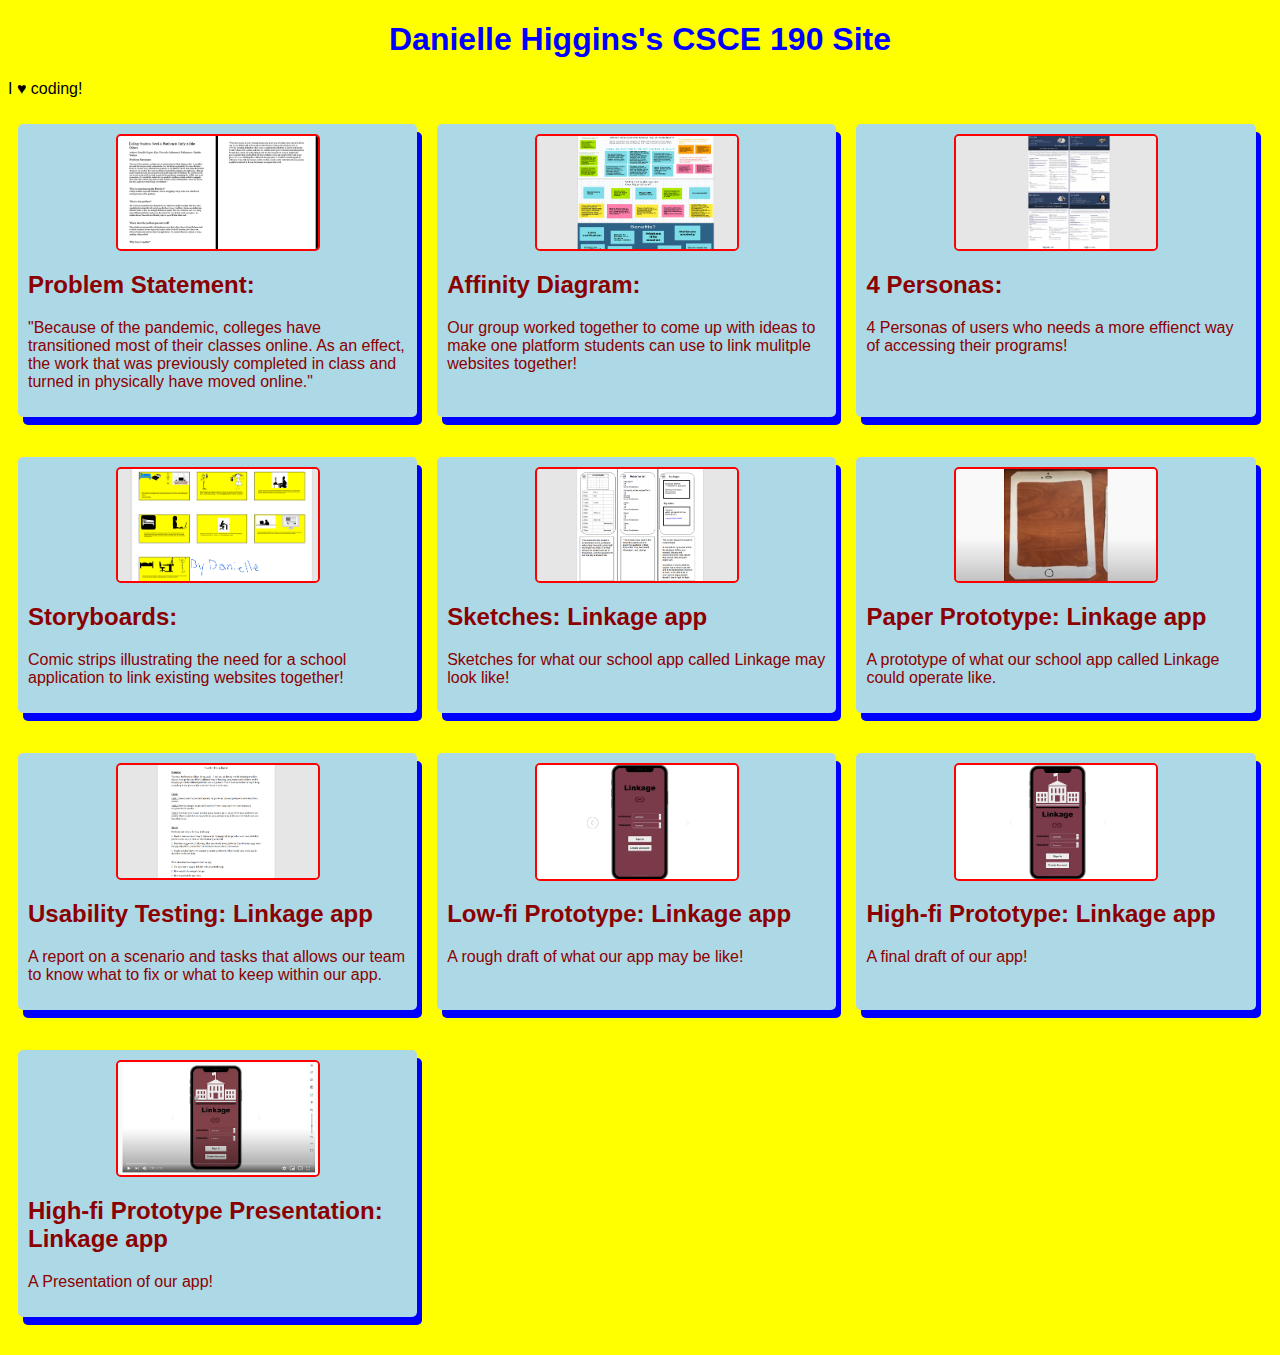
<file: index.html>
<!DOCTYPE html>
<html>
    <head>
        <title>CSCE 190: Danielle Higgins</title>
        <link rel="stylesheet" href="styles.css">
    </head>
    <body>
        <h1>Danielle Higgins's CSCE 190 Site</h1>

        <p>I &hearts; coding!</p>

        <div class="assignments">

            <!--  Problem Statement Assignment -->
            <section class="assignment">
                <a href="files/problem statement.pdf"><img src="Images/problem statement.png"><a>
                <section class="ass-details">
                    <a href="files/problem statement.pdf"><h2>Problem Statement:</h2><a>
                    <p>
                    "Because of the pandemic, colleges have transitioned most of their classes online. As an effect, the work that was previously completed in class and turned in physically have moved online." 
                    </p>
                </section>
            </section>

            <!-- Affinity Diagram Assignment -->
            <section class="assignment">
                <a href="files/affinity-diagram.pdf"><img src="Images/affinity-diagram.png"><a>
                <section class="ass-details">
                    <a href="files/affinity-diagram.pdf"><h2>Affinity Diagram:</h2><a>
                    <p>
                    Our group worked together to come up with ideas to make one platform students can use to link mulitple websites together!
                    </p>
                </section>
            </section>
            <!-- Persona Assignment -->
            <section class="assignment">
                <a href="files/Team Whiskey - Personas.pdf"><img src="Images/Persona.png"><a>
                <section class="ass-details">
                    <a href="files/Team Whiskey - Personas.pdf"><h2>4 Personas:</h2><a>
                    <p>
                    4 Personas of users who needs a more effienct way of accessing their programs!
                    </p>
                </section>
            </section>
            <!-- Storyboard Assignment -->
            <section class="assignment">
                <a href="files/StoryBoards.pdf"><img src="Images/Storyboard.png"><a>
                <section class="ass-details">
                    <a href="files/StoryBoards.pdf"><h2>Storyboards:</h2><a>
                    <p>
                    Comic strips illustrating the need for a school application to link existing websites together!
                    </p>
                </section>
            </section>
            <!-- Sketches Assignment -->
            <section class="assignment">
                <a href="files/linkage - final.pdf"><img src="Images/Sketches.png"><a>
                <section class="ass-details">
                    <a href="files/linkage - final.pdf"><h2>Sketches: Linkage app</h2><a>
                    <p>
                    Sketches for what our school app called Linkage may look like! 
                    </p>
                </section>
            </section>
            <!-- Paper Prototype Assignment -->
            <section class="assignment">
                <a href="https://youtu.be/bPfB3dnZ7zM"><img src="Images/Paper Prototype.png"><a>
                <section class="ass-details">
                    <a href="https://youtu.be/bPfB3dnZ7zM"><h2>Paper Prototype: Linkage app</h2><a>
                    <p>
                        A prototype of what our school app called Linkage could operate like.
                    </p>
                </section>
            </section>
             <!-- Usability Testing Report Assignment -->
             <section class="assignment">
                <a href="files/Usability Testing Report.pdf"><img src="Images/Usability Testing Report.png"><a>
                <section class="ass-details">
                    <a href="files/Usability Testing Report.pdf"><h2>Usability Testing: Linkage app</h2><a>
                    <p>
                        A report on a scenario and tasks that allows our team to know what to fix or what to keep within our app.
                    </p>
                    </section>
            </section>
             <!-- Low-fi prototype Assignment -->
             <section class="assignment">
                <a href="files/Low-fi prototype/index.html"><img src="Images/low-fi prototype.png"><a>
                <section class="ass-details">
                    <a href="files/Low-fi prototype/index.html"><h2>Low-fi Prototype: Linkage app</h2><a>
                    <p>
                        A rough draft of what our app may be like!
                    </p>
                    </section>
            </section>
             <!-- High-fi prototype Assignment -->
             <section class="assignment">
                <a href="files/High-fi prototype/index.html"><img src="Images/high-fi prototype.png"><a>
                <section class="ass-details">
                    <a href="files/High-fi prototype/index.html"><h2>High-fi Prototype: Linkage app</h2><a>
                    <p>
                        A final draft of our app!
                    </p>
                    </section>
            </section>
             <!-- High-fi prototype Presentation Assignment -->
             <section class="assignment">
                <a href="https://www.youtube.com/watch?v=Hl_wjx9UFNg"><img src="Images/Linkage Presentation.png"><a>
                <section class="ass-details">
                    <a href="https://www.youtube.com/watch?v=Hl_wjx9UFNg"><h2>High-fi Prototype Presentation: Linkage app</h2><a>
                    <p>
                        A Presentation of our app!
                    </p>
                    </section>
            </section>
        </div>
    </body>
    </body>
</html>
</file>
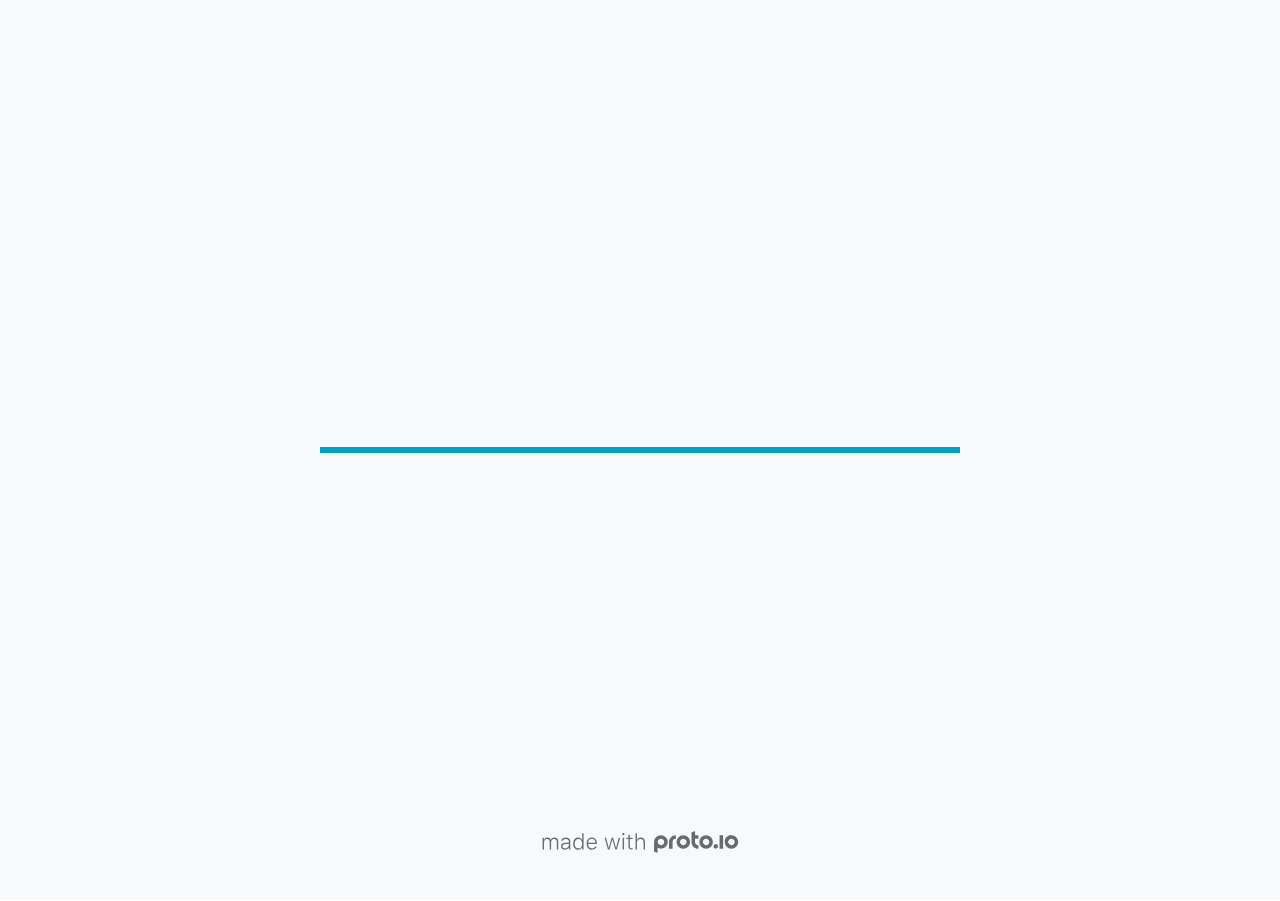
<file: files/High-fi prototype/index.html>
<!DOCTYPE HTML>
	<head>

		<meta charset="utf-8">

		<title>Linkage Prototype - Proto.io</title>

		
			<meta name="HandheldFriendly" content="True">
			<meta name="MobileOptimized" content="375"> 

			
			
			
			<meta name="viewport" content="minimum-scale=1.00, maximum-scale=1.00, initial-scale=1.00, user-scalable=no, shrink-to-fit=no" />

			
				<meta name="apple-mobile-web-app-capable" content="yes" />
				<meta name="apple-mobile-web-app-status-bar-style" content="black-translucent" />
			

			<meta name="format-detection" content="telephone=no">


			

            
            <link rel="icon" sizes="192x192" href="./assets/branding/android-icon-hires.png">
            <link rel="icon" sizes="128x128" href="./assets/branding/android-icon.png">

            
            <link href="./assets/branding/apple-touch-icon-retina180.png" sizes="180x180" rel="apple-touch-icon">

            
            <link href="./assets/branding/apple-touch-icon-retina.png" sizes="114x114" rel="apple-touch-icon">

            
            <link href="./assets/branding/apple-touch-icon.png" sizes="57x57" rel="apple-touch-icon">

            
            <link href="./assets/branding/startup.png" media="(device-width: 320px)" rel="apple-touch-startup-image">

            
            <link href="./assets/branding/startup-retina.png" media="(device-width: 320px) and (device-height: 480px) and (-webkit-device-pixel-ratio: 2)" rel="apple-touch-startup-image">

            
            <link href="./assets/branding/startup-568.png" media="(device-width: 320px) and (device-height: 568px) and (-webkit-device-pixel-ratio: 2)" rel="apple-touch-startup-image">

            
            <link href="./assets/branding/startup-retina-6.png" media="(device-width: 375px) and (device-height: 667px) and (orientation: portrait) and (-webkit-device-pixel-ratio: 2)" rel="apple-touch-startup-image">

            
            <link href="./assets/branding/startup-retina-6plus.png" media="(device-width: 414px) and (device-height: 736px) and (orientation: portrait) and (-webkit-device-pixel-ratio: 3)" rel="apple-touch-startup-image">

            
            <link href="./assets/branding/startup-retina-6plus-landscape.png" media="(device-width: 414px) and (device-height: 736px) and (orientation: landscape) and (-webkit-device-pixel-ratio: 3)" rel="apple-touch-startup-image">

            
            <link href="./assets/branding/startup-ipad.png" media="(device-width: 768px) and (orientation: portrait)" rel="apple-touch-startup-image">

            
            <link href="./assets/branding/startup-ipad-landscape.png" media="(device-width: 768px) and (orientation: landscape)" rel="apple-touch-startup-image">

            
            <link href="./assets/branding/startup-ipad-retina.png" media="(device-width: 768px) and (orientation: portrait) and (-webkit-device-pixel-ratio: 2)" rel="apple-touch-startup-image">

            
            <link href="./assets/branding/startup-ipad-landscape-retina.png" media="(device-width: 768px) and (orientation: landscape) and (-webkit-device-pixel-ratio: 2)" rel="apple-touch-startup-image">

            
            <link href="./assets/branding/startup-ipad-pro.png" media="(device-width: 1024px) and (orientation: portrait) and (-webkit-device-pixel-ratio: 2)" rel="apple-touch-startup-image">

            
            <link href="./assets/branding/startup-ipad-pro-landscape.png" media="(device-width: 1024px) and (orientation: landscape) and (-webkit-device-pixel-ratio: 2)" rel="apple-touch-startup-image">

			<meta http-equiv="cleartype" content="on"> 


			 
		    <script type="text/javascript" src="./scripts/plugins/jquery/jquery.js"></script>

			
				<link rel="stylesheet" href="./stylesheets/player-export.css" />
				<script type="text/javascript" src="./scripts/player-export.js"></script>
			

			
			<script type="text/javascript" src="./libraries/common/components.js"></script> 
			<link type="text/css" rel="Stylesheet" href="./libraries/common/components.1.00.css" /> 

			
					<script type="text/javascript" src="./libraries/generic2/components.js"></script> 
					<link type="text/css" rel="Stylesheet" href="./libraries/generic2/components.1.00.css" /> 
				
					<script type="text/javascript" src="./libraries/ios7/components.js"></script> 
					<link type="text/css" rel="Stylesheet" href="./libraries/ios7/components.1.00.css" /> 
				
					<script type="text/javascript" src="./libraries/ios9/components.js"></script> 
					<link type="text/css" rel="Stylesheet" href="./libraries/ios9/components.1.00.css" /> 
				
					<script type="text/javascript" src="./libraries/material/components.js"></script> 
					<link type="text/css" rel="Stylesheet" href="./libraries/material/components.1.00.css" /> 
				
				<script type="text/javascript" src="./data/data.js"></script> 
			

		<style>
			body { width: 375px; height: 812px; }
			.landscape, .landscape .prx-page { min-height: 375px; }
			.portrait, .portrait .prx-page { min-height: 812px; }
		</style>

		<script type="text/javascript">

			prx.ver = '6.6.60.0';
			prx.url.account = 'https://daniellehiggins.proto.io';
			prx.url.staticassets = 'https://gal.proto.io';
			prx.url.devices = 'https://dteyv52hbg2at.cloudfront.net/devices';
			prx.url.static = 'https://dteyv52hbg2at.cloudfront.net';
			prx.url.siteurl = 'proto.io';
			prx.url.crossmsg = 'https://daniellehiggins.proto.io';

			prx.nodejsassetsserver = {};
			prx.nodejsassetsserver.host = ".proto.io";
			prx.nodejsassetsserver.subdomainprefix = "https://at";
			prx.nodejsassetsserver.maxsubdomains = "20";

			prx.device_library = 'ios9';
			prx.devices[prx.device] = {
				name: prx.device
				,defaultOrientation: 'portrait'
				,portrait_applies: 1 //new
				,portrait: [375,812]
				,landscape_applies: 1 //new
				,landscape: [812,375]
				,allow_orientation_change: 1 //new
				,statusbar_skin: 'default' // new
				,statusbarheightportrait: 0
				,statusbarheightlandscape: 0
				,navigationbar_skin: 'default' //new
				,navigationbarheightportrait: 0
				,navigationbarheightlandscape: 0
				,normalportrait: [375,812]
				,normallandscape: [812,375]
				,device_s3bucket: 'a5c28b9a-4cad-4b76-b050-dae1d7917642'
				,dpr: '1.00'
				,deviceType: "iphonex"
                ,showiPhoneXNotch: true
                ,hasCustomSkinNotch: false
				,appleWatchRoundedCorners: false
				,scrollType: "default"
				,initialscale: 1.00
				,targetdensitydpi: "device-dpi"
			}

			prx.projectsettings.id = 'f0dd0953-bf1d-4ffb-afee-be2adca5d53d';
			prx.projectsettings.s3b = 'daniellehiggins-1091774-proto';
			prx.projectsettings.account = 'daniellehiggins';
			prx.projectsettings.statusbar = '0'; 
			prx.projectsettings.statusbarapplies = '0';
			prx.projectsettings.navigationbar = '0';
			prx.projectsettings.navigationbarapplies = '0';
			prx.projectsettings.initialpageid = -1;
			
			
			prx.projectsettings.flashactions = 1;
			prx.projectsettings.gatrackingcode = '';

			prx.export2html = '1' == true;
			prx.mobPlayer = 0;

			prx.user.country = 'US';

			prx.s3Links = []; 
			var sLinkedAssets = [];
			

			prx.csrf_token = '3D0E34033D195BA1E15E781583B835891F1E8A1CDB47467C3AE53105912E0118';

            

            
                            prx.assetsAccessToken = "eyJ0eXAiOiJKV1QiLCJhbGciOiJIUzI1NiJ9.eyJkIjp7InVpZCI6Ii0xIiwicHJvamVjdF9pZCI6ImYwZGQwOTUzLWJmMWQtNGZmYi1hZmVlLWJlMmFkY2E1ZDUzZCJ9LCJ2IjowLCJleHAiOjE2MDYyNzIwOTMsImlhdCI6MTYwNjA5MjA5M30.sD8c0nzObfSW610L6x7NIveyrAIiEq2iOrDQjEAfDqw";

			prx.iniPlayer.iniPreLoad();

		</script>
	</head>

	

			<body class="player device-cursor-touch mobile-device-true " " id="mbd" >

				
					<div id='iphoneX-notch-player'>
						<span class="iphoneX-notch-corners"></span>
					</div>
				
				<div id="window-wrapper">
					<div id="dragarea"></div>
					<div id="statusbar"></div>
					<div id="underlay" style=""></div>

					<div class="prx-page" data-role="page" id="p-1" data-id="1"></div>
					
								<div class="prx-page" data-role="page" id="p-2" data-id="2"></div>
							
								<div class="prx-page" data-role="page" id="p-3" data-id="3"></div>
							
								<div class="prx-page" data-role="page" id="p-4" data-id="4"></div>
							
								<div class="prx-page" data-role="page" id="p-6" data-id="6"></div>
							
								<div class="prx-page" data-role="page" id="p-8" data-id="8"></div>
							
								<div class="prx-page" data-role="page" id="p-9" data-id="9"></div>
							
								<div class="prx-page" data-role="page" id="p-11" data-id="11"></div>
							
								<div class="prx-page" data-role="page" id="p-17" data-id="17"></div>
							
								<div class="prx-page" data-role="page" id="p-18" data-id="18"></div>
							
								<div class="prx-page" data-role="page" id="p-19" data-id="19"></div>
							
								<div class="prx-page" data-role="page" id="p-20" data-id="20"></div>
							
								<div class="prx-page" data-role="page" id="p-21" data-id="21"></div>
							
								<div class="prx-page" data-role="page" id="p-22" data-id="22"></div>
							
								<div class="prx-page" data-role="page" id="p-23" data-id="23"></div>
							
								<div class="prx-page" data-role="page" id="p-24" data-id="24"></div>
							
								<div class="prx-page" data-role="page" id="p-26" data-id="26"></div>
							
								<div class="prx-page" data-role="page" id="p-28" data-id="28"></div>
							
					<div id="navigationbar"></div>
					<div id="overlay"></div>
					<div id="trash"></div>
					<div id="quick-audios"></div>
				</div>

				 
			<div id="loader-wrapper">
				
				<div class="progress">
					<div class="progress-bar"></div>
				</div>
				<div id="poweredby"></div>
			</div>
			


			</body>
		

</html>
</file>
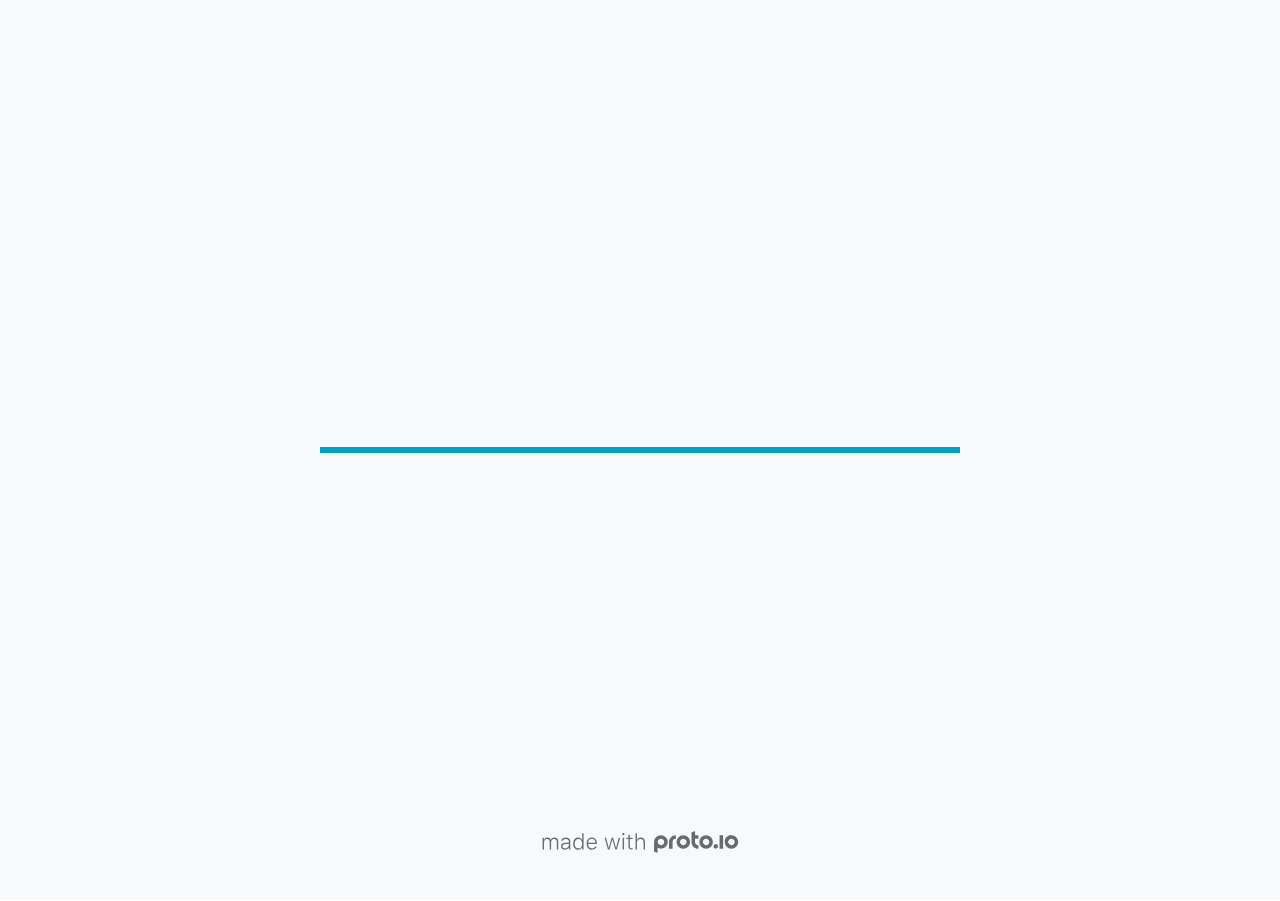
<file: files/Low-fi prototype/index.html>
<!DOCTYPE HTML>
	<head>

		<meta charset="utf-8">

		<title>Linkage Prototype - Proto.io</title>

		
			<meta name="HandheldFriendly" content="True">
			<meta name="MobileOptimized" content="375"> 

			
			
			
			<meta name="viewport" content="minimum-scale=1.00, maximum-scale=1.00, initial-scale=1.00, user-scalable=no, shrink-to-fit=no" />

			
				<meta name="apple-mobile-web-app-capable" content="yes" />
				<meta name="apple-mobile-web-app-status-bar-style" content="black-translucent" />
			

			<meta name="format-detection" content="telephone=no">


			

            
            <link rel="icon" sizes="192x192" href="./assets/branding/android-icon-hires.png">
            <link rel="icon" sizes="128x128" href="./assets/branding/android-icon.png">

            
            <link href="./assets/branding/apple-touch-icon-retina180.png" sizes="180x180" rel="apple-touch-icon">

            
            <link href="./assets/branding/apple-touch-icon-retina.png" sizes="114x114" rel="apple-touch-icon">

            
            <link href="./assets/branding/apple-touch-icon.png" sizes="57x57" rel="apple-touch-icon">

            
            <link href="./assets/branding/startup.png" media="(device-width: 320px)" rel="apple-touch-startup-image">

            
            <link href="./assets/branding/startup-retina.png" media="(device-width: 320px) and (device-height: 480px) and (-webkit-device-pixel-ratio: 2)" rel="apple-touch-startup-image">

            
            <link href="./assets/branding/startup-568.png" media="(device-width: 320px) and (device-height: 568px) and (-webkit-device-pixel-ratio: 2)" rel="apple-touch-startup-image">

            
            <link href="./assets/branding/startup-retina-6.png" media="(device-width: 375px) and (device-height: 667px) and (orientation: portrait) and (-webkit-device-pixel-ratio: 2)" rel="apple-touch-startup-image">

            
            <link href="./assets/branding/startup-retina-6plus.png" media="(device-width: 414px) and (device-height: 736px) and (orientation: portrait) and (-webkit-device-pixel-ratio: 3)" rel="apple-touch-startup-image">

            
            <link href="./assets/branding/startup-retina-6plus-landscape.png" media="(device-width: 414px) and (device-height: 736px) and (orientation: landscape) and (-webkit-device-pixel-ratio: 3)" rel="apple-touch-startup-image">

            
            <link href="./assets/branding/startup-ipad.png" media="(device-width: 768px) and (orientation: portrait)" rel="apple-touch-startup-image">

            
            <link href="./assets/branding/startup-ipad-landscape.png" media="(device-width: 768px) and (orientation: landscape)" rel="apple-touch-startup-image">

            
            <link href="./assets/branding/startup-ipad-retina.png" media="(device-width: 768px) and (orientation: portrait) and (-webkit-device-pixel-ratio: 2)" rel="apple-touch-startup-image">

            
            <link href="./assets/branding/startup-ipad-landscape-retina.png" media="(device-width: 768px) and (orientation: landscape) and (-webkit-device-pixel-ratio: 2)" rel="apple-touch-startup-image">

            
            <link href="./assets/branding/startup-ipad-pro.png" media="(device-width: 1024px) and (orientation: portrait) and (-webkit-device-pixel-ratio: 2)" rel="apple-touch-startup-image">

            
            <link href="./assets/branding/startup-ipad-pro-landscape.png" media="(device-width: 1024px) and (orientation: landscape) and (-webkit-device-pixel-ratio: 2)" rel="apple-touch-startup-image">

			<meta http-equiv="cleartype" content="on"> 


			 
		    <script type="text/javascript" src="./scripts/plugins/jquery/jquery.js"></script>

			
				<link rel="stylesheet" href="./stylesheets/player-export.css" />
				<script type="text/javascript" src="./scripts/player-export.js"></script>
			

			
			<script type="text/javascript" src="./libraries/common/components.js"></script> 
			<link type="text/css" rel="Stylesheet" href="./libraries/common/components.1.00.css" /> 

			
					<script type="text/javascript" src="./libraries/generic2/components.js"></script> 
					<link type="text/css" rel="Stylesheet" href="./libraries/generic2/components.1.00.css" /> 
				
					<script type="text/javascript" src="./libraries/ios7/components.js"></script> 
					<link type="text/css" rel="Stylesheet" href="./libraries/ios7/components.1.00.css" /> 
				
					<script type="text/javascript" src="./libraries/ios9/components.js"></script> 
					<link type="text/css" rel="Stylesheet" href="./libraries/ios9/components.1.00.css" /> 
				
					<script type="text/javascript" src="./libraries/material/components.js"></script> 
					<link type="text/css" rel="Stylesheet" href="./libraries/material/components.1.00.css" /> 
				
				<script type="text/javascript" src="./data/data.js"></script> 
			

		<style>
			body { width: 375px; height: 812px; }
			.landscape, .landscape .prx-page { min-height: 375px; }
			.portrait, .portrait .prx-page { min-height: 812px; }
		</style>

		<script type="text/javascript">

			prx.ver = '6.6.59.0';
			prx.url.account = 'https://daniellehiggins.proto.io';
			prx.url.staticassets = 'https://gal.proto.io';
			prx.url.devices = 'https://dteyv52hbg2at.cloudfront.net/devices';
			prx.url.static = 'https://dteyv52hbg2at.cloudfront.net';
			prx.url.siteurl = 'proto.io';
			prx.url.crossmsg = 'https://daniellehiggins.proto.io';

			prx.nodejsassetsserver = {};
			prx.nodejsassetsserver.host = ".proto.io";
			prx.nodejsassetsserver.subdomainprefix = "https://at";
			prx.nodejsassetsserver.maxsubdomains = "20";

			prx.device_library = 'ios9';
			prx.devices[prx.device] = {
				name: prx.device
				,defaultOrientation: 'portrait'
				,portrait_applies: 1 //new
				,portrait: [375,812]
				,landscape_applies: 1 //new
				,landscape: [812,375]
				,allow_orientation_change: 1 //new
				,statusbar_skin: 'default' // new
				,statusbarheightportrait: 0
				,statusbarheightlandscape: 0
				,navigationbar_skin: 'default' //new
				,navigationbarheightportrait: 0
				,navigationbarheightlandscape: 0
				,normalportrait: [375,812]
				,normallandscape: [812,375]
				,device_s3bucket: 'a5c28b9a-4cad-4b76-b050-dae1d7917642'
				,dpr: '1.00'
				,deviceType: "iphonex"
                ,showiPhoneXNotch: true
                ,hasCustomSkinNotch: false
				,appleWatchRoundedCorners: false
				,scrollType: "default"
				,initialscale: 1.00
				,targetdensitydpi: "device-dpi"
			}

			prx.projectsettings.id = 'f0dd0953-bf1d-4ffb-afee-be2adca5d53d';
			prx.projectsettings.s3b = 'daniellehiggins-1091774-proto';
			prx.projectsettings.account = 'daniellehiggins';
			prx.projectsettings.statusbar = '0'; 
			prx.projectsettings.statusbarapplies = '0';
			prx.projectsettings.navigationbar = '0';
			prx.projectsettings.navigationbarapplies = '0';
			prx.projectsettings.initialpageid = -1;
			
			
			prx.projectsettings.flashactions = 1;
			prx.projectsettings.gatrackingcode = '';

			prx.export2html = '1' == true;
			prx.mobPlayer = 0;

			prx.user.country = 'US';

			prx.s3Links = []; 
			var sLinkedAssets = [];
			

			prx.csrf_token = 'E7A9E08B6CD8200C47CC3A48054453E0F681F8EB92C331E20A0ADBD3D38ECF62';

            

            
                            prx.assetsAccessToken = "eyJ0eXAiOiJKV1QiLCJhbGciOiJIUzI1NiJ9.eyJkIjp7InVpZCI6Ii0xIiwicHJvamVjdF9pZCI6ImYwZGQwOTUzLWJmMWQtNGZmYi1hZmVlLWJlMmFkY2E1ZDUzZCJ9LCJ2IjowLCJleHAiOjE2MDUwNzE0MDksImlhdCI6MTYwNDg5MTQwOX0.91APgfbVKECctW0RYMQrtRDTYQRFuhy0lR1sTbCPqY0";

			prx.iniPlayer.iniPreLoad();

		</script>
	</head>

	

			<body class="player device-cursor-touch mobile-device-true " " id="mbd" >

				
					<div id='iphoneX-notch-player'>
						<span class="iphoneX-notch-corners"></span>
					</div>
				
				<div id="window-wrapper">
					<div id="dragarea"></div>
					<div id="statusbar"></div>
					<div id="underlay" style=""></div>

					<div class="prx-page" data-role="page" id="p-1" data-id="1"></div>
					
								<div class="prx-page" data-role="page" id="p-2" data-id="2"></div>
							
								<div class="prx-page" data-role="page" id="p-3" data-id="3"></div>
							
								<div class="prx-page" data-role="page" id="p-4" data-id="4"></div>
							
								<div class="prx-page" data-role="page" id="p-6" data-id="6"></div>
							
								<div class="prx-page" data-role="page" id="p-7" data-id="7"></div>
							
								<div class="prx-page" data-role="page" id="p-8" data-id="8"></div>
							
								<div class="prx-page" data-role="page" id="p-9" data-id="9"></div>
							
								<div class="prx-page" data-role="page" id="p-10" data-id="10"></div>
							
								<div class="prx-page" data-role="page" id="p-11" data-id="11"></div>
							
					<div id="navigationbar"></div>
					<div id="overlay"></div>
					<div id="trash"></div>
					<div id="quick-audios"></div>
				</div>

				 
			<div id="loader-wrapper">
				
				<div class="progress">
					<div class="progress-bar"></div>
				</div>
				<div id="poweredby"></div>
			</div>
			


			</body>
		

</html>
</file>
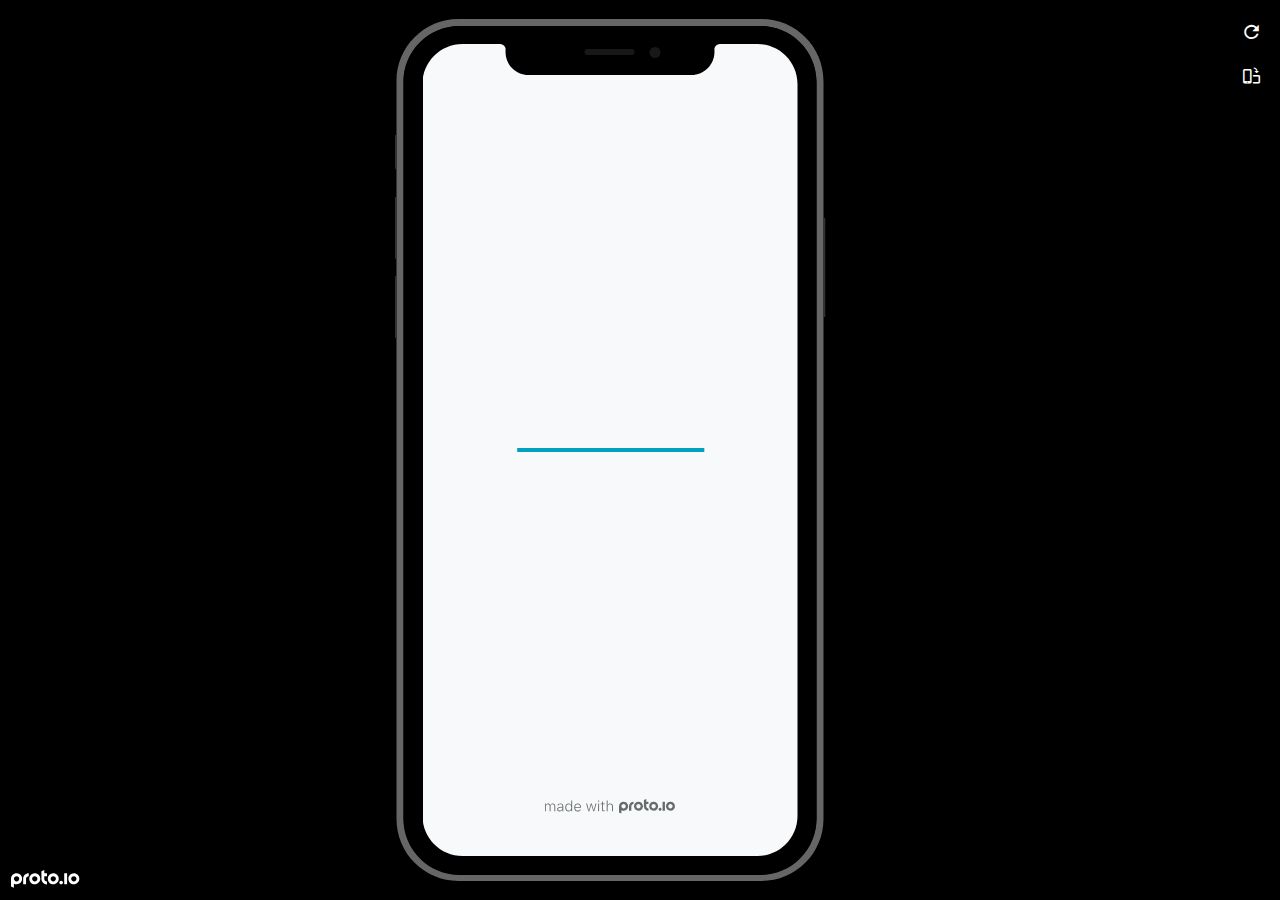
<file: files/High-fi prototype/frame.html>
<!DOCTYPE HTML>
    <head>
    <meta charset="utf-8">

    <title>Linkage Prototype - Proto.io player</title>

    

			<link type="text/css" rel="stylesheet" href="./stylesheets/preview-export-min.css">
			<script type="text/javascript" src="./scripts/preview-export-min.js"></script>

		

    <script type="text/javascript">
        var prx = window.prx || {};
        prx.orientation = 'portrait';
        prx.orientations = {};
        prx.orientations.portrait = 1;
        prx.orientations.landscape = 1;
        prx.project = {};
        prx.project.id = 'f0dd0953-bf1d-4ffb-afee-be2adca5d53d';
        prx.project.title = 'Linkage Prototype';
        prx.project.version = 0;
        prx.project.livepreview = 0;
        prx.project.account = "daniellehiggins";
        prx.activePage = {};
        prx.usercountry = "us";
        
            prx.user = false;
        
        prx.skin = 'apple-phone-iphoneX-1';
        prx.ver = '6.6.60.0';
        //prx.flashactions = 1;
		prx.flashactions = 1; //we are not using the DB value anymore

        prx.nodejsassetsserver = {};
        prx.nodejsassetsserver.host = ".proto.io";
        prx.nodejsassetsserver.subdomainprefix = "https://at";
        prx.nodejsassetsserver.maxsubdomains = "20";
        prx.account = "daniellehiggins";
        prx.browserShowScreenshots = 'true';
        prx.url.crossmsg = 'https://daniellehiggins.proto.io';
        prx.playerUrl = 'https://daniellehiggins.proto.io/player/';
        prx.spaces = false;
        prx.csrf_token = '8B5701B0429604D5CE1DCE767987134A8F47A26208CC164BD28AA46557DA2947';

        
    </script>

    

</head>


<body style="background-color:#000000">

    

    <div class="page-sidebar">
        
        <div class="sidebar-action-buttons">

            
                <span class="header-action-button player-icon-reload embed-icon-reload" id="refresh-preview">
                    <span class="tooltip">Refresh preview</span>
                </span>
                
                    <span  class="header-action-button player-icon-rotate embed-icon-rotate" id="change-orientation">
                        <span class="tooltip">Change orientation</span>
                    </span>
                

        </div>

    </div>

    <div id="maincontent" class="portrait">

        <div id="shortcut-pressed-outer">
            <div id="shortcut-pressed"></div>
        </div>
        

			<div class="frame_generic">
				
				<div class="body_generic skin_apple-phone-iphoneX-1 skin-wrapper skin-os-apple skin-device-phone skin-model-iphoneX skin-size-1 skin-color-black skin-orientation-portrait skin-dimensions-375-812">

					<div class="buttons top"></div>
					<div class="detail-top"></div>
					<div class="web-search"></div>
					<div class="buttons left"></div>

					<div class="body_generic_inner">
						
						<iframe id="pio-playerframe" src="index.html" scrolling="NO" style="width: 375px; height: 812px;" webkitAllowFullScreen mozallowfullscreen allowFullScreen allowvr allow="autoplay"></iframe>
						
                                <script type="text/javascript">
                                    // remove parameter from address bar immediately if no changes
                                    let url = new URL(window.location.href);
                                    url.searchParams.delete('hc');
									url.searchParams.delete('ap');
                                    window.history.replaceState({}, document.title, url.toString());
                                </script>
                            
					</div>

					<div class="buttons right"></div>
					<div class="detail-bottom"></div>
				</div>
				
			</div>
		
    </div>

    

    
            <div id="branding"></div>
        
</body>


<script type="text/javascript">
    
</script>
</html>
</file>
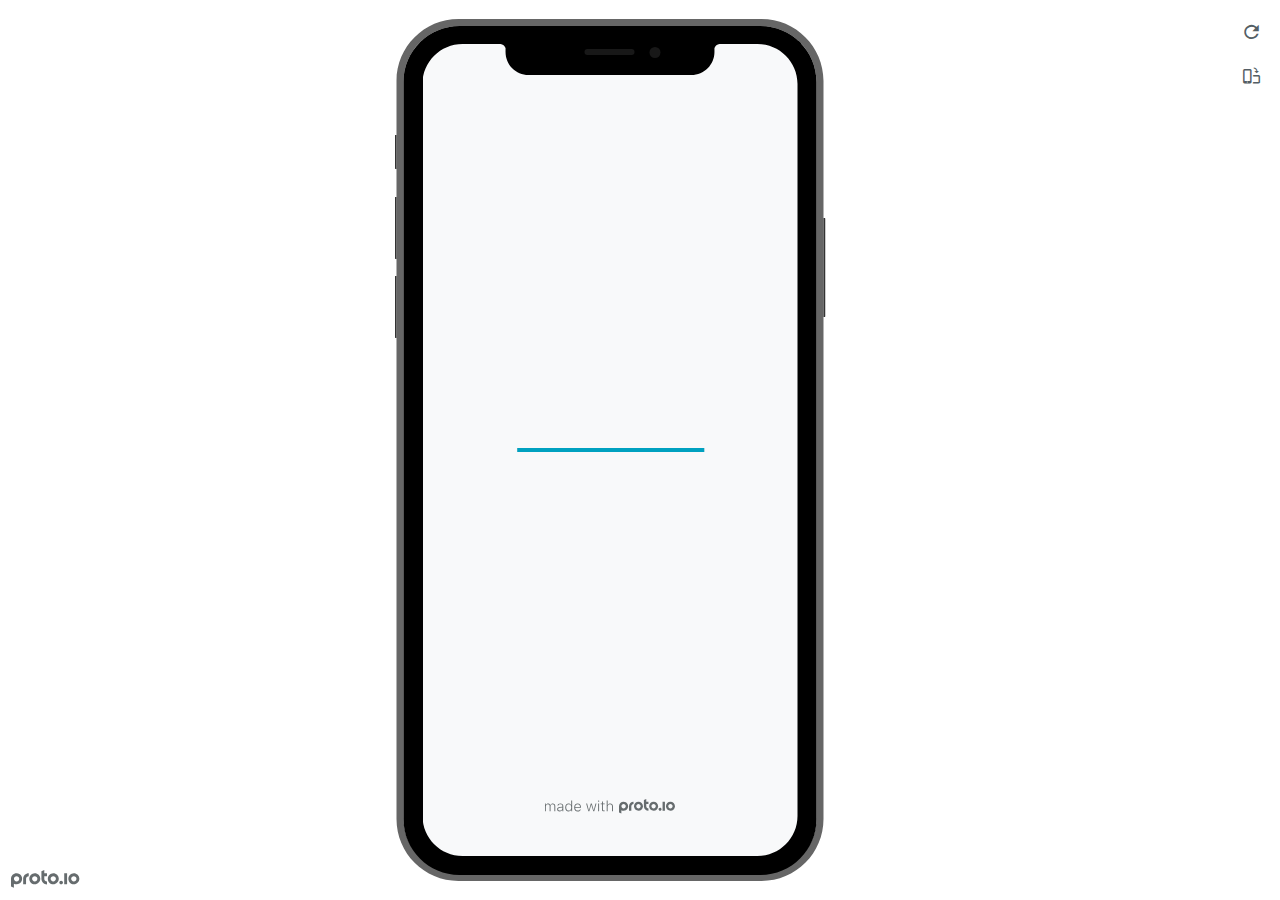
<file: files/Low-fi prototype/frame.html>
<!DOCTYPE HTML>
    <head>
    <meta charset="utf-8">

    <title>Linkage Prototype - Proto.io player</title>

    

			<link type="text/css" rel="stylesheet" href="./stylesheets/preview-export-min.css">
			<script type="text/javascript" src="./scripts/preview-export-min.js"></script>

		

    <script type="text/javascript">
        var prx = window.prx || {};
        prx.orientation = 'portrait';
        prx.orientations = {};
        prx.orientations.portrait = 1;
        prx.orientations.landscape = 1;
        prx.project = {};
        prx.project.id = 'f0dd0953-bf1d-4ffb-afee-be2adca5d53d';
        prx.project.title = 'Linkage Prototype';
        prx.project.version = 0;
        prx.project.livepreview = 0;
        prx.project.account = "daniellehiggins";
        prx.activePage = {};
        prx.usercountry = "us";
        
            prx.user = false;
        
        prx.skin = 'apple-phone-iphoneX-1';
        prx.ver = '6.6.59.0';
        //prx.flashactions = 1;
		prx.flashactions = 1; //we are not using the DB value anymore

        prx.nodejsassetsserver = {};
        prx.nodejsassetsserver.host = ".proto.io";
        prx.nodejsassetsserver.subdomainprefix = "https://at";
        prx.nodejsassetsserver.maxsubdomains = "20";
        prx.account = "daniellehiggins";
        prx.browserShowScreenshots = 'true';
        prx.url.crossmsg = 'https://daniellehiggins.proto.io';
        prx.playerUrl = 'https://daniellehiggins.proto.io/player/';
        prx.spaces = false;
        prx.csrf_token = '6EC9C69B44BA510C1D88249BD8130E147A724C0455157A6B26C0EA53660972A4';

        
    </script>

    

</head>


<body style="background-color:#FFFFFF">

    

    <div class="page-sidebar">
        
        <div class="sidebar-action-buttons">

            
                <span class="header-action-button player-icon-reload embed-icon-reload" id="refresh-preview">
                    <span class="tooltip">Refresh preview</span>
                </span>
                
                    <span  class="header-action-button player-icon-rotate embed-icon-rotate" id="change-orientation">
                        <span class="tooltip">Change orientation</span>
                    </span>
                

        </div>

    </div>

    <div id="maincontent" class="portrait">

        <div id="shortcut-pressed-outer">
            <div id="shortcut-pressed"></div>
        </div>
        

			<div class="frame_generic">
				
				<div class="body_generic skin_apple-phone-iphoneX-1 skin-wrapper skin-os-apple skin-device-phone skin-model-iphoneX skin-size-1 skin-color-black skin-orientation-portrait skin-dimensions-375-812">

					<div class="buttons top"></div>
					<div class="detail-top"></div>
					<div class="web-search"></div>
					<div class="buttons left"></div>

					<div class="body_generic_inner">
						
						<iframe id="pio-playerframe" src="index.html" scrolling="NO" style="width: 375px; height: 812px;" webkitAllowFullScreen mozallowfullscreen allowFullScreen allowvr allow="autoplay"></iframe>
						
                                <script type="text/javascript">
                                    // remove parameter from address bar immediately if no changes
                                    let url = new URL(window.location.href);
                                    url.searchParams.delete('hc');
									url.searchParams.delete('ap');
                                    window.history.replaceState({}, document.title, url.toString());
                                </script>
                            
					</div>

					<div class="buttons right"></div>
					<div class="detail-bottom"></div>
				</div>
				
			</div>
		
    </div>

    

    
            <div id="branding"></div>
        
</body>


<script type="text/javascript">
    
</script>
</html>
</file>
<file: styles.css>
body {
    background:yellow;
    font-family:Arial, Helvetica, sans-serif;
}

.assignments
{
    display:flex;
    flex-wrap:wrap;
}

.assignment{
    width:30%;
    padding:10px;
    margin:10px;
    margin-bottom: 30px;
    background:lightblue;
    border-radius:5px;
    box-shadow: 5px 8px blue;
}

.assignment img{
    width:200px;
    border: 2px solid red;
    margin-right:20px;
    border-radius:5px;
    display:block;
    margin:auto;
}

h1 {
    color: blue;
    text-align: center;
}

a{
    text-decoration:none;
    color:darkred;
}

.assignment a:hover
{
    color: white;
}
</file>
<file: files/High-fi prototype/stylesheets/player-export.css>
/*!
 * 
 *                                                                       
 *                              ::;;;;                                   
 *    ::,,,,::    ::,,  ,,,,::::::11ii::,,::,,,,::      ::::,,::,,,,::   
 *  ,,111111ii,,::1111::111111ii::111111::111111ii,,    ii11,,ii111111,, 
 *  11ii::;;11;;ii11::iiii::;;11;;11ii::ii11::::11ii    ii11;;11;;::ii11 
 *  11;;  ::11ii11;;::11ii  ::11ii11ii,,iiii..  iiii    ii11;;11::  ;;11 
 *  1111;;ii11;;11;;,,ii11::ii11;;ii11;;;;11;;;;11;;;;;;ii11::11ii;;11ii 
 *  11111111;;::11;;  ::ii1111;;  ::ii11::ii1111ii::11ii;;11,,;;1111ii:: 
 *  11;;,,::  ,,::,,      ::,,        ::::  ::::    ,,,,::::    ::,,     
 *  ;;;;                                                                 
 *                                                                       
 *  Build: 11/11/2020, 10:54:08 AM
 */

/*!
 * Waves v0.5.5
 * http://fian.my.id/Waves
 *
 * Copyright 2014 Alfiana E. Sibuea and other contributors
 * Released under the MIT license
 * https://github.com/fians/Waves/blob/master/LICENSE
 */.mask-inner{position:relative;background-size:100% 100%;background-repeat:no-repeat}.mask-inner .mask-inner{transform:none!important}.mask-border .mborder,.mask-filter{height:100%;width:100%}.mask-border .mborder{border:1px solid hsla(0,0%,100%,.8);position:absolute;pointer-events:none}.mask-border .area-border{border:1px solid #00a1c0;left:0;top:0;position:absolute;transform-origin:0 0;box-sizing:border-box}.mask-border .mask-radius{width:100%;height:100%;overflow:hidden;position:absolute}.mask-border .mask-radius .mask-radius-border{position:relative;width:100%;height:100%;border:1px solid hsla(0,0%,100%,.8)}.mask-border.hide-handles .prx-resizable-handle{opacity:0;pointer-events:none!important}.mask-border.hide-handles .area-border{border:1px dashed #b4bcbf}.mask-wrapper{overflow:hidden;height:100%;pointer-events:none}.mask-wrapper.borderPos-inside{box-sizing:border-box}.mask-wrapper.borderPos-outside{width:100%;height:100%}.mask-wrapper.borderPos-outside .mask-inner{box-sizing:content-box}.mask-edit-mode-handles{pointer-events:none}.mask-edit-mode-handles.hide-handles .prx-resizable-handle,.mask-edit-mode-handles.hide-handles .prx-rotate-handle{opacity:0;pointer-events:none!important}.mask-edit-mode-handles.hide-handles .xborder{border-color:#b4bcbf!important}abbr,address,article,aside,audio,b,blockquote,body,caption,cite,code,dd,del,dfn,div,dl,dt,em,fieldset,figure,footer,form,h1,h2,h3,h4,h5,h6,header,hgroup,html,i,iframe,img,ins,kbd,label,legend,li,mark,menu,nav,object,ol,p,pre,q,samp,section,small,span,strong,sub,sup,table,tbody,td,tfoot,th,thead,time,tr,ul,var,video{margin:0;padding:0;border:0;outline:0;font-size:100%;background:transparent}article,aside,details,figcaption,figure,footer,header,hgroup,nav,section{display:block}audio,canvas,video{display:inline-block;*display:inline;*zoom:1}[hidden],audio:not([controls]){display:none}html{font-size:100%;-webkit-text-size-adjust:100%;-ms-text-size-adjust:100%}body{margin:0;font-size:13px}body,button,input,select,textarea{font-family:sans-serif;color:#222}a{color:#00e}a:visited{color:#551a8b}a:hover{color:#06e}a:focus{outline:thin dotted}a:active,a:hover{outline:0}abbr[title]{border-bottom:1px dotted}b,strong{font-weight:700}blockquote{margin:1em 40px}dfn{font-style:italic}hr{display:block;height:1px;border:0;border-top:1px solid #ccc;margin:1em 0;padding:0}ins{background:#ff9;text-decoration:none}ins,mark{color:#000}mark{background:#ff0;font-style:italic;font-weight:700}code,kbd,pre,samp{font-family:monospace,serif;_font-family:courier new,monospace;font-size:1em}pre{white-space:pre;white-space:pre-wrap;word-wrap:break-word}q{quotes:none}q:after,q:before{content:"";content:none}small{font-size:85%}sub,sup{font-size:75%;line-height:0;position:relative;vertical-align:baseline}sup{top:-.5em}sub{bottom:-.25em}ol,ul{margin:1em 0;padding:0 0 0 40px}dd{margin:0 0 0 40px}nav ol,nav ul{list-style:none;list-style-image:none;margin:0;padding:0}img{border:0;-ms-interpolation-mode:bicubic}svg:not(:root){overflow:hidden}figure,form{margin:0}fieldset{margin:0}fieldset,legend{border:0;padding:0}legend{*margin-left:-7px}button,input,select,textarea{font-size:100%;margin:0;vertical-align:baseline;*vertical-align:middle}button,input{line-height:normal;*overflow:visible}table button,table input{*overflow:auto}[role=button],button,input[type=button],input[type=reset],input[type=submit]{-webkit-appearance:button}input[type=checkbox],input[type=radio]{box-sizing:border-box;padding:0}input[type=search]{-webkit-appearance:textfield;-moz-box-sizing:content-box;-webkit-box-sizing:content-box;box-sizing:content-box}input[type=search]::-webkit-search-decoration{-webkit-appearance:none}button::-moz-focus-inner{border:0;padding:0}textarea{overflow:auto;vertical-align:top;resize:vertical}input:invalid,textarea:invalid{background-color:#f0dddd}table{border-collapse:collapse;border-spacing:0}td{vertical-align:top}.nocallout{-webkit-touch-callout:none}textarea[contenteditable]{-webkit-appearance:none}.gifhidden{position:absolute;left:-100%}.ir{display:block;border:0;text-indent:-999em;overflow:hidden;background-color:transparent;background-repeat:no-repeat;text-align:left;direction:ltr}.ir br{display:none}.hidden{display:none!important;visibility:hidden}.visuallyhidden{border:0;clip:rect(0 0 0 0);height:1px;margin:-1px;overflow:hidden;padding:0;position:absolute;width:1px}.visuallyhidden.focusable:active,.visuallyhidden.focusable:focus{clip:auto;height:auto;margin:0;overflow:visible;position:static;width:auto}.invisible{visibility:hidden}.clearfix:after,.clearfix:before{content:"";display:table}.clearfix:after{clear:both}.clearfix{*zoom:1}@media print{*{background:transparent!important;color:#000!important;text-shadow:none!important;filter:none!important;-ms-filter:none!important}a,a:visited{text-decoration:underline}a[href]:after{content:" (" attr(href) ")"}abbr[title]:after{content:" (" attr(title) ")"}.ir a:after,a[href^="#"]:after,a[href^="javascript:"]:after{content:""}blockquote,pre{border:1px solid #999;page-break-inside:avoid}thead{display:table-header-group}img,tr{page-break-inside:avoid}img{max-width:100%!important}@page{margin:.5cm}h2,h3,p{orphans:3;widows:3}h2,h3{page-break-after:avoid}}#eval-iframe{display:none}body{-webkit-appearance:none;-webkit-box-flex:1;-webkit-touch-callout:none;-webkit-tap-highlight-color:rgba(0,0,0,0)}*{-webkit-user-select:none;-khtml-user-select:none;-moz-user-select:-moz-none;-o-user-select:none;user-select:none}input,textarea{-webkit-user-select:text;-khtml-user-select:text;-moz-user-select:text;-o-user-select:text;user-select:text}#dragarea{font-family:Helvetica,Arial,sans-serif;text-align:left}.text{height:95%;overflow:auto}.wrap{overflow:hidden}.pos,.spos{position:absolute}.action-highlight{position:absolute;top:0;left:0;height:100%;width:100%;background:rgba(255,255,0,.5);background:rgba(64,208,255,.3);opacity:0;pointer-events:none;-webkit-transition:opacity .2s ease-in;transition:opacity .2s ease-in;border:2px solid #40c8f4;padding:3px;box-sizing:border-box}.action-highlight-simple-visible,.action-highlight-visible{opacity:1}#appModeNote{background-color:#333;border-top:5px solid #000;bottom:0;color:#f0f0f0;display:none;font-family:helvetica;left:0;padding:10px 0;position:fixed;text-align:center;width:100%}#appModeNote em{display:block;font-size:20px;font-weight:700;line-height:26px}#appModeNote span{display:block;font-size:14px;line-height:20px}.hidden{display:none}.prx-page.loadedFrom{display:block}.prx-page.loadedTo{z-index:999999}.prx-page.loadedTo-1{z-index:10000000}.prx-page.loadedTo-2{z-index:10000001}.prx-page.loadedTo-3{z-index:10000002}.prx-page.loadedTo-4{z-index:10000003}.prx-page.loadedTo-5{z-index:10000004}.prx-page.loadedTo-6{z-index:10000005}.prx-page.loadedTo-7{z-index:10000006}.prx-page.loadedTo-8{z-index:10000007}.prx-page.loadedTo-9{z-index:10000008}.prx-page.loadedTo-10{z-index:10000009}.prx-page.loadedTo-11{z-index:10000010}.prx-page.loadedTo-12{z-index:10000011}.prx-page.loadedTo-13{z-index:10000012}.prx-page.loadedTo-14{z-index:10000013}.prx-page.loadedTo-15{z-index:10000014}.prx-page.loadedTo-16{z-index:10000015}.prx-page.loadedTo-17{z-index:10000016}.prx-page.loadedTo-18{z-index:10000017}.prx-page.loadedTo-19{z-index:10000018}.prx-page.loadedTo-20{z-index:10000019}.prx-page.loadedTo-21{z-index:10000020}.prx-page.loadedTo-22{z-index:10000021}.prx-page.loadedTo-23{z-index:10000022}.prx-page.loadedTo-24{z-index:10000023}.prx-page.loadedTo-25{z-index:10000024}.prx-page.loadedTo-26{z-index:10000025}.prx-page.loadedTo-27{z-index:10000026}.prx-page.loadedTo-28{z-index:10000027}.prx-page.loadedTo-29{z-index:10000028}.prx-page.loadedTo-30{z-index:10000029}#navigationbar,#statusbar{background:transparent 0 0;display:block;width:100%;border:0;top:0;position:fixed;z-index:1}#loader-wrapper{background:#f8f9fa;height:100%;left:0;position:fixed;top:0;width:100%;z-index:99999;font-size:11px}#loader-wrapper .progress{position:absolute;top:50%;left:50%;transform:translate(-50%,-50%);-ms-transform:translate(-50%,-50%);-webkit-transform:translate(-50%,-50%);width:50%;height:4px;background-color:#ddd}#loader-wrapper .progress-bar{position:relative;width:0;height:4px;-webkit-transition:.4s linear;-moz-transition:.4s linear;-o-transition:.4s linear;transition:.4s linear;-webkit-transition-property:width,background-color;-moz-transition-property:width,background-color;-o-transition-property:width,background-color;transition-property:width,background-color}#loader-wrapper .progress-bar:before,.progress-bar:after{content:"";position:absolute;top:0;left:0;right:0}#loader-wrapper .progress-bar:before{bottom:0;background-color:#ddd}#loader-wrapper .progress-bar:after{z-index:2;bottom:0;background:#00a1c0}#loader-wrapper #app-icon{position:absolute;top:50%;left:50%;transform:translate(-50%,-150%);-ms-transform:translate(-50%,-150%);-webkit-transform:translate(-50%,-150%);width:114px;height:114px}#loader-wrapper #poweredby{position:absolute;bottom:5%;left:50%;transform:translate(-50%);-ms-transform:translate(-50%);-webkit-transform:translate(-50%);width:100%;height:16px;background-image:url(/images/player/player-logo.svg);background-repeat:no-repeat;background-position:top;background-size:auto 200%;z-index:99999}body{-moz-transition:opacity .3s linear;-o-transition:opacity .3s linear;-webkit-transition:opacity .3s linear;transition:opacity .3s linear}.reloading{background:#fff!important;opacity:0}@media (min-width:481px) and (max-width:1079px){#loader-wrapper .progress,#loader-wrapper .progress-bar{height:4px}}@media (min-width:1080px){#loader-wrapper #poweredby{height:24px}#loader-wrapper .progress,#loader-wrapper .progress-bar{height:6px}}@media (width:1280px) and (height:768px){#loader-wrapper .progress,#loader-wrapper .progress-bar{height:2px}}.pointer-events-none{pointer-events:none!important}body .prx-page{-webkit-trans1form:translate3d(0,0,0)}.prx-page .type-symbol .box{-w1ebkit-transform:translateZ(0)}html{background:transparent}body{background:#fff;overflow:hidden}body.mobile-device-true *{-webkit-text-size-adjust:100%}body.mobile-device-false *{-webkit-text-size-adjust:initial}#window-wrapper{width:100%;height:100%;overflow:hidden;position:relative}#dragarea{background:transparent;display:none}#overlay,#quick-audios,#trash,#underlay{position:absolute;top:0;left:0}#quick-audios,#trash{display:none}.visible{display:block!important}.iScrollHorizontalScrollbar,.iScrollVerticalScrollbar{z-index:auto!important}.overlay{position:fixed;left:0;right:0;bottom:0;top:0}.ui-mobile-viewport-transitioning,.ui-mobile-viewport-transitioning .prx-page{o1verflow:visible!important}.box[style*="z-index:0;"],.box[style*="z-index: 0;"]{z-index:auto!important}.box[data-mpoverlay="1"]{pos1ition:fixed}#temp-for-external-link{display:none}#dragarea,html{background:transparent!important}.hide{display:none!important}*{outline:none}.ghost-component,.ghost-component *,.ghost-component .box *{pointer-events:none!important}#statusbar{position:fixed!important}.prx-page{position:absolute;display:none}.prx-page.prx-page-active,.prx-page[class*=prx-page-transitioning-]{display:block}.prx-page[class*=prx-page-transitioning-]{overflow:hidden}.prx-page.prx-page-transitioning-overlay-in-source,.prx-page.prx-page-transitioning-overlay-out-target{overflow:visible}.prx-page.prx-page-below{z-index:10}.prx-page.prx-page-above{z-index:20}#overlay{z-index:30}.prx-page.prx-page-transition-flip,.prx-page.prx-page-transition-turn{-webkit-backface-visibility:hidden;-moz-backface-visibility:hidden;backface-visibility:hidden}.prx-page.prx-page-transition-turn{-webkit-transform:translateZ(0);-moz-transform:translateZ(0);-webkit-transform-origin:0 center;-moz-transform-origin:0 center;transform-origin:0 center;transform:translateZ(0)}.prx-page.prx-page-transition-flow:not(.prx-page-transition-flow-overlay),.prx-page.prx-page-transition-overlay-top{box-shadow:0 0 20px rgba(0,0,0,.4)}.prx-page-above.prx-page-transition-notificationInWatchOS{transition:background-color .45s ease-out}.prx-page-above.prx-page-transition-notificationInWatchOS.prx-page-transition-notificationInWatchOS-notification-in{background-color:transparent!important;transition:background-color 0s ease-out}.device-cursor-touch,.device-cursor-touch *{cursor:url(/images/player/touch-cursor-64.png) 32 32,default}.device-cursor-web,.device-cursor-web *{cursor:default}.device-cursor-web .delayedtap,.device-cursor-web .delayedtap *,.device-cursor-web .interaction-click,.device-cursor-web .interaction-click *,.device-cursor-web .interaction-tap,.device-cursor-web .interaction-tap *,.device-cursor-web .release,.device-cursor-web .release *,.device-cursor-web .touch,.device-cursor-web .touch *{cursor:pointer;cursor:hand}.device-cursor-web [data-component-type=text]{cursor:default}.device-cursor-web .move,.device-cursor-web .move *{cursor:move}.device-cursor-web input,.device-cursor-web textarea{cursor:text}.do-chrome-fix #window-wrapper{-webkit-perspective:1}.do-chrome-fix .pos{-webkit-backface-visibility:hidden;-webkit-transform:translateZ(0)}.do-chrome-fix *{-w1ebkit-transform:translateZ(0) scale(1) scaleX(1) skew(0deg,0deg) skewX(0deg) skewY(0deg) rotateX(0deg) rotateY(0deg) rotate(0deg)}.do-chrome-fix.dont-do-chrome-fix #window-wrapper{-webkit-perspective:none}.do-chrome-fix.dont-do-chrome-fix .pos{-webkit-backface-visibility:visible;-webkit-transform:none}.prx-page-transitioning:not(.prx-page-transitioning-overlay-in-source):not(.loadedFrom) [data-mpoverlay="1"]{display:none}#fps{position:fixed;z-index:9999;font-size:18px;top:20px;left:20px;background:rgba(0,0,0,.8);border-radius:6px;color:#fff;padding:3px 10px}#fps,.cbutton{pointer-events:none}.cbutton{position:absolute;display:inline-block;padding:0;border:none;background:none;color:#286aab;font-size:1.4em;overflow:visible;-webkit-transition:color .7s;transition:color .7s;-webkit-tap-highlight-color:rgba(0,0,0,0)}.cbutton.cbutton--click,.cbutton:focus{outline:none;color:#3c8ddc}.cbutton:after{position:absolute;width:100%;height:100%;border-radius:50%;content:"";opacity:0;pointer-events:none}.cbutton--effect-jelena:after{border:3px solid hsla(0,0%,82.7%,.7)}.cbutton--effect-jelena.cbutton--click:after{-webkit-animation:anim-effect-jelena .3s ease-out forwards;animation:anim-effect-jelena .3s ease-out forwards}@-webkit-keyframes anim-effect-jelena{0%{opacity:1;-webkit-transform:scale3d(.6,.6,1);transform:scale3d(.6,.6,1)}to{opacity:0;-webkit-transform:scale3d(1.2,1.2,1);transform:scale3d(1.2,1.2,1)}}@keyframes anim-effect-jelena{0%{opacity:1;-webkit-transform:scale3d(.5,.5,1);transform:scale3d(.5,.5,1)}to{opacity:0;-webkit-transform:scale3d(1.2,1.2,1);transform:scale3d(1.2,1.2,1)}}.cbutton--effect-sanja:after{background:hsla(0,0%,75.3%,.3)}.cbutton--effect-sanja.cbutton--click:after{-webkit-animation:anim-effect-sanja 1s ease-out forwards;animation:anim-effect-sanja 1s ease-out forwards}@-webkit-keyframes anim-effect-sanja{0%{opacity:1;-webkit-transform:scale3d(.5,.5,1);transform:scale3d(.5,.5,1)}25%{opacity:1;-webkit-transform:scaleX(1);transform:scaleX(1)}to{opacity:0;-webkit-transform:scaleX(1);transform:scaleX(1)}}@keyframes anim-effect-sanja{0%{opacity:1;-webkit-transform:scale3d(.5,.5,1);transform:scale3d(.5,.5,1)}25%{opacity:1;-webkit-transform:scaleX(1);transform:scaleX(1)}to{opacity:0;-webkit-transform:scaleX(1);transform:scaleX(1)}}#log{position:fixed;z-index:9999;font-size:24px;top:20px;right:20px;pointer-events:none}.watchOSscrollbars .iScrollVerticalScrollbar{position:fixed!important;width:12px!important;background-color:hsla(0,0%,100%,.3)!important;border-radius:8px!important;z-index:99999!important}.watchOSscrollbars .iScrollIndicator{background:#fff!important;border-radius:8px!important;left:2px!important;width:8px!important}.applewatch-rounded-corners{-webkit-clip-path:inset(0 0 0 0 round 63px);clip-path:inset(0 0 0 0 round 63px)}.group-action-prediv{position:absolute}.player .type-symbol.type-symbol-transparent .group-action-prediv{pointer-events:auto}.initialise-hidden-container{display:block!important;visibility:hidden!important}.a-enter-vr{height:0!important}.fullscreen-vr .prx-page{transform:none!important;position:fixed!important}

/*!
 * Waves v0.5.5
 * http://fian.my.id/Waves
 *
 * Copyright 2014 Alfiana E. Sibuea and other contributors
 * Released under the MIT license
 * https://github.com/fians/Waves/blob/master/LICENSE
 */.waves-effect{position:relative;overflow:hidden}.waves-effect.box{position:absolute}.waves-effect .waves-ripple{position:absolute;border-radius:50%;width:100px;height:100px;margin-top:-50px;margin-left:-50px;opacity:0;background-color:rgba(0,0,0,.2);pointer-events:none}.waves-effect.waves-light .waves-ripple{background-color:hsla(0,0%,100%,.4)}.waves-button,.waves-circle{-webkit-mask-image:-webkit-radial-gradient(circle,#fff 100%,#000 0);mask-image:radial-gradient(circle,#fff 100%,#000 0)}.waves-button,.waves-button-input,.waves-button:hover,.waves-button:link,.waves-button:visited{white-space:nowrap;vertical-align:middle;cursor:pointer;border:none;outline:none;color:inherit;background-color:transparent;font-size:14px;text-align:center;text-decoration:none;z-index:1}.waves-button{padding:10px 15px;border-radius:2px}.waves-button-input{margin:0;padding:10px 15px}.waves-input-wrapper{border-radius:2px;vertical-align:bottom}.waves-input-wrapper.waves-button{padding:0}.waves-input-wrapper .waves-button-input{position:relative;top:0;left:0;z-index:1}.waves-block{display:block}a.waves-effect .waves-ripple{z-index:-1}#loader-wrapper #poweredby{background-image:url(../images/player/player-logo.svg)!important}.device-cursor-touch,.device-cursor-touch *{cursor:url(../images/player/touch-cursor-64.png) 32 32,default!important}
</file>
<file: files/High-fi prototype/libraries/common/components.1.00.css>
.type-shapes .shape-wrapper{width:100%;height:100%;-moz-box-sizing:border-box;-webkit-box-sizing:border-box;box-sizing:border-box;background-clip:content-box}.type-shapes .shapes-text-container{position:absolute;top:0;left:0;right:0;display:table;width:100%;height:100%;text-align:center}.type-shapes .shapes-text-container>span{display:table-cell;vertical-align:middle}.type-shapes svg{overflow:visible}.player .type-symbol{overflow:hidden}.player .type-symbol.symbol-scroll{-webkit-perspective:1000}.player .type-symbol.type-symbol-transparent{pointer-events:none !important}.player .type-symbol.type-symbol-transparent .box{pointer-events:auto}.type-symbol.fullscreen{transform:none !important;width:100vw !important;height:100vh !important}.type-symbol>.type-symbol-hover-message,.type-symbol.ui-draggable-dragging:hover>.type-symbol-hover-message,.type-symbol.prx-resizable-resizing:hover>.type-symbol-hover-message{display:none;position:absolute;color:#fff;font-family:Helvetica, Arial, sans-serif !important;background:rgba(0,0,0,0.7);top:50%;left:50%;text-align:center;position:absolute;pointer-events:none;width:70px;height:30px;line-height:15px;font-size:10px !important;border-radius:3px;margin:-20px 0 0 -40px;padding:5px}.type-symbol:hover>.type-symbol-hover-message{display:block}.type-vrsymbol.fullscreen{transform:none !important;width:100vw !important;height:100vh !important}.type-vrsymbol.fullscreen canvas{width:100vw !important;height:100vh !important}.type-vrsymbol>.type-vrsymbol-hover-message,.type-vrsymbol.ui-draggable-dragging:hover>.type-vrsymbol-hover-message,.type-vrsymbol.prx-resizable-resizing:hover>.type-vrsymbol-hover-message{display:none;position:absolute;color:#fff;font-family:Helvetica, Arial, sans-serif !important;background:rgba(0,0,0,0.7);top:50%;left:50%;text-align:center;position:absolute;pointer-events:none;width:70px;height:30px;line-height:15px;font-size:10px !important;border-radius:3px;margin:-20px 0 0 -40px;padding:5px}.type-vrsymbol:hover>.type-vrsymbol-hover-message{display:block}.type-text.v2-text .text-contents{o1verflow:hidden;width:100%;height:100%}.type-text.v2-text.box [data-editableProperty]{word-wrap:break-word !important}.type-text .autoresize{white-space:nowrap}.player .type-text .autoResize-true{white-space:nowrap}.type-richtext p{margin:0;line-height:normal}.type-rectangle .inner-rec{position:absolute;width:100%;height:100%;-moz-box-sizing:border-box;-webkit-box-sizing:border-box;box-sizing:border-box;background-clip:content-box}.type-rectangle .shapes-image-background{top:0;left:0;width:100%;height:100%;position:absolute;background-position:center;background-repeat:no-repeat}.type-rectangle[data-shape-type="oval"] .shapes-image-background{border-radius:50%}.type-rectangle .shapes-text-container{display:table;width:100%;height:100%;text-align:center}.type-rectangle .shapes-text-container>span{display:table-cell;vertical-align:middle}.type-horizontalline .inner{width:100%;height:0}.type-verticalline .inner{width:0;height:100%}.type-actionarea .inner-rec{width:100%;height:100%}.type-actionarea .inner-rec div{width:100%;height:100%;background:#40C8F4;opacity:0.4;-moz-box-sizing:border-box;-webkit-box-sizing:border-box;box-sizing:border-box}.type-actionarea .inner-rec div:before{content:" ";display:block;position:absolute;top:50%;left:50%;width:24px;height:24px;margin:-12px 0 0 -12px}.player .type-actionarea .inner-rec div{background:transparent}.player .type-actionarea .inner-rec div:before{background-image:none}.type-image,.type-image .type-image-wrapper{background:0 0 repeat;background-size:100% 100%;width:100%;height:100%;background-clip:content-box}.type-image .type-image-wrapper.type-image-svg{background:center center no-repeat;background-size:contain}.type-image .type-image-wrapper img{display:none}.player .type-image .type-image-wrapper.gif img{display:block !important;width:1px;height:1px;opacity:0.1}.type-image.type-image-repeater,.type-image.type-image-repeater .type-image-wrapper{background-size:auto}.type-image .image-inner{width:100%;height:100%}.type-image .image-inner.borderPos-inside .type-image-wrapper{box-sizing:border-box;background-origin:border-box}.type-image .image-inner.borderPos-outside{display:-webkit-box;display:-moz-box;display:-ms-flexbox;display:-webkit-flex;display:flex;-moz-flex-flow:row;-ms-flex-flow:row;-webkit-flex-flow:row;flex-flow:row;-moz-box-orient:horizontal;-ms-box-orient:horizontal;-webkit-box-orient:horizontal;box-orient:horizontal;-ms-align-items:center;-webkit-align-items:center;align-items:center;-ms-box-align:center;-webkit-box-align:center;box-align:center;-ms-flex-align:center;-webkit-flex-align:center;flex-align:center;-ms-justify-content:center;-webkit-justify-content:center;justify-content:center;-ms-box-pack:center;-webkit-box-pack:center;box-pack:center;-ms-flex-pack:center;-webkit-flex-pack:center;flex-pack:center}.type-image .image-inner.borderPos-outside .type-image-wrapper{-ms-flex-shrink:0;-webkit-flex-shrink:0;flex-shrink:0;box-sizing:content-box}.type-image>.type-image-hover-message,.type-image.ui-draggable-dragging:hover>.type-image-hover-message,.type-image.prx-resizable-resizing:hover>.type-image-hover-message{display:none;position:absolute;color:#fff;font-family:Helvetica, Arial, sans-serif !important;background:rgba(0,0,0,0.7);top:50%;left:50%;text-align:center;position:absolute;pointer-events:none;width:70px;height:30px;line-height:15px;font-size:10px !important;border-radius:3px;margin:-20px 0 0 -40px;padding:5px}.type-image:hover>.type-image-hover-message{display:block}.type-placeholder .bg{position:absolute;width:100%;height:100%;-moz-box-sizing:border-box;-webkit-box-sizing:border-box;box-sizing:border-box}.type-placeholder .diagonal{border:0px solid transparent;position:absolute;-moz-box-sizing:border-box;-webkit-box-sizing:border-box;box-sizing:border-box}.type-placeholder .diagonal1{-moz-transform-origin:0 0;-webkit-transform-origin:0 0;-o-transform-origin:0 0;transform-origin:0 0}.type-placeholder .diagonal2{-moz-transform-origin:right top;-webkit-transform-origin:right top;-o-transform-origin:right top;transform-origin:right top}.type-placeholder .contents{width:100%;height:100%;display:-webkit-box;display:-moz-box;display:-ms-flexbox;display:-webkit-flex;display:flex;-ms-justify-content:center;-webkit-justify-content:center;justify-content:center;-ms-box-pack:center;-webkit-box-pack:center;box-pack:center;-ms-flex-pack:center;-webkit-flex-pack:center;flex-pack:center;-ms-align-items:center;-webkit-align-items:center;align-items:center;-ms-box-align:center;-webkit-box-align:center;box-align:center;-ms-flex-align:center;-webkit-flex-align:center;flex-align:center}.type-placeholder .contents>span{display:inline-block}.type-placeholder .contents span[data-editableproperty]:empty{padding:0}.type-webview .webview-scroll-wrapper{width:100%;height:100%;-webkit-overflow-scrolling:touch;overflow:auto}.type-webview iframe{width:100%;height:100%;border:none}.type-html iframe{width:100%;height:100%;overflow:hidden;border:none}.type-animationtarget{position:relative}.type-animationtarget.type-animatiotarget-fixed-positioning{position:absolute}.type-animationtarget .animationtarget-circle{-moz-box-sizing:border-box;-webkit-box-sizing:border-box;box-sizing:border-box;width:0;height:0;position:absolute;top:0;left:0;border-radius:50%;display:none}.type-animationtarget .animationtarget-vertical{position:absolute;top:0}.type-animationtarget .animationtarget-horizontal{position:absolute;top:0%;left:0}.player .type-animationtarget{opacity:0 !important;pointer-events:none !important}.type-bannerad .bannerad-outer{display:table;height:100%;width:100%}.type-bannerad .bannerad-inner{display:table-cell;position:relative;text-align:center;vertical-align:middle;width:100%;background-size:100% 100%}.type-tooltip .tooltip-content-wrapper{width:100%;height:100%;position:relative}.type-tooltip .tooltip-content-wrapper .tooltip-outer{position:absolute;overflow:hidden}.type-tooltip .tooltip-content-wrapper .tooltip{position:absolute;-moz-transform:rotate(45deg);-webkit-transform:rotate(45deg);transform:rotate(45deg);filter:progid:DXImageTransform.Microsoft.Matrix(sizingMethod='auto expand', M11=0.7071067811865476, M12=-0.7071067811865475, M21=0.7071067811865475, M22=0.7071067811865476);-ms-filter:"progid:DXImageTransform.Microsoft.Matrix(SizingMethod='auto expand', M11=0.7071067811865476, M12=-0.7071067811865475, M21=0.7071067811865475, M22=0.7071067811865476)";-moz-box-sizing:border-box;-webkit-box-sizing:border-box;box-sizing:border-box}.type-tooltip .tooltip-content-wrapper .tooltip-content-outer{position:absolute;width:100%;height:100%;-moz-box-sizing:border-box;-webkit-box-sizing:border-box;box-sizing:border-box}.type-tooltip .tooltip-content-wrapper .tooltip-content{width:100%;height:100%;overflow:hidden;padding:10px;-moz-box-sizing:border-box;-webkit-box-sizing:border-box;box-sizing:border-box}.type-tooltip.verticalAlignCenter .tooltip-content{display:-webkit-box;display:-moz-box;display:-ms-flexbox;display:-webkit-flex;display:flex;-ms-box-align:center;-webkit-box-align:center;box-align:center;-ms-flex-align:center;-webkit-flex-align:center;flex-align:center;-ms-align-items:center;-webkit-align-items:center;align-items:center}.type-tooltip.verticalAlignCenter .tooltip-content .tooltip-text{width:100%}.type-vectoranimation .type-vectoranimation-wrapper{width:100%;height:100%}.type-vectoranimation .bodymovin,.type-vectoranimation .bodymovin-player{width:100%;height:100%}.type-vectoranimation .vector-inner{width:100%;height:100%}.type-vectoranimation .vector-inner.borderPos-inside .type-vectoranimation-wrapper{box-sizing:border-box;background-origin:border-box;overflow:hidden}.type-vectoranimation .vector-inner.borderPos-outside{display:-webkit-box;display:-moz-box;display:-ms-flexbox;display:-webkit-flex;display:flex;-moz-flex-flow:row;-ms-flex-flow:row;-webkit-flex-flow:row;flex-flow:row;-moz-box-orient:horizontal;-ms-box-orient:horizontal;-webkit-box-orient:horizontal;box-orient:horizontal;-ms-align-items:center;-webkit-align-items:center;align-items:center;-ms-box-align:center;-webkit-box-align:center;box-align:center;-ms-flex-align:center;-webkit-flex-align:center;flex-align:center;-ms-justify-content:center;-webkit-justify-content:center;justify-content:center;-ms-box-pack:center;-webkit-box-pack:center;box-pack:center;-ms-flex-pack:center;-webkit-flex-pack:center;flex-pack:center}.type-vectoranimation .vector-inner.borderPos-outside .type-vectoranimation-wrapper{-ms-flex-shrink:0;-webkit-flex-shrink:0;flex-shrink:0;box-sizing:content-box}.type-vectoranimation>.type-vectoranimation-hover-message,.type-vectoranimation.ui-draggable-dragging:hover>.type-vectoranimation-hover-message,.type-vectoranimation.prx-resizable-resizing:hover>.type-vectoranimation-hover-message{display:none;position:absolute;color:#fff;font-family:Helvetica, Arial, sans-serif !important;background:rgba(0,0,0,0.7);top:50%;left:50%;text-align:center;position:absolute;pointer-events:none;width:70px;height:45px;line-height:15px;font-size:10px !important;border-radius:3px;margin:-27px 0 0 -40px;padding:5px}.type-vectoranimation:hover>.type-vectoranimation-hover-message{display:block}.type-basic-tabbar ul{margin:0;padding:0;list-style:none;height:100%}.type-basic-tabbar ul li{margin:0;padding:0;float:left;text-align:center;height:100%;position:relative}.type-basic-tabbar ul li:first-child{border-left:0 none !important}.type-basic-tabbar ul li input{display:none}.type-basic-tabbar ul li label{width:100%;height:100%;display:block}.type-basic-tabbar ul li label .icon-wrapper{width:100%;height:100%;display:block}.type-basic-tabbar ul li label .icon{height:100%;background-position:center center;background-repeat:no-repeat;background-size:auto 60%;-webkit-mask-size:auto 60%;mask-size:auto 60%;-webkit-mask-repeat:no-repeat;mask-repeat:no-repeat;-webkit-mask-position:center center;mask-position:center center}.type-basic-tabbar.type-basic-tabbar-icon-top ul li label .icon{height:75%}.type-basic-tabbar.type-basic-tabbar-icon-top ul li label .caption{display:inline-block;width:100%;height:25%;float:left}.type-generic-onoffswitch input[type=checkbox]{display:none}.type-generic-onoffswitch label{display:block;overflow:hidden}.type-generic-onoffswitch .onoffswitch-inner{width:200%;margin-left:-100%;-moz-transition:margin 0.3s ease-in 0s;-webkit-transition:margin 0.3s ease-in 0s;-ms-transition:margin 0.3s ease-in 0s;-o-transition:margin 0.3s ease-in 0s;transition:margin 0.3s ease-in 0s}.type-generic-onoffswitch input:checked+label .onoffswitch-inner{margin-left:0}.type-generic-onoffswitch .onoffswitch-inner div{float:left;width:50%;color:white;font-family:Trebuchet, Arial, sans-serif;font-weight:bold;-moz-box-sizing:border-box;-webkit-box-sizing:border-box;-ms-box-sizing:border-box;-o-box-sizing:border-box;box-sizing:border-box}.type-generic-onoffswitch .onoffswitch-inner .active{background-color:#2FCCFF;color:#FFFFFF}.type-generic-onoffswitch .onoffswitch-inner .inactive{background-color:#EEEEEE;color:#999999;text-align:right}.type-generic-onoffswitch .onoffswitch-switch{background:#FFFFFF;position:absolute;top:0;bottom:0;-moz-transition:right 0.3s ease-in 0s;-webkit-transition:right 0.3s ease-in 0s;-ms-transition:right 0.3s ease-in 0s;-o-transition:right 0.3s ease-in 0s;transition:right 0.3s ease-in 0s}.type-generic-onoffswitch input:checked+label .onoffswitch-switch{right:0px !important}.type-datetime #background{box-sizing:border-box;margin:0;padding:0;height:100%;overflow:hidden;display:-webkit-box;display:-moz-box;display:-ms-flexbox;display:-webkit-flex;display:flex;-ms-justify-content:center;-webkit-justify-content:center;justify-content:center;-ms-box-pack:center;-webkit-box-pack:center;box-pack:center;-ms-flex-pack:center;-webkit-flex-pack:center;flex-pack:center;-ms-align-items:center;-webkit-align-items:center;align-items:center;-ms-box-align:center;-webkit-box-align:center;box-align:center;-ms-flex-align:center;-webkit-flex-align:center;flex-align:center}.type-datetime #datetime{width:100%}.type-basic-button .basic-button-inner{height:100%;width:100%;-moz-box-sizing:border-box;box-sizing:border-box;display:-webkit-box;display:-moz-box;display:-ms-flexbox;display:-webkit-flex;display:flex;-ms-box-pack:center;-webkit-box-pack:center;box-pack:center;-ms-flex-pack:center;-webkit-flex-pack:center;flex-pack:center;-ms-align-items:center;-webkit-align-items:center;align-items:center;-ms-box-align:center;-webkit-box-align:center;box-align:center;-ms-flex-align:center;-webkit-flex-align:center;flex-align:center;-moz-flex-flow:row;-ms-flex-flow:row;-webkit-flex-flow:row;flex-flow:row;-moz-box-orient:horizontal;-ms-box-orient:horizontal;-webkit-box-orient:horizontal;box-orient:horizontal;-ms-align-items:center;-webkit-align-items:center;align-items:center;-ms-box-align:center;-webkit-box-align:center;box-align:center;-ms-flex-align:center;-webkit-flex-align:center;flex-align:center}.type-basic-button .basic-button-icon{height:50%}.type-basic-button .basic-button-icon img{height:50%;vertical-align:middle}.type-basic-slider .slider-bar{position:absolute;top:50%;width:100%}.type-basic-slider .slider-bar-filled{height:100%}.type-basic-slider .slider-button{display:block;position:absolute;top:0;bottom:0}#iphoneX-notch-player{display:none}#iphoneX-notch,#iphoneX-notch-player{background:#000000;position:absolute;z-index:9999999;pointer-events:none}#iphoneX-notch:before,#iphoneX-notch:after,#iphoneX-notch-player:before,#iphoneX-notch-player:after{content:'';display:block;background-color:#191919;position:absolute}#iphoneX-notch:after,#iphoneX-notch-player:after{border-radius:50%}#iphoneX-notch.portrait,#iphoneX-notch.portrait-p,#iphoneX-notch-player.portrait,#iphoneX-notch-player.portrait-p{left:50%;transform:translateX(-50%)}#iphoneX-notch.portrait:before,#iphoneX-notch.portrait-p:before,#iphoneX-notch-player.portrait:before,#iphoneX-notch-player.portrait-p:before{left:50%;transform:translateX(-50%)}#iphoneX-notch.portrait-p,#iphoneX-notch-player.portrait-p{display:block !important}#iphoneX-notch.landscape,#iphoneX-notch.landscape-p,#iphoneX-notch-player.landscape,#iphoneX-notch-player.landscape-p{top:50%;left:0;transform:translateY(-50%)}#iphoneX-notch.landscape:before,#iphoneX-notch.landscape-p:before,#iphoneX-notch-player.landscape:before,#iphoneX-notch-player.landscape-p:before{top:50%;transform:translateY(-50%)}#iphoneX-notch.landscape .iphoneX-notch-corners:before,#iphoneX-notch.landscape .iphoneX-notch-corners:after,#iphoneX-notch.landscape-p .iphoneX-notch-corners:before,#iphoneX-notch.landscape-p .iphoneX-notch-corners:after,#iphoneX-notch-player.landscape .iphoneX-notch-corners:before,#iphoneX-notch-player.landscape .iphoneX-notch-corners:after,#iphoneX-notch-player.landscape-p .iphoneX-notch-corners:before,#iphoneX-notch-player.landscape-p .iphoneX-notch-corners:after{left:auto;top:auto;right:auto}#iphoneX-notch.landscape-p-minus90,#iphoneX-notch-player.landscape-p-minus90{display:block !important;top:50%;right:0 !important;transform:translateY(-50%) rotate(180deg) !important}#iphoneX-notch.landscape-p-minus90:before,#iphoneX-notch-player.landscape-p-minus90:before{top:50%;transform:translateY(-50%)}#iphoneX-notch.landscape-p-minus90 .iphoneX-notch-corners:before,#iphoneX-notch.landscape-p-minus90 .iphoneX-notch-corners:after,#iphoneX-notch-player.landscape-p-minus90 .iphoneX-notch-corners:before,#iphoneX-notch-player.landscape-p-minus90 .iphoneX-notch-corners:after{left:auto;top:auto;right:auto}#iphoneX-notch.landscape-p,#iphoneX-notch-player.landscape-p{display:block !important}#iphoneX-notch .iphoneX-notch-corners,#iphoneX-notch-player .iphoneX-notch-corners{width:100%;height:100%;display:block}#iphoneX-notch .iphoneX-notch-corners:before,#iphoneX-notch .iphoneX-notch-corners:after,#iphoneX-notch-player .iphoneX-notch-corners:before,#iphoneX-notch-player .iphoneX-notch-corners:after{content:" ";display:block;position:absolute;top:0;background-position:0 0;background-repeat:no-repeat}#dragarea,.timeline-dragarea{font-size:16px}.type-richtext{font-size:12px !important}.type-richtext .fr-element{font-size:12px !important;f1ont-family:'Arial,sans-serif'}.type-basic-button.generic .basic-button-inner{padding:0px 10px}.type-basic-button.generic .basic-button-icon,.type-basic-button.generic .basic-button-text{margin:0px 6px}.type-placeholder .bg{border:5px solid #999}.type-placeholder .diagonal1{left:2px}.type-placeholder .diagonal2{right:2px}.type-placeholder .contents>span{margin:0 1px}.type-placeholder .contents span[data-editableproperty]{padding:5px}.type-placeholder .contents span[data-editableproperty] textarea{margin-left:-5px}.type-animationtarget .animationtarget-circle{border:2px solid #09c}.type-animationtarget .animationtarget-vertical{border-left:2px solid #09c;height:24px;margin-top:-4px}.type-animationtarget .animationtarget-horizontal{border-top:2px solid #09c;width:24px;margin-left:-4px}.type-tooltip .tooltip-content-wrapper .tooltip{width:40px;height:40px}.type-tooltip .tooltip-content-wrapper .tooltip-content{padding:10px}.type-basic-tabbar.type-basic-tabbar-icon-top ul li label .caption{margin-top:-5px}.type-generic-onoffswitch label{border:2px solid #999;border-radius:20px}.type-generic-onoffswitch .onoffswitch-inner div{padding:0px 10px;line-height:30px}.type-generic-onoffswitch .onoffswitch-switch{width:32px;border:2px solid #999;border-radius:20px;right:56px;margin:-1px}#iphoneX-notch:before,#iphoneX-notch-player:before{border-radius:6px}#iphoneX-notch:after,#iphoneX-notch-player:after{width:11px;height:11px}#iphoneX-notch.portrait,#iphoneX-notch.portrait-p,#iphoneX-notch-player.portrait,#iphoneX-notch-player.portrait-p{width:210px;height:30px;border-radius:0 0 22px 22px}#iphoneX-notch.portrait:before,#iphoneX-notch.portrait-p:before,#iphoneX-notch-player.portrait:before,#iphoneX-notch-player.portrait-p:before{width:50px;height:6px;top:6px}#iphoneX-notch.portrait:after,#iphoneX-notch.portrait-p:after,#iphoneX-notch-player.portrait:after,#iphoneX-notch-player.portrait-p:after{top:4px;right:54px}#iphoneX-notch.landscape,#iphoneX-notch.landscape-p,#iphoneX-notch.landscape-p-minus90,#iphoneX-notch-player.landscape,#iphoneX-notch-player.landscape-p,#iphoneX-notch-player.landscape-p-minus90{width:30px;height:210px;border-radius:0 22px 22px 0}#iphoneX-notch.landscape:before,#iphoneX-notch.landscape-p:before,#iphoneX-notch.landscape-p-minus90:before,#iphoneX-notch-player.landscape:before,#iphoneX-notch-player.landscape-p:before,#iphoneX-notch-player.landscape-p-minus90:before{width:6px;height:50px;left:6px}#iphoneX-notch.landscape:after,#iphoneX-notch.landscape-p:after,#iphoneX-notch.landscape-p-minus90:after,#iphoneX-notch-player.landscape:after,#iphoneX-notch-player.landscape-p:after,#iphoneX-notch-player.landscape-p-minus90:after{left:4px;top:54px}#iphoneX-notch .iphoneX-notch-corners,#iphoneX-notch-player .iphoneX-notch-corners{width:100%;height:100%}#iphoneX-notch .iphoneX-notch-corners:before,#iphoneX-notch .iphoneX-notch-corners:after,#iphoneX-notch-player .iphoneX-notch-corners:before,#iphoneX-notch-player .iphoneX-notch-corners:after{width:6px;height:6px}#iphoneX-notch .iphoneX-notch-corners:before,#iphoneX-notch-player .iphoneX-notch-corners:before{left:-6px;background-image:radial-gradient(circle at 0 100%, transparent 6px, #000 7px)}#iphoneX-notch .iphoneX-notch-corners:after,#iphoneX-notch-player .iphoneX-notch-corners:after{right:-6px;background-image:radial-gradient(circle at 100% 100%, transparent 6px, #000 7px)}#iphoneX-notch.landscape .iphoneX-notch-corners:before,#iphoneX-notch.landscape-p .iphoneX-notch-corners:before,#iphoneX-notch-player.landscape .iphoneX-notch-corners:before,#iphoneX-notch-player.landscape-p .iphoneX-notch-corners:before{top:-6px;background-image:radial-gradient(circle at 100% 0, transparent 6px, #000 7px)}#iphoneX-notch.landscape .iphoneX-notch-corners:after,#iphoneX-notch.landscape-p .iphoneX-notch-corners:after,#iphoneX-notch-player.landscape .iphoneX-notch-corners:after,#iphoneX-notch-player.landscape-p .iphoneX-notch-corners:after{bottom:-6px;background-image:radial-gradient(circle at 100% 100%, transparent 6px, #000 7px)}a-scene.round-corners-device .a-enter-vr{margin-right:10px}.type-basic-segmentedcontrol .icon{margin:5px}
</file>
<file: files/High-fi prototype/libraries/generic2/components.1.00.css>
.type-basic-checkbox label{display:-webkit-box;display:-moz-box;display:-ms-flexbox;display:-webkit-flex;display:flex;-ms-align-items:top;-webkit-align-items:top;align-items:top;-ms-box-align:top;-webkit-box-align:top;box-align:top;-ms-flex-align:top;-webkit-flex-align:top;flex-align:top;height:100%;width:100%}.type-basic-checkbox label .basic-checkbox-text{word-wrap:break-word}.type-basic-checkbox label .basic-checkbox-inner{position:absolute;-moz-box-sizing:border-box;box-sizing:border-box;display:-webkit-box;display:-moz-box;display:-ms-flexbox;display:-webkit-flex;display:flex;-ms-align-items:center;-webkit-align-items:center;align-items:center;-ms-box-align:center;-webkit-box-align:center;box-align:center;-ms-flex-align:center;-webkit-flex-align:center;flex-align:center;-moz-box-orient:horizontal;-ms-box-orient:horizontal;-webkit-box-orient:horizontal;box-orient:horizontal;-ms-justify-content:center;-webkit-justify-content:center;justify-content:center;-ms-box-pack:center;-webkit-box-pack:center;box-pack:center;-ms-flex-pack:center;-webkit-flex-pack:center;flex-pack:center}.type-basic-checkbox input{display:none}.type-basic-checkbox label .basic-checkbox-icon{display:none;height:50%}.type-basic-checkbox input:checked+label .basic-checkbox-inner .basic-checkbox-icon{display:block}.type-basic-searchbar input,.type-basic-searchbar .basic-searchbar-faux-input{-moz-box-sizing:border-box;-webkit-box-sizing:border-box;box-sizing:border-box;height:100%;width:100%;border:medium none;-webkit-appearance:none;-moz-appearance:none;appearance:none}.type-basic-searchbar .basic-searchbar-faux-input{overflow:hidden}.type-basic-searchbar.box.current-component [data-editableProperty] textarea{height:100% !important;vertical-align:initial}.type-basic-searchbar .basic-searchbar-icon{background:center center no-repeat;background-size:contain;display:block;height:100%}.type-basic-searchbar .basic-searchbar-icon-faux{height:100%}.type-basic-searchbar .basic-searchbar-icon-erase{height:40%;background:center center no-repeat;background-size:contain;visibility:hidden}.type-basic-searchbar input,.type-basic-searchbar .basic-searchbar-faux-input{background-color:transparent}.type-basic-searchbar input:valid+.basic-searchbar-input-overlay,.type-basic-searchbar input:focus+.basic-searchbar-input-overlay,.type-basic-searchbar .basic-searchbar-faux-input:not(:empty)+.basic-searchbar-faux-input-overlay{-ms-flex-line-pack:start;-webkit-flex-line-pack:start;align-flex-line-pack:start;-ms-align-content:flex-start;-webkit-align-content:flex-start;align-content:flex-start;-ms-box-pack:start;-webkit-box-pack:start;box-pack:start;-ms-flex-pack:start;-webkit-flex-pack:start;flex-pack:start;-ms-justify-content:flex-start;-webkit-justify-content:flex-start;justify-content:flex-start}.type-basic-searchbar input:valid ~ .basic-searchbar-icon-erase{visibility:visible}.type-basic-searchbar .basic-searchbar-faux-input:not(:empty) ~ .basic-searchbar-icon-erase{visibility:visible}.type-basic-searchbar .basic-searchbar-faux-input:not(:empty)+.basic-searchbar-faux-input-overlay .placeholder-input{display:none}.type-basic-searchbar input:invalid{box-shadow:none}.type-basic-searchbar .basic-searchbar-input-overlay,.type-basic-searchbar .basic-searchbar-faux-input-overlay{width:100%;height:100%;position:absolute;left:0;top:0;pointer-events:none;display:-webkit-box;display:-moz-box;display:-ms-flexbox;display:-webkit-flex;display:flex;-ms-box-align:center;-webkit-box-align:center;box-align:center;-ms-flex-align:center;-webkit-flex-align:center;flex-align:center;-ms-align-items:center;-webkit-align-items:center;align-items:center;-ms-box-pack:center;-webkit-box-pack:center;box-pack:center;-ms-flex-pack:center;-webkit-flex-pack:center;flex-pack:center;-ms-justify-content:center;-webkit-justify-content:center;justify-content:center}.type-basic-searchbar.textAlign-left .basic-searchbar-input-overlay,.type-basic-searchbar.textAlign-left .basic-searchbar-faux-input-overlay{-ms-box-pack:start;-webkit-box-pack:start;box-pack:start;-ms-flex-pack:start;-webkit-flex-pack:start;flex-pack:start;-ms-justify-content:flex-start;-webkit-justify-content:flex-start;justify-content:flex-start}.type-basic-searchbar.textAlign-right input:valid+.basic-searchbar-input-overlay,.type-basic-searchbar.textAlign-right input:focus+.basic-searchbar-input-overlay,.type-basic-searchbar.textAlign-right .basic-searchbar-faux-input:not(:empty)+.basic-searchbar-faux-input-overlay{-ms-flex-line-pack:justify;-webkit-flex-line-pack:justify;align-flex-line-pack:justify;-ms-align-content:space-between;-webkit-align-content:space-between;align-content:space-between;-ms-box-pack:justify;-webkit-box-pack:justify;box-pack:justify;-ms-flex-pack:justify;-webkit-flex-pack:justify;flex-pack:justify;-ms-justify-content:space-between;-webkit-justify-content:space-between;justify-content:space-between}.type-basic-searchbar.textAlign-right .basic-searchbar-input-overlay,.type-basic-searchbar.textAlign-right .basic-searchbar-faux-input-overlay{-ms-box-pack:justify;-webkit-box-pack:justify;box-pack:justify;-ms-flex-pack:justify;-webkit-flex-pack:justify;flex-pack:justify;-ms-justify-content:space-between;-webkit-justify-content:space-between;justify-content:space-between}.type-basic-searchbar .basic-searchbar-input-flex{width:100%;height:100%;position:absolute;-moz-box-sizing:border-box;-webkit-box-sizing:border-box;box-sizing:border-box;display:-webkit-box;display:-moz-box;display:-ms-flexbox;display:-webkit-flex;display:flex;-ms-box-align:center;-webkit-box-align:center;box-align:center;-ms-flex-align:center;-webkit-flex-align:center;flex-align:center;-ms-align-items:center;-webkit-align-items:center;align-items:center;-ms-box-pack:start;-webkit-box-pack:start;box-pack:start;-ms-flex-pack:start;-webkit-flex-pack:start;flex-pack:start;-ms-justify-content:flex-start;-webkit-justify-content:flex-start;justify-content:flex-start}.type-basic-searchbar .basic-searchbar-input-flex .basic-searchbar-icon,.type-basic-searchbar .basic-searchbar-input-flex .basic-searchbar-icon-faux{-ms-flex-grow:0;-webkit-flex-grow:0;flex-grow:0;-ms-flex-shrink:0;-webkit-flex-shrink:0;flex-shrink:0}.type-basic-select .basic-select-contextmenu{display:none;position:absolute;min-width:75%;box-sizing:border-box}.type-basic-select.current-component .basic-select-contextmenu{display:block}.type-basic-select .basic-select-item{position:relative;white-space:nowrap;display:-webkit-box;display:-moz-box;display:-ms-flexbox;display:-webkit-flex;display:flex;-ms-flex-direction:row;-moz-flex-direction:row;-webkit-flex-direction:row;flex-direction:row}.type-basic-select .basic-select-item .error-msg{-ms-align-self:center;-webkit-align-self:center;align-self:center;-ms-flex-item-align:center;-webkit-flex-item-align:center;flex-item-align:center;width:100%}.type-basic-select .basic-select-item .image{-ms-align-self:center;-webkit-align-self:center;align-self:center;-ms-flex-item-align:center;-webkit-flex-item-align:center;flex-item-align:center;display:-webkit-box;display:-moz-box;display:-ms-flexbox;display:-webkit-flex;display:flex;-ms-justify-content:center;-webkit-justify-content:center;justify-content:center;-ms-box-pack:center;-webkit-box-pack:center;box-pack:center;-ms-flex-pack:center;-webkit-flex-pack:center;flex-pack:center}.type-basic-select .basic-select-item .image img{-ms-align-self:center;-webkit-align-self:center;align-self:center;-ms-flex-item-align:center;-webkit-flex-item-align:center;flex-item-align:center;display:none}.type-basic-select .basic-select-item.active img{display:block}.type-basic-select .select-trigger{overflow:hidden;height:100%;-moz-box-sizing:border-box;-webkit-box-sizing:border-box;box-sizing:border-box;text-overflow:ellipsis}.type-basic-select .select-trigger-icon{height:100%;float:right;background:center center no-repeat;background-size:50%}.type-basic-dropdown.position-dropdown-flex-end .basic-dropdown-wrapper{-ms-justify-content:flex-end;-webkit-justify-content:flex-end;justify-content:flex-end;-ms-box-pack:end;-webkit-box-pack:end;box-pack:end;-ms-flex-pack:end;-webkit-flex-pack:end;flex-pack:end}.type-basic-dropdown.position-dropdown-center .basic-dropdown-wrapper{-ms-justify-content:center;-webkit-justify-content:center;justify-content:center;-ms-box-pack:center;-webkit-box-pack:center;box-pack:center;-ms-flex-pack:center;-webkit-flex-pack:center;flex-pack:center}.type-basic-dropdown.position-dropdown-flex-start .basic-dropdown-wrapper{-ms-justify-content:flex-start;-webkit-justify-content:flex-start;justify-content:flex-start;-ms-box-pack:start;-webkit-box-pack:start;box-pack:start;-ms-flex-pack:start;-webkit-flex-pack:start;flex-pack:start}.type-basic-dropdown .basic-dropdown-wrapper{display:-webkit-box;display:-moz-box;display:-ms-flexbox;display:-webkit-flex;display:flex}.type-basic-dropdown .basic-dropdown-contextmenu{display:none}.type-basic-dropdown.current-component .basic-dropdown-contextmenu{display:block}.type-basic-dropdown .basic-dropdown-item{position:relative;white-space:nowrap}.type-basic-dropdown .dropdown-trigger{overflow:hidden;height:100%;-moz-box-sizing:border-box;-webkit-box-sizing:border-box;box-sizing:border-box;display:-webkit-box;display:-moz-box;display:-ms-flexbox;display:-webkit-flex;display:flex;-ms-flex-wrap:nowrap;-moz-flex-wrap:nowrap;-webkit-flex-wrap:nowrap;flex-wrap:nowrap;-ms-justify-content:space-between;-webkit-justify-content:space-between;justify-content:space-between;-ms-box-pack:justify;-webkit-box-pack:justify;box-pack:justify;-ms-flex-pack:justify;-webkit-flex-pack:justify;flex-pack:justify}.type-basic-dropdown .basic-dropdown-active-value{overflow:hidden;text-overflow:ellipsis;white-space:nowrap;display:block;min-width:1px;-ms-flex-grow:99999;-webkit-flex-grow:99999;flex-grow:99999}.type-basic-dropdown .dropdown-trigger-icon{height:100%;-ms-flex-grow:1;-webkit-flex-grow:1;flex-grow:1;display:-webkit-box;display:-moz-box;display:-ms-flexbox;display:-webkit-flex;display:flex;-ms-align-items:center;-webkit-align-items:center;align-items:center}.type-basic-dropdown .dropdown-trigger-icon img{width:auto;height:60%}.type-basic-dropdown iframe.fr-iframe{width:100%}.type-basic-radiobutton label{display:-webkit-box;display:-moz-box;display:-ms-flexbox;display:-webkit-flex;display:flex;-ms-align-items:top;-webkit-align-items:top;align-items:top;-ms-box-align:top;-webkit-box-align:top;box-align:top;-ms-flex-align:top;-webkit-flex-align:top;flex-align:top}.type-basic-radiobutton .bordered-circle{box-sizing:border-box;border-radius:50%;border-style:solid;position:relative}.type-basic-radiobutton .bordered-circle .circle{top:50%;left:50%;display:none;box-sizing:border-box;border-radius:50%;background-clip:content-box;border:0px solid transparent;position:absolute}.type-basic-radiobutton input:checked+label .circle{display:block}.type-basic-switch input{display:none}.type-basic-switch label{display:flex;align-items:center;height:100%;width:100%}.type-basic-switch .switch-background{display:block;position:relative;-webkit-box-sizing:border-box;-moz-box-sizing:border-box;box-sizing:border-box;-webkit-transition:all 0.3s ease-in;-moz-transition:all 0.3s ease-in;-o-transition:all 0.3s ease-in;transition:all 0.3s ease-in}.type-basic-switch .switch{position:absolute;-webkit-box-sizing:border-box;-moz-box-sizing:border-box;box-sizing:border-box;-webkit-transition:all 0.3s ease-in;-moz-transition:all 0.3s ease-in;-o-transition:all 0.3s ease-in;transition:all 0.3s ease-in;top:50%;-webkit-transform:translate(0, -50%);-moz-transform:translate(0, -50%);-o-transform:translate(0, -50%);transform:translate(0, -50%)}.type-basic-pagecontroller .basic-pagecontroller-inner{width:100%;height:100%;-moz-box-sizing:border-box;box-sizing:border-box;display:-webkit-box;display:-webkit-flexbox;display:-ms-flexbox;display:-webkit-flex;display:flex}.type-basic-pagecontroller .basic-pagecontroller-button{height:100%;-webkit-box-flex:1;-webkit-flex-grow:1;-ms-flex-grow:1;flex-grow:1;display:-webkit-box;-webkit-box-orient:horizontal;-webkit-box-pack:center;-webkit-box-align:center;display:-webkit-flexbox;display:-ms-flexbox;display:-webkit-flex;display:flex;-ms-justify-content:center;-webkit-justify-content:center;justify-content:center}.type-basic-pagecontroller .basic-pagecontroller-button input{display:none}.type-basic-pagecontroller .basic-pagecontroller-button label{height:100%;display:block}.type-basic-progressbar .progressbar-bar{width:100%;height:100%}.type-basic-progressbar .progressbar-bar-filled{height:100%}.type-basic-buttongroup .basic-buttongroup-inner{width:100%;height:100%;-moz-box-sizing:border-box;box-sizing:border-box;display:-webkit-box;display:-moz-box;display:-ms-flexbox;display:-webkit-flex;display:flex}.type-basic-buttongroup .basic-buttongroup-button{-webkit-box-flex:1;-ms-flex-grow:1;-webkit-flex-grow:1;flex-grow:1;-ms-flex-basis:1px;-webkit-flex-basis:1px;flex-basis:1px;position:relative;overflow:hidden}.type-basic-buttongroup .basic-buttongroup-button input{display:none}.type-basic-buttongroup .basic-buttongroup-button label{width:100%;height:100%;text-align:center;box-sizing:border-box;display:-webkit-box;-webkit-box-orient:horizontal;-webkit-box-pack:center;-webkit-box-align:center;display:-webkit-box;display:-moz-box;display:-ms-flexbox;display:-webkit-flex;display:flex;-ms-align-items:center;-webkit-align-items:center;align-items:center;-ms-box-align:center;-webkit-box-align:center;box-align:center;-ms-flex-align:center;-webkit-flex-align:center;flex-align:center;-ms-justify-content:center;-webkit-justify-content:center;justify-content:center;-ms-box-pack:center;-webkit-box-pack:center;box-pack:center;-ms-flex-pack:center;-webkit-flex-pack:center;flex-pack:center;position:absolute;top:0;left:0;right:0;bottom:0}.type-basic-buttongroup .basic-buttongroup-button label .icon-wrapper{max-width:100%;position:relative}.type-basic-buttongroup .basic-buttongroup-button label .icon-wrapper .icon{position:absolute;top:0;left:0;right:0;bottom:0}.type-basic-buttongroup .basic-buttongroup-button:first-child{border-left:0 none !important}.type-basic-buttongroup.iconpos-top .basic-buttongroup-button label{-ms-flex-direction:column;-moz-flex-direction:column;-webkit-flex-direction:column;flex-direction:column}.type-basic-buttongroup.iconpos-left .basic-buttongroup-button label,.type-basic-buttongroup.iconpos-right .basic-buttongroup-button label,.type-basic-buttongroup.iconpos-none .basic-buttongroup-button label,.type-basic-buttongroup.iconpos-notext .basic-buttongroup-button label{-ms-flex-direction:row;-moz-flex-direction:row;-webkit-flex-direction:row;flex-direction:row}.type-basic-buttongroup.iconpos-top .basic-buttongroup-button label .caption{-ms-flex-grow:1;-webkit-flex-grow:1;flex-grow:1}.type-basic-buttongroup.iconpos-top.iconSize-1 .basic-buttongroup-button label .icon-wrapper{-ms-flex-grow:1.5;-webkit-flex-grow:1.5;flex-grow:1.5}.type-basic-buttongroup.iconpos-top.iconSize-2 .basic-buttongroup-button label .icon-wrapper{-ms-flex-grow:3;-webkit-flex-grow:3;flex-grow:3}.type-basic-buttongroup.iconpos-top.iconSize-3 .basic-buttongroup-button label .icon-wrapper{-ms-flex-grow:4.5;-webkit-flex-grow:4.5;flex-grow:4.5}.type-basic-buttongroup.iconpos-top.iconSize-4 .basic-buttongroup-button label .icon-wrapper{-ms-flex-grow:6;-webkit-flex-grow:6;flex-grow:6}.type-basic-buttongroup.iconpos-top.iconSize-5 .basic-buttongroup-button label .icon-wrapper{-ms-flex-grow:8.5;-webkit-flex-grow:8.5;flex-grow:8.5}.type-basic-buttongroup .icon{overflow:hidden;background-position:center center;background-repeat:no-repeat;background-size:auto 60%;-webkit-mask-size:auto 60%;mask-size:auto 60%;-webkit-mask-repeat:no-repeat;mask-repeat:no-repeat;-webkit-mask-position:center center;mask-position:center center}.type-basic-buttongroup .icon img{opacity:0}.type-basic-buttongroup.type-basic-buttongroup div div label .top{display:inline-block;width:100%;height:25%;float:left}.type-basic-buttongroup.horizontal.textAlign-right:not(.iconpos-top) .basic-buttongroup-button label{-ms-justify-content:flex-end;-webkit-justify-content:flex-end;justify-content:flex-end;-ms-box-pack:end;-webkit-box-pack:end;box-pack:end;-ms-flex-pack:end;-webkit-flex-pack:end;flex-pack:end;text-align:right}.type-basic-buttongroup.horizontal.textAlign-left:not(.iconpos-top) .basic-buttongroup-button label{-ms-justify-content:flex-start;-webkit-justify-content:flex-start;justify-content:flex-start;-ms-box-pack:flex-start;-webkit-box-pack:flex-start;box-pack:flex-start;-ms-flex-pack:flex-start;-webkit-flex-pack:flex-start;flex-pack:flex-start;text-align:left}.type-basic-buttongroup.horizontal.textAlign-center:not(.iconpos-top) .basic-buttongroup-button label{-ms-justify-content:center;-webkit-justify-content:center;justify-content:center;-ms-box-pack:center;-webkit-box-pack:center;box-pack:center;-ms-flex-pack:center;-webkit-flex-pack:center;flex-pack:center;text-align:center}.type-basic-buttongroup.horizontal.textAlign-right.iconpos-top .basic-buttongroup-button label{-ms-align-items:flex-end;-webkit-align-items:flex-end;align-items:flex-end;-ms-box-align:flex-end;-webkit-box-align:flex-end;box-align:flex-end;-ms-flex-align:flex-end;-webkit-flex-align:flex-end;flex-align:flex-end;text-align:right}.type-basic-buttongroup.horizontal.textAlign-left.iconpos-top .basic-buttongroup-button label{-ms-align-items:flex-start;-webkit-align-items:flex-start;align-items:flex-start;-ms-box-align:flex-start;-webkit-box-align:flex-start;box-align:flex-start;-ms-flex-align:flex-start;-webkit-flex-align:flex-start;flex-align:flex-start;text-align:left}.type-basic-buttongroup.horizontal.textAlign-center.iconpos-top .basic-buttongroup-button label{-ms-align-items:center;-webkit-align-items:center;align-items:center;-ms-box-align:center;-webkit-box-align:center;box-align:center;-ms-flex-align:center;-webkit-flex-align:center;flex-align:center;text-align:center}.type-basic-buttongroup.horizontal.textAlign-justify .basic-buttongroup-button label{text-align:justify}.type-basic-buttongroup.vertical.textAlign-right .basic-buttongroup-button label{-ms-justify-content:flex-end;-webkit-justify-content:flex-end;justify-content:flex-end;-ms-box-pack:end;-webkit-box-pack:end;box-pack:end;-ms-flex-pack:end;-webkit-flex-pack:end;flex-pack:end;text-align:right}.type-basic-buttongroup.vertical.textAlign-left .basic-buttongroup-button label{-ms-justify-content:left;-webkit-justify-content:left;justify-content:left;-ms-box-pack:left;-webkit-box-pack:left;box-pack:left;-ms-flex-pack:left;-webkit-flex-pack:left;flex-pack:left;text-align:left}.type-basic-buttongroup.vertical.textAlign-center .basic-buttongroup-button label{-ms-justify-content:center;-webkit-justify-content:center;justify-content:center;-ms-box-pack:center;-webkit-box-pack:center;box-pack:center;-ms-flex-pack:center;-webkit-flex-pack:center;flex-pack:center;text-align:center}.type-basic-buttongroup.vertical.textAlign-justify .basic-buttongroup-button label{text-align:justify}.type-basic-buttongroup.vertical .icon-wrapper{-ms-flex-shrink:0;-webkit-flex-shrink:0;flex-shrink:0}.type-basic-buttongroup.vertical .basic-buttongroup-inner{-ms-flex-direction:column;-moz-flex-direction:column;-webkit-flex-direction:column;flex-direction:column}.type-basic-buttongroup.vertical .basic-buttongroup-button{position:relative}.type-basic-buttongroup.vertical .basic-buttongroup-button label{position:absolute;top:0;right:0;bottom:0;left:0}.type-basic-checkboxlist .basic-checkboxlist-inner{width:100%;height:100%;-moz-box-sizing:border-box;box-sizing:border-box;overflow:hidden;display:-webkit-box;display:-moz-box;display:-ms-flexbox;display:-webkit-flex;display:flex}.type-basic-checkboxlist .basic-checkboxlist-button{position:relative;-webkit-box-flex:1;-ms-flex-grow:1;-webkit-flex-grow:1;flex-grow:1;-ms-flex-basis:1px;-webkit-flex-basis:1px;flex-basis:1px}.type-basic-checkboxlist .basic-checkboxlist-button:first-child{border-left:0 none !important}.type-basic-checkboxlist .basic-checkboxlist-button input{display:none}.type-basic-checkboxlist .basic-checkboxlist-button label{width:auto;height:100%;text-align:center;box-sizing:border-box;display:-webkit-box;-webkit-box-orient:horizontal;-webkit-box-pack:center;-webkit-box-align:center;display:-webkit-box;display:-moz-box;display:-ms-flexbox;display:-webkit-flex;display:flex;-ms-align-items:center;-webkit-align-items:center;align-items:center;-ms-box-align:center;-webkit-box-align:center;box-align:center;-ms-flex-align:center;-webkit-flex-align:center;flex-align:center;-ms-justify-content:space-between;-webkit-justify-content:space-between;justify-content:space-between;-ms-box-pack:space-between;-webkit-box-pack:space-between;box-pack:space-between;-ms-flex-pack:space-between;-webkit-flex-pack:space-between;flex-pack:space-between}.type-basic-checkboxlist.iconpos-top .basic-checkboxlist-button label{-ms-flex-direction:column;-moz-flex-direction:column;-webkit-flex-direction:column;flex-direction:column}.type-basic-checkboxlist.iconpos-left .basic-checkboxlist-button label,.type-basic-checkboxlist.iconpos-right .basic-checkboxlist-button label,.type-basic-checkboxlist.iconpos-none .basic-checkboxlist-button label,.type-basic-checkboxlist.iconpos-notext .basic-checkboxlist-button label{-ms-flex-direction:row;-moz-flex-direction:row;-webkit-flex-direction:row;flex-direction:row}.type-basic-checkboxlist.iconpos-left .caption{order:2}.type-basic-checkboxlist.iconpos-left .icon{order:1}.type-basic-checkboxlist.iconpos-right .caption{order:1}.type-basic-checkboxlist.iconpos-right .icon{order:2}.type-basic-checkboxlist .icon-box{display:-webkit-box;display:-moz-box;display:-ms-flexbox;display:-webkit-flex;display:flex;-ms-justify-content:space-between;-webkit-justify-content:space-between;justify-content:space-between;-ms-box-pack:space-between;-webkit-box-pack:space-between;box-pack:space-between;-ms-flex-pack:space-between;-webkit-flex-pack:space-between;flex-pack:space-between;-ms-flex-shrink:0;-webkit-flex-shrink:0;flex-shrink:0}.type-basic-checkboxlist label .activeIcon{display:none}.type-basic-checkboxlist label .inactiveIcon{display:block}.type-basic-checkboxlist input:checked+label .activeIcon{display:block}.type-basic-checkboxlist input:checked+label .inactiveIcon{display:none}.type-basic-checkboxlist .icon img{-ms-align-self:center;-webkit-align-self:center;align-self:center;-ms-flex-item-align:center;-webkit-flex-item-align:center;flex-item-align:center;max-width:100%;max-height:100%}.type-basic-checkboxlist .caption{width:100%;-ms-flex-shrink:9999;-webkit-flex-shrink:9999;flex-shrink:9999}.type-basic-checkboxlist.type-basic-checkboxlist div div label .top{display:inline-block;width:100%;height:25%;float:left}.type-basic-checkboxlist.horizontal.textAlign-right:not(.iconpos-top) .basic-checkboxlist-button label{text-align:right}.type-basic-checkboxlist.horizontal.textAlign-left:not(.iconpos-top) .basic-checkboxlist-button label{text-align:left}.type-basic-checkboxlist.horizontal.textAlign-center:not(.iconpos-top) .basic-checkboxlist-button label{text-align:center}.type-basic-checkboxlist.horizontal.textAlign-justify .basic-checkboxlist-button label{text-align:justify}.type-basic-checkboxlist.vertical.textAlign-right .basic-checkboxlist-button label{text-align:right}.type-basic-checkboxlist.vertical.textAlign-left .basic-checkboxlist-button label{text-align:left}.type-basic-checkboxlist.vertical.textAlign-center .basic-checkboxlist-button label{text-align:center}.type-basic-checkboxlist.vertical.textAlign-justify .basic-checkboxlist-button label{text-align:justify}.type-basic-checkboxlist.vertical .basic-checkboxlist-inner{-ms-flex-direction:column;-moz-flex-direction:column;-webkit-flex-direction:column;flex-direction:column}.type-basic-checkboxlist.vertical .basic-checkboxlist-button label{position:absolute;top:0;right:0;bottom:0;left:0}.type-basic-circularprogressbar.type-basic-loader .circularprogressbar{animation:basic-loader-rotation infinite .75s linear}.type-basic-circularprogressbar .circularprogressbar-bar{width:100%;height:100%}.type-basic-circularprogressbar .circularprogressbar-bar-filled{height:100%}@-webkit-keyframes basic-loader-rotation{0%{-webkit-transform:rotate(0);-ms-transform:rotate(0);-o-transform:rotate(0);transform:rotate(0)}100%{-webkit-transform:rotate(360deg);-ms-transform:rotate(360deg);-o-transform:rotate(360deg);transform:rotate(360deg)}}@-moz-keyframes basic-loader-rotation{0%{-webkit-transform:rotate(0);-ms-transform:rotate(0);-o-transform:rotate(0);transform:rotate(0)}100%{-webkit-transform:rotate(360deg);-ms-transform:rotate(360deg);-o-transform:rotate(360deg);transform:rotate(360deg)}}@-o-keyframes basic-loader-rotation{0%{-webkit-transform:rotate(0);-ms-transform:rotate(0);-o-transform:rotate(0);transform:rotate(0)}100%{-webkit-transform:rotate(360deg);-ms-transform:rotate(360deg);-o-transform:rotate(360deg);transform:rotate(360deg)}}@keyframes basic-loader-rotation{0%{-webkit-transform:rotate(0);-ms-transform:rotate(0);-o-transform:rotate(0);transform:rotate(0)}100%{-webkit-transform:rotate(360deg);-ms-transform:rotate(360deg);-o-transform:rotate(360deg);transform:rotate(360deg)}}.type-basic-textfield input,.type-basic-textfield .faux-input{-moz-box-sizing:border-box;-webkit-box-sizing:border-box;box-sizing:border-box;height:100%;width:100%;border:medium none;-webkit-appearance:none;-moz-appearance:none;appearance:none;overflow:hidden}.type-basic-textfield .faux-input{display:-webkit-box;-webkit-box-orient:horizontal;-webkit-box-pack:center;-webkit-box-align:center;display:-webkit-flexbox;display:-ms-flexbox;display:-webkit-flex;display:flex;-webkit-flex-align:center;-ms-flex-align:center;-webkit-align-items:center;align-items:center;white-space:nowrap;overflow:hidden}.type-basic-textfield .faux-input:empty,.type-basic-textfield .faux-input.placeholder-input{display:none}.type-basic-textfield .faux-input:empty+.faux-input.placeholder-input{display:-webkit-box;display:-webkit-flexbox;display:-ms-flexbox;display:-webkit-flex;display:flex}.type-basic-textfield.box.current-component [data-editableProperty] textarea{height:100% !important}.type-basic-textfield.type-basic-textfield-password .faux-input:not(.placeholder-input),.type-basic-textfield.type-basic-textfield-password.box.current-component [data-editableProperty] textarea{-webkit-text-security:disc}.type-basic-textfield input[type=number]::-webkit-inner-spin-button,.type-basic-textfield input[type=number]::-webkit-outer-spin-button{-webkit-appearance:none;margin:0}.type-basic-textarea>textarea,.type-basic-textarea .faux-input{-moz-box-sizing:border-box;-webkit-box-sizing:border-box;box-sizing:border-box;height:100%;width:100%;resize:none;border:medium none;-webkit-appearance:none;-moz-appearance:none;appearance:none}.type-basic-textarea .faux-input:empty,.type-basic-textarea .faux-input.placeholder-input{display:none}.type-basic-textarea .faux-input:empty+.faux-input.placeholder-input{display:block}.type-basic-searchbar input,.type-basic-searchbar .basic-searchbar-faux-input{margin:0 16px}.type-basic-searchbar .basic-searchbar-icon{margin-left:17px}.type-basic-searchbar .basic-searchbar-icon-faux{margin-left:17px}.type-basic-searchbar .basic-searchbar-icon-erase{margin-right:13px}.type-basic-searchbar .basic-searchbar-input-overlay .placeholder-input,.type-basic-searchbar .basic-searchbar-faux-input-overlay .placeholder-input{margin-left:16px;margin-right:17px}.type-basic-searchbar.textAlign-right .basic-searchbar-faux-input-overlay .placeholder-input,.type-basic-searchbar.textAlign-right .basic-searchbar-input-overlay .placeholder-input{margin-right:38px}.type-basic-searchbar .basic-searchbar-icon-faux ~ input,.type-basic-searchbar .basic-searchbar-icon-faux ~ .basic-searchbar-faux-input{margin:0 12px}.type-basic-searchbar .basic-searchbar-icon-faux ~ .basic-searchbar-input-overlay .placeholder-input,.type-basic-searchbar .basic-searchbar-icon-faux ~ .basic-searchbar-faux-input-overlay .placeholder-input{margin-left:12px}.type-basic-select .basic-select-contextmenu{padding:8px 0px}.type-basic-select .basic-select-contextmenu .basic-select-item .error-msg{margin-right:8px}.type-basic-select .basic-select-contextmenu .basic-select-item .image{width:16px;height:16px;margin:0px 8px}.type-basic-select .basic-select-contextmenu .basic-select-item .image img{max-width:16px;max-height:16px}.type-basic-select .select-trigger{padding-left:16px}.type-basic-dropdown .basic-dropdown-contextmenu{padding:8px 0px}.type-basic-dropdown .basic-dropdown-item{padding:8px 26px}.type-basic-dropdown .dropdown-trigger{padding-left:10px}.type-basic-dropdown .dropdown-trigger-icon img{padding:0 16px 0 12px}.type-basic-radiobutton label{border-width:2px}.type-basic-tabbar.type-basic-tabbar-icon-top ul li label .caption{margin-top:-5px}.type-basic-checkboxlist label{padding:0px 12px}.type-basic-checkboxlist .icon,.type-basic-checkboxlist .caption{margin:0px 4px}.type-basic-buttongroup label{padding:0 12px}.type-basic-buttongroup .icon-wrapper,.type-basic-buttongroup .caption{margin:0 4px}.type-basic-buttongroup.iconpos-top .caption{margin-top:8px}.type-basic-buttongroup.iconpos-top .icon-wrapper{margin-top:8px}.type-basic-textfield input,.type-basic-textfield .faux-input{padding:0 16px}.type-basic-textarea>textarea,.type-basic-textarea .faux-input{padding:16px}
</file>
<file: files/High-fi prototype/libraries/ios7/components.1.00.css>
.type-ios7-navbar .ios7-navbar-inner{width:100%;height:100%;-moz-box-sizing:border-box;box-sizing:border-box;background-clip:padding-box}.type-ios7-navbar .ios7-navbar-title{display:-webkit-box;display:-moz-box;display:-ms-flexbox;display:-webkit-flex;display:flex;-ms-justify-content:center;-webkit-justify-content:center;justify-content:center;-ms-box-pack:center;-webkit-box-pack:center;box-pack:center;-ms-flex-pack:center;-webkit-flex-pack:center;flex-pack:center;-ms-align-items:center;-webkit-align-items:center;align-items:center;-ms-box-align:center;-webkit-box-align:center;box-align:center;-ms-flex-align:center;-webkit-flex-align:center;flex-align:center;text-align:center;height:100%}.type-ios7-navbar .ios7-navbar-button{display:-webkit-box;display:-moz-box;display:-ms-flexbox;display:-webkit-flex;display:flex;-ms-align-items:center;-webkit-align-items:center;align-items:center;-ms-box-align:center;-webkit-box-align:center;box-align:center;-ms-flex-align:center;-webkit-flex-align:center;flex-align:center;height:100%}.type-ios7-navbar .ios7-navbar-button-left{position:absolute;top:0;-ms-justify-content:flex-start;-webkit-justify-content:flex-start;justify-content:flex-start;-ms-box-pack:start;-webkit-box-pack:start;box-pack:start;-ms-flex-pack:start;-webkit-flex-pack:start;flex-pack:start}.type-ios7-navbar .ios7-navbar-button-right{position:absolute;top:0;-ms-justify-content:flex-end;-webkit-justify-content:flex-end;justify-content:flex-end;-ms-box-pack:end;-webkit-box-pack:end;box-pack:end;-ms-flex-pack:end;-webkit-flex-pack:end;flex-pack:end}.type-ios7-navbar .ios7-navbar-button-icon{height:50%}.type-ios7-toolbar .ios7-toolbar-inner{height:100%;-moz-box-sizing:border-box;box-sizing:border-box;display:-webkit-box;-webkit-box-orient:horizontal;display:-webkit-flexbox;display:-ms-flexbox;display:-webkit-flex;display:flex}.type-ios7-toolbar .ios7-toolbar-button{position:relative;height:100%;float:left;background:no-repeat center center;background-size:auto 50%;-webkit-box-flex:1;-webkit-flex-grow:1;-ms-flex-grow:1;flex-grow:1;-webkit-flex-basis:1px;-ms-flex-basis:1px;flex-basis:1px}.type-ios7-statusbar .ios7-statusbar-inner{width:100%;height:100%;display:-webkit-box;-webkit-box-orient:horizontal;-webkit-box-pack:center;-webkit-box-align:center;display:-webkit-flexbox;display:-ms-flexbox;display:-webkit-flex;display:flex;-ms-justify-content:center;-webkit-justify-content:center;justify-content:center;-webkit-flex-align:center;-ms-flex-align:center;-webkit-align-items:center;align-items:center;position:relative}.type-ios7-statusbar .ios7-statusbar-signal{-webkit-box-flex:1;-webkit-flex-grow:1;-ms-flex-grow:1;flex-grow:1;-webkit-flex-basis:1px;-ms-flex-basis:1px;flex-basis:1px}.type-ios7-statusbar .ios7-statusbar-signal-dot{border-radius:50%;float:left}.type-ios7-statusbar .ios7-statusbar-signal-dot-empty{background-color:transparent !important}.type-ios7-statusbar .ios7-statusbar-provider{float:left;height:100%}.type-ios7-statusbar .ios7-statusbar-time{font-family:HelveticaNeue-Medium,Helvetica,Verdana,Arial,sans-serif;-webkit-box-flex:0;-webkit-flex-grow:0;-ms-flex-grow:0;flex-grow:0;text-align:center}.type-ios7-statusbar .ios7-statusbar-battery-life{-webkit-box-flex:1;-webkit-flex-grow:1;-ms-flex-grow:1;flex-grow:1;-webkit-flex-basis:1px;-ms-flex-basis:1px;flex-basis:1px;text-align:right}.type-ios7-statusbar .ios7-statusbar-battery-life-text{float:right;height:100%}.type-ios7-statusbar .ios7-statusbar-battery-life-icon{float:right;background:#000;background-clip:content-box;-moz-box-sizing:border-box;box-sizing:border-box;position:relative}.type-ios7-statusbar .ios7-statusbar-battery-life-icon-battery-pole{position:absolute;top:0;bottom:0;overflow:hidden}.type-ios7-statusbar .ios7-statusbar-battery-life-icon-battery-pole-inner{content:" ";display:block;position:absolute}.type-ios11-statusbar .ios11-statusbar-inner{display:-webkit-box;display:-moz-box;display:-ms-flexbox;display:-webkit-flex;display:flex;-ms-align-items:center;-webkit-align-items:center;align-items:center;-ms-box-align:center;-webkit-box-align:center;box-align:center;-ms-flex-align:center;-webkit-flex-align:center;flex-align:center;width:100%;height:100%;box-sizing:border-box}.type-ios11-statusbar .ios11-statusbar-inner .ios11-statusbar-time{-ms-flex-grow:1;-webkit-flex-grow:1;flex-grow:1;display:-webkit-box;display:-moz-box;display:-ms-flexbox;display:-webkit-flex;display:flex;-ms-align-items:center;-webkit-align-items:center;align-items:center;-ms-box-align:center;-webkit-box-align:center;box-align:center;-ms-flex-align:center;-webkit-flex-align:center;flex-align:center}.type-ios11-statusbar .ios11-statusbar-inner .ios11-statusbar-icons{-ms-flex-grow:0;-webkit-flex-grow:0;flex-grow:0;-ms-flex-shrink:0;-webkit-flex-shrink:0;flex-shrink:0;display:-webkit-box;display:-moz-box;display:-ms-flexbox;display:-webkit-flex;display:flex;-ms-align-items:center;-webkit-align-items:center;align-items:center;-ms-box-align:center;-webkit-box-align:center;box-align:center;-ms-flex-align:center;-webkit-flex-align:center;flex-align:center}.type-ios7-button .ios7-button-inner{height:100%;width:100%;-moz-box-sizing:border-box;box-sizing:border-box;display:-webkit-box;-webkit-box-orient:horizontal;-webkit-box-pack:center;-webkit-box-align:center;display:-webkit-flexbox;display:-ms-flexbox;display:-webkit-flex;display:flex;-webkit-flex-align:center;-ms-flex-align:center;-webkit-align-items:center;align-items:center}.type-ios7-button .ios7-button-icon{height:50%}.type-ios7-button .ios7-button-icon img{height:50%;v1ertical-align:middle}.type-ios7-segmentedcontrol .ios7-segmentedcontrol-inner{width:100%;height:100%;-moz-box-sizing:border-box;box-sizing:border-box;display:-webkit-box;display:-webkit-flexbox;display:-ms-flexbox;display:-webkit-flex;display:flex}.type-ios7-segmentedcontrol .ios7-segmentedcontrol-button{height:100%;-webkit-box-flex:1;-webkit-flex-grow:1;-ms-flex-grow:1;flex-grow:1;-webkit-flex-basis:1px;-ms-flex-basis:1px;flex-basis:1px;position:relative}.type-ios7-segmentedcontrol .ios7-segmentedcontrol-button:first-child{border-left:0 none !important}.type-ios7-segmentedcontrol .ios7-segmentedcontrol-button input{display:none}.type-ios7-segmentedcontrol .ios7-segmentedcontrol-button label{width:100%;height:100%;text-align:center;display:-webkit-box;-webkit-box-orient:horizontal;-webkit-box-pack:center;-webkit-box-align:center;display:-webkit-flexbox;display:-ms-flexbox;display:-webkit-flex;display:flex;-webkit-flex-align:center;-ms-flex-align:center;-webkit-align-items:center;align-items:center;-ms-justify-content:center;-webkit-justify-content:center;justify-content:center}.type-ios7-segmentedcontrol.type-ios13-segmentedcontrol{overflow:hidden}.type-ios7-segmentedcontrol.type-ios13-segmentedcontrol .ios7-segmentedcontrol-inner{overflow:hidden}.type-ios7-segmentedcontrol.type-ios13-segmentedcontrol .ios7-segmentedcontrol-button input:not(:checked)+label .label-separator{content:"";height:40%;width:0;position:absolute}.type-ios7-pagecontroller .ios7-pagecontroller-inner{width:100%;height:100%;-moz-box-sizing:border-box;box-sizing:border-box;display:-webkit-box;display:-webkit-flexbox;display:-ms-flexbox;display:-webkit-flex;display:flex}.type-ios7-pagecontroller .ios7-pagecontroller-button{height:100%;-webkit-box-flex:1;-webkit-flex-grow:1;-ms-flex-grow:1;flex-grow:1;display:-webkit-box;-webkit-box-orient:horizontal;-webkit-box-pack:center;-webkit-box-align:center;display:-webkit-flexbox;display:-ms-flexbox;display:-webkit-flex;display:flex;-ms-justify-content:center;-webkit-justify-content:center;justify-content:center}.type-ios7-pagecontroller .ios7-pagecontroller-button input{display:none}.type-ios7-pagecontroller .ios7-pagecontroller-button label{height:100%;display:block}.type-ios7-label .ios7-label-inner{height:100%;width:100%;display:-webkit-box;-webkit-box-orient:horizontal;-webkit-box-pack:center;-webkit-box-align:center;display:-webkit-flexbox;display:-ms-flexbox;display:-webkit-flex;display:flex;-webkit-flex-align:center;-ms-flex-align:center;-webkit-align-items:center;align-items:center}.type-ios7-textfield input,.type-ios7-textfield .faux-input{-moz-box-sizing:border-box;-webkit-box-sizing:border-box;box-sizing:border-box;height:100%;width:100%;border:medium none;-webkit-appearance:none;-moz-appearance:none;appearance:none;overflow:hidden}.type-ios7-textfield .faux-input{display:-webkit-box;-webkit-box-orient:horizontal;-webkit-box-pack:center;-webkit-box-align:center;display:-webkit-flexbox;display:-ms-flexbox;display:-webkit-flex;display:flex;-webkit-flex-align:center;-ms-flex-align:center;-webkit-align-items:center;align-items:center;white-space:nowrap;overflow:hidden}.type-ios7-textfield .faux-input:empty,.type-ios7-textfield .faux-input.placeholder-input{display:none}.type-ios7-textfield .faux-input:empty+.faux-input.placeholder-input{display:-webkit-box;display:-webkit-flexbox;display:-ms-flexbox;display:-webkit-flex;display:flex}.type-ios7-textfield.box.current-component [data-editableProperty] textarea{height:100% !important}.type-ios7-textfield.type-ios7-textfield-password .faux-input:not(.placeholder-input),.type-ios7-textfield.type-ios7-textfield-password.box.current-component [data-editableProperty] textarea{-webkit-text-security:disc}.type-ios7-textfield input[type=number]::-webkit-inner-spin-button,.type-ios7-textfield input[type=number]::-webkit-outer-spin-button{-webkit-appearance:none;margin:0}.type-ios7-textarea>textarea,.type-ios7-textarea .faux-input{-moz-box-sizing:border-box;-webkit-box-sizing:border-box;box-sizing:border-box;height:100%;width:100%;resize:none;border:medium none;-webkit-appearance:none;-moz-appearance:none;appearance:none}.type-ios7-textarea .faux-input:empty,.type-ios7-textarea .faux-input.placeholder-input{display:none}.type-ios7-textarea .faux-input:empty+.faux-input.placeholder-input{display:block}.type-ios7-checkbox .ios7-checkbox-inner{height:100%;width:100%;-moz-box-sizing:border-box;box-sizing:border-box;display:-webkit-box;-webkit-box-orient:horizontal;-webkit-box-pack:center;-webkit-box-align:center;display:-webkit-flexbox;display:-ms-flexbox;display:-webkit-flex;display:flex;-webkit-flex-align:center;-ms-flex-align:center;-webkit-align-items:center;align-items:center;-ms-justify-content:center;-webkit-justify-content:center;justify-content:center}.type-ios7-checkbox input{display:none}.type-ios7-checkbox input:checked+.ios7-checkbox-inner{border-width:0 !important}.type-ios7-checkbox .ios7-checkbox-icon{display:none;height:50%}.type-ios7-checkbox input:checked+.ios7-checkbox-inner .ios7-checkbox-icon{display:block}.type-ios7-switch input{display:none}.type-ios7-switch label{display:block;width:100%;height:100%;-moz-box-sizing:border-box;-webkit-box-sizing:border-box;box-sizing:border-box;-moz-transition:all 0.3s ease-in;-webkit-transition:all 0.3s ease-in;transition:all 0.3s ease-in}.type-ios7-switch .switch{position:absolute;border-radius:50%;-moz-box-sizing:border-box;-webkit-box-sizing:border-box;box-sizing:border-box;-moz-transition:all 0.3s ease-in;-webkit-transition:all 0.3s ease-in;transition:all 0.3s ease-in}.type-ios7-slider .slider-bar{position:absolute;top:50%;width:100%}.type-ios7-slider .slider-bar-filled{height:100%}.type-ios7-slider .slider-button{display:block;position:absolute;top:0;bottom:0}.player .type-ios7-picker ul{-webkit-perspective:1000;margin:0;right:0}.type-ios7-picker .outer{height:100%}.type-ios7-picker .inner{height:100%;overflow:hidden;position:relative;background:white}.type-ios7-picker .inner ul{list-style:none}.type-ios7-picker .inner ul input{display:none}.type-ios7-picker .inner ul label{display:inline;white-space:nowrap;overflow:hidden;text-overflow:ellipsis}.type-ios7-picker .inner ul input:checked+label{color:#2A3666;font-size:120%}.type-ios7-picker .inner ul input+label span{visibility:hidden;float:left;display:inline-block}.type-ios7-picker .inner ul input:checked+label span{visibility:visible}.type-ios7-picker .bar{width:100%;position:absolute;top:50%;pointer-events:none}.type-ios8-searchbar input,.type-ios8-searchbar .ios8-searchbar-faux-input{-moz-box-sizing:border-box;-webkit-box-sizing:border-box;box-sizing:border-box;height:100%;width:100%;border:medium none;-webkit-appearance:none;-moz-appearance:none;appearance:none}.type-ios8-searchbar .ios8-searchbar-faux-input{overflow:hidden}.type-ios8-searchbar.box.current-component [data-editableProperty] textarea{height:100% !important}.type-ios8-searchbar .ios8-searchbar-icon{background:center center no-repeat;background-size:contain;display:block;height:100%}.type-ios8-searchbar .ios8-searchbar-icon-faux{height:100%}.type-ios8-searchbar .ios8-searchbar-icon-erase{height:40%;background:center center no-repeat;background-size:contain;display:none}.type-ios8-searchbar input,.type-ios8-searchbar .ios8-searchbar-faux-input{background-color:transparent;text-align:left !important}.type-ios8-searchbar input:valid+.ios8-searchbar-input-overlay,.type-ios8-searchbar input:focus+.ios8-searchbar-input-overlay,.type-ios8-searchbar .ios8-searchbar-faux-input:not(:empty)+.ios8-searchbar-faux-input-overlay{-webkit-box-pack:start;-webkit-box-align:start;-ms-justify-content:flex-start;-webkit-justify-content:flex-start;justify-content:flex-start}.type-ios8-searchbar input:valid ~ .ios8-searchbar-icon-erase,.type-ios8-searchbar .ios8-searchbar-faux-input:not(:empty) ~ .ios8-searchbar-icon-erase{display:block}.type-ios8-searchbar .ios8-searchbar-faux-input:not(:empty)+.ios8-searchbar-faux-input-overlay .placeholder-input{display:none}.type-ios8-searchbar input:invalid{box-shadow:none}.type-ios8-searchbar .ios8-searchbar-input-overlay,.type-ios8-searchbar .ios8-searchbar-faux-input-overlay{width:100%;height:100%;position:absolute;left:0;top:0;pointer-events:none;display:-webkit-box;display:-moz-box;display:-ms-flexbox;display:-webkit-flex;display:flex;-ms-justify-content:center;-webkit-justify-content:center;justify-content:center;-ms-box-pack:center;-webkit-box-pack:center;box-pack:center;-ms-flex-pack:center;-webkit-flex-pack:center;flex-pack:center;-ms-align-items:center;-webkit-align-items:center;align-items:center;-ms-box-align:center;-webkit-box-align:center;box-align:center;-ms-flex-align:center;-webkit-flex-align:center;flex-align:center}.type-ios8-searchbar .ios8-searchbar-input-overlay.ios13,.type-ios8-searchbar .ios8-searchbar-faux-input-overlay.ios13{-ms-justify-content:flex-start;-webkit-justify-content:flex-start;justify-content:flex-start;-ms-box-pack:start;-webkit-box-pack:start;box-pack:start;-ms-flex-pack:start;-webkit-flex-pack:start;flex-pack:start}.type-ios8-searchbar .ios8-searchbar-input-flex{width:100%;height:100%;position:absolute;-moz-box-sizing:border-box;-webkit-box-sizing:border-box;box-sizing:border-box;display:-webkit-box;-webkit-box-orient:horizontal;-webkit-box-pack:center;-webkit-box-align:center;display:-webkit-flexbox;display:-ms-flexbox;display:-webkit-flex;display:flex;-webkit-flex-align:center;-ms-flex-align:center;-webkit-align-items:center;align-items:center;-ms-justify-content:flex-start;-webkit-justify-content:flex-start;justify-content:flex-start}.type-ios8-searchbar .ios8-searchbar-input-flex .ios8-searchbar-icon,.type-ios8-searchbar .ios8-searchbar-input-flex .ios8-searchbar-icon-faux{-webkit-flex-grow:0;-ms-flex-grow:0;flex-grow:0;-webkit-flex-shrink:0;-ms-flex-shrink:0;flex-shrink:0}.type-ios7-list .ios7-list-inner{display:-webkit-box;-webkit-box-orient:vertical;-webkit-box-pack:center;-webkit-box-align:center;display:-webkit-flexbox;display:-ms-flexbox;display:-webkit-flex;display:flex;-webkit-flex-align:center;-ms-flex-align:center;-webkit-align-items:center;align-items:center;-ms-justify-content:center;-webkit-justify-content:center;justify-content:center;-webkit-flex-direction:column;-ms-flex-direction:column;flex-direction:column;height:100%;-moz-box-sizing:border-box;box-sizing:border-box;border-left:0 none !important;border-right:0 none !important}.type-ios7-list .ios7-list-listitem{width:100%;-webkit-box-flex:1;-webkit-flex-grow:1;-ms-flex-grow:1;flex-grow:1;-webkit-flex-basis:1px;-ms-flex-basis:1px;flex-basis:1px;position:relative}.type-ios7-list .ios7-list-listitem label{-moz-box-sizing:border-box;box-sizing:border-box;display:-webkit-box;-webkit-box-orient:horizontal;-webkit-box-pack:center;-webkit-box-align:center;display:-webkit-flexbox;display:-ms-flexbox;display:-webkit-flex;display:flex;-ms-justify-content:center;-webkit-justify-content:center;justify-content:center;-webkit-flex-align:center;-ms-flex-align:center;-webkit-align-items:center;align-items:center;position:absolute;top:0;left:0;right:0;bottom:0}.type-ios7-list .ios7-list-listitem input{display:none}.type-ios7-list .ios7-list-thumb,.type-ios7-list .ios7-list-icon{background:center center no-repeat;background-clip:content-box;background-size:contain;-ms-flex-shrink:0;-webkit-flex-shrink:0;flex-shrink:0}.type-ios7-list .ios7-list-thumb{height:60%}.type-ios7-list .ios7-list-listitem .bordered-container{-webkit-box-flex:1;-webkit-flex-grow:1;-ms-flex-grow:1;flex-grow:1;display:-webkit-box;-webkit-box-orient:horizontal;-webkit-box-pack:center;-webkit-box-align:center;display:-webkit-flexbox;display:-ms-flexbox;display:-webkit-flex;display:flex;-ms-justify-content:center;-webkit-justify-content:center;justify-content:center;-webkit-flex-align:center;-ms-flex-align:center;-webkit-align-items:center;align-items:center;height:100%}.type-ios7-list .ios7-list-listitem:first-child .bordered-container{border-top:0 none !important}.type-ios7-list .ios7-list-listitem .bordered-container .text-and-subtitle{-webkit-box-flex:1;-webkit-flex-grow:1;-ms-flex-grow:1;flex-grow:1}.type-ios7-list .ios7-list-listitem-type-checkbox .ios7-list-icon,.type-ios7-list .ios7-list-listitem-type-radio .ios7-list-icon{visibility:hidden}.type-ios7-list .ios7-list-listitem-type-checkbox input:checked+label .ios7-list-icon,.type-ios7-list .ios7-list-listitem-type-radio input:checked+label .ios7-list-icon{visibility:visible}.type-ios7-list label,.type-ios7-list label .ios7-list-subtitle,.type-ios7-list label .ios7-list-value{-webkit-transition:all 0.2s ease-in;-moz-transition:all 0.2s ease-in;-o-transition:all 0.2s ease-in;transition:all 0.2s ease-in}.type-ios7-list label:active,.type-ios7-list label:active .ios7-list-subtitle,.type-ios7-list label:active .ios7-list-value{-webkit-transition:all 0s ease-in;-moz-transition:all 0s ease-in;-o-transition:all 0s ease-in;transition:all 0s ease-in}.type-ios7-list-header .ios7-list-header-inner{text-align:center;display:-webkit-box;-webkit-box-orient:horizontal;-webkit-box-pack:center;-webkit-box-align:center;display:-webkit-flexbox;display:-ms-flexbox;display:-webkit-flex;display:flex;-webkit-flex-align:center;-ms-flex-align:center;-webkit-align-items:center;align-items:center;-ms-justify-content:center;-webkit-justify-content:center;justify-content:center;height:100%;width:100%;-moz-box-sizing:border-box;box-sizing:border-box}.type-ios7-alert .ios7-alert-inner{height:100%;overflow:hidden}.type-ios7-alert .ios7-alert-text,.type-ios7-alert .ios7-alert-title{text-align:center}.type-ios7-alert .ios7-alert-buttons{position:absolute;bottom:0;left:0;right:0;display:-webkit-box;display:-webkit-box;display:-moz-box;display:-ms-flexbox;display:-webkit-flex;display:flex}.type-ios7-alert .ios7-alert-button{-webkit-box-flex:1;-ms-flex-grow:1;-webkit-flex-grow:1;flex-grow:1;-ms-flex-basis:1px;-webkit-flex-basis:1px;flex-basis:1px;display:-webkit-box;display:-moz-box;display:-ms-flexbox;display:-webkit-flex;display:flex;-ms-justify-content:center;-webkit-justify-content:center;justify-content:center;-ms-box-pack:center;-webkit-box-pack:center;box-pack:center;-ms-flex-pack:center;-webkit-flex-pack:center;flex-pack:center;-ms-align-items:center;-webkit-align-items:center;align-items:center;-ms-box-align:center;-webkit-box-align:center;box-align:center;-ms-flex-align:center;-webkit-flex-align:center;flex-align:center;position:relative}.type-ios7-alert .ios7-alert-button:first-child{border-left:0 none}.type-ios10-vertical-alert .ios7-alert-buttons{-moz-flex-flow:column;-ms-flex-flow:column;-webkit-flex-flow:column;flex-flow:column;-moz-box-orient:vertical;-ms-box-orient:vertical;-webkit-box-orient:vertical;box-orient:vertical}.type-ios10-vertical-alert .ios7-alert-button{-ms-flex-basis:auto;-webkit-flex-basis:auto;flex-basis:auto;box-sizing:border-box}.type-ios10-vertical-alert .ios7-alert-button:first-child{border-top:0 none}.type-ios7-actionsheet .ios7-actionsheet-inner{display:-webkit-box;-webkit-box-orient:vertical;-webkit-box-pack:center;-webkit-box-align:center;display:-webkit-flexbox;display:-ms-flexbox;display:-webkit-flex;display:flex;-webkit-flex-align:center;-ms-flex-align:center;-webkit-align-items:center;align-items:center;-ms-justify-content:center;-webkit-justify-content:center;justify-content:center;-webkit-flex-direction:column;-ms-flex-direction:column;flex-direction:column;height:100%}.type-ios7-actionsheet .ios7-actionsheet-buttons{width:100%;text-align:center;display:-webkit-box;-webkit-box-orient:vertical;-webkit-box-pack:center;-webkit-box-align:center;display:-webkit-flexbox;display:-ms-flexbox;display:-webkit-flex;display:flex;-webkit-flex-align:center;-ms-flex-align:center;-webkit-align-items:center;align-items:center;-ms-justify-content:center;-webkit-justify-content:center;justify-content:center;-webkit-flex-direction:column;-ms-flex-direction:column;flex-direction:column;-webkit-box-flex:1;-webkit-flex-grow:1;-ms-flex-grow:1;flex-grow:1}.type-ios7-actionsheet .ios7-actionsheet-button{-webkit-box-flex:1;-webkit-flex-grow:1;-ms-flex-grow:1;flex-grow:1;display:-webkit-box;-webkit-box-orient:vertical;-webkit-box-pack:center;-webkit-box-align:center;display:-webkit-flexbox;display:-ms-flexbox;display:-webkit-flex;display:flex;-webkit-flex-align:center;-ms-flex-align:center;-webkit-align-items:center;align-items:center;-ms-justify-content:center;-webkit-justify-content:center;justify-content:center;-webkit-flex-direction:column;-ms-flex-direction:column;flex-direction:column;width:100%;position:relative}.type-ios7-actionsheet .ios7-actionsheet-button:first-child{border-top:0 none}.type-ios7-actionsheet .ios7-actionsheet-button-title{-webkit-box-flex:1;-webkit-flex-grow:1;-ms-flex-grow:1;flex-grow:1;-moz-box-sizing:border-box;box-sizing:border-box}.type-ios7-control-popover .ios7-control-popover-inner{width:100%;height:100%;-moz-box-sizing:border-box;box-sizing:border-box;display:-webkit-box;display:-webkit-flexbox;display:-ms-flexbox;display:-webkit-flex;display:flex;border:0px solid transparent}.type-ios7-control-popover .ios7-control-popover-buttons{width:100%;height:100%;display:-webkit-box;display:-webkit-flexbox;display:-ms-flexbox;display:-webkit-flex;display:flex}.type-ios7-control-popover .ios7-control-popover-button{height:100%;-webkit-box-flex:1;-webkit-flex-grow:1;-ms-flex-grow:1;flex-grow:1;text-align:center;display:-webkit-box;-webkit-box-orient:horizontal;-webkit-box-pack:center;-webkit-box-align:center;display:-webkit-flexbox;display:-ms-flexbox;display:-webkit-flex;display:flex;-webkit-flex-align:center;-ms-flex-align:center;-webkit-align-items:center;align-items:center;-ms-justify-content:center;-webkit-justify-content:center;justify-content:center}.type-ios7-control-popover .ios7-control-popover-button:first-child{border-left:0 none !important}.type-ios7-control-popover .ios7-control-popover-tooltip{position:absolute;bottom:0;overflow:hidden}.type-ios7-control-popover .ios7-control-popover-tooltip-inner{width:100%;height:200%;-moz-transform:rotate(45deg);-webkit-transform:rotate(45deg);-o-transform:rotate(45deg);-ms-transform:rotate(45deg);transform:rotate(45deg)}.type-ios7-popover .ios7-popover-inner{width:100%;height:100%;-moz-box-sizing:border-box;box-sizing:border-box;border:0px solid transparent;position:absolute}.type-ios7-popover .ios7-popover-body{width:100%;height:100%}.type-ios7-popover .ios7-popover-tooltip{position:absolute;overflow:hidden}.type-ios7-popover .ios7-popover-tooltip-inner{width:100%;height:100%;-moz-transform:rotate(45deg);-webkit-transform:rotate(45deg);-o-transform:rotate(45deg);-ms-transform:rotate(45deg);transform:rotate(45deg)}.type-ios7-progressbar .progressbar-bar{width:100%;height:100%}.type-ios7-progressbar .progressbar-bar-filled{height:100%}.type-ios7-badge .ios7-badge-inner{width:100%;height:100%;display:-webkit-box;-webkit-box-orient:horizontal;-webkit-box-pack:center;-webkit-box-align:center;display:-webkit-flexbox;display:-ms-flexbox;display:-webkit-flex;display:flex;-webkit-flex-align:center;-ms-flex-align:center;-webkit-align-items:center;align-items:center;-ms-justify-content:center;-webkit-justify-content:center;justify-content:center}.type-ios8-map-tag .ios8-map-tag-wrapper{display:-webkit-box;-webkit-box-orient:horizontal;-webkit-box-pack:center;-webkit-box-align:center;display:-webkit-flexbox;display:-ms-flexbox;display:-webkit-flex;display:flex;-webkit-flex-align:center;-ms-flex-align:center;-webkit-align-items:center;align-items:center;-ms-justify-content:center;-webkit-justify-content:center;justify-content:center;height:100%;position:relative}.type-ios8-map-tag .ios8-map-tag-point{display:block;width:0;height:0;border-style:solid;border-right-color:transparent !important;border-bottom-color:transparent !important;border-left-color:transparent !important;position:absolute;left:50%}.type-ios8-map-tag .ios8-map-tag-icon-right{background:center center no-repeat;background-size:contain}.type-ios8-map-tag .ios8-map-tag-text{-webkit-box-flex:1;-webkit-flex-grow:1;-ms-flex-grow:1;flex-grow:1}.type-ios8-map-tag .ios8-map-tag-left-info{height:100%;position:relative;-webkit-flex-shrink:0;-ms-flex-shrink:0;flex-shrink:0;display:-webkit-box;-webkit-box-orient:vertical;-webkit-box-pack:center;-webkit-box-align:center;display:-webkit-flexbox;display:-ms-flexbox;display:-webkit-flex;display:flex;-webkit-flex-align:center;-ms-flex-align:center;-webkit-align-items:center;align-items:center;-ms-justify-content:center;-webkit-justify-content:center;justify-content:center;-webkit-flex-direction:column;-ms-flex-direction:column;flex-direction:column}.type-ios8-map-tag .ios8-map-tag-icon-left{width:100%;background:center center no-repeat;background-size:contain;background-clip:content-box;background-origin:content-box;margin:0 auto;-webkit-box-flex:1;-webkit-flex-grow:1;-ms-flex-grow:1;flex-grow:1;-webkit-box-sizing:border-box;-moz-box-sizing:border-box;box-sizing:border-box}.type-ios8-map-tag .ios8-map-tag-duration{text-align:center}.type-ios8-map-tag .ios8-map-tag-duration:empty{padding:0}.type-ios8-message-bubble .ios8-message-bubble-wrapper{position:relative;border-style:solid;border-width:0px;width:100%;height:100%;-moz-box-sizing:border-box;-webkit-box-sizing:border-box;box-sizing:border-box;overflow:hidden;text-align:left}.type-ios8-message-bubble .ios8-message-bubble-wrapper:before,.type-ios8-message-bubble .ios8-message-bubble-wrapper:after{content:"";display:table}.type-ios8-message-bubble .ios8-message-bubble-wrapper:after{clear:both}.type-ios8-message-bubble .ios8-message-bubble-thumb{background-size:cover;background-position:center center;display:inline-block}.type-ios8-message-bubble .ios8-message-bubble-tip{position:absolute;border:0 solid transparent;-webkit-transform:rotate(-81deg);-moz-transform:rotate(-81deg);-ms-transform:rotate(-81deg);-o-transform:rotate(-81deg)}.type-ios8-message-bubble .ios8-message-bubble-tip.right{left:auto;-webkit-transform:rotate(81deg);-moz-transform:rotate(81deg);-ms-transform:rotate(81deg);-o-transform:rotate(81deg)}.type-ios10-widget .ios10-widget-wrapper{width:100%;height:100%}.type-ios10-widget .ios10-widget-wrapper .ios10-widget-title-bar{display:-webkit-box;display:-moz-box;display:-ms-flexbox;display:-webkit-flex;display:flex;-ms-align-items:center;-webkit-align-items:center;align-items:center;-ms-box-align:center;-webkit-box-align:center;box-align:center;-ms-flex-align:center;-webkit-flex-align:center;flex-align:center;box-sizing:border-box}.type-ios10-widget .ios10-widget-wrapper .ios10-widget-title-bar .ios10-widget-title-bar-icon{-ms-flex-grow:0;-webkit-flex-grow:0;flex-grow:0;-ms-flex-shrink:0;-webkit-flex-shrink:0;flex-shrink:0;background:rgba(255,255,255,0.5);background-size:contain !important;background-position:center center !important}.type-ios10-widget .ios10-widget-wrapper .ios10-widget-title-bar .ios10-widget-title-bar-title{-ms-flex-grow:1;-webkit-flex-grow:1;flex-grow:1}.type-ios10-widget .ios10-widget-wrapper .ios10-widget-title-bar .ios10-widget-title-bar-more{-ms-flex-grow:0;-webkit-flex-grow:0;flex-grow:0;-ms-flex-shrink:0;-webkit-flex-shrink:0;flex-shrink:0}.type-ios10-widget .ios10-widget-wrapper .ios10-widget-content{box-sizing:border-box}.type-ios11-home-indicator .ios11-home-indicator-wrapper{width:100%;height:100%;box-sizing:border-box}.type-ios11-home-indicator .ios11-home-indicator-wrapper .ios11-home-indicator-inner{margin:0 auto}.type-ios13-contextmenu .ios7-list-listitem label{padding-left:0 !important;padding-right:0 !important}.player .type-ios11-home-indicator{pointer-events:none}.player .type-ios11-home-indicator .ios11-home-indicator-inner{pointer-events:auto}.type-ios7-navbar .ios7-navbar-inner{padding:0 8px}.type-ios7-navbar .ios7-navbar-button-left{left:8px}.type-ios7-navbar .ios7-navbar-button-right{right:8px}.type-ios7-navbar .ios7-navbar-button-left .ios7-navbar-button-icon{margin-right:3px}.type-ios7-navbar .ios7-navbar-button-right .ios7-navbar-button-icon{margin-left:3px}.ios7-statusbar-signal{padding-left:8px}.type-ios7-statusbar .ios7-statusbar-inner{font-size:12px}.type-ios7-statusbar .ios7-statusbar-signal-dot{height:5px;width:5px;margin:auto 2px auto 0;border:1px solid #000}.type-ios7-statusbar .ios7-statusbar-signal-dot-empty{margin-right:5px}.type-ios7-statusbar .ios7-statusbar-battery-life{padding-right:8px}.type-ios7-statusbar .ios7-statusbar-battery-life-icon{border:1px solid #000;border-radius:2px;padding:1px 2px 1px 1px;margin:auto 2px 0 5px}.type-ios7-statusbar .ios7-statusbar-battery-life-icon-battery-pole{right:-3px;width:2px}.type-ios7-statusbar .ios7-statusbar-battery-life-icon-battery-pole-inner{width:3px;height:3px;border-radius:25px;left:-2px;top:3px}.type-ios11-statusbar .ios11-statusbar-inner{padding:12px 14px 9px 29px}.type-ios11-statusbar .ios11-statusbar-inner .ios11-statusbar-time{font-size:15px}.type-ios11-statusbar .ios11-statusbar-inner .ios11-statusbar-icons{padding-top:2px}.type-ios11-statusbar .ios11-statusbar-inner .ios11-statusbar-icons>div{display:-webkit-box;display:-moz-box;display:-ms-flexbox;display:-webkit-flex;display:flex}.type-ios11-statusbar .ios11-statusbar-inner .ios11-statusbar-icons .ios11-statusbar-signal{margin-right:4px}.type-ios11-statusbar .ios11-statusbar-inner .ios11-statusbar-icons .ios11-statusbar-wifi{margin-right:5px}.type-ios7-textfield input,.type-ios7-textfield .faux-input{padding:0 8px}.type-ios7-textarea>textarea,.type-ios7-textarea .faux-input{padding:4px}.type-ios7-slider .slider-bar,.type-ios7-slider .slider-bar-filled{border-radius:2px}.type-ios7-slider .slider-button{box-shadow:0 0 1px 1px rgba(0,0,0,0.3)}.type-ios7-picker .inner{font-size:16px}.type-ios7-picker .inner ul li{height:32px;line-height:32px;padding:0 20px}.type-ios7-picker .inner ul input+label span{padding:0 10px 0 0}.type-ios7-picker .bar{height:32px;margin:-16px 0 auto;border:1px solid #000;border-width:1px 0}.type-ios8-searchbar input,.type-ios8-searchbar .ios8-searchbar-faux-input{margin:0 5px}.type-ios8-searchbar .ios8-searchbar-icon{margin-left:5px}.type-ios8-searchbar .ios8-searchbar-icon-faux{margin-left:5px}.type-ios8-searchbar .ios8-searchbar-icon-erase{margin-right:2px}.type-ios8-searchbar .ios8-searchbar-input-overlay .placeholder-input,.type-ios8-searchbar .ios8-searchbar-faux-input-overlay .placeholder-input{margin-left:5px}.type-ios7-list .ios7-list-listitem label{padding-left:15px}.type-ios7-list .ios7-list-listitem label .bordered-container{padding-right:15px}.type-ios7-list .ios7-list-thumb{margin-right:15px}.type-ios7-list .ios7-list-icon-left{margin-right:15px}.type-ios7-list .ios7-list-icon-right{margin-left:15px}.type-ios7-list .ios7-list-value{margin-left:15px}.type-ios7-list .ios7-list-badge{border-radius:10px;padding:1px 4px;margin-left:15px}.type-ios7-list-header .ios7-list-header-inner{padding:0 15px}.type-ios7-alert .ios7-alert-text,.type-ios7-alert .ios7-alert-title{margin:15px 15px 0}.type-ios7-alert .ios7-alert-text{margin-top:8px}.type-ios7-alert .ios7-alert-buttons{border-top:1px solid #ccc}.type-ios7-alert .ios7-alert-button{border-left:1px solid #ccc;padding:10px 3px}.type-ios10-vertical-alert .ios7-alert-button{height:40px}.type-ios10-vertical-alert .ios7-alert-button{border-left:0 none;border-top:1px solid #ccc;padding:10px 3px}.type-ios7-actionsheet .ios7-actionsheet-buttons+.ios7-actionsheet-buttons{margin-top:5px}.type-ios7-actionsheet .ios7-actionsheet-button{border-top:1px solid transparent}.type-ios7-actionsheet .ios7-actionsheet-button-title{padding:5px 10px}.type-ios7-progressbar .progressbar-bar,.type-ios7-progressbar .progressbar-bar-filled{border-radius:2px}.type-ios8-map-tag .ios8-map-tag-icon-right{width:8px;height:8px;margin-right:5px}.type-ios8-map-tag .ios8-map-tag-text{padding:0 5px}.type-ios8-map-tag .ios8-map-tag-icon-left{padding:5px}.type-ios8-map-tag .ios8-map-tag-duration{padding:0 3px 3px 3px}.type-ios8-map-tag .ios8-map-tag-duration:first-child{padding-top:3px}.type-ios8-message-bubble .ios8-message-bubble-wrapper{padding:8px;border-radius:10px 10px 10px 5px}.type-ios8-message-bubble .ios8-message-bubble-wrapper.right{border-radius:10px 10px 5px 10px}.type-ios8-message-bubble .ios8-message-bubble-thumb-wrapper{margin-top:5px}.type-ios8-message-bubble .ios8-message-bubble-thumb{width:50px;height:50px}.type-ios8-message-bubble .ios8-message-bubble-tip{border-bottom:4px solid;border-radius:0 0 0 10px;bottom:-3px;left:-5px;width:8px;height:5px}.type-ios8-message-bubble .ios8-message-bubble-tip.right{border-radius:0 0 10px 0;right:-5px}.type-ios10-widget .ios10-widget-title-bar{padding:6px 8px}.type-ios10-widget .ios10-widget-title-bar .ios10-widget-title-bar-icon{width:20px;height:20px;margin-right:10px;border-radius:5px}.type-ios10-widget .ios10-widget-title-bar .ios10-widget-title-bar-more{margin-left:10px}.type-ios10-widget .ios10-widget-content{padding:12px 14px}.type-ios11-home-indicator .ios11-home-indicator-wrapper{padding:9px 0 0}.type-ios11-home-indicator .ios11-home-indicator-wrapper .ios11-home-indicator-inner{width:134px;height:5px;padding:10px 5px}.type-ios11-home-indicator .ios11-home-indicator-wrapper .ios11-home-indicator-inner .ios11-home-indicator-icon{width:134px;height:5px;border-radius:100px}.type-ios13-contextmenu .ios7-list-inner{border-radius:15px;border:none !important}.type-ios13-contextmenu .ios7-list-inner .ios7-list-listitem label .bordered-container{padding-left:15px !important;padding-right:15px !important}.type-ios13-contextmenu .ios7-list-inner .ios7-list-listitem:first-child label{border-radius:15px 15px 0 0}.type-ios13-contextmenu .ios7-list-inner .ios7-list-listitem:last-child label{border-radius:0 0 15px 15px}.type-ios13-segmentedcontrol .ios7-segmentedcontrol-button label{border-radius:7px;border:1px solid transparent}.type-ios13-segmentedcontrol .ios7-segmentedcontrol-button input:checked+label{box-shadow:0px 3px 3px rgba(0,0,0,0.12)}.type-ios13-segmentedcontrol .ios7-segmentedcontrol-inner{padding:1px}.type-ios13-segmentedcontrol .ios7-segmentedcontrol-button:not(:last-child) input:not(:checked)+label .label-separator{border-right:1px solid rgba(142,142,147,0.3);right:-3px}
</file>
<file: files/High-fi prototype/libraries/ios9/components.1.00.css>
.type-ios7-navbar .ios7-navbar-inner{width:100%;height:100%;-moz-box-sizing:border-box;box-sizing:border-box;background-clip:padding-box}.type-ios7-navbar .ios7-navbar-title{display:-webkit-box;display:-moz-box;display:-ms-flexbox;display:-webkit-flex;display:flex;-ms-justify-content:center;-webkit-justify-content:center;justify-content:center;-ms-box-pack:center;-webkit-box-pack:center;box-pack:center;-ms-flex-pack:center;-webkit-flex-pack:center;flex-pack:center;-ms-align-items:center;-webkit-align-items:center;align-items:center;-ms-box-align:center;-webkit-box-align:center;box-align:center;-ms-flex-align:center;-webkit-flex-align:center;flex-align:center;text-align:center;height:100%}.type-ios7-navbar .ios7-navbar-button{display:-webkit-box;display:-moz-box;display:-ms-flexbox;display:-webkit-flex;display:flex;-ms-align-items:center;-webkit-align-items:center;align-items:center;-ms-box-align:center;-webkit-box-align:center;box-align:center;-ms-flex-align:center;-webkit-flex-align:center;flex-align:center;height:100%}.type-ios7-navbar .ios7-navbar-button-left{position:absolute;top:0;-ms-justify-content:flex-start;-webkit-justify-content:flex-start;justify-content:flex-start;-ms-box-pack:start;-webkit-box-pack:start;box-pack:start;-ms-flex-pack:start;-webkit-flex-pack:start;flex-pack:start}.type-ios7-navbar .ios7-navbar-button-right{position:absolute;top:0;-ms-justify-content:flex-end;-webkit-justify-content:flex-end;justify-content:flex-end;-ms-box-pack:end;-webkit-box-pack:end;box-pack:end;-ms-flex-pack:end;-webkit-flex-pack:end;flex-pack:end}.type-ios7-navbar .ios7-navbar-button-icon{height:50%}.type-ios7-toolbar .ios7-toolbar-inner{height:100%;-moz-box-sizing:border-box;box-sizing:border-box;display:-webkit-box;-webkit-box-orient:horizontal;display:-webkit-flexbox;display:-ms-flexbox;display:-webkit-flex;display:flex}.type-ios7-toolbar .ios7-toolbar-button{position:relative;height:100%;float:left;background:no-repeat center center;background-size:auto 50%;-webkit-box-flex:1;-webkit-flex-grow:1;-ms-flex-grow:1;flex-grow:1;-webkit-flex-basis:1px;-ms-flex-basis:1px;flex-basis:1px}.type-ios7-statusbar .ios7-statusbar-inner{width:100%;height:100%;display:-webkit-box;-webkit-box-orient:horizontal;-webkit-box-pack:center;-webkit-box-align:center;display:-webkit-flexbox;display:-ms-flexbox;display:-webkit-flex;display:flex;-ms-justify-content:center;-webkit-justify-content:center;justify-content:center;-webkit-flex-align:center;-ms-flex-align:center;-webkit-align-items:center;align-items:center;position:relative}.type-ios7-statusbar .ios7-statusbar-signal{-webkit-box-flex:1;-webkit-flex-grow:1;-ms-flex-grow:1;flex-grow:1;-webkit-flex-basis:1px;-ms-flex-basis:1px;flex-basis:1px}.type-ios7-statusbar .ios7-statusbar-signal-dot{border-radius:50%;float:left}.type-ios7-statusbar .ios7-statusbar-signal-dot-empty{background-color:transparent !important}.type-ios7-statusbar .ios7-statusbar-provider{float:left;height:100%}.type-ios7-statusbar .ios7-statusbar-time{font-family:HelveticaNeue-Medium,Helvetica,Verdana,Arial,sans-serif;-webkit-box-flex:0;-webkit-flex-grow:0;-ms-flex-grow:0;flex-grow:0;text-align:center}.type-ios7-statusbar .ios7-statusbar-battery-life{-webkit-box-flex:1;-webkit-flex-grow:1;-ms-flex-grow:1;flex-grow:1;-webkit-flex-basis:1px;-ms-flex-basis:1px;flex-basis:1px;text-align:right}.type-ios7-statusbar .ios7-statusbar-battery-life-text{float:right;height:100%}.type-ios7-statusbar .ios7-statusbar-battery-life-icon{float:right;background:#000;background-clip:content-box;-moz-box-sizing:border-box;box-sizing:border-box;position:relative}.type-ios7-statusbar .ios7-statusbar-battery-life-icon-battery-pole{position:absolute;top:0;bottom:0;overflow:hidden}.type-ios7-statusbar .ios7-statusbar-battery-life-icon-battery-pole-inner{content:" ";display:block;position:absolute}.type-ios11-statusbar .ios11-statusbar-inner{display:-webkit-box;display:-moz-box;display:-ms-flexbox;display:-webkit-flex;display:flex;-ms-align-items:center;-webkit-align-items:center;align-items:center;-ms-box-align:center;-webkit-box-align:center;box-align:center;-ms-flex-align:center;-webkit-flex-align:center;flex-align:center;width:100%;height:100%;box-sizing:border-box}.type-ios11-statusbar .ios11-statusbar-inner .ios11-statusbar-time{-ms-flex-grow:1;-webkit-flex-grow:1;flex-grow:1;display:-webkit-box;display:-moz-box;display:-ms-flexbox;display:-webkit-flex;display:flex;-ms-align-items:center;-webkit-align-items:center;align-items:center;-ms-box-align:center;-webkit-box-align:center;box-align:center;-ms-flex-align:center;-webkit-flex-align:center;flex-align:center}.type-ios11-statusbar .ios11-statusbar-inner .ios11-statusbar-icons{-ms-flex-grow:0;-webkit-flex-grow:0;flex-grow:0;-ms-flex-shrink:0;-webkit-flex-shrink:0;flex-shrink:0;display:-webkit-box;display:-moz-box;display:-ms-flexbox;display:-webkit-flex;display:flex;-ms-align-items:center;-webkit-align-items:center;align-items:center;-ms-box-align:center;-webkit-box-align:center;box-align:center;-ms-flex-align:center;-webkit-flex-align:center;flex-align:center}.type-ios7-button .ios7-button-inner{height:100%;width:100%;-moz-box-sizing:border-box;box-sizing:border-box;display:-webkit-box;-webkit-box-orient:horizontal;-webkit-box-pack:center;-webkit-box-align:center;display:-webkit-flexbox;display:-ms-flexbox;display:-webkit-flex;display:flex;-webkit-flex-align:center;-ms-flex-align:center;-webkit-align-items:center;align-items:center}.type-ios7-button .ios7-button-icon{height:50%}.type-ios7-button .ios7-button-icon img{height:50%;v1ertical-align:middle}.type-ios7-segmentedcontrol .ios7-segmentedcontrol-inner{width:100%;height:100%;-moz-box-sizing:border-box;box-sizing:border-box;display:-webkit-box;display:-webkit-flexbox;display:-ms-flexbox;display:-webkit-flex;display:flex}.type-ios7-segmentedcontrol .ios7-segmentedcontrol-button{height:100%;-webkit-box-flex:1;-webkit-flex-grow:1;-ms-flex-grow:1;flex-grow:1;-webkit-flex-basis:1px;-ms-flex-basis:1px;flex-basis:1px;position:relative}.type-ios7-segmentedcontrol .ios7-segmentedcontrol-button:first-child{border-left:0 none !important}.type-ios7-segmentedcontrol .ios7-segmentedcontrol-button input{display:none}.type-ios7-segmentedcontrol .ios7-segmentedcontrol-button label{width:100%;height:100%;text-align:center;display:-webkit-box;-webkit-box-orient:horizontal;-webkit-box-pack:center;-webkit-box-align:center;display:-webkit-flexbox;display:-ms-flexbox;display:-webkit-flex;display:flex;-webkit-flex-align:center;-ms-flex-align:center;-webkit-align-items:center;align-items:center;-ms-justify-content:center;-webkit-justify-content:center;justify-content:center}.type-ios7-segmentedcontrol.type-ios13-segmentedcontrol{overflow:hidden}.type-ios7-segmentedcontrol.type-ios13-segmentedcontrol .ios7-segmentedcontrol-inner{overflow:hidden}.type-ios7-segmentedcontrol.type-ios13-segmentedcontrol .ios7-segmentedcontrol-button input:not(:checked)+label .label-separator{content:"";height:40%;width:0;position:absolute}.type-ios7-pagecontroller .ios7-pagecontroller-inner{width:100%;height:100%;-moz-box-sizing:border-box;box-sizing:border-box;display:-webkit-box;display:-webkit-flexbox;display:-ms-flexbox;display:-webkit-flex;display:flex}.type-ios7-pagecontroller .ios7-pagecontroller-button{height:100%;-webkit-box-flex:1;-webkit-flex-grow:1;-ms-flex-grow:1;flex-grow:1;display:-webkit-box;-webkit-box-orient:horizontal;-webkit-box-pack:center;-webkit-box-align:center;display:-webkit-flexbox;display:-ms-flexbox;display:-webkit-flex;display:flex;-ms-justify-content:center;-webkit-justify-content:center;justify-content:center}.type-ios7-pagecontroller .ios7-pagecontroller-button input{display:none}.type-ios7-pagecontroller .ios7-pagecontroller-button label{height:100%;display:block}.type-ios7-label .ios7-label-inner{height:100%;width:100%;display:-webkit-box;-webkit-box-orient:horizontal;-webkit-box-pack:center;-webkit-box-align:center;display:-webkit-flexbox;display:-ms-flexbox;display:-webkit-flex;display:flex;-webkit-flex-align:center;-ms-flex-align:center;-webkit-align-items:center;align-items:center}.type-ios7-textfield input,.type-ios7-textfield .faux-input{-moz-box-sizing:border-box;-webkit-box-sizing:border-box;box-sizing:border-box;height:100%;width:100%;border:medium none;-webkit-appearance:none;-moz-appearance:none;appearance:none;overflow:hidden}.type-ios7-textfield .faux-input{display:-webkit-box;-webkit-box-orient:horizontal;-webkit-box-pack:center;-webkit-box-align:center;display:-webkit-flexbox;display:-ms-flexbox;display:-webkit-flex;display:flex;-webkit-flex-align:center;-ms-flex-align:center;-webkit-align-items:center;align-items:center;white-space:nowrap;overflow:hidden}.type-ios7-textfield .faux-input:empty,.type-ios7-textfield .faux-input.placeholder-input{display:none}.type-ios7-textfield .faux-input:empty+.faux-input.placeholder-input{display:-webkit-box;display:-webkit-flexbox;display:-ms-flexbox;display:-webkit-flex;display:flex}.type-ios7-textfield.box.current-component [data-editableProperty] textarea{height:100% !important}.type-ios7-textfield.type-ios7-textfield-password .faux-input:not(.placeholder-input),.type-ios7-textfield.type-ios7-textfield-password.box.current-component [data-editableProperty] textarea{-webkit-text-security:disc}.type-ios7-textfield input[type=number]::-webkit-inner-spin-button,.type-ios7-textfield input[type=number]::-webkit-outer-spin-button{-webkit-appearance:none;margin:0}.type-ios7-textarea>textarea,.type-ios7-textarea .faux-input{-moz-box-sizing:border-box;-webkit-box-sizing:border-box;box-sizing:border-box;height:100%;width:100%;resize:none;border:medium none;-webkit-appearance:none;-moz-appearance:none;appearance:none}.type-ios7-textarea .faux-input:empty,.type-ios7-textarea .faux-input.placeholder-input{display:none}.type-ios7-textarea .faux-input:empty+.faux-input.placeholder-input{display:block}.type-ios7-checkbox .ios7-checkbox-inner{height:100%;width:100%;-moz-box-sizing:border-box;box-sizing:border-box;display:-webkit-box;-webkit-box-orient:horizontal;-webkit-box-pack:center;-webkit-box-align:center;display:-webkit-flexbox;display:-ms-flexbox;display:-webkit-flex;display:flex;-webkit-flex-align:center;-ms-flex-align:center;-webkit-align-items:center;align-items:center;-ms-justify-content:center;-webkit-justify-content:center;justify-content:center}.type-ios7-checkbox input{display:none}.type-ios7-checkbox input:checked+.ios7-checkbox-inner{border-width:0 !important}.type-ios7-checkbox .ios7-checkbox-icon{display:none;height:50%}.type-ios7-checkbox input:checked+.ios7-checkbox-inner .ios7-checkbox-icon{display:block}.type-ios7-switch input{display:none}.type-ios7-switch label{display:block;width:100%;height:100%;-moz-box-sizing:border-box;-webkit-box-sizing:border-box;box-sizing:border-box;-moz-transition:all 0.3s ease-in;-webkit-transition:all 0.3s ease-in;transition:all 0.3s ease-in}.type-ios7-switch .switch{position:absolute;border-radius:50%;-moz-box-sizing:border-box;-webkit-box-sizing:border-box;box-sizing:border-box;-moz-transition:all 0.3s ease-in;-webkit-transition:all 0.3s ease-in;transition:all 0.3s ease-in}.type-ios7-slider .slider-bar{position:absolute;top:50%;width:100%}.type-ios7-slider .slider-bar-filled{height:100%}.type-ios7-slider .slider-button{display:block;position:absolute;top:0;bottom:0}.player .type-ios7-picker ul{-webkit-perspective:1000;margin:0;right:0}.type-ios7-picker .outer{height:100%}.type-ios7-picker .inner{height:100%;overflow:hidden;position:relative;background:white}.type-ios7-picker .inner ul{list-style:none}.type-ios7-picker .inner ul input{display:none}.type-ios7-picker .inner ul label{display:inline;white-space:nowrap;overflow:hidden;text-overflow:ellipsis}.type-ios7-picker .inner ul input:checked+label{color:#2A3666;font-size:120%}.type-ios7-picker .inner ul input+label span{visibility:hidden;float:left;display:inline-block}.type-ios7-picker .inner ul input:checked+label span{visibility:visible}.type-ios7-picker .bar{width:100%;position:absolute;top:50%;pointer-events:none}.type-ios8-searchbar input,.type-ios8-searchbar .ios8-searchbar-faux-input{-moz-box-sizing:border-box;-webkit-box-sizing:border-box;box-sizing:border-box;height:100%;width:100%;border:medium none;-webkit-appearance:none;-moz-appearance:none;appearance:none}.type-ios8-searchbar .ios8-searchbar-faux-input{overflow:hidden}.type-ios8-searchbar.box.current-component [data-editableProperty] textarea{height:100% !important}.type-ios8-searchbar .ios8-searchbar-icon{background:center center no-repeat;background-size:contain;display:block;height:100%}.type-ios8-searchbar .ios8-searchbar-icon-faux{height:100%}.type-ios8-searchbar .ios8-searchbar-icon-erase{height:40%;background:center center no-repeat;background-size:contain;display:none}.type-ios8-searchbar input,.type-ios8-searchbar .ios8-searchbar-faux-input{background-color:transparent;text-align:left !important}.type-ios8-searchbar input:valid+.ios8-searchbar-input-overlay,.type-ios8-searchbar input:focus+.ios8-searchbar-input-overlay,.type-ios8-searchbar .ios8-searchbar-faux-input:not(:empty)+.ios8-searchbar-faux-input-overlay{-webkit-box-pack:start;-webkit-box-align:start;-ms-justify-content:flex-start;-webkit-justify-content:flex-start;justify-content:flex-start}.type-ios8-searchbar input:valid ~ .ios8-searchbar-icon-erase,.type-ios8-searchbar .ios8-searchbar-faux-input:not(:empty) ~ .ios8-searchbar-icon-erase{display:block}.type-ios8-searchbar .ios8-searchbar-faux-input:not(:empty)+.ios8-searchbar-faux-input-overlay .placeholder-input{display:none}.type-ios8-searchbar input:invalid{box-shadow:none}.type-ios8-searchbar .ios8-searchbar-input-overlay,.type-ios8-searchbar .ios8-searchbar-faux-input-overlay{width:100%;height:100%;position:absolute;left:0;top:0;pointer-events:none;display:-webkit-box;display:-moz-box;display:-ms-flexbox;display:-webkit-flex;display:flex;-ms-justify-content:center;-webkit-justify-content:center;justify-content:center;-ms-box-pack:center;-webkit-box-pack:center;box-pack:center;-ms-flex-pack:center;-webkit-flex-pack:center;flex-pack:center;-ms-align-items:center;-webkit-align-items:center;align-items:center;-ms-box-align:center;-webkit-box-align:center;box-align:center;-ms-flex-align:center;-webkit-flex-align:center;flex-align:center}.type-ios8-searchbar .ios8-searchbar-input-overlay.ios13,.type-ios8-searchbar .ios8-searchbar-faux-input-overlay.ios13{-ms-justify-content:flex-start;-webkit-justify-content:flex-start;justify-content:flex-start;-ms-box-pack:start;-webkit-box-pack:start;box-pack:start;-ms-flex-pack:start;-webkit-flex-pack:start;flex-pack:start}.type-ios8-searchbar .ios8-searchbar-input-flex{width:100%;height:100%;position:absolute;-moz-box-sizing:border-box;-webkit-box-sizing:border-box;box-sizing:border-box;display:-webkit-box;-webkit-box-orient:horizontal;-webkit-box-pack:center;-webkit-box-align:center;display:-webkit-flexbox;display:-ms-flexbox;display:-webkit-flex;display:flex;-webkit-flex-align:center;-ms-flex-align:center;-webkit-align-items:center;align-items:center;-ms-justify-content:flex-start;-webkit-justify-content:flex-start;justify-content:flex-start}.type-ios8-searchbar .ios8-searchbar-input-flex .ios8-searchbar-icon,.type-ios8-searchbar .ios8-searchbar-input-flex .ios8-searchbar-icon-faux{-webkit-flex-grow:0;-ms-flex-grow:0;flex-grow:0;-webkit-flex-shrink:0;-ms-flex-shrink:0;flex-shrink:0}.type-ios7-list .ios7-list-inner{display:-webkit-box;-webkit-box-orient:vertical;-webkit-box-pack:center;-webkit-box-align:center;display:-webkit-flexbox;display:-ms-flexbox;display:-webkit-flex;display:flex;-webkit-flex-align:center;-ms-flex-align:center;-webkit-align-items:center;align-items:center;-ms-justify-content:center;-webkit-justify-content:center;justify-content:center;-webkit-flex-direction:column;-ms-flex-direction:column;flex-direction:column;height:100%;-moz-box-sizing:border-box;box-sizing:border-box;border-left:0 none !important;border-right:0 none !important}.type-ios7-list .ios7-list-listitem{width:100%;-webkit-box-flex:1;-webkit-flex-grow:1;-ms-flex-grow:1;flex-grow:1;-webkit-flex-basis:1px;-ms-flex-basis:1px;flex-basis:1px;position:relative}.type-ios7-list .ios7-list-listitem label{-moz-box-sizing:border-box;box-sizing:border-box;display:-webkit-box;-webkit-box-orient:horizontal;-webkit-box-pack:center;-webkit-box-align:center;display:-webkit-flexbox;display:-ms-flexbox;display:-webkit-flex;display:flex;-ms-justify-content:center;-webkit-justify-content:center;justify-content:center;-webkit-flex-align:center;-ms-flex-align:center;-webkit-align-items:center;align-items:center;position:absolute;top:0;left:0;right:0;bottom:0}.type-ios7-list .ios7-list-listitem input{display:none}.type-ios7-list .ios7-list-thumb,.type-ios7-list .ios7-list-icon{background:center center no-repeat;background-clip:content-box;background-size:contain;-ms-flex-shrink:0;-webkit-flex-shrink:0;flex-shrink:0}.type-ios7-list .ios7-list-thumb{height:60%}.type-ios7-list .ios7-list-listitem .bordered-container{-webkit-box-flex:1;-webkit-flex-grow:1;-ms-flex-grow:1;flex-grow:1;display:-webkit-box;-webkit-box-orient:horizontal;-webkit-box-pack:center;-webkit-box-align:center;display:-webkit-flexbox;display:-ms-flexbox;display:-webkit-flex;display:flex;-ms-justify-content:center;-webkit-justify-content:center;justify-content:center;-webkit-flex-align:center;-ms-flex-align:center;-webkit-align-items:center;align-items:center;height:100%}.type-ios7-list .ios7-list-listitem:first-child .bordered-container{border-top:0 none !important}.type-ios7-list .ios7-list-listitem .bordered-container .text-and-subtitle{-webkit-box-flex:1;-webkit-flex-grow:1;-ms-flex-grow:1;flex-grow:1}.type-ios7-list .ios7-list-listitem-type-checkbox .ios7-list-icon,.type-ios7-list .ios7-list-listitem-type-radio .ios7-list-icon{visibility:hidden}.type-ios7-list .ios7-list-listitem-type-checkbox input:checked+label .ios7-list-icon,.type-ios7-list .ios7-list-listitem-type-radio input:checked+label .ios7-list-icon{visibility:visible}.type-ios7-list label,.type-ios7-list label .ios7-list-subtitle,.type-ios7-list label .ios7-list-value{-webkit-transition:all 0.2s ease-in;-moz-transition:all 0.2s ease-in;-o-transition:all 0.2s ease-in;transition:all 0.2s ease-in}.type-ios7-list label:active,.type-ios7-list label:active .ios7-list-subtitle,.type-ios7-list label:active .ios7-list-value{-webkit-transition:all 0s ease-in;-moz-transition:all 0s ease-in;-o-transition:all 0s ease-in;transition:all 0s ease-in}.type-ios7-list-header .ios7-list-header-inner{text-align:center;display:-webkit-box;-webkit-box-orient:horizontal;-webkit-box-pack:center;-webkit-box-align:center;display:-webkit-flexbox;display:-ms-flexbox;display:-webkit-flex;display:flex;-webkit-flex-align:center;-ms-flex-align:center;-webkit-align-items:center;align-items:center;-ms-justify-content:center;-webkit-justify-content:center;justify-content:center;height:100%;width:100%;-moz-box-sizing:border-box;box-sizing:border-box}.type-ios7-alert .ios7-alert-inner{height:100%;overflow:hidden}.type-ios7-alert .ios7-alert-text,.type-ios7-alert .ios7-alert-title{text-align:center}.type-ios7-alert .ios7-alert-buttons{position:absolute;bottom:0;left:0;right:0;display:-webkit-box;display:-webkit-box;display:-moz-box;display:-ms-flexbox;display:-webkit-flex;display:flex}.type-ios7-alert .ios7-alert-button{-webkit-box-flex:1;-ms-flex-grow:1;-webkit-flex-grow:1;flex-grow:1;-ms-flex-basis:1px;-webkit-flex-basis:1px;flex-basis:1px;display:-webkit-box;display:-moz-box;display:-ms-flexbox;display:-webkit-flex;display:flex;-ms-justify-content:center;-webkit-justify-content:center;justify-content:center;-ms-box-pack:center;-webkit-box-pack:center;box-pack:center;-ms-flex-pack:center;-webkit-flex-pack:center;flex-pack:center;-ms-align-items:center;-webkit-align-items:center;align-items:center;-ms-box-align:center;-webkit-box-align:center;box-align:center;-ms-flex-align:center;-webkit-flex-align:center;flex-align:center;position:relative}.type-ios7-alert .ios7-alert-button:first-child{border-left:0 none}.type-ios10-vertical-alert .ios7-alert-buttons{-moz-flex-flow:column;-ms-flex-flow:column;-webkit-flex-flow:column;flex-flow:column;-moz-box-orient:vertical;-ms-box-orient:vertical;-webkit-box-orient:vertical;box-orient:vertical}.type-ios10-vertical-alert .ios7-alert-button{-ms-flex-basis:auto;-webkit-flex-basis:auto;flex-basis:auto;box-sizing:border-box}.type-ios10-vertical-alert .ios7-alert-button:first-child{border-top:0 none}.type-ios7-actionsheet .ios7-actionsheet-inner{display:-webkit-box;-webkit-box-orient:vertical;-webkit-box-pack:center;-webkit-box-align:center;display:-webkit-flexbox;display:-ms-flexbox;display:-webkit-flex;display:flex;-webkit-flex-align:center;-ms-flex-align:center;-webkit-align-items:center;align-items:center;-ms-justify-content:center;-webkit-justify-content:center;justify-content:center;-webkit-flex-direction:column;-ms-flex-direction:column;flex-direction:column;height:100%}.type-ios7-actionsheet .ios7-actionsheet-buttons{width:100%;text-align:center;display:-webkit-box;-webkit-box-orient:vertical;-webkit-box-pack:center;-webkit-box-align:center;display:-webkit-flexbox;display:-ms-flexbox;display:-webkit-flex;display:flex;-webkit-flex-align:center;-ms-flex-align:center;-webkit-align-items:center;align-items:center;-ms-justify-content:center;-webkit-justify-content:center;justify-content:center;-webkit-flex-direction:column;-ms-flex-direction:column;flex-direction:column;-webkit-box-flex:1;-webkit-flex-grow:1;-ms-flex-grow:1;flex-grow:1}.type-ios7-actionsheet .ios7-actionsheet-button{-webkit-box-flex:1;-webkit-flex-grow:1;-ms-flex-grow:1;flex-grow:1;display:-webkit-box;-webkit-box-orient:vertical;-webkit-box-pack:center;-webkit-box-align:center;display:-webkit-flexbox;display:-ms-flexbox;display:-webkit-flex;display:flex;-webkit-flex-align:center;-ms-flex-align:center;-webkit-align-items:center;align-items:center;-ms-justify-content:center;-webkit-justify-content:center;justify-content:center;-webkit-flex-direction:column;-ms-flex-direction:column;flex-direction:column;width:100%;position:relative}.type-ios7-actionsheet .ios7-actionsheet-button:first-child{border-top:0 none}.type-ios7-actionsheet .ios7-actionsheet-button-title{-webkit-box-flex:1;-webkit-flex-grow:1;-ms-flex-grow:1;flex-grow:1;-moz-box-sizing:border-box;box-sizing:border-box}.type-ios7-control-popover .ios7-control-popover-inner{width:100%;height:100%;-moz-box-sizing:border-box;box-sizing:border-box;display:-webkit-box;display:-webkit-flexbox;display:-ms-flexbox;display:-webkit-flex;display:flex;border:0px solid transparent}.type-ios7-control-popover .ios7-control-popover-buttons{width:100%;height:100%;display:-webkit-box;display:-webkit-flexbox;display:-ms-flexbox;display:-webkit-flex;display:flex}.type-ios7-control-popover .ios7-control-popover-button{height:100%;-webkit-box-flex:1;-webkit-flex-grow:1;-ms-flex-grow:1;flex-grow:1;text-align:center;display:-webkit-box;-webkit-box-orient:horizontal;-webkit-box-pack:center;-webkit-box-align:center;display:-webkit-flexbox;display:-ms-flexbox;display:-webkit-flex;display:flex;-webkit-flex-align:center;-ms-flex-align:center;-webkit-align-items:center;align-items:center;-ms-justify-content:center;-webkit-justify-content:center;justify-content:center}.type-ios7-control-popover .ios7-control-popover-button:first-child{border-left:0 none !important}.type-ios7-control-popover .ios7-control-popover-tooltip{position:absolute;bottom:0;overflow:hidden}.type-ios7-control-popover .ios7-control-popover-tooltip-inner{width:100%;height:200%;-moz-transform:rotate(45deg);-webkit-transform:rotate(45deg);-o-transform:rotate(45deg);-ms-transform:rotate(45deg);transform:rotate(45deg)}.type-ios7-popover .ios7-popover-inner{width:100%;height:100%;-moz-box-sizing:border-box;box-sizing:border-box;border:0px solid transparent;position:absolute}.type-ios7-popover .ios7-popover-body{width:100%;height:100%}.type-ios7-popover .ios7-popover-tooltip{position:absolute;overflow:hidden}.type-ios7-popover .ios7-popover-tooltip-inner{width:100%;height:100%;-moz-transform:rotate(45deg);-webkit-transform:rotate(45deg);-o-transform:rotate(45deg);-ms-transform:rotate(45deg);transform:rotate(45deg)}.type-ios7-progressbar .progressbar-bar{width:100%;height:100%}.type-ios7-progressbar .progressbar-bar-filled{height:100%}.type-ios7-badge .ios7-badge-inner{width:100%;height:100%;display:-webkit-box;-webkit-box-orient:horizontal;-webkit-box-pack:center;-webkit-box-align:center;display:-webkit-flexbox;display:-ms-flexbox;display:-webkit-flex;display:flex;-webkit-flex-align:center;-ms-flex-align:center;-webkit-align-items:center;align-items:center;-ms-justify-content:center;-webkit-justify-content:center;justify-content:center}.type-ios8-map-tag .ios8-map-tag-wrapper{display:-webkit-box;-webkit-box-orient:horizontal;-webkit-box-pack:center;-webkit-box-align:center;display:-webkit-flexbox;display:-ms-flexbox;display:-webkit-flex;display:flex;-webkit-flex-align:center;-ms-flex-align:center;-webkit-align-items:center;align-items:center;-ms-justify-content:center;-webkit-justify-content:center;justify-content:center;height:100%;position:relative}.type-ios8-map-tag .ios8-map-tag-point{display:block;width:0;height:0;border-style:solid;border-right-color:transparent !important;border-bottom-color:transparent !important;border-left-color:transparent !important;position:absolute;left:50%}.type-ios8-map-tag .ios8-map-tag-icon-right{background:center center no-repeat;background-size:contain}.type-ios8-map-tag .ios8-map-tag-text{-webkit-box-flex:1;-webkit-flex-grow:1;-ms-flex-grow:1;flex-grow:1}.type-ios8-map-tag .ios8-map-tag-left-info{height:100%;position:relative;-webkit-flex-shrink:0;-ms-flex-shrink:0;flex-shrink:0;display:-webkit-box;-webkit-box-orient:vertical;-webkit-box-pack:center;-webkit-box-align:center;display:-webkit-flexbox;display:-ms-flexbox;display:-webkit-flex;display:flex;-webkit-flex-align:center;-ms-flex-align:center;-webkit-align-items:center;align-items:center;-ms-justify-content:center;-webkit-justify-content:center;justify-content:center;-webkit-flex-direction:column;-ms-flex-direction:column;flex-direction:column}.type-ios8-map-tag .ios8-map-tag-icon-left{width:100%;background:center center no-repeat;background-size:contain;background-clip:content-box;background-origin:content-box;margin:0 auto;-webkit-box-flex:1;-webkit-flex-grow:1;-ms-flex-grow:1;flex-grow:1;-webkit-box-sizing:border-box;-moz-box-sizing:border-box;box-sizing:border-box}.type-ios8-map-tag .ios8-map-tag-duration{text-align:center}.type-ios8-map-tag .ios8-map-tag-duration:empty{padding:0}.type-ios8-message-bubble .ios8-message-bubble-wrapper{position:relative;border-style:solid;border-width:0px;width:100%;height:100%;-moz-box-sizing:border-box;-webkit-box-sizing:border-box;box-sizing:border-box;overflow:hidden;text-align:left}.type-ios8-message-bubble .ios8-message-bubble-wrapper:before,.type-ios8-message-bubble .ios8-message-bubble-wrapper:after{content:"";display:table}.type-ios8-message-bubble .ios8-message-bubble-wrapper:after{clear:both}.type-ios8-message-bubble .ios8-message-bubble-thumb{background-size:cover;background-position:center center;display:inline-block}.type-ios8-message-bubble .ios8-message-bubble-tip{position:absolute;border:0 solid transparent;-webkit-transform:rotate(-81deg);-moz-transform:rotate(-81deg);-ms-transform:rotate(-81deg);-o-transform:rotate(-81deg)}.type-ios8-message-bubble .ios8-message-bubble-tip.right{left:auto;-webkit-transform:rotate(81deg);-moz-transform:rotate(81deg);-ms-transform:rotate(81deg);-o-transform:rotate(81deg)}.type-ios10-widget .ios10-widget-wrapper{width:100%;height:100%}.type-ios10-widget .ios10-widget-wrapper .ios10-widget-title-bar{display:-webkit-box;display:-moz-box;display:-ms-flexbox;display:-webkit-flex;display:flex;-ms-align-items:center;-webkit-align-items:center;align-items:center;-ms-box-align:center;-webkit-box-align:center;box-align:center;-ms-flex-align:center;-webkit-flex-align:center;flex-align:center;box-sizing:border-box}.type-ios10-widget .ios10-widget-wrapper .ios10-widget-title-bar .ios10-widget-title-bar-icon{-ms-flex-grow:0;-webkit-flex-grow:0;flex-grow:0;-ms-flex-shrink:0;-webkit-flex-shrink:0;flex-shrink:0;background:rgba(255,255,255,0.5);background-size:contain !important;background-position:center center !important}.type-ios10-widget .ios10-widget-wrapper .ios10-widget-title-bar .ios10-widget-title-bar-title{-ms-flex-grow:1;-webkit-flex-grow:1;flex-grow:1}.type-ios10-widget .ios10-widget-wrapper .ios10-widget-title-bar .ios10-widget-title-bar-more{-ms-flex-grow:0;-webkit-flex-grow:0;flex-grow:0;-ms-flex-shrink:0;-webkit-flex-shrink:0;flex-shrink:0}.type-ios10-widget .ios10-widget-wrapper .ios10-widget-content{box-sizing:border-box}.type-ios11-home-indicator .ios11-home-indicator-wrapper{width:100%;height:100%;box-sizing:border-box}.type-ios11-home-indicator .ios11-home-indicator-wrapper .ios11-home-indicator-inner{margin:0 auto}.type-ios13-contextmenu .ios7-list-listitem label{padding-left:0 !important;padding-right:0 !important}.player .type-ios11-home-indicator{pointer-events:none}.player .type-ios11-home-indicator .ios11-home-indicator-inner{pointer-events:auto}.type-ios7-navbar .ios7-navbar-inner{padding:0 8px}.type-ios7-navbar .ios7-navbar-button-left{left:8px}.type-ios7-navbar .ios7-navbar-button-right{right:8px}.type-ios7-navbar .ios7-navbar-button-left .ios7-navbar-button-icon{margin-right:3px}.type-ios7-navbar .ios7-navbar-button-right .ios7-navbar-button-icon{margin-left:3px}.ios7-statusbar-signal{padding-left:8px}.type-ios7-statusbar .ios7-statusbar-inner{font-size:12px}.type-ios7-statusbar .ios7-statusbar-signal-dot{height:5px;width:5px;margin:auto 2px auto 0;border:1px solid #000}.type-ios7-statusbar .ios7-statusbar-signal-dot-empty{margin-right:5px}.type-ios7-statusbar .ios7-statusbar-battery-life{padding-right:8px}.type-ios7-statusbar .ios7-statusbar-battery-life-icon{border:1px solid #000;border-radius:2px;padding:1px 2px 1px 1px;margin:auto 2px 0 5px}.type-ios7-statusbar .ios7-statusbar-battery-life-icon-battery-pole{right:-3px;width:2px}.type-ios7-statusbar .ios7-statusbar-battery-life-icon-battery-pole-inner{width:3px;height:3px;border-radius:25px;left:-2px;top:3px}.type-ios11-statusbar .ios11-statusbar-inner{padding:12px 14px 9px 29px}.type-ios11-statusbar .ios11-statusbar-inner .ios11-statusbar-time{font-size:15px}.type-ios11-statusbar .ios11-statusbar-inner .ios11-statusbar-icons{padding-top:2px}.type-ios11-statusbar .ios11-statusbar-inner .ios11-statusbar-icons>div{display:-webkit-box;display:-moz-box;display:-ms-flexbox;display:-webkit-flex;display:flex}.type-ios11-statusbar .ios11-statusbar-inner .ios11-statusbar-icons .ios11-statusbar-signal{margin-right:4px}.type-ios11-statusbar .ios11-statusbar-inner .ios11-statusbar-icons .ios11-statusbar-wifi{margin-right:5px}.type-ios7-textfield input,.type-ios7-textfield .faux-input{padding:0 8px}.type-ios7-textarea>textarea,.type-ios7-textarea .faux-input{padding:4px}.type-ios7-slider .slider-bar,.type-ios7-slider .slider-bar-filled{border-radius:2px}.type-ios7-slider .slider-button{box-shadow:0 0 1px 1px rgba(0,0,0,0.3)}.type-ios7-picker .inner{font-size:16px}.type-ios7-picker .inner ul li{height:32px;line-height:32px;padding:0 20px}.type-ios7-picker .inner ul input+label span{padding:0 10px 0 0}.type-ios7-picker .bar{height:32px;margin:-16px 0 auto;border:1px solid #000;border-width:1px 0}.type-ios8-searchbar input,.type-ios8-searchbar .ios8-searchbar-faux-input{margin:0 5px}.type-ios8-searchbar .ios8-searchbar-icon{margin-left:5px}.type-ios8-searchbar .ios8-searchbar-icon-faux{margin-left:5px}.type-ios8-searchbar .ios8-searchbar-icon-erase{margin-right:2px}.type-ios8-searchbar .ios8-searchbar-input-overlay .placeholder-input,.type-ios8-searchbar .ios8-searchbar-faux-input-overlay .placeholder-input{margin-left:5px}.type-ios7-list .ios7-list-listitem label{padding-left:15px}.type-ios7-list .ios7-list-listitem label .bordered-container{padding-right:15px}.type-ios7-list .ios7-list-thumb{margin-right:15px}.type-ios7-list .ios7-list-icon-left{margin-right:15px}.type-ios7-list .ios7-list-icon-right{margin-left:15px}.type-ios7-list .ios7-list-value{margin-left:15px}.type-ios7-list .ios7-list-badge{border-radius:10px;padding:1px 4px;margin-left:15px}.type-ios7-list-header .ios7-list-header-inner{padding:0 15px}.type-ios7-alert .ios7-alert-text,.type-ios7-alert .ios7-alert-title{margin:15px 15px 0}.type-ios7-alert .ios7-alert-text{margin-top:8px}.type-ios7-alert .ios7-alert-buttons{border-top:1px solid #ccc}.type-ios7-alert .ios7-alert-button{border-left:1px solid #ccc;padding:10px 3px}.type-ios10-vertical-alert .ios7-alert-button{height:40px}.type-ios10-vertical-alert .ios7-alert-button{border-left:0 none;border-top:1px solid #ccc;padding:10px 3px}.type-ios7-actionsheet .ios7-actionsheet-buttons+.ios7-actionsheet-buttons{margin-top:5px}.type-ios7-actionsheet .ios7-actionsheet-button{border-top:1px solid transparent}.type-ios7-actionsheet .ios7-actionsheet-button-title{padding:5px 10px}.type-ios7-progressbar .progressbar-bar,.type-ios7-progressbar .progressbar-bar-filled{border-radius:2px}.type-ios8-map-tag .ios8-map-tag-icon-right{width:8px;height:8px;margin-right:5px}.type-ios8-map-tag .ios8-map-tag-text{padding:0 5px}.type-ios8-map-tag .ios8-map-tag-icon-left{padding:5px}.type-ios8-map-tag .ios8-map-tag-duration{padding:0 3px 3px 3px}.type-ios8-map-tag .ios8-map-tag-duration:first-child{padding-top:3px}.type-ios8-message-bubble .ios8-message-bubble-wrapper{padding:8px;border-radius:10px 10px 10px 5px}.type-ios8-message-bubble .ios8-message-bubble-wrapper.right{border-radius:10px 10px 5px 10px}.type-ios8-message-bubble .ios8-message-bubble-thumb-wrapper{margin-top:5px}.type-ios8-message-bubble .ios8-message-bubble-thumb{width:50px;height:50px}.type-ios8-message-bubble .ios8-message-bubble-tip{border-bottom:4px solid;border-radius:0 0 0 10px;bottom:-3px;left:-5px;width:8px;height:5px}.type-ios8-message-bubble .ios8-message-bubble-tip.right{border-radius:0 0 10px 0;right:-5px}.type-ios10-widget .ios10-widget-title-bar{padding:6px 8px}.type-ios10-widget .ios10-widget-title-bar .ios10-widget-title-bar-icon{width:20px;height:20px;margin-right:10px;border-radius:5px}.type-ios10-widget .ios10-widget-title-bar .ios10-widget-title-bar-more{margin-left:10px}.type-ios10-widget .ios10-widget-content{padding:12px 14px}.type-ios11-home-indicator .ios11-home-indicator-wrapper{padding:9px 0 0}.type-ios11-home-indicator .ios11-home-indicator-wrapper .ios11-home-indicator-inner{width:134px;height:5px;padding:10px 5px}.type-ios11-home-indicator .ios11-home-indicator-wrapper .ios11-home-indicator-inner .ios11-home-indicator-icon{width:134px;height:5px;border-radius:100px}.type-ios13-contextmenu .ios7-list-inner{border-radius:15px;border:none !important}.type-ios13-contextmenu .ios7-list-inner .ios7-list-listitem label .bordered-container{padding-left:15px !important;padding-right:15px !important}.type-ios13-contextmenu .ios7-list-inner .ios7-list-listitem:first-child label{border-radius:15px 15px 0 0}.type-ios13-contextmenu .ios7-list-inner .ios7-list-listitem:last-child label{border-radius:0 0 15px 15px}.type-ios13-segmentedcontrol .ios7-segmentedcontrol-button label{border-radius:7px;border:1px solid transparent}.type-ios13-segmentedcontrol .ios7-segmentedcontrol-button input:checked+label{box-shadow:0px 3px 3px rgba(0,0,0,0.12)}.type-ios13-segmentedcontrol .ios7-segmentedcontrol-inner{padding:1px}.type-ios13-segmentedcontrol .ios7-segmentedcontrol-button:not(:last-child) input:not(:checked)+label .label-separator{border-right:1px solid rgba(142,142,147,0.3);right:-3px}
</file>
<file: files/High-fi prototype/libraries/material/components.1.00.css>
.prx-material-ripple-roundoverflow{width:100%;height:100%;position:absolute;left:0;top:0;border-radius:50%;pointer-events:none}.type-material-tabbar-fixed .material-tabbar-fixed-indicator{position:absolute;left:0;bottom:0}.type-material-tabbar-fixed .material-tabbar-fixed-list{width:100%;height:100%;margin:0;padding:0;overflow:hidden;display:-webkit-box;display:-moz-box;display:-ms-flexbox;display:-webkit-flex;display:flex;-moz-flex-flow:row;-ms-flex-flow:row;-webkit-flex-flow:row;flex-flow:row;-moz-box-orient:horizontal;-ms-box-orient:horizontal;-webkit-box-orient:horizontal;box-orient:horizontal;-ms-justify-content:center;-webkit-justify-content:center;justify-content:center;-ms-box-pack:center;-webkit-box-pack:center;box-pack:center;-ms-flex-pack:center;-webkit-flex-pack:center;flex-pack:center;-ms-align-items:center;-webkit-align-items:center;align-items:center;-ms-box-align:center;-webkit-box-align:center;box-align:center;-ms-flex-align:center;-webkit-flex-align:center;flex-align:center}.type-material-tabbar-fixed .material-tabbar-fixed-list-item{height:100%;list-style:none;-ms-flex-grow:1;-webkit-flex-grow:1;flex-grow:1;-ms-flex-shrink:1;-webkit-flex-shrink:1;flex-shrink:1;-ms-flex-basis:1px;-webkit-flex-basis:1px;flex-basis:1px}.type-material-tabbar-fixed .material-tabbar-fixed-list-item-input{display:none}.type-material-tabbar-fixed .material-tabbar-fixed-list-item-label{width:100%;height:100%;box-sizing:border-box;display:-webkit-box;display:-moz-box;display:-ms-flexbox;display:-webkit-flex;display:flex;-moz-flex-flow:column;-ms-flex-flow:column;-webkit-flex-flow:column;flex-flow:column;-moz-box-orient:vertical;-ms-box-orient:vertical;-webkit-box-orient:vertical;box-orient:vertical;-ms-justify-content:center;-webkit-justify-content:center;justify-content:center;-ms-box-pack:center;-webkit-box-pack:center;box-pack:center;-ms-flex-pack:center;-webkit-flex-pack:center;flex-pack:center;-ms-align-items:center;-webkit-align-items:center;align-items:center;-ms-box-align:center;-webkit-box-align:center;box-align:center;-ms-flex-align:center;-webkit-flex-align:center;flex-align:center}.type-material-tabbar-fixed .material-tabbar-fixed-icon{background-size:contain;background-repeat:no-repeat;background-position:center}.type-material-tabbar-scrollable .material-tabbar-scrollable-indicator{position:absolute;left:0;right:0;bottom:0}.type-material-tabbar-scrollable .material-tabbar-scrollable-inner{height:100%;position:relative;overflow:hidden}.type-material-tabbar-scrollable .material-tabbar-scrollable-list{width:auto;height:100%;margin:0;white-space:nowrap;display:inline-block}.type-material-tabbar-scrollable .material-tabbar-scrollable-list-item{height:100%;list-style:none;display:inline-block}.type-material-tabbar-scrollable .material-tabbar-scrollable-list-item-input{display:none}.type-material-tabbar-scrollable .material-tabbar-scrollable-list-item-label{width:100%;height:100%;box-sizing:border-box;display:-webkit-box;display:-moz-box;display:-ms-flexbox;display:-webkit-flex;display:flex;-moz-flex-flow:column;-ms-flex-flow:column;-webkit-flex-flow:column;flex-flow:column;-moz-box-orient:vertical;-ms-box-orient:vertical;-webkit-box-orient:vertical;box-orient:vertical;-ms-justify-content:center;-webkit-justify-content:center;justify-content:center;-ms-box-pack:center;-webkit-box-pack:center;box-pack:center;-ms-flex-pack:center;-webkit-flex-pack:center;flex-pack:center;-ms-align-items:center;-webkit-align-items:center;align-items:center;-ms-box-align:center;-webkit-box-align:center;box-align:center;-ms-flex-align:center;-webkit-flex-align:center;flex-align:center}.type-material-tabbar-scrollable .waves-ripple{-webkit-transition-delay:0.1s;-moz-transition-delay:0.1s;-o-transition-delay:0.1s;transition-delay:0.1s}.type-material-tabbar-scrollable .scrolling .waves-ripple{display:none}.type-material-tabbar-button .material-tabbar-button-list{width:100%;height:100%;margin:0;padding:0;overflow:hidden;display:-webkit-box;-webkit-box-orient:horizontal;-webkit-box-pack:center;-webkit-box-align:center;display:-webkit-flexbox;display:-ms-flexbox;display:-webkit-flex;display:flex;-ms-justify-content:center;-webkit-justify-content:center;justify-content:center;-webkit-flex-align:center;-ms-flex-align:center;-webkit-align-items:center;align-items:center}.type-material-tabbar-button .material-tabbar-button-list-item{width:100%;height:100%;list-style:none;-webkit-box-flex:1;-webkit-flex-grow:1;-ms-flex-grow:1;flex-grow:1;-webkit-flex-shrink:1;-ms-flex-shrink:1;flex-shrink:1;-webkit-flex-basis:1px;-ms-flex-basis:1px;flex-basis:1px;display:-webkit-box;-webkit-box-orient:horizontal;-webkit-box-pack:center;-webkit-box-align:center;display:-webkit-flexbox;display:-ms-flexbox;display:-webkit-flex;display:flex;-webkit-flex-align:center;-ms-flex-align:center;-webkit-align-items:center;align-items:center;-ms-justify-content:center;-webkit-justify-content:center;justify-content:center}.type-material-tabbar-button .material-tabbar-button-list-item-icon-wrapper{width:100%;height:100%;display:block;display:-webkit-box;-webkit-box-orient:horizontal;-webkit-box-pack:center;-webkit-box-align:center;display:-webkit-flexbox;display:-ms-flexbox;display:-webkit-flex;display:flex;-webkit-flex-align:center;-ms-flex-align:center;-webkit-align-items:center;align-items:center;-ms-justify-content:center;-webkit-justify-content:center;justify-content:center}.type-material-tabbar-button .material-tabbar-button-list-item-icon{display:block;background-position:center center;background-repeat:no-repeat;background-size:100% auto;-webkit-mask-size:100% auto;mask-size:100% auto;-webkit-mask-repeat:no-repeat;mask-repeat:no-repeat;-webkit-mask-position:center center;mask-position:center center}.type-material-tabbar-button .material-tabbar-button-list-item-input{display:none}.type-material-tabbar-button .material-tabbar-button-list-item-label{width:100%;height:100%;box-sizing:border-box;display:-webkit-box;-webkit-box-orient:horizontal;-webkit-box-pack:center;-webkit-box-align:center;display:-webkit-flexbox;display:-ms-flexbox;display:-webkit-flex;display:flex;-ms-justify-content:center;-webkit-justify-content:center;justify-content:center;-webkit-flex-align:center;-ms-flex-align:center;-webkit-align-items:center;align-items:center}.type-toolbar .inner-rec{width:100%;height:100%;-moz-box-sizing:border-box;-webkit-box-sizing:border-box;box-sizing:border-box;background-clip:content-box}.type-toolbar .toolbar-text-container{display:table;width:100%;height:100%;text-align:center}.type-toolbar .toolbar-text-container>span{display:table-cell;vertical-align:middle}.type-rectangle-shadow .inner-rec{width:100%;height:100%;-moz-box-sizing:border-box;-webkit-box-sizing:border-box;box-sizing:border-box;background-clip:content-box}.type-rectangle-shadow .rectangle-shadow-text-container{display:table;width:100%;height:100%;text-align:center}.type-rectangle-shadow .rectangle-shadow-text-container>span{display:table-cell;vertical-align:middle}.material-statusbar-signal{height:40%;position:relative}.type-material-statusbar .material-statusbar-inner{width:100%;height:100%;display:-webkit-box;-webkit-box-orient:horizontal;-webkit-box-pack:center;-webkit-box-align:center;display:-webkit-flexbox;display:-ms-flexbox;display:-webkit-flex;display:flex;-webkit-flex-align:center;-ms-flex-align:center;-webkit-align-items:center;align-items:center;-ms-justify-content:flex-end;-webkit-justify-content:flex-end;justify-content:flex-end;font-family:Roboto Regular, sans-serif;background-color:black;color:white;position:relative;overflow:hidden;-moz-box-sizing:border-box;-webkit-box-sizing:border-box;-ms-box-sizing:border-box;-o-box-sizing:border-box;box-sizing:border-box}.type-material-statusbar .material-statusbar-inner>div{height:70%;background-size:contain;background-repeat:no-repeat}.type-material-statusbar .material-statusbar-inner>div:not(.material-statusbar-time){height:100%}.type-material-statusbar .material-statusbar-wifi{position:relative}.type-material-statusbar .material-statusbar-wifi>div{width:100%;height:100%}.type-material-statusbar .material-wifi-quarter{position:absolute;-webkit-transform:rotate(45deg);transform:rotate(45deg);-webkit-transform-origin:0 0;transform-origin:0 0;left:50%}.type-material-statusbar .material-wifi-quarter.outer{height:50%;opacity:0.5}.type-material-statusbar .material-wifi-quarter.inner{height:25%;top:35%}.type-material-statusbar .material-statusbar-signal{position:relative}.type-material-statusbar .material-signal-triangle{position:absolute;left:25%;width:0;height:0}.type-material-statusbar .material-signal-triangle.outer{top:20%;opacity:0.5}.type-material-statusbar .material-signal-triangle.inner{top:45%}.type-material-statusbar .material-statusbar-battery-life{position:relative}.type-material-statusbar .material-battery-container{position:absolute;left:25%}.type-material-statusbar .material-battery-container.outer{height:50%;top:20%;opacity:0.5}.type-material-statusbar .material-battery-container.inner{height:25%;top:45%;border-top-left-radius:0;border-top-right-radius:0}.type-material-statusbar .material-battery-tip{position:relative;left:50%}.type-material-statusbar .material-statusbar-time{display:-webkit-box;-webkit-box-orient:horizontal;-webkit-box-pack:center;-webkit-box-align:center;display:-webkit-flexbox;display:-ms-flexbox;display:-webkit-flex;display:flex;-webkit-flex-align:center;-ms-flex-align:center;-webkit-align-items:center;align-items:center}.type-material-navigationbar .material-navigationbar-inner{width:100%;height:100%;display:-webkit-box;-webkit-box-orient:horizontal;-webkit-box-pack:center;-webkit-box-align:center;display:-webkit-flexbox;display:-ms-flexbox;display:-webkit-flex;display:flex;-webkit-flex-align:center;-ms-flex-align:center;-webkit-align-items:center;align-items:center;background-color:black;color:white;box-sizing:border-box}.type-material-navigationbar .material-navigationbar-button{-webkit-box-flex:1;-webkit-flex-grow:1;-ms-flex-grow:1;flex-grow:1;height:74%;background:no-repeat center center;background-size:contain;box-sizing:border-box}.type-material-chip .material-chip-container{width:100%;height:100%;position:relative;display:-webkit-box;display:-moz-box;display:-ms-flexbox;display:-webkit-flex;display:flex;-ms-align-items:center;-webkit-align-items:center;align-items:center;-ms-box-align:center;-webkit-box-align:center;box-align:center;-ms-flex-align:center;-webkit-flex-align:center;flex-align:center}.type-material-chip .material-chip-container .material-chip-icon-wrapper{border-radius:50%;position:relative;overflow:hidden;-ms-flex-grow:0;-webkit-flex-grow:0;flex-grow:0;-ms-flex-shrink:0;-webkit-flex-shrink:0;flex-shrink:0;display:-webkit-box;display:-moz-box;display:-ms-flexbox;display:-webkit-flex;display:flex;-ms-justify-content:center;-webkit-justify-content:center;justify-content:center;-ms-box-pack:center;-webkit-box-pack:center;box-pack:center;-ms-flex-pack:center;-webkit-flex-pack:center;flex-pack:center;-ms-align-items:center;-webkit-align-items:center;align-items:center;-ms-box-align:center;-webkit-box-align:center;box-align:center;-ms-flex-align:center;-webkit-flex-align:center;flex-align:center}.type-material-chip .material-chip-container .material-chip-icon-wrapper .material-chip-icon{width:70%;height:70%;background-size:contain;background-repeat:no-repeat;background-position:center}.type-material-chip .material-chip-container .material-chip-icon-wrapper .material-chip-avatar{width:100%;height:100%;background-size:cover}.type-material-chip .material-chip-container .material-chip-icon-wrapper .material-chip-initials-wrapper{width:100%;height:100%}.type-material-chip .material-chip-container .material-chip-icon-wrapper .material-chip-initials-wrapper>span{width:100%;height:100%;display:-webkit-box;display:-moz-box;display:-ms-flexbox;display:-webkit-flex;display:flex;-ms-justify-content:center;-webkit-justify-content:center;justify-content:center;-ms-box-pack:center;-webkit-box-pack:center;box-pack:center;-ms-flex-pack:center;-webkit-flex-pack:center;flex-pack:center;-ms-align-items:center;-webkit-align-items:center;align-items:center;-ms-box-align:center;-webkit-box-align:center;box-align:center;-ms-flex-align:center;-webkit-flex-align:center;flex-align:center}.type-material-chip .material-chip-container .material-chip-text-wrapper{-ms-flex-grow:1;-webkit-flex-grow:1;flex-grow:1}.type-material-chip .material-chip-container .material-chip-delete-button{-ms-flex-shrink:0;-webkit-flex-shrink:0;flex-shrink:0;cursor:pointer;background-size:contain;background-repeat:no-repeat;background-position:center}.type-material-button .material-button-container{display:-webkit-box;-webkit-box-orient:horizontal;-webkit-box-pack:center;-webkit-box-align:center;display:-webkit-flexbox;display:-ms-flexbox;display:-webkit-flex;display:flex;-webkit-flex-align:center;-ms-flex-align:center;-webkit-align-items:center;align-items:center;-ms-justify-content:center;-webkit-justify-content:center;justify-content:center;width:100%;height:100%}.type-material-button .material-button-icon{width:45%;height:45%;background:center center no-repeat;background-size:contain}.type-material-button .material-button-ripple-container{position:absolute;top:0;left:0;width:100%;height:100%;pointer-events:none}.player .type-material-button .material-button-ripple-container{pointer-events:auto}.type-material-button.button-round .material-button-container,.type-material-button.button-round .material-button-ripple-container{border-radius:50%}.type-material-actionoverflow .actionOverflow{width:100%;height:100%;display:-webkit-box;-webkit-box-orient:vertical;-webkit-box-pack:center;-webkit-box-align:center;display:-webkit-flexbox;display:-ms-flexbox;display:-webkit-flex;display:flex;-webkit-flex-align:center;-ms-flex-align:center;-webkit-align-items:center;align-items:center;-ms-justify-content:space-around;-webkit-justify-content:space-around;justify-content:space-around;-webkit-flex-direction:column;-ms-flex-direction:column;flex-direction:column;-moz-box-sizing:border-box;-webkit-box-sizing:border-box;-ms-box-sizing:border-box;-o-box-sizing:border-box;box-sizing:border-box;text-align:center}.type-material-actionoverflow .actionOverflow .AO{border-radius:50%}.type-material-morphing-lines label{display:inline-block;width:100%;height:100%;transition:0.5s;user-select:none;padding:0;display:-webkit-box;-webkit-box-orient:horizontal;-webkit-box-pack:center;-webkit-box-align:center;display:-webkit-flexbox;display:-ms-flexbox;display:-webkit-flex;display:flex;-ms-justify-content:center;-webkit-justify-content:center;justify-content:center;-webkit-flex-align:center;-ms-flex-align:center;-webkit-align-items:center;align-items:center}.type-material-morphing-lines label:hover{opacity:1}.type-material-morphing-lines label:active{t1ransition:0}.type-material-morphing-lines label:hover{opacity:1}.type-material-morphing-lines label:hover:before{top:225%}.type-material-morphing-lines label:hover:after{top:-225%}.type-material-morphing-lines .lines{display:block;position:relative;transition:1s}.type-material-morphing-lines .lines.lines-before,.type-material-morphing-lines .lines.lines-after{width:100%;height:100%;display:block;position:absolute;left:0;content:'';transition:1s;-webkit-transform-origin:14% center;transform-origin:14% center;background-color:inherit}.type-material-morphing-lines .lines.lines-before{top:200%}.type-material-morphing-lines .lines.lines-after{top:-200%}.type-material-morphing-lines input:checked+label.x .lines:not(.lines-before):not(.lines-after){background:transparent !important;transition-duration:0.5s;transition-delay:0s}.type-material-morphing-lines input:checked+label.x .lines.lines-before,.type-material-morphing-lines input:checked+label.x .lines.lines-after{width:100%;-webkit-transform-origin:50% 50% !important;transform-origin:50% 50% !important;top:0 !important}.type-material-morphing-lines input:checked+label.x .lines.lines-before{-webkit-transform:rotate3d(0, 0, 1, 45deg);transform:rotate3d(0, 0, 1, 45deg)}.type-material-morphing-lines input:checked+label.x .lines.lines-after{-webkit-transform:rotate3d(0, 0, 1, -45deg);transform:rotate3d(0, 0, 1, -45deg)}.type-material-morphing-lines label.arrow-left{-webkit-transform:rotate3d(0, 0, 1, 180deg);transform:rotate3d(0, 0, 1, 180deg)}.type-material-morphing-lines input:checked+label.arrow-left{-webkit-transform:scale3d(0.8, 0.8, 0.8) rotate3d(0, 0, 1, 360deg);transform:scale3d(0.8, 0.8, 0.8) rotate3d(0, 0, 1, 360deg)}.type-material-morphing-lines input:checked+label.arrow-left .lines{border-radius:50% 0 0 50%}.type-material-morphing-lines input:checked+label.arrow-left .lines.lines-before,.type-material-morphing-lines input:checked+label.arrow-left .lines.lines-after{width:55%;top:0 !important;border-radius:2px 0 0 2px}.type-material-morphing-lines input:checked+label.arrow-left .lines.lines-before{-webkit-transform:rotate3d(0, 0, 1, 40deg);transform:rotate3d(0, 0, 1, 40deg)}.type-material-morphing-lines input:checked+label.arrow-left .lines.lines-after{-webkit-transform:rotate3d(0, 0, 1, -40deg);transform:rotate3d(0, 0, 1, -40deg)}.type-material-textfield{display:-webkit-box !important;display:-moz-box !important;display:-ms-flexbox !important;display:-webkit-flex !important;display:flex !important;-ms-align-items:center;-webkit-align-items:center;align-items:center;-ms-box-align:center;-webkit-box-align:center;box-align:center;-ms-flex-align:center;-webkit-flex-align:center;flex-align:center}.type-material-textfield .material-textfield-field-wrapper{-ms-flex-grow:1;-webkit-flex-grow:1;flex-grow:1;height:100%;box-sizing:border-box;float:left}.type-material-textfield .material-textfield-icon-wrapper{-ms-flex-shrink:0;-webkit-flex-shrink:0;flex-shrink:0;display:-webkit-box;display:-moz-box;display:-ms-flexbox;display:-webkit-flex;display:flex;-ms-justify-content:center;-webkit-justify-content:center;justify-content:center;-ms-box-pack:center;-webkit-box-pack:center;box-pack:center;-ms-flex-pack:center;-webkit-flex-pack:center;flex-pack:center;-ms-align-items:center;-webkit-align-items:center;align-items:center;-ms-box-align:center;-webkit-box-align:center;box-align:center;-ms-flex-align:center;-webkit-flex-align:center;flex-align:center;width:100%;height:100%;box-sizing:border-box;float:left}.type-material-textfield .material-textfield-icon{width:50%;height:50%;background-position:center center;background-repeat:no-repeat;background-size:100% auto;-webkit-mask-size:100% auto;mask-size:100% auto;-webkit-mask-repeat:no-repeat;mask-repeat:no-repeat;-webkit-mask-position:center center;mask-position:center center}.type-material-textfield input,.type-material-textfield .faux-input{display:-webkit-box;display:-moz-box;display:-ms-flexbox;display:-webkit-flex;display:flex;-ms-justify-content:flex-start;-webkit-justify-content:flex-start;justify-content:flex-start;-ms-box-pack:start;-webkit-box-pack:start;box-pack:start;-ms-flex-pack:start;-webkit-flex-pack:start;flex-pack:start;-ms-align-items:center;-webkit-align-items:center;align-items:center;-ms-box-align:center;-webkit-box-align:center;box-align:center;-ms-flex-align:center;-webkit-flex-align:center;flex-align:center;box-sizing:border-box;height:100%;width:100%;outline:none !important;box-shadow:none !important;border:0 none;-webkit-tap-highlight-color:rgba(255,255,255,0);white-space:nowrap;overflow:hidden;background:transparent;-webkit-appearance:none;-moz-appearance:none;appearance:none;-webkit-border-radius:0;border-radius:0}.type-material-textfield input,.type-material-textfield .faux-input.placeholder-input{display:-webkit-box;display:-moz-box;display:-ms-flexbox;display:-webkit-flex;display:flex;-ms-align-items:center;-webkit-align-items:center;align-items:center;-ms-box-align:center;-webkit-box-align:center;box-align:center;-ms-flex-align:center;-webkit-flex-align:center;flex-align:center}.type-material-textfield input:focus{-webkit-tap-highlight-color:rgba(255,255,255,0)}.type-material-textfield .faux-input:empty,.type-material-textfield .faux-input.placeholder-input{display:none}.type-material-textfield .faux-input:empty+.faux-input.placeholder-input{display:-webkit-box;display:-moz-box;display:-ms-flexbox;display:-webkit-flex;display:flex;-ms-justify-content:flex-start;-webkit-justify-content:flex-start;justify-content:flex-start;-ms-box-pack:start;-webkit-box-pack:start;box-pack:start;-ms-flex-pack:start;-webkit-flex-pack:start;flex-pack:start;-ms-align-items:center;-webkit-align-items:center;align-items:center;-ms-box-align:center;-webkit-box-align:center;box-align:center;-ms-flex-align:center;-webkit-flex-align:center;flex-align:center}.type-material-textfield input[type=number]::-webkit-inner-spin-button,.type-material-textfield input[type=number]::-webkit-outer-spin-button{-webkit-appearance:none;margin:0}.type-material-textfield.type-material-textfield-password .faux-input:not(.placeholder-input),.type-material-textfield.type-material-textfield-password.box.current-component [data-editableProperty] textarea{-webkit-text-security:disc}.type-material-textarea{display:-webkit-box !important;display:-moz-box !important;display:-ms-flexbox !important;display:-webkit-flex !important;display:flex !important;-moz-flex-flow:column;-ms-flex-flow:column;-webkit-flex-flow:column;flex-flow:column;-moz-box-orient:vertical;-ms-box-orient:vertical;-webkit-box-orient:vertical;box-orient:vertical;-ms-justify-content:flex-start;-webkit-justify-content:flex-start;justify-content:flex-start;-ms-box-pack:start;-webkit-box-pack:start;box-pack:start;-ms-flex-pack:start;-webkit-flex-pack:start;flex-pack:start}.type-material-textarea .material-textarea-bg-wrapper>textarea,.type-material-textarea .material-textarea-bg-wrapper .faux-input{-ms-flex-grow:1;-webkit-flex-grow:1;flex-grow:1;display:-webkit-box;display:-moz-box;display:-ms-flexbox;display:-webkit-flex;display:flex;-ms-justify-content:flex-start;-webkit-justify-content:flex-start;justify-content:flex-start;-ms-box-pack:start;-webkit-box-pack:start;box-pack:start;-ms-flex-pack:start;-webkit-flex-pack:start;flex-pack:start;-ms-align-items:flex-start;-webkit-align-items:flex-start;align-items:flex-start;-ms-box-align:start;-webkit-box-align:start;box-align:start;-ms-flex-align:start;-webkit-flex-align:start;flex-align:start;box-sizing:border-box;width:100%;height:100%;outline:none !important;box-shadow:none !important;border:0 none;-webkit-tap-highlight-color:rgba(255,255,255,0);resize:none;position:relative;background:transparent;-webkit-appearance:none;-moz-appearance:none;appearance:none;-webkit-border-radius:0;border-radius:0}.type-material-textarea textarea:focus{-webkit-tap-highlight-color:rgba(255,255,255,0)}.type-material-textarea .faux-input:empty,.type-material-textarea .faux-input.placeholder-input{display:none}.type-material-textarea .faux-input:empty+.faux-input.placeholder-input{display:-webkit-box;display:-moz-box;display:-ms-flexbox;display:-webkit-flex;display:flex;-ms-justify-content:flex-start;-webkit-justify-content:flex-start;justify-content:flex-start;-ms-box-pack:start;-webkit-box-pack:start;box-pack:start;-ms-flex-pack:start;-webkit-flex-pack:start;flex-pack:start;-ms-align-items:flex-start;-webkit-align-items:flex-start;align-items:flex-start;-ms-box-align:start;-webkit-box-align:start;box-align:start;-ms-flex-align:start;-webkit-flex-align:start;flex-align:start}.type-material-floating-label{display:-webkit-box;-webkit-box-orient:horizontal;-webkit-box-pack:center;-webkit-box-align:center;display:-webkit-flexbox;display:-ms-flexbox;display:-webkit-flex;display:flex;-webkit-flex-align:flex-start;-ms-flex-align:flex-start;-webkit-align-items:flex-start;align-items:flex-start;height:100%}.type-material-floating-label .material-floating-label-field-wrapper{box-sizing:border-box;position:relative;-webkit-box-flex:1;-webkit-flex-grow:1;-ms-flex-grow:1;flex-grow:1;display:-webkit-box;-webkit-box-orient:horizontal;-webkit-box-pack:center;-webkit-box-align:center;display:-webkit-flexbox;display:-ms-flexbox;display:-webkit-flex;display:flex;-webkit-flex-align:center;-ms-flex-align:center;-webkit-align-items:center;align-items:center;height:100%}.type-material-floating-label input,.type-material-floating-label .faux-input,.type-material-floating-label .material-floating-label-field-wrapper textarea{box-sizing:border-box;height:100%;width:100%;outline:none !important;box-shadow:none !important;border:0 none;-webkit-tap-highlight-color:rgba(255,255,255,0);overflow:hidden;position:relative;background:transparent;-webkit-appearance:none;-moz-appearance:none;appearance:none;-webkit-border-radius:0;border-radius:0}.type-material-floating-label .material-floating-label-field-wrapper textarea,.type-material-floating-label .material-floating-label-field-wrapper .faux-input.textarea{resize:none}.type-material-floating-label .faux-input textarea{border:0 none !important}.type-material-floating-label input:focus,.type-material-floating-label textarea:focus{-webkit-tap-highlight-color:rgba(255,255,255,0)}.type-material-floating-label .label{width:100%;height:auto;position:absolute;top:0;left:0;white-space:nowrap;overflow:hidden;pointer-events:none;-webkit-transform:scale(0.7);-ms-transform:scale(0.7);transform:scale(0.7);-webkit-transform-origin:0 0;transform-origin:0 0;-webkit-transition:all .18s ease;-ms-transition:all .18s ease;transition:all .18s ease}.type-material-floating-label .label.empty,.type-material-floating-label .faux-input:empty+.label{height:100%;-webkit-transform:scale(1);-ms-transform:scale(1);transform:scale(1)}.type-material-floating-label .label.empty,.type-material-floating-label .faux-input:empty+.label{box-sizing:border-box}.type-material-floating-label input:focus+.label,.type-material-floating-label textarea:focus+.label{height:auto;-webkit-transform:scale(0.7);-ms-transform:scale(0.7);transform:scale(0.7);box-sizing:content-box;padding-top:0}.type-material-floating-label.box.current-component [data-editableProperty] textarea{height:100% !important}.type-material-floating-label.type-material-floating-label-password .faux-input{-webkit-text-security:disc}.type-material-checkbox label{width:100%;height:100%;display:block;box-sizing:border-box;border-style:solid}.type-material-checkbox label .check-container{width:100%;height:100%;position:relative;-webkit-transform:rotate(45deg);transform:rotate(45deg);display:none}.type-material-checkbox label .check{position:absolute;bottom:10%;right:35%;display:block}.type-material-checkbox label .check.long{height:93%}.type-material-checkbox label .check.short{width:44%}.type-material-checkbox input:checked+label .check-container{display:block}.type-material-checkbox .radial{pointer-events:none}.type-material-checkbox input+label:active .radial{position:absolute;display:block;background-color:#aaa;opacity:0.2;border-radius:50%}.type-material-radiobutton label{width:100%;height:100%;display:block;box-sizing:border-box;border-radius:50%;border-style:solid}.type-material-radiobutton label .circle{width:100%;height:100%;display:none;box-sizing:border-box;border-radius:50%;background-clip:content-box;border:0px solid transparent}.type-material-radiobutton input:checked+label .circle{display:block}.type-material-radiobutton .radial{pointer-events:none}.type-material-radiobutton input+label:active .radial{position:absolute;display:block;background-color:#aaa;opacity:0.2;border-radius:50%}.type-material-onoffswitch{-webkit-user-select:none;-moz-user-select:none;-ms-user-select:none}.type-material-onoffswitch .material-onoff-checkbox{display:none}.type-material-onoffswitch .material-onoff-label{height:100%;display:block;overflow:hidden;cursor:pointer}.type-material-onoffswitch .material-onoff-inner{display:block;width:200%;height:100%;margin-left:-100%}.type-material-onoffswitch .material-onoff-inner-before,.type-material-onoffswitch .material-onoff-inner-after{content:"";display:block;width:50%;height:65%;float:left;padding:0;margin-top:5%;box-sizing:border-box;border-radius:inherit}.type-material-onoffswitch .material-onoff-switch{display:block;height:100%;border-radius:50%;position:absolute;top:0;bottom:0;left:0;right:auto}.type-material-onoffswitch .material-onoff-checkbox:checked+.material-onoff-label .material-onoff-inner{margin-left:0}.type-material-onoffswitch .material-onoff-checkbox:checked+.material-onoff-label .material-onoff-switch{right:0;left:auto}.type-material-onoffswitch .radial{pointer-events:none}.type-material-onoffswitch input+label:active .radial{position:absolute;display:block;background-color:#aaa;opacity:0.2;border-radius:50%}.type-material-slider .material-slider-bar{position:relative;top:50%;width:100%}.type-material-slider .material-slider-bar-filled{height:100%;position:absolute}.type-material-slider .material-slider-button-wrapper{position:relative}.type-material-slider .material-slider-button,.type-material-slider .material-slider-badge-wrapper{display:block;position:absolute}.type-material-slider .material-slider-button{width:100%;height:100%;border-radius:50%;top:0;box-sizing:border-box}.type-material-slider .material-slider-button.discrete.active{box-sizing:content-box;border:none;border-radius:80% 0 55% 50% / 55% 0 80% 50%;font:Roboto Regular, sans-serif;text-overflow:clip;-webkit-transform:rotate(135deg) !important;transform:rotate(135deg) !important;-webkit-transition:border-radius 0.5s ease, top 0.3s ease;-moz-transition:border-radius 0.5s ease, top 0.3s ease;-o-transition:border-radius 0.5s ease, top 0.3s ease;transition:border-radius 0.5s ease, top 0.3s ease}.type-material-slider .material-slider-badge{display:none;text-align:center;-webkit-transform:rotate(-135deg);transform:rotate(-135deg)}.type-material-slider .material-slider-button.discrete.active .material-slider-badge{display:block}.type-material-bottomsheet .material-bottomsheet-inner{display:-webkit-box;-webkit-box-orient:vertical;-webkit-box-pack:center;-webkit-box-align:center;display:-webkit-flexbox;display:-ms-flexbox;display:-webkit-flex;display:flex;-webkit-flex-align:center;-ms-flex-align:center;-webkit-align-items:center;align-items:center;-ms-justify-content:center;-webkit-justify-content:center;justify-content:center;-webkit-flex-direction:column;-ms-flex-direction:column;flex-direction:column;height:100%}.type-material-bottomsheet .material-bottomsheet-listitem{width:100%;position:relative;-webkit-box-flex:1;-webkit-flex-grow:1;-ms-flex-grow:1;flex-grow:1;-webkit-flex-basis:1px;-ms-flex-basis:1px;flex-basis:1px;display:-webkit-box;-webkit-box-orient:horizontal;-webkit-box-pack:center;-webkit-box-align:center;display:-webkit-flexbox;display:-ms-flexbox;display:-webkit-flex;display:flex}.type-material-bottomsheet .material-bottomsheet-listitem .bordered-container{box-sizing:border-box;display:-webkit-box;-webkit-box-orient:horizontal;-webkit-box-pack:center;-webkit-box-align:center;display:-webkit-flexbox;display:-ms-flexbox;display:-webkit-flex;display:flex;-ms-justify-content:flex-start;-webkit-justify-content:flex-start;justify-content:flex-start;-webkit-flex-align:center;-ms-flex-align:center;-webkit-align-items:center;align-items:center;width:100%}.type-material-bottomsheet .material-bottomsheet-listitem:first-child .bordered-container{border-top:0 none !important}.type-material-bottomsheet .material-bottomsheet-listitem .bordered-container .material-bottomsheet-text-wrapper{-webkit-box-flex:1;-webkit-flex-grow:1;-ms-flex-grow:1;flex-grow:1;display:-webkit-box;-webkit-box-orient:vertical;-webkit-box-pack:center;-webkit-box-align:center;display:-webkit-flexbox;display:-ms-flexbox;display:-webkit-flex;display:flex;-ms-justify-content:center;-webkit-justify-content:center;justify-content:center;-webkit-flex-align:flex-start;-ms-flex-align:flex-start;-webkit-align-items:flex-start;align-items:flex-start;-webkit-flex-direction:column;-ms-flex-direction:column;flex-direction:column;height:100%}.type-material-bottomsheet .material-bottomsheet-icon-wrapper{-webkit-box-flex:0;-webkit-flex-grow:0;-ms-flex-grow:0;flex-grow:0;-webkit-flex-shrink:0;-ms-flex-shrink:0;flex-shrink:0;display:-webkit-box;-webkit-box-orient:horizontal;-webkit-box-pack:center;-webkit-box-align:center;display:-webkit-flexbox;display:-ms-flexbox;display:-webkit-flex;display:flex;-ms-justify-content:flex-start;-webkit-justify-content:flex-start;justify-content:flex-start;-webkit-flex-align:center;-ms-flex-align:center;-webkit-align-items:center;align-items:center}.type-material-bottomsheet .material-bottomsheet-listitem-type-infoTitle .material-bottomsheet-icon-wrapper{padding-right:0 !important}.type-material-bottomsheet .material-bottomsheet-icon-wrapper.right{-ms-justify-content:flex-end;-webkit-justify-content:flex-end;justify-content:flex-end}.type-material-bottomsheet .material-bottomsheet-icon-left,.type-material-bottomsheet .material-bottomsheet-icon-right,.type-material-bottomsheet .material-bottomsheet-thumb{width:100%;height:100%}.type-material-bottomsheet .material-bottomsheet-thumb,.type-material-bottomsheet .material-bottomsheet-icon{background:center center no-repeat;background-size:contain}.type-material-bottomsheet .material-bottomsheet-thumb{border-radius:50%}.type-material-bottomsheet .material-bottomsheet-separator{align-self:flex-end;background:white;background-clip:content-box}.type-material-list .material-list-inner{display:-webkit-box;-webkit-box-orient:vertical;-webkit-box-pack:center;-webkit-box-align:center;display:-webkit-flexbox;display:-ms-flexbox;display:-webkit-flex;display:flex;-webkit-flex-align:center;-ms-flex-align:center;-webkit-align-items:center;align-items:center;-ms-justify-content:center;-webkit-justify-content:center;justify-content:center;-webkit-flex-direction:column;-ms-flex-direction:column;flex-direction:column;height:100%;border-left:0 none !important;border-right:0 none !important}.type-material-list .material-list-listitem{width:100%;position:relative;-webkit-box-flex:1;-webkit-box-flex:1;-webkit-flex-grow:1;-ms-flex-grow:1;flex-grow:1;-webkit-flex-basis:1px;-ms-flex-basis:1px;flex-basis:1px;display:-webkit-box;-webkit-box-orient:horizontal;-webkit-box-pack:center;-webkit-box-align:center;display:-webkit-flexbox;display:-ms-flexbox;display:-webkit-flex;display:flex}.type-material-list .material-list-listitem label{box-sizing:border-box;display:-webkit-box;-webkit-box-orient:horizontal;-webkit-box-pack:center;-webkit-box-align:center;display:-webkit-flexbox;display:-ms-flexbox;display:-webkit-flex;display:flex;-ms-justify-content:center;-webkit-justify-content:center;justify-content:center;-webkit-flex-align:center;-ms-flex-align:center;-webkit-align-items:center;align-items:center;position:absolute;top:0;left:0;right:0;bottom:0}.type-material-list .material-list-listitem-type-withCheckbox label,.type-material-list .material-list-listitem-type-withRadio label{position:absolute;top:0;left:0;right:0;bottom:0;display:block;box-sizing:border-box}.type-material-list .material-list-listitem input{display:none}.type-material-list .material-list-listitem .bordered-container{position:relative;box-sizing:border-box;display:-webkit-box;-webkit-box-orient:horizontal;-webkit-box-pack:center;-webkit-box-align:center;display:-webkit-flexbox;display:-ms-flexbox;display:-webkit-flex;display:flex;-ms-justify-content:flex-start;-webkit-justify-content:flex-start;justify-content:flex-start;-webkit-flex-align:center;-ms-flex-align:center;-webkit-align-items:center;align-items:center;width:100%}.type-material-list .material-list-listitem .listitem-border{position:absolute;top:0;left:0;right:0;bottom:0;box-sizing:border-box}.type-material-list .material-list-listitem .bordered-container .material-list-text-wrapper{overflow:hidden;-webkit-box-flex:1;-webkit-flex-grow:1;-ms-flex-grow:1;flex-grow:1;padding:0;display:-webkit-box;-webkit-box-orient:vertical;-webkit-box-pack:center;-webkit-box-align:center;display:-webkit-flexbox;display:-ms-flexbox;display:-webkit-flex;display:flex;-ms-justify-content:center;-webkit-justify-content:center;justify-content:center;-webkit-flex-align:flex-start;-ms-flex-align:flex-start;-webkit-align-items:flex-start;align-items:flex-start;-webkit-flex-direction:column;-ms-flex-direction:column;flex-direction:column;height:100%}.type-material-list .material-list-icon-wrapper{-webkit-box-flex:0;-webkit-flex-grow:0;-ms-flex-grow:0;flex-grow:0;-webkit-flex-shrink:0;-ms-flex-shrink:0;flex-shrink:0;display:-webkit-box;-webkit-box-orient:horizontal;-webkit-box-pack:center;-webkit-box-align:center;display:-webkit-flexbox;display:-ms-flexbox;display:-webkit-flex;display:flex;-ms-justify-content:flex-start;-webkit-justify-content:flex-start;justify-content:flex-start;-webkit-flex-align:center;-ms-flex-align:center;-webkit-align-items:center;align-items:center}.type-material-list .material-list-icon-wrapper.right{-ms-justify-content:flex-end;-webkit-justify-content:flex-end;justify-content:flex-end}.type-material-list .material-list-icon-wrapper.thumb{padding:0 !important}.type-material-list .material-list-icon-wrapper:not(.thumb).right{padding-left:0 !important}.type-material-list .material-list-icon-wrapper:not(.thumb).left{padding-right:0 !important}.type-material-list .material-list-thumb,.type-material-list .material-list-icon{width:100%;height:100%;background:center center no-repeat;background-size:100% auto}.type-material-list .material-list-thumb{border-radius:50%;box-sizing:border-box}.type-material-list .material-list-separator{width:100%;background:white;background-clip:content-box}.type-material-list .material-list-listitem-type-withCheckbox .material-list-icon,.type-material-list .material-list-listitem-type-withRadio .material-list-icon{visibility:hidden}.type-material-list .material-list-listitem-type-withCheckbox input:checked+label .material-list-icon,.type-material-list .material-list-listitem-type-withRadio input:checked+label .material-list-icon{visibility:visible}.type-material-list input:checked+label .material-list-switch .check-container,.type-material-list input:checked+label .material-list-switch .circle{display:block}.type-material-list .material-list-switch{position:relative;display:block;box-sizing:border-box;border-style:solid;transition:all .5s ease;display:-webkit-box;-webkit-box-orient:horizontal;-webkit-box-pack:center;-webkit-box-align:center;display:-webkit-flexbox;display:-ms-flexbox;display:-webkit-flex;display:flex;-ms-justify-content:center;-webkit-justify-content:center;justify-content:center;-webkit-flex-align:center;-ms-flex-align:center;-webkit-align-items:center;align-items:center}.type-material-list .material-list-switch.radio{border-radius:50%;display:block}.type-material-list .material-list-switch .check-container{width:100%;height:100%;position:relative;-webkit-transform:rotate(45deg);transform:rotate(45deg);display:none}.type-material-list .material-list-switch .check{position:absolute;bottom:10%;right:35%;display:block}.type-material-list .material-list-switch .check.long{height:93%}.type-material-list .material-list-switch .check.short{width:44%}.type-material-list .material-list-switch .circle{width:68%;height:68%;box-sizing:border-box;border-radius:50%;-webkit-transform:translate(25%, 25%);-moz-transform:translate(25%, 25%);-o-transform:translate(25%, 25%);transform:translate(25%, 25%);display:none}.type-material-progress .material-progress-bg-bar{width:100%;height:100%;box-sizing:border-box}.type-material-progress .material-progress-bg-bar{overflow:hidden;position:relative}.type-material-progress .material-progress-downloading-bar{height:100%}.type-material-progress .material-progress-loading-bar{position:absolute;width:40%;height:100%}.player .type-material-progress .material-progress-loading-bar{-webkit-animation-duration:2s;-webkit-animation-delay:0s;-webkit-animation-iteration-count:infinite;-webkit-animation-timing-function:linear;-webkit-animation-name:progressanimate;-moz-animation-duration:2s;-moz-animation-delay:0s;-moz-animation-iteration-count:infinite;-moz-animation-timing-function:linear;-moz-animation-name:progressanimate;animation-duration:2s;animation-delay:0s;animation-iteration-count:infinite;animation-timing-function:linear;animation-name:progressanimate}@-webkit-keyframes progressanimate{0%{left:-50%}100%{left:100%}}@-moz-keyframes progressanimate{0%{left:-50%}100%{left:100%}}@keyframes progressanimate{0%{left:-50%}100%{left:100%}}.type-material-ripple .in-editor.inner-rec,.type-material-ripple .in-editor.inner-rec div{width:100%;height:100%;-moz-box-sizing:border-box;-webkit-box-sizing:border-box;box-sizing:border-box}.type-material-ripple .in-editor.inner-rec div:before{content:" ";display:block;position:absolute;top:50%;left:50%;width:24px;height:24px;margin:-12px 0 0 -12px}.type-material-ripple .inner-rec{width:100%;height:100%}.type-material-ripple .type-material-ripple-circ{border-radius:50%;overflow:hidden}.type-material-ripple .in-player.inner-rec{background:transparent !important}.type-material-ripple .in-player:before{background-image:none}.type-material-toast .material-toast-wrapper{width:100%;height:100%;display:-webkit-box;-webkit-box-orient:horizontal;-webkit-box-pack:center;-webkit-box-align:center;display:-webkit-flexbox;display:-ms-flexbox;display:-webkit-flex;display:flex;-ms-justify-content:flex-start;-webkit-justify-content:flex-start;justify-content:flex-start;-webkit-flex-align:center;-ms-flex-align:center;-webkit-align-items:center;align-items:center}.type-material-toast .material-toast-inner{box-sizing:border-box}.type-material-snackbar .material-snackbar-wrapper{height:100%;display:-webkit-box;-webkit-box-orient:horizontal;-webkit-box-pack:center;-webkit-box-align:center;display:-webkit-flexbox;display:-ms-flexbox;display:-webkit-flex;display:flex;-webkit-flex-align:center;-ms-flex-align:center;-webkit-align-items:center;align-items:center;-ms-justify-content:center;-webkit-justify-content:center;justify-content:center}.type-material-snackbar .material-snackbar-text{-webkit-box-flex:1;-webkit-flex-grow:1;-ms-flex-grow:1;flex-grow:1;box-sizing:border-box;display:-webkit-box;-webkit-box-orient:horizontal;-webkit-box-pack:center;-webkit-box-align:center;display:-webkit-flexbox;display:-ms-flexbox;display:-webkit-flex;display:flex;-webkit-flex-align:flex-start;-ms-flex-align:flex-start;-webkit-align-items:flex-start;align-items:flex-start}.type-material-snackbar .material-snackbar-action-text{height:100%;box-sizing:border-box;-webkit-flex-shrink:0;-ms-flex-shrink:0;flex-shrink:0;-webkit-box-flex:0;-webkit-flex-grow:0;-ms-flex-grow:0;flex-grow:0;display:-webkit-box;-webkit-box-orient:horizontal;-webkit-box-pack:center;-webkit-box-align:center;display:-webkit-flexbox;display:-ms-flexbox;display:-webkit-flex;display:flex;-webkit-flex-align:center;-ms-flex-align:center;-webkit-align-items:center;align-items:center}.type-material-dialog .material-dialog-wrapper{height:100%;box-sizing:border-box;display:-webkit-box;-webkit-box-orient:vertical;-webkit-box-pack:center;-webkit-box-align:center;display:-webkit-flexbox;display:-ms-flexbox;display:-webkit-flex;display:flex;-ms-flex-align:flex-start;-webkit-align-items:flex-start;align-items:flex-start;-ms-justify-content:flex-start;-webkit-justify-content:flex-start;justify-content:flex-start;-webkit-flex-direction:column;-ms-flex-direction:column;flex-direction:column}.type-material-dialog .material-dialog-title{width:100%;box-sizing:border-box;-webkit-box-flex:0;-webkit-flex-grow:0;-ms-flex-grow:0;flex-grow:0}.type-material-dialog .material-dialog-text{width:100%;box-sizing:border-box;-webkit-box-flex:1;-webkit-flex-grow:1;-ms-flex-grow:1;flex-grow:1}.type-material-dialog .material-dialog-buttons{width:100%;box-sizing:border-box;-webkit-box-flex:0;-webkit-flex-grow:0;-ms-flex-grow:0;flex-grow:0;display:-webkit-box;-webkit-box-orient:vertical;-webkit-box-pack:center;-webkit-box-align:center;display:-webkit-flexbox;display:-ms-flexbox;display:-webkit-flex;display:flex;-ms-justify-content:flex-end;-webkit-justify-content:flex-end;justify-content:flex-end}.type-material-dialog .material-dialog-button{float:left;display:-webkit-box;-webkit-box-orient:horizontal;-webkit-box-pack:center;-webkit-box-align:center;display:-webkit-flexbox;display:-ms-flexbox;display:-webkit-flex;display:flex;-ms-justify-content:center;-webkit-justify-content:center;justify-content:center;-webkit-flex-align:center;-ms-flex-align:center;-webkit-align-items:center;align-items:center}.type-material-dialog .material-dialog-button:last-child{margin-right:0}.type-material-simple-dialog .material-simple-dialog-inner{display:-webkit-box;-webkit-box-orient:vertical;-webkit-box-pack:center;-webkit-box-align:center;display:-webkit-flexbox;display:-ms-flexbox;display:-webkit-flex;display:flex;-webkit-flex-align:center;-ms-flex-align:center;-webkit-align-items:center;align-items:center;-ms-justify-content:center;-webkit-justify-content:center;justify-content:center;-webkit-flex-direction:column;-ms-flex-direction:column;flex-direction:column;height:100%}.type-material-simple-dialog .material-simple-dialog-listitem{width:100%;position:relative;-webkit-box-flex:1;-webkit-flex-grow:1;-ms-flex-grow:1;flex-grow:1;-webkit-flex-basis:1px;-ms-flex-basis:1px;flex-basis:1px;display:-webkit-box;-webkit-box-orient:horizontal;-webkit-box-pack:center;-webkit-box-align:center;display:-webkit-flexbox;display:-ms-flexbox;display:-webkit-flex;display:flex}.type-material-simple-dialog .material-simple-dialog-listitem .bordered-container{box-sizing:border-box;display:-webkit-box;-webkit-box-orient:horizontal;-webkit-box-pack:center;-webkit-box-align:center;display:-webkit-flexbox;display:-ms-flexbox;display:-webkit-flex;display:flex;-ms-justify-content:flex-start;-webkit-justify-content:flex-start;justify-content:flex-start;-webkit-flex-align:center;-ms-flex-align:center;-webkit-align-items:center;align-items:center;width:100%}.type-material-simple-dialog .material-simple-dialog-listitem:first-child .bordered-container{border-top:0 none !important}.type-material-simple-dialog .material-simple-dialog-listitem .bordered-container .material-simple-dialog-text-wrapper{-webkit-box-flex:1;-webkit-flex-grow:1;-ms-flex-grow:1;flex-grow:1;display:-webkit-box;-webkit-box-orient:vertical;-webkit-box-pack:center;-webkit-box-align:center;display:-webkit-flexbox;display:-ms-flexbox;display:-webkit-flex;display:flex;-ms-justify-content:center;-webkit-justify-content:center;justify-content:center;-webkit-flex-align:flex-start;-ms-flex-align:flex-start;-webkit-align-items:flex-start;align-items:flex-start;-webkit-flex-direction:column;-ms-flex-direction:column;flex-direction:column;height:100%}.type-material-simple-dialog .material-simple-dialog-icon-wrapper{-webkit-box-flex:0;-webkit-flex-grow:0;-ms-flex-grow:0;flex-grow:0;-webkit-flex-shrink:0;-ms-flex-shrink:0;flex-shrink:0;display:-webkit-box;-webkit-box-orient:horizontal;-webkit-box-pack:center;-webkit-box-align:center;display:-webkit-flexbox;display:-ms-flexbox;display:-webkit-flex;display:flex;-ms-justify-content:flex-start;-webkit-justify-content:flex-start;justify-content:flex-start;-webkit-flex-align:center;-ms-flex-align:center;-webkit-align-items:center;align-items:center}.type-material-simple-dialog .material-simple-dialog-thumb{width:100%;height:100%;background:center center no-repeat;background-size:contain;border-radius:50%}.type-material-dropdown-menu .material-dropdown-contextmenu{position:absolute;overflow:hidden;overflow-y:auto}.type-material-dropdown-menu.in-editor .material-dropdown-contextmenu{display:none}.type-material-dropdown-menu.in-editor.current-component .material-dropdown-contextmenu{display:block}.type-material-dropdown-menu.in-player .material-dropdown-contextmenu{opacity:0;transform:scaleY(0);transform-origin:left top 0px;transition:transform 450ms cubic-bezier(0.23, 1, 0.32, 1) 0ms,opacity 450ms cubic-bezier(0.23, 1, 0.32, 1) 0ms}.type-material-dropdown-menu.in-player .material-dropdown-contextmenu.open{opacity:1;transform:scaleY(1)}.type-material-dropdown-menu.current-component .material-dropdown-contextmenu{display:block}.type-material-dropdown-menu .material-dropdown-item{display:-webkit-box;display:-moz-box;display:-ms-flexbox;display:-webkit-flex;display:flex;-ms-align-items:center;-webkit-align-items:center;align-items:center;-ms-box-align:center;-webkit-box-align:center;box-align:center;-ms-flex-align:center;-webkit-flex-align:center;flex-align:center}.type-material-dropdown-menu .material-dropdown-item>span{white-space:nowrap}.type-material-dropdown-menu .dropdown-trigger{height:100%;display:-webkit-box;display:-moz-box;display:-ms-flexbox;display:-webkit-flex;display:flex;-ms-justify-content:space-between;-webkit-justify-content:space-between;justify-content:space-between;-ms-box-pack:justify;-webkit-box-pack:justify;box-pack:justify;-ms-flex-pack:justify;-webkit-flex-pack:justify;flex-pack:justify;box-sizing:border-box}.type-material-dropdown-menu .dropdown-trigger .dropdown-trigger-arrow-icon{display:inline-block;color:rgba(0,0,0,0.870588);user-select:none;transition:all 450ms cubic-bezier(0.23, 1, 0.32, 1) 0ms}.type-material-tabbar-fixed .material-tabbar-fixed-list-item-label{padding:0 12px}.type-material-tabbar-fixed .material-tabbar-fixed-icon{width:24px;height:24px}.type-material-tabbar-fixed .material-tabbar-fixed-icon.material-tabbar-fixed-icon-only{margin-top:1px}.type-material-tabbar-fixed .material-tabbar-fixed-icon.material-tabbar-fixed-icon-text{margin-bottom:7px}.type-material-tabbar-scrollable .material-tabbar-scrollable-list{padding:0 0 0 48px}.type-material-tabbar-scrollable .material-tabbar-scrollable-list-item-label{padding:0 12px}.type-material-statusbar .material-statusbar-inner{font-size:24px;padding-right:10px}.type-material-statusbar .material-statusbar-inner>div:not(.material-statusbar-time){width:17px}.type-material-statusbar .material-battery-container{border-radius:1px}.type-material-statusbar .material-battery-tip{height:1px;top:-1px}.type-material-chip .material-chip-container .material-chip-text-wrapper{padding:0 8px}.type-material-chip .material-chip-container .material-chip-delete-button{width:22px;height:22px;margin-right:6px}.type-material-button .material-button-container{border-radius:2px}.type-material-actionoverflow .actionOverflow{padding:19px 0}.type-material-textfield .material-textfield-field-wrapper{padding-bottom:11px}.type-material-textfield .material-textfield-icon-wrapper{margin-right:8px}.type-material-textfield input:focus{margin-bottom:-1px}.type-material-textfield.full input,.type-material-textfield.full .faux-input{padding:0 20px}.type-material-textarea{padding-bottom:8px}.type-material-textarea>textarea,.type-material-textarea .faux-input{padding:16px 0 8px}.type-material-textarea .label{padding:16px 0 0}.type-material-textarea.full>textarea,.type-material-textarea.full .faux-input{padding:0 20px}.type-material-floating-label .material-floating-label-field-wrapper{padding-bottom:11px}.type-material-floating-label input,.type-material-floating-label .faux-input,.type-material-floating-label .material-floating-label-field-wrapper textarea{padding:24px 0 7px}.type-material-floating-label input:focus{padding-bottom:6px}.type-material-floating-label .label.empty,.type-material-floating-label .faux-input:empty+.label{padding-top:24px}.type-material-checkbox label{border-width:2px;border-radius:2px}.type-material-checkbox label .check.short{height:2px}.type-material-checkbox label .check.long{width:2px}.type-material-radiobutton label{border-width:2px}.type-material-onoffswitch .material-onoff-label{border-radius:20px}.type-material-onoffswitch .material-onoff-inner-before{padding-left:10px}.type-material-onoffswitch .material-onoff-inner-after{padding-right:10px}.type-material-bottomsheet .material-bottomsheet-listitem .bordered-container{padding:0 16px}.type-material-bottomsheet .material-bottomsheet-listitem .bordered-container .material-bottomsheet-text-wrapper{padding:0 16px}.type-material-bottomsheet .material-bottomsheet-icon-wrapper{padding-right:16px}.type-material-bottomsheet .material-bottomsheet-icon-wrapper.right{padding:0 16px}.type-material-bottomsheet .material-bottomsheet-thumb{border:1px solid #f9f9f9}.type-material-bottomsheet .material-bottomsheet-separator{height:1px;padding:7px 0 8px}.type-material-bottomsheet .material-bottomsheet-subtitle{padding-top:3px}.type-material-list .material-list-listitem-type-withCheckbox label,.type-material-list .material-list-listitem-type-withRadio label{border-radius:2px}.type-material-list .material-list-listitem .bordered-container{padding:0 16px}.type-material-list .material-list-listitem .bordered-container .material-list-text-wrapper{padding:0 16px}.type-material-list .material-list-icon-wrapper{padding-right:16px;padding-left:16px}.type-material-list .material-list-switch ~ .material-list-icon-wrapper.thumb.right{padding-left:16px !important}.type-material-list .material-list-switch{border-width:2px;margin-left:10px;-ms-flex-shrink:0;-webkit-flex-shrink:0;flex-shrink:0}.type-material-list .material-list-switch.checkbox{border-radius:2px}.type-material-list .material-list-switch .check.short{height:2px}.type-material-list .material-list-switch .check.long{width:2px}.type-material-toast .material-toast-inner{padding:0px 24px}.type-material-toast .material-toast-wrapper{box-shadow:0px 0px 4px rgba(0,0,0,0.2)}.type-material-snackbar .material-snackbar-wrapper{padding-left:24px;box-shadow:0px 0px 4px rgba(0,0,0,0.2);border-radius:4px}.type-material-snackbar .material-snackbar-action-text{padding:0 24px}.type-material-snackbar .material-snackbar-action-text:empty{padding:0 0 0 24px}.type-material-dialog .material-dialog-wrapper{border-radius:4px;box-shadow:0px 10px 24px 5px rgba(0,0,0,0.35)}.type-material-dialog .material-dialog-title{padding:24px 24px 0}.type-material-dialog .material-dialog-text{padding:24px 24px 16px}.type-material-dialog .material-dialog-buttons{padding:4px 24px 12px 0}.type-material-dialog .material-dialog-button{height:36px;padding:0 10px;margin-right:8px}.type-material-simple-dialog .material-simple-dialog-inner{border-radius:1px;box-shadow:0px 10px 24px 5px rgba(0,0,0,0.35)}.type-material-simple-dialog .material-simple-dialog-listitem .bordered-container{padding:0 24px}.type-material-simple-dialog .material-simple-dialog-listitem .bordered-container .material-simple-dialog-text-wrapper{padding:0 16px}.type-material-dropdown-menu .material-dropdown-contextmenu{padding:16px 0;top:-21px;left:-24px;border-radius:2px;box-shadow:rgba(0,0,0,0.117647) 0px 1px 6px,rgba(0,0,0,0.117647) 0px 1px 4px}.type-material-dropdown-menu .material-dropdown-item{height:32px;padding:0 24px}.type-material-dropdown-menu .dropdown-trigger{padding:0 0 0 2px}.type-material-dropdown-menu .dropdown-trigger .dropdown-trigger-arrow-icon{width:17px;height:16px;margin:0 7px}.type-material-dropdown-menu.box.current-component .dynamic-property .dynamic-property-actions{bottom:-12px !important}.type-material-navigationbar .material-navigationbar-inner{padding:0 31px}.type-material-navigationbar .material-navigationbar-button.home>div{width:15px;height:15px;border:2px solid #fff}.type-material-navigationbar .material-navigationbar-button.recent>div{width:15px;height:15px;border:2px solid #fff;border-radius:1px}.waves-float{-webkit-box-shadow:0px 1px 3px 1px rgba(0,0,0,0.3);box-shadow:0px 1px 3px 1px rgba(0,0,0,0.3)}.waves-float:active{-webkit-box-shadow:0px 5px 10px 1px rgba(0,0,0,0.35);box-shadow:0px 5px 10px 1px rgba(0,0,0,0.35)}
</file>
<file: files/Low-fi prototype/stylesheets/player-export.css>
/*!
 * 
 *                                                                       
 *                              ::;;;;                                   
 *    ::,,,,::    ::,,  ,,,,::::::11ii::,,::,,,,::      ::::,,::,,,,::   
 *  ,,111111ii,,::1111::111111ii::111111::111111ii,,    ii11,,ii111111,, 
 *  11ii::;;11;;ii11::iiii::;;11;;11ii::ii11::::11ii    ii11;;11;;::ii11 
 *  11;;  ::11ii11;;::11ii  ::11ii11ii,,iiii..  iiii    ii11;;11::  ;;11 
 *  1111;;ii11;;11;;,,ii11::ii11;;ii11;;;;11;;;;11;;;;;;ii11::11ii;;11ii 
 *  11111111;;::11;;  ::ii1111;;  ::ii11::ii1111ii::11ii;;11,,;;1111ii:: 
 *  11;;,,::  ,,::,,      ::,,        ::::  ::::    ,,,,::::    ::,,     
 *  ;;;;                                                                 
 *                                                                       
 *  Build: 11/4/2020, 11:04:57 AM
 */

/*!
 * Waves v0.5.5
 * http://fian.my.id/Waves
 *
 * Copyright 2014 Alfiana E. Sibuea and other contributors
 * Released under the MIT license
 * https://github.com/fians/Waves/blob/master/LICENSE
 */.mask-inner{position:relative;background-size:100% 100%;background-repeat:no-repeat}.mask-inner .mask-inner{transform:none!important}.mask-border .mborder,.mask-filter{height:100%;width:100%}.mask-border .mborder{border:1px solid hsla(0,0%,100%,.8);position:absolute;pointer-events:none}.mask-border .area-border{border:1px solid #00a1c0;left:0;top:0;position:absolute;transform-origin:0 0;box-sizing:border-box}.mask-border .mask-radius{width:100%;height:100%;overflow:hidden;position:absolute}.mask-border .mask-radius .mask-radius-border{position:relative;width:100%;height:100%;border:1px solid hsla(0,0%,100%,.8)}.mask-border.hide-handles .prx-resizable-handle{opacity:0;pointer-events:none!important}.mask-border.hide-handles .area-border{border:1px dashed #b4bcbf}.mask-wrapper{overflow:hidden;height:100%;pointer-events:none}.mask-wrapper.borderPos-inside{box-sizing:border-box}.mask-wrapper.borderPos-outside{width:100%;height:100%}.mask-wrapper.borderPos-outside .mask-inner{box-sizing:content-box}.mask-edit-mode-handles{pointer-events:none}.mask-edit-mode-handles.hide-handles .prx-resizable-handle,.mask-edit-mode-handles.hide-handles .prx-rotate-handle{opacity:0;pointer-events:none!important}.mask-edit-mode-handles.hide-handles .xborder{border-color:#b4bcbf!important}abbr,address,article,aside,audio,b,blockquote,body,caption,cite,code,dd,del,dfn,div,dl,dt,em,fieldset,figure,footer,form,h1,h2,h3,h4,h5,h6,header,hgroup,html,i,iframe,img,ins,kbd,label,legend,li,mark,menu,nav,object,ol,p,pre,q,samp,section,small,span,strong,sub,sup,table,tbody,td,tfoot,th,thead,time,tr,ul,var,video{margin:0;padding:0;border:0;outline:0;font-size:100%;background:transparent}article,aside,details,figcaption,figure,footer,header,hgroup,nav,section{display:block}audio,canvas,video{display:inline-block;*display:inline;*zoom:1}[hidden],audio:not([controls]){display:none}html{font-size:100%;-webkit-text-size-adjust:100%;-ms-text-size-adjust:100%}body{margin:0;font-size:13px}body,button,input,select,textarea{font-family:sans-serif;color:#222}a{color:#00e}a:visited{color:#551a8b}a:hover{color:#06e}a:focus{outline:thin dotted}a:active,a:hover{outline:0}abbr[title]{border-bottom:1px dotted}b,strong{font-weight:700}blockquote{margin:1em 40px}dfn{font-style:italic}hr{display:block;height:1px;border:0;border-top:1px solid #ccc;margin:1em 0;padding:0}ins{background:#ff9;text-decoration:none}ins,mark{color:#000}mark{background:#ff0;font-style:italic;font-weight:700}code,kbd,pre,samp{font-family:monospace,serif;_font-family:courier new,monospace;font-size:1em}pre{white-space:pre;white-space:pre-wrap;word-wrap:break-word}q{quotes:none}q:after,q:before{content:"";content:none}small{font-size:85%}sub,sup{font-size:75%;line-height:0;position:relative;vertical-align:baseline}sup{top:-.5em}sub{bottom:-.25em}ol,ul{margin:1em 0;padding:0 0 0 40px}dd{margin:0 0 0 40px}nav ol,nav ul{list-style:none;list-style-image:none;margin:0;padding:0}img{border:0;-ms-interpolation-mode:bicubic}svg:not(:root){overflow:hidden}figure,form{margin:0}fieldset{margin:0}fieldset,legend{border:0;padding:0}legend{*margin-left:-7px}button,input,select,textarea{font-size:100%;margin:0;vertical-align:baseline;*vertical-align:middle}button,input{line-height:normal;*overflow:visible}table button,table input{*overflow:auto}[role=button],button,input[type=button],input[type=reset],input[type=submit]{-webkit-appearance:button}input[type=checkbox],input[type=radio]{box-sizing:border-box;padding:0}input[type=search]{-webkit-appearance:textfield;-moz-box-sizing:content-box;-webkit-box-sizing:content-box;box-sizing:content-box}input[type=search]::-webkit-search-decoration{-webkit-appearance:none}button::-moz-focus-inner{border:0;padding:0}textarea{overflow:auto;vertical-align:top;resize:vertical}input:invalid,textarea:invalid{background-color:#f0dddd}table{border-collapse:collapse;border-spacing:0}td{vertical-align:top}.nocallout{-webkit-touch-callout:none}textarea[contenteditable]{-webkit-appearance:none}.gifhidden{position:absolute;left:-100%}.ir{display:block;border:0;text-indent:-999em;overflow:hidden;background-color:transparent;background-repeat:no-repeat;text-align:left;direction:ltr}.ir br{display:none}.hidden{display:none!important;visibility:hidden}.visuallyhidden{border:0;clip:rect(0 0 0 0);height:1px;margin:-1px;overflow:hidden;padding:0;position:absolute;width:1px}.visuallyhidden.focusable:active,.visuallyhidden.focusable:focus{clip:auto;height:auto;margin:0;overflow:visible;position:static;width:auto}.invisible{visibility:hidden}.clearfix:after,.clearfix:before{content:"";display:table}.clearfix:after{clear:both}.clearfix{*zoom:1}@media print{*{background:transparent!important;color:#000!important;text-shadow:none!important;filter:none!important;-ms-filter:none!important}a,a:visited{text-decoration:underline}a[href]:after{content:" (" attr(href) ")"}abbr[title]:after{content:" (" attr(title) ")"}.ir a:after,a[href^="#"]:after,a[href^="javascript:"]:after{content:""}blockquote,pre{border:1px solid #999;page-break-inside:avoid}thead{display:table-header-group}img,tr{page-break-inside:avoid}img{max-width:100%!important}@page{margin:.5cm}h2,h3,p{orphans:3;widows:3}h2,h3{page-break-after:avoid}}#eval-iframe{display:none}body{-webkit-appearance:none;-webkit-box-flex:1;-webkit-touch-callout:none;-webkit-tap-highlight-color:rgba(0,0,0,0)}*{-webkit-user-select:none;-khtml-user-select:none;-moz-user-select:-moz-none;-o-user-select:none;user-select:none}input,textarea{-webkit-user-select:text;-khtml-user-select:text;-moz-user-select:text;-o-user-select:text;user-select:text}#dragarea{font-family:Helvetica,Arial,sans-serif;text-align:left}.text{height:95%;overflow:auto}.wrap{overflow:hidden}.pos,.spos{position:absolute}.action-highlight{position:absolute;top:0;left:0;height:100%;width:100%;background:rgba(255,255,0,.5);background:rgba(64,208,255,.3);opacity:0;pointer-events:none;-webkit-transition:opacity .2s ease-in;transition:opacity .2s ease-in;border:2px solid #40c8f4;padding:3px;box-sizing:border-box}.action-highlight-simple-visible,.action-highlight-visible{opacity:1}#appModeNote{background-color:#333;border-top:5px solid #000;bottom:0;color:#f0f0f0;display:none;font-family:helvetica;left:0;padding:10px 0;position:fixed;text-align:center;width:100%}#appModeNote em{display:block;font-size:20px;font-weight:700;line-height:26px}#appModeNote span{display:block;font-size:14px;line-height:20px}.hidden{display:none}.prx-page.loadedFrom{display:block}.prx-page.loadedTo{z-index:999999}.prx-page.loadedTo-1{z-index:10000000}.prx-page.loadedTo-2{z-index:10000001}.prx-page.loadedTo-3{z-index:10000002}.prx-page.loadedTo-4{z-index:10000003}.prx-page.loadedTo-5{z-index:10000004}.prx-page.loadedTo-6{z-index:10000005}.prx-page.loadedTo-7{z-index:10000006}.prx-page.loadedTo-8{z-index:10000007}.prx-page.loadedTo-9{z-index:10000008}.prx-page.loadedTo-10{z-index:10000009}.prx-page.loadedTo-11{z-index:10000010}.prx-page.loadedTo-12{z-index:10000011}.prx-page.loadedTo-13{z-index:10000012}.prx-page.loadedTo-14{z-index:10000013}.prx-page.loadedTo-15{z-index:10000014}.prx-page.loadedTo-16{z-index:10000015}.prx-page.loadedTo-17{z-index:10000016}.prx-page.loadedTo-18{z-index:10000017}.prx-page.loadedTo-19{z-index:10000018}.prx-page.loadedTo-20{z-index:10000019}.prx-page.loadedTo-21{z-index:10000020}.prx-page.loadedTo-22{z-index:10000021}.prx-page.loadedTo-23{z-index:10000022}.prx-page.loadedTo-24{z-index:10000023}.prx-page.loadedTo-25{z-index:10000024}.prx-page.loadedTo-26{z-index:10000025}.prx-page.loadedTo-27{z-index:10000026}.prx-page.loadedTo-28{z-index:10000027}.prx-page.loadedTo-29{z-index:10000028}.prx-page.loadedTo-30{z-index:10000029}#navigationbar,#statusbar{background:transparent 0 0;display:block;width:100%;border:0;top:0;position:fixed;z-index:1}#loader-wrapper{background:#f8f9fa;height:100%;left:0;position:fixed;top:0;width:100%;z-index:99999;font-size:11px}#loader-wrapper .progress{position:absolute;top:50%;left:50%;transform:translate(-50%,-50%);-ms-transform:translate(-50%,-50%);-webkit-transform:translate(-50%,-50%);width:50%;height:4px;background-color:#ddd}#loader-wrapper .progress-bar{position:relative;width:0;height:4px;-webkit-transition:.4s linear;-moz-transition:.4s linear;-o-transition:.4s linear;transition:.4s linear;-webkit-transition-property:width,background-color;-moz-transition-property:width,background-color;-o-transition-property:width,background-color;transition-property:width,background-color}#loader-wrapper .progress-bar:before,.progress-bar:after{content:"";position:absolute;top:0;left:0;right:0}#loader-wrapper .progress-bar:before{bottom:0;background-color:#ddd}#loader-wrapper .progress-bar:after{z-index:2;bottom:0;background:#00a1c0}#loader-wrapper #app-icon{position:absolute;top:50%;left:50%;transform:translate(-50%,-150%);-ms-transform:translate(-50%,-150%);-webkit-transform:translate(-50%,-150%);width:114px;height:114px}#loader-wrapper #poweredby{position:absolute;bottom:5%;left:50%;transform:translate(-50%);-ms-transform:translate(-50%);-webkit-transform:translate(-50%);width:100%;height:16px;background-image:url(/images/player/player-logo.svg);background-repeat:no-repeat;background-position:top;background-size:auto 200%;z-index:99999}body{-moz-transition:opacity .3s linear;-o-transition:opacity .3s linear;-webkit-transition:opacity .3s linear;transition:opacity .3s linear}.reloading{background:#fff!important;opacity:0}@media (min-width:481px) and (max-width:1079px){#loader-wrapper .progress,#loader-wrapper .progress-bar{height:4px}}@media (min-width:1080px){#loader-wrapper #poweredby{height:24px}#loader-wrapper .progress,#loader-wrapper .progress-bar{height:6px}}@media (width:1280px) and (height:768px){#loader-wrapper .progress,#loader-wrapper .progress-bar{height:2px}}.pointer-events-none{pointer-events:none!important}body .prx-page{-webkit-trans1form:translate3d(0,0,0)}.prx-page .type-symbol .box{-w1ebkit-transform:translateZ(0)}html{background:transparent}body{background:#fff;overflow:hidden}body.mobile-device-true *{-webkit-text-size-adjust:100%}body.mobile-device-false *{-webkit-text-size-adjust:initial}#window-wrapper{width:100%;height:100%;overflow:hidden;position:relative}#dragarea{background:transparent;display:none}#overlay,#quick-audios,#trash,#underlay{position:absolute;top:0;left:0}#quick-audios,#trash{display:none}.visible{display:block!important}.iScrollHorizontalScrollbar,.iScrollVerticalScrollbar{z-index:auto!important}.overlay{position:fixed;left:0;right:0;bottom:0;top:0}.ui-mobile-viewport-transitioning,.ui-mobile-viewport-transitioning .prx-page{o1verflow:visible!important}.box[style*="z-index:0;"],.box[style*="z-index: 0;"]{z-index:auto!important}.box[data-mpoverlay="1"]{pos1ition:fixed}#temp-for-external-link{display:none}#dragarea,html{background:transparent!important}.hide{display:none!important}*{outline:none}.ghost-component,.ghost-component *,.ghost-component .box *{pointer-events:none!important}#statusbar{position:fixed!important}.prx-page{position:absolute;display:none}.prx-page.prx-page-active,.prx-page[class*=prx-page-transitioning-]{display:block}.prx-page[class*=prx-page-transitioning-]{overflow:hidden}.prx-page.prx-page-transitioning-overlay-in-source,.prx-page.prx-page-transitioning-overlay-out-target{overflow:visible}.prx-page.prx-page-below{z-index:10}.prx-page.prx-page-above{z-index:20}#overlay{z-index:30}.prx-page.prx-page-transition-flip,.prx-page.prx-page-transition-turn{-webkit-backface-visibility:hidden;-moz-backface-visibility:hidden;backface-visibility:hidden}.prx-page.prx-page-transition-turn{-webkit-transform:translateZ(0);-moz-transform:translateZ(0);-webkit-transform-origin:0 center;-moz-transform-origin:0 center;transform-origin:0 center;transform:translateZ(0)}.prx-page.prx-page-transition-flow:not(.prx-page-transition-flow-overlay),.prx-page.prx-page-transition-overlay-top{box-shadow:0 0 20px rgba(0,0,0,.4)}.prx-page-above.prx-page-transition-notificationInWatchOS{transition:background-color .45s ease-out}.prx-page-above.prx-page-transition-notificationInWatchOS.prx-page-transition-notificationInWatchOS-notification-in{background-color:transparent!important;transition:background-color 0s ease-out}.device-cursor-touch,.device-cursor-touch *{cursor:url(/images/player/touch-cursor-64.png) 32 32,default}.device-cursor-web,.device-cursor-web *{cursor:default}.device-cursor-web .delayedtap,.device-cursor-web .delayedtap *,.device-cursor-web .interaction-click,.device-cursor-web .interaction-click *,.device-cursor-web .interaction-tap,.device-cursor-web .interaction-tap *,.device-cursor-web .release,.device-cursor-web .release *,.device-cursor-web .touch,.device-cursor-web .touch *{cursor:pointer;cursor:hand}.device-cursor-web [data-component-type=text]{cursor:default}.device-cursor-web .move,.device-cursor-web .move *{cursor:move}.device-cursor-web input,.device-cursor-web textarea{cursor:text}.do-chrome-fix #window-wrapper{-webkit-perspective:1}.do-chrome-fix .pos{-webkit-backface-visibility:hidden;-webkit-transform:translateZ(0)}.do-chrome-fix *{-w1ebkit-transform:translateZ(0) scale(1) scaleX(1) skew(0deg,0deg) skewX(0deg) skewY(0deg) rotateX(0deg) rotateY(0deg) rotate(0deg)}.do-chrome-fix.dont-do-chrome-fix #window-wrapper{-webkit-perspective:none}.do-chrome-fix.dont-do-chrome-fix .pos{-webkit-backface-visibility:visible;-webkit-transform:none}.prx-page-transitioning:not(.prx-page-transitioning-overlay-in-source):not(.loadedFrom) [data-mpoverlay="1"]{display:none}#fps{position:fixed;z-index:9999;font-size:18px;top:20px;left:20px;background:rgba(0,0,0,.8);border-radius:6px;color:#fff;padding:3px 10px}#fps,.cbutton{pointer-events:none}.cbutton{position:absolute;display:inline-block;padding:0;border:none;background:none;color:#286aab;font-size:1.4em;overflow:visible;-webkit-transition:color .7s;transition:color .7s;-webkit-tap-highlight-color:rgba(0,0,0,0)}.cbutton.cbutton--click,.cbutton:focus{outline:none;color:#3c8ddc}.cbutton:after{position:absolute;width:100%;height:100%;border-radius:50%;content:"";opacity:0;pointer-events:none}.cbutton--effect-jelena:after{border:3px solid hsla(0,0%,82.7%,.7)}.cbutton--effect-jelena.cbutton--click:after{-webkit-animation:anim-effect-jelena .3s ease-out forwards;animation:anim-effect-jelena .3s ease-out forwards}@-webkit-keyframes anim-effect-jelena{0%{opacity:1;-webkit-transform:scale3d(.6,.6,1);transform:scale3d(.6,.6,1)}to{opacity:0;-webkit-transform:scale3d(1.2,1.2,1);transform:scale3d(1.2,1.2,1)}}@keyframes anim-effect-jelena{0%{opacity:1;-webkit-transform:scale3d(.5,.5,1);transform:scale3d(.5,.5,1)}to{opacity:0;-webkit-transform:scale3d(1.2,1.2,1);transform:scale3d(1.2,1.2,1)}}.cbutton--effect-sanja:after{background:hsla(0,0%,75.3%,.3)}.cbutton--effect-sanja.cbutton--click:after{-webkit-animation:anim-effect-sanja 1s ease-out forwards;animation:anim-effect-sanja 1s ease-out forwards}@-webkit-keyframes anim-effect-sanja{0%{opacity:1;-webkit-transform:scale3d(.5,.5,1);transform:scale3d(.5,.5,1)}25%{opacity:1;-webkit-transform:scaleX(1);transform:scaleX(1)}to{opacity:0;-webkit-transform:scaleX(1);transform:scaleX(1)}}@keyframes anim-effect-sanja{0%{opacity:1;-webkit-transform:scale3d(.5,.5,1);transform:scale3d(.5,.5,1)}25%{opacity:1;-webkit-transform:scaleX(1);transform:scaleX(1)}to{opacity:0;-webkit-transform:scaleX(1);transform:scaleX(1)}}#log{position:fixed;z-index:9999;font-size:24px;top:20px;right:20px;pointer-events:none}.watchOSscrollbars .iScrollVerticalScrollbar{position:fixed!important;width:12px!important;background-color:hsla(0,0%,100%,.3)!important;border-radius:8px!important;z-index:99999!important}.watchOSscrollbars .iScrollIndicator{background:#fff!important;border-radius:8px!important;left:2px!important;width:8px!important}.applewatch-rounded-corners{-webkit-clip-path:inset(0 0 0 0 round 63px);clip-path:inset(0 0 0 0 round 63px)}.group-action-prediv{position:absolute}.player .type-symbol.type-symbol-transparent .group-action-prediv{pointer-events:auto}.initialise-hidden-container{display:block!important;visibility:hidden!important}.a-enter-vr{height:0!important}.fullscreen-vr .prx-page{transform:none!important;position:fixed!important}

/*!
 * Waves v0.5.5
 * http://fian.my.id/Waves
 *
 * Copyright 2014 Alfiana E. Sibuea and other contributors
 * Released under the MIT license
 * https://github.com/fians/Waves/blob/master/LICENSE
 */.waves-effect{position:relative;overflow:hidden}.waves-effect.box{position:absolute}.waves-effect .waves-ripple{position:absolute;border-radius:50%;width:100px;height:100px;margin-top:-50px;margin-left:-50px;opacity:0;background-color:rgba(0,0,0,.2);pointer-events:none}.waves-effect.waves-light .waves-ripple{background-color:hsla(0,0%,100%,.4)}.waves-button,.waves-circle{-webkit-mask-image:-webkit-radial-gradient(circle,#fff 100%,#000 0);mask-image:radial-gradient(circle,#fff 100%,#000 0)}.waves-button,.waves-button-input,.waves-button:hover,.waves-button:link,.waves-button:visited{white-space:nowrap;vertical-align:middle;cursor:pointer;border:none;outline:none;color:inherit;background-color:transparent;font-size:14px;text-align:center;text-decoration:none;z-index:1}.waves-button{padding:10px 15px;border-radius:2px}.waves-button-input{margin:0;padding:10px 15px}.waves-input-wrapper{border-radius:2px;vertical-align:bottom}.waves-input-wrapper.waves-button{padding:0}.waves-input-wrapper .waves-button-input{position:relative;top:0;left:0;z-index:1}.waves-block{display:block}a.waves-effect .waves-ripple{z-index:-1}#loader-wrapper #poweredby{background-image:url(../images/player/player-logo.svg)!important}.device-cursor-touch,.device-cursor-touch *{cursor:url(../images/player/touch-cursor-64.png) 32 32,default!important}
</file>
<file: files/Low-fi prototype/libraries/common/components.1.00.css>
.type-shapes .shape-wrapper{width:100%;height:100%;-moz-box-sizing:border-box;-webkit-box-sizing:border-box;box-sizing:border-box;background-clip:content-box}.type-shapes .shapes-text-container{position:absolute;top:0;left:0;right:0;display:table;width:100%;height:100%;text-align:center}.type-shapes .shapes-text-container>span{display:table-cell;vertical-align:middle}.type-shapes svg{overflow:visible}.player .type-symbol{overflow:hidden}.player .type-symbol.symbol-scroll{-webkit-perspective:1000}.player .type-symbol.type-symbol-transparent{pointer-events:none !important}.player .type-symbol.type-symbol-transparent .box{pointer-events:auto}.type-symbol.fullscreen{transform:none !important;width:100vw !important;height:100vh !important}.type-symbol>.type-symbol-hover-message,.type-symbol.ui-draggable-dragging:hover>.type-symbol-hover-message,.type-symbol.prx-resizable-resizing:hover>.type-symbol-hover-message{display:none;position:absolute;color:#fff;font-family:Helvetica, Arial, sans-serif !important;background:rgba(0,0,0,0.7);top:50%;left:50%;text-align:center;position:absolute;pointer-events:none;width:70px;height:30px;line-height:15px;font-size:10px !important;border-radius:3px;margin:-20px 0 0 -40px;padding:5px}.type-symbol:hover>.type-symbol-hover-message{display:block}.type-vrsymbol.fullscreen{transform:none !important;width:100vw !important;height:100vh !important}.type-vrsymbol.fullscreen canvas{width:100vw !important;height:100vh !important}.type-vrsymbol>.type-vrsymbol-hover-message,.type-vrsymbol.ui-draggable-dragging:hover>.type-vrsymbol-hover-message,.type-vrsymbol.prx-resizable-resizing:hover>.type-vrsymbol-hover-message{display:none;position:absolute;color:#fff;font-family:Helvetica, Arial, sans-serif !important;background:rgba(0,0,0,0.7);top:50%;left:50%;text-align:center;position:absolute;pointer-events:none;width:70px;height:30px;line-height:15px;font-size:10px !important;border-radius:3px;margin:-20px 0 0 -40px;padding:5px}.type-vrsymbol:hover>.type-vrsymbol-hover-message{display:block}.type-text.v2-text .text-contents{o1verflow:hidden;width:100%;height:100%}.type-text.v2-text.box [data-editableProperty]{word-wrap:break-word !important}.type-text .autoresize{white-space:nowrap}.player .type-text .autoResize-true{white-space:nowrap}.type-richtext p{margin:0;line-height:normal}.type-rectangle .inner-rec{position:absolute;width:100%;height:100%;-moz-box-sizing:border-box;-webkit-box-sizing:border-box;box-sizing:border-box;background-clip:content-box}.type-rectangle .shapes-image-background{top:0;left:0;width:100%;height:100%;position:absolute;background-position:center;background-repeat:no-repeat}.type-rectangle[data-shape-type="oval"] .shapes-image-background{border-radius:50%}.type-rectangle .shapes-text-container{display:table;width:100%;height:100%;text-align:center}.type-rectangle .shapes-text-container>span{display:table-cell;vertical-align:middle}.type-horizontalline .inner{width:100%;height:0}.type-verticalline .inner{width:0;height:100%}.type-actionarea .inner-rec{width:100%;height:100%}.type-actionarea .inner-rec div{width:100%;height:100%;background:#40C8F4;opacity:0.4;-moz-box-sizing:border-box;-webkit-box-sizing:border-box;box-sizing:border-box}.type-actionarea .inner-rec div:before{content:" ";display:block;position:absolute;top:50%;left:50%;width:24px;height:24px;margin:-12px 0 0 -12px}.player .type-actionarea .inner-rec div{background:transparent}.player .type-actionarea .inner-rec div:before{background-image:none}.type-image,.type-image .type-image-wrapper{background:0 0 repeat;background-size:100% 100%;width:100%;height:100%;background-clip:content-box}.type-image .type-image-wrapper.type-image-svg{background:center center no-repeat;background-size:contain}.type-image .type-image-wrapper img{display:none}.player .type-image .type-image-wrapper.gif img{display:block !important;width:1px;height:1px;opacity:0.1}.type-image.type-image-repeater,.type-image.type-image-repeater .type-image-wrapper{background-size:auto}.type-image .image-inner{width:100%;height:100%}.type-image .image-inner.borderPos-inside .type-image-wrapper{box-sizing:border-box;background-origin:border-box}.type-image .image-inner.borderPos-outside{display:-webkit-box;display:-moz-box;display:-ms-flexbox;display:-webkit-flex;display:flex;-moz-flex-flow:row;-ms-flex-flow:row;-webkit-flex-flow:row;flex-flow:row;-moz-box-orient:horizontal;-ms-box-orient:horizontal;-webkit-box-orient:horizontal;box-orient:horizontal;-ms-align-items:center;-webkit-align-items:center;align-items:center;-ms-box-align:center;-webkit-box-align:center;box-align:center;-ms-flex-align:center;-webkit-flex-align:center;flex-align:center;-ms-justify-content:center;-webkit-justify-content:center;justify-content:center;-ms-box-pack:center;-webkit-box-pack:center;box-pack:center;-ms-flex-pack:center;-webkit-flex-pack:center;flex-pack:center}.type-image .image-inner.borderPos-outside .type-image-wrapper{-ms-flex-shrink:0;-webkit-flex-shrink:0;flex-shrink:0;box-sizing:content-box}.type-image>.type-image-hover-message,.type-image.ui-draggable-dragging:hover>.type-image-hover-message,.type-image.prx-resizable-resizing:hover>.type-image-hover-message{display:none;position:absolute;color:#fff;font-family:Helvetica, Arial, sans-serif !important;background:rgba(0,0,0,0.7);top:50%;left:50%;text-align:center;position:absolute;pointer-events:none;width:70px;height:30px;line-height:15px;font-size:10px !important;border-radius:3px;margin:-20px 0 0 -40px;padding:5px}.type-image:hover>.type-image-hover-message{display:block}.type-placeholder .bg{position:absolute;width:100%;height:100%;-moz-box-sizing:border-box;-webkit-box-sizing:border-box;box-sizing:border-box}.type-placeholder .diagonal{border:0px solid transparent;position:absolute;-moz-box-sizing:border-box;-webkit-box-sizing:border-box;box-sizing:border-box}.type-placeholder .diagonal1{-moz-transform-origin:0 0;-webkit-transform-origin:0 0;-o-transform-origin:0 0;transform-origin:0 0}.type-placeholder .diagonal2{-moz-transform-origin:right top;-webkit-transform-origin:right top;-o-transform-origin:right top;transform-origin:right top}.type-placeholder .contents{width:100%;height:100%;display:-webkit-box;display:-moz-box;display:-ms-flexbox;display:-webkit-flex;display:flex;-ms-justify-content:center;-webkit-justify-content:center;justify-content:center;-ms-box-pack:center;-webkit-box-pack:center;box-pack:center;-ms-flex-pack:center;-webkit-flex-pack:center;flex-pack:center;-ms-align-items:center;-webkit-align-items:center;align-items:center;-ms-box-align:center;-webkit-box-align:center;box-align:center;-ms-flex-align:center;-webkit-flex-align:center;flex-align:center}.type-placeholder .contents>span{display:inline-block}.type-placeholder .contents span[data-editableproperty]:empty{padding:0}.type-webview .webview-scroll-wrapper{width:100%;height:100%;-webkit-overflow-scrolling:touch;overflow:auto}.type-webview iframe{width:100%;height:100%;border:none}.type-html iframe{width:100%;height:100%;overflow:hidden;border:none}.type-animationtarget{position:relative}.type-animationtarget.type-animatiotarget-fixed-positioning{position:absolute}.type-animationtarget .animationtarget-circle{-moz-box-sizing:border-box;-webkit-box-sizing:border-box;box-sizing:border-box;width:0;height:0;position:absolute;top:0;left:0;border-radius:50%;display:none}.type-animationtarget .animationtarget-vertical{position:absolute;top:0}.type-animationtarget .animationtarget-horizontal{position:absolute;top:0%;left:0}.player .type-animationtarget{opacity:0 !important;pointer-events:none !important}.type-bannerad .bannerad-outer{display:table;height:100%;width:100%}.type-bannerad .bannerad-inner{display:table-cell;position:relative;text-align:center;vertical-align:middle;width:100%;background-size:100% 100%}.type-tooltip .tooltip-content-wrapper{width:100%;height:100%;position:relative}.type-tooltip .tooltip-content-wrapper .tooltip-outer{position:absolute;overflow:hidden}.type-tooltip .tooltip-content-wrapper .tooltip{position:absolute;-moz-transform:rotate(45deg);-webkit-transform:rotate(45deg);transform:rotate(45deg);filter:progid:DXImageTransform.Microsoft.Matrix(sizingMethod='auto expand', M11=0.7071067811865476, M12=-0.7071067811865475, M21=0.7071067811865475, M22=0.7071067811865476);-ms-filter:"progid:DXImageTransform.Microsoft.Matrix(SizingMethod='auto expand', M11=0.7071067811865476, M12=-0.7071067811865475, M21=0.7071067811865475, M22=0.7071067811865476)";-moz-box-sizing:border-box;-webkit-box-sizing:border-box;box-sizing:border-box}.type-tooltip .tooltip-content-wrapper .tooltip-content-outer{position:absolute;width:100%;height:100%;-moz-box-sizing:border-box;-webkit-box-sizing:border-box;box-sizing:border-box}.type-tooltip .tooltip-content-wrapper .tooltip-content{width:100%;height:100%;overflow:hidden;padding:10px;-moz-box-sizing:border-box;-webkit-box-sizing:border-box;box-sizing:border-box}.type-tooltip.verticalAlignCenter .tooltip-content{display:-webkit-box;display:-moz-box;display:-ms-flexbox;display:-webkit-flex;display:flex;-ms-box-align:center;-webkit-box-align:center;box-align:center;-ms-flex-align:center;-webkit-flex-align:center;flex-align:center;-ms-align-items:center;-webkit-align-items:center;align-items:center}.type-tooltip.verticalAlignCenter .tooltip-content .tooltip-text{width:100%}.type-vectoranimation .type-vectoranimation-wrapper{width:100%;height:100%}.type-vectoranimation .bodymovin,.type-vectoranimation .bodymovin-player{width:100%;height:100%}.type-vectoranimation .vector-inner{width:100%;height:100%}.type-vectoranimation .vector-inner.borderPos-inside .type-vectoranimation-wrapper{box-sizing:border-box;background-origin:border-box;overflow:hidden}.type-vectoranimation .vector-inner.borderPos-outside{display:-webkit-box;display:-moz-box;display:-ms-flexbox;display:-webkit-flex;display:flex;-moz-flex-flow:row;-ms-flex-flow:row;-webkit-flex-flow:row;flex-flow:row;-moz-box-orient:horizontal;-ms-box-orient:horizontal;-webkit-box-orient:horizontal;box-orient:horizontal;-ms-align-items:center;-webkit-align-items:center;align-items:center;-ms-box-align:center;-webkit-box-align:center;box-align:center;-ms-flex-align:center;-webkit-flex-align:center;flex-align:center;-ms-justify-content:center;-webkit-justify-content:center;justify-content:center;-ms-box-pack:center;-webkit-box-pack:center;box-pack:center;-ms-flex-pack:center;-webkit-flex-pack:center;flex-pack:center}.type-vectoranimation .vector-inner.borderPos-outside .type-vectoranimation-wrapper{-ms-flex-shrink:0;-webkit-flex-shrink:0;flex-shrink:0;box-sizing:content-box}.type-vectoranimation>.type-vectoranimation-hover-message,.type-vectoranimation.ui-draggable-dragging:hover>.type-vectoranimation-hover-message,.type-vectoranimation.prx-resizable-resizing:hover>.type-vectoranimation-hover-message{display:none;position:absolute;color:#fff;font-family:Helvetica, Arial, sans-serif !important;background:rgba(0,0,0,0.7);top:50%;left:50%;text-align:center;position:absolute;pointer-events:none;width:70px;height:45px;line-height:15px;font-size:10px !important;border-radius:3px;margin:-27px 0 0 -40px;padding:5px}.type-vectoranimation:hover>.type-vectoranimation-hover-message{display:block}.type-basic-tabbar ul{margin:0;padding:0;list-style:none;height:100%}.type-basic-tabbar ul li{margin:0;padding:0;float:left;text-align:center;height:100%;position:relative}.type-basic-tabbar ul li:first-child{border-left:0 none !important}.type-basic-tabbar ul li input{display:none}.type-basic-tabbar ul li label{width:100%;height:100%;display:block}.type-basic-tabbar ul li label .icon-wrapper{width:100%;height:100%;display:block}.type-basic-tabbar ul li label .icon{height:100%;background-position:center center;background-repeat:no-repeat;background-size:auto 60%;-webkit-mask-size:auto 60%;mask-size:auto 60%;-webkit-mask-repeat:no-repeat;mask-repeat:no-repeat;-webkit-mask-position:center center;mask-position:center center}.type-basic-tabbar.type-basic-tabbar-icon-top ul li label .icon{height:75%}.type-basic-tabbar.type-basic-tabbar-icon-top ul li label .caption{display:inline-block;width:100%;height:25%;float:left}.type-generic-onoffswitch input[type=checkbox]{display:none}.type-generic-onoffswitch label{display:block;overflow:hidden}.type-generic-onoffswitch .onoffswitch-inner{width:200%;margin-left:-100%;-moz-transition:margin 0.3s ease-in 0s;-webkit-transition:margin 0.3s ease-in 0s;-ms-transition:margin 0.3s ease-in 0s;-o-transition:margin 0.3s ease-in 0s;transition:margin 0.3s ease-in 0s}.type-generic-onoffswitch input:checked+label .onoffswitch-inner{margin-left:0}.type-generic-onoffswitch .onoffswitch-inner div{float:left;width:50%;color:white;font-family:Trebuchet, Arial, sans-serif;font-weight:bold;-moz-box-sizing:border-box;-webkit-box-sizing:border-box;-ms-box-sizing:border-box;-o-box-sizing:border-box;box-sizing:border-box}.type-generic-onoffswitch .onoffswitch-inner .active{background-color:#2FCCFF;color:#FFFFFF}.type-generic-onoffswitch .onoffswitch-inner .inactive{background-color:#EEEEEE;color:#999999;text-align:right}.type-generic-onoffswitch .onoffswitch-switch{background:#FFFFFF;position:absolute;top:0;bottom:0;-moz-transition:right 0.3s ease-in 0s;-webkit-transition:right 0.3s ease-in 0s;-ms-transition:right 0.3s ease-in 0s;-o-transition:right 0.3s ease-in 0s;transition:right 0.3s ease-in 0s}.type-generic-onoffswitch input:checked+label .onoffswitch-switch{right:0px !important}.type-datetime #background{box-sizing:border-box;margin:0;padding:0;height:100%;overflow:hidden;display:-webkit-box;display:-moz-box;display:-ms-flexbox;display:-webkit-flex;display:flex;-ms-justify-content:center;-webkit-justify-content:center;justify-content:center;-ms-box-pack:center;-webkit-box-pack:center;box-pack:center;-ms-flex-pack:center;-webkit-flex-pack:center;flex-pack:center;-ms-align-items:center;-webkit-align-items:center;align-items:center;-ms-box-align:center;-webkit-box-align:center;box-align:center;-ms-flex-align:center;-webkit-flex-align:center;flex-align:center}.type-datetime #datetime{width:100%}.type-basic-button .basic-button-inner{height:100%;width:100%;-moz-box-sizing:border-box;box-sizing:border-box;display:-webkit-box;display:-moz-box;display:-ms-flexbox;display:-webkit-flex;display:flex;-ms-box-pack:center;-webkit-box-pack:center;box-pack:center;-ms-flex-pack:center;-webkit-flex-pack:center;flex-pack:center;-ms-align-items:center;-webkit-align-items:center;align-items:center;-ms-box-align:center;-webkit-box-align:center;box-align:center;-ms-flex-align:center;-webkit-flex-align:center;flex-align:center;-moz-flex-flow:row;-ms-flex-flow:row;-webkit-flex-flow:row;flex-flow:row;-moz-box-orient:horizontal;-ms-box-orient:horizontal;-webkit-box-orient:horizontal;box-orient:horizontal;-ms-align-items:center;-webkit-align-items:center;align-items:center;-ms-box-align:center;-webkit-box-align:center;box-align:center;-ms-flex-align:center;-webkit-flex-align:center;flex-align:center}.type-basic-button .basic-button-icon{height:50%}.type-basic-button .basic-button-icon img{height:50%;vertical-align:middle}.type-basic-slider .slider-bar{position:absolute;top:50%;width:100%}.type-basic-slider .slider-bar-filled{height:100%}.type-basic-slider .slider-button{display:block;position:absolute;top:0;bottom:0}#iphoneX-notch-player{display:none}#iphoneX-notch,#iphoneX-notch-player{background:#000000;position:absolute;z-index:9999999;pointer-events:none}#iphoneX-notch:before,#iphoneX-notch:after,#iphoneX-notch-player:before,#iphoneX-notch-player:after{content:'';display:block;background-color:#191919;position:absolute}#iphoneX-notch:after,#iphoneX-notch-player:after{border-radius:50%}#iphoneX-notch.portrait,#iphoneX-notch.portrait-p,#iphoneX-notch-player.portrait,#iphoneX-notch-player.portrait-p{left:50%;transform:translateX(-50%)}#iphoneX-notch.portrait:before,#iphoneX-notch.portrait-p:before,#iphoneX-notch-player.portrait:before,#iphoneX-notch-player.portrait-p:before{left:50%;transform:translateX(-50%)}#iphoneX-notch.portrait-p,#iphoneX-notch-player.portrait-p{display:block !important}#iphoneX-notch.landscape,#iphoneX-notch.landscape-p,#iphoneX-notch-player.landscape,#iphoneX-notch-player.landscape-p{top:50%;left:0;transform:translateY(-50%)}#iphoneX-notch.landscape:before,#iphoneX-notch.landscape-p:before,#iphoneX-notch-player.landscape:before,#iphoneX-notch-player.landscape-p:before{top:50%;transform:translateY(-50%)}#iphoneX-notch.landscape .iphoneX-notch-corners:before,#iphoneX-notch.landscape .iphoneX-notch-corners:after,#iphoneX-notch.landscape-p .iphoneX-notch-corners:before,#iphoneX-notch.landscape-p .iphoneX-notch-corners:after,#iphoneX-notch-player.landscape .iphoneX-notch-corners:before,#iphoneX-notch-player.landscape .iphoneX-notch-corners:after,#iphoneX-notch-player.landscape-p .iphoneX-notch-corners:before,#iphoneX-notch-player.landscape-p .iphoneX-notch-corners:after{left:auto;top:auto;right:auto}#iphoneX-notch.landscape-p-minus90,#iphoneX-notch-player.landscape-p-minus90{display:block !important;top:50%;right:0 !important;transform:translateY(-50%) rotate(180deg) !important}#iphoneX-notch.landscape-p-minus90:before,#iphoneX-notch-player.landscape-p-minus90:before{top:50%;transform:translateY(-50%)}#iphoneX-notch.landscape-p-minus90 .iphoneX-notch-corners:before,#iphoneX-notch.landscape-p-minus90 .iphoneX-notch-corners:after,#iphoneX-notch-player.landscape-p-minus90 .iphoneX-notch-corners:before,#iphoneX-notch-player.landscape-p-minus90 .iphoneX-notch-corners:after{left:auto;top:auto;right:auto}#iphoneX-notch.landscape-p,#iphoneX-notch-player.landscape-p{display:block !important}#iphoneX-notch .iphoneX-notch-corners,#iphoneX-notch-player .iphoneX-notch-corners{width:100%;height:100%;display:block}#iphoneX-notch .iphoneX-notch-corners:before,#iphoneX-notch .iphoneX-notch-corners:after,#iphoneX-notch-player .iphoneX-notch-corners:before,#iphoneX-notch-player .iphoneX-notch-corners:after{content:" ";display:block;position:absolute;top:0;background-position:0 0;background-repeat:no-repeat}#dragarea,.timeline-dragarea{font-size:16px}.type-richtext{font-size:12px !important}.type-richtext .fr-element{font-size:12px !important;f1ont-family:'Arial,sans-serif'}.type-basic-button.generic .basic-button-inner{padding:0px 10px}.type-basic-button.generic .basic-button-icon,.type-basic-button.generic .basic-button-text{margin:0px 6px}.type-placeholder .bg{border:5px solid #999}.type-placeholder .diagonal1{left:2px}.type-placeholder .diagonal2{right:2px}.type-placeholder .contents>span{margin:0 1px}.type-placeholder .contents span[data-editableproperty]{padding:5px}.type-placeholder .contents span[data-editableproperty] textarea{margin-left:-5px}.type-animationtarget .animationtarget-circle{border:2px solid #09c}.type-animationtarget .animationtarget-vertical{border-left:2px solid #09c;height:24px;margin-top:-4px}.type-animationtarget .animationtarget-horizontal{border-top:2px solid #09c;width:24px;margin-left:-4px}.type-tooltip .tooltip-content-wrapper .tooltip{width:40px;height:40px}.type-tooltip .tooltip-content-wrapper .tooltip-content{padding:10px}.type-basic-tabbar.type-basic-tabbar-icon-top ul li label .caption{margin-top:-5px}.type-generic-onoffswitch label{border:2px solid #999;border-radius:20px}.type-generic-onoffswitch .onoffswitch-inner div{padding:0px 10px;line-height:30px}.type-generic-onoffswitch .onoffswitch-switch{width:32px;border:2px solid #999;border-radius:20px;right:56px;margin:-1px}#iphoneX-notch:before,#iphoneX-notch-player:before{border-radius:6px}#iphoneX-notch:after,#iphoneX-notch-player:after{width:11px;height:11px}#iphoneX-notch.portrait,#iphoneX-notch.portrait-p,#iphoneX-notch-player.portrait,#iphoneX-notch-player.portrait-p{width:210px;height:30px;border-radius:0 0 22px 22px}#iphoneX-notch.portrait:before,#iphoneX-notch.portrait-p:before,#iphoneX-notch-player.portrait:before,#iphoneX-notch-player.portrait-p:before{width:50px;height:6px;top:6px}#iphoneX-notch.portrait:after,#iphoneX-notch.portrait-p:after,#iphoneX-notch-player.portrait:after,#iphoneX-notch-player.portrait-p:after{top:4px;right:54px}#iphoneX-notch.landscape,#iphoneX-notch.landscape-p,#iphoneX-notch.landscape-p-minus90,#iphoneX-notch-player.landscape,#iphoneX-notch-player.landscape-p,#iphoneX-notch-player.landscape-p-minus90{width:30px;height:210px;border-radius:0 22px 22px 0}#iphoneX-notch.landscape:before,#iphoneX-notch.landscape-p:before,#iphoneX-notch.landscape-p-minus90:before,#iphoneX-notch-player.landscape:before,#iphoneX-notch-player.landscape-p:before,#iphoneX-notch-player.landscape-p-minus90:before{width:6px;height:50px;left:6px}#iphoneX-notch.landscape:after,#iphoneX-notch.landscape-p:after,#iphoneX-notch.landscape-p-minus90:after,#iphoneX-notch-player.landscape:after,#iphoneX-notch-player.landscape-p:after,#iphoneX-notch-player.landscape-p-minus90:after{left:4px;top:54px}#iphoneX-notch .iphoneX-notch-corners,#iphoneX-notch-player .iphoneX-notch-corners{width:100%;height:100%}#iphoneX-notch .iphoneX-notch-corners:before,#iphoneX-notch .iphoneX-notch-corners:after,#iphoneX-notch-player .iphoneX-notch-corners:before,#iphoneX-notch-player .iphoneX-notch-corners:after{width:6px;height:6px}#iphoneX-notch .iphoneX-notch-corners:before,#iphoneX-notch-player .iphoneX-notch-corners:before{left:-6px;background-image:radial-gradient(circle at 0 100%, transparent 6px, #000 7px)}#iphoneX-notch .iphoneX-notch-corners:after,#iphoneX-notch-player .iphoneX-notch-corners:after{right:-6px;background-image:radial-gradient(circle at 100% 100%, transparent 6px, #000 7px)}#iphoneX-notch.landscape .iphoneX-notch-corners:before,#iphoneX-notch.landscape-p .iphoneX-notch-corners:before,#iphoneX-notch-player.landscape .iphoneX-notch-corners:before,#iphoneX-notch-player.landscape-p .iphoneX-notch-corners:before{top:-6px;background-image:radial-gradient(circle at 100% 0, transparent 6px, #000 7px)}#iphoneX-notch.landscape .iphoneX-notch-corners:after,#iphoneX-notch.landscape-p .iphoneX-notch-corners:after,#iphoneX-notch-player.landscape .iphoneX-notch-corners:after,#iphoneX-notch-player.landscape-p .iphoneX-notch-corners:after{bottom:-6px;background-image:radial-gradient(circle at 100% 100%, transparent 6px, #000 7px)}a-scene.round-corners-device .a-enter-vr{margin-right:10px}.type-basic-segmentedcontrol .icon{margin:5px}
</file>
<file: files/Low-fi prototype/libraries/generic2/components.1.00.css>
.type-basic-checkbox label{display:-webkit-box;display:-moz-box;display:-ms-flexbox;display:-webkit-flex;display:flex;-ms-align-items:top;-webkit-align-items:top;align-items:top;-ms-box-align:top;-webkit-box-align:top;box-align:top;-ms-flex-align:top;-webkit-flex-align:top;flex-align:top;height:100%;width:100%}.type-basic-checkbox label .basic-checkbox-text{word-wrap:break-word}.type-basic-checkbox label .basic-checkbox-inner{position:absolute;-moz-box-sizing:border-box;box-sizing:border-box;display:-webkit-box;display:-moz-box;display:-ms-flexbox;display:-webkit-flex;display:flex;-ms-align-items:center;-webkit-align-items:center;align-items:center;-ms-box-align:center;-webkit-box-align:center;box-align:center;-ms-flex-align:center;-webkit-flex-align:center;flex-align:center;-moz-box-orient:horizontal;-ms-box-orient:horizontal;-webkit-box-orient:horizontal;box-orient:horizontal;-ms-justify-content:center;-webkit-justify-content:center;justify-content:center;-ms-box-pack:center;-webkit-box-pack:center;box-pack:center;-ms-flex-pack:center;-webkit-flex-pack:center;flex-pack:center}.type-basic-checkbox input{display:none}.type-basic-checkbox label .basic-checkbox-icon{display:none;height:50%}.type-basic-checkbox input:checked+label .basic-checkbox-inner .basic-checkbox-icon{display:block}.type-basic-searchbar input,.type-basic-searchbar .basic-searchbar-faux-input{-moz-box-sizing:border-box;-webkit-box-sizing:border-box;box-sizing:border-box;height:100%;width:100%;border:medium none;-webkit-appearance:none;-moz-appearance:none;appearance:none}.type-basic-searchbar .basic-searchbar-faux-input{overflow:hidden}.type-basic-searchbar.box.current-component [data-editableProperty] textarea{height:100% !important;vertical-align:initial}.type-basic-searchbar .basic-searchbar-icon{background:center center no-repeat;background-size:contain;display:block;height:100%}.type-basic-searchbar .basic-searchbar-icon-faux{height:100%}.type-basic-searchbar .basic-searchbar-icon-erase{height:40%;background:center center no-repeat;background-size:contain;visibility:hidden}.type-basic-searchbar input,.type-basic-searchbar .basic-searchbar-faux-input{background-color:transparent}.type-basic-searchbar input:valid+.basic-searchbar-input-overlay,.type-basic-searchbar input:focus+.basic-searchbar-input-overlay,.type-basic-searchbar .basic-searchbar-faux-input:not(:empty)+.basic-searchbar-faux-input-overlay{-ms-flex-line-pack:start;-webkit-flex-line-pack:start;align-flex-line-pack:start;-ms-align-content:flex-start;-webkit-align-content:flex-start;align-content:flex-start;-ms-box-pack:start;-webkit-box-pack:start;box-pack:start;-ms-flex-pack:start;-webkit-flex-pack:start;flex-pack:start;-ms-justify-content:flex-start;-webkit-justify-content:flex-start;justify-content:flex-start}.type-basic-searchbar input:valid ~ .basic-searchbar-icon-erase{visibility:visible}.type-basic-searchbar .basic-searchbar-faux-input:not(:empty) ~ .basic-searchbar-icon-erase{visibility:visible}.type-basic-searchbar .basic-searchbar-faux-input:not(:empty)+.basic-searchbar-faux-input-overlay .placeholder-input{display:none}.type-basic-searchbar input:invalid{box-shadow:none}.type-basic-searchbar .basic-searchbar-input-overlay,.type-basic-searchbar .basic-searchbar-faux-input-overlay{width:100%;height:100%;position:absolute;left:0;top:0;pointer-events:none;display:-webkit-box;display:-moz-box;display:-ms-flexbox;display:-webkit-flex;display:flex;-ms-box-align:center;-webkit-box-align:center;box-align:center;-ms-flex-align:center;-webkit-flex-align:center;flex-align:center;-ms-align-items:center;-webkit-align-items:center;align-items:center;-ms-box-pack:center;-webkit-box-pack:center;box-pack:center;-ms-flex-pack:center;-webkit-flex-pack:center;flex-pack:center;-ms-justify-content:center;-webkit-justify-content:center;justify-content:center}.type-basic-searchbar.textAlign-left .basic-searchbar-input-overlay,.type-basic-searchbar.textAlign-left .basic-searchbar-faux-input-overlay{-ms-box-pack:start;-webkit-box-pack:start;box-pack:start;-ms-flex-pack:start;-webkit-flex-pack:start;flex-pack:start;-ms-justify-content:flex-start;-webkit-justify-content:flex-start;justify-content:flex-start}.type-basic-searchbar.textAlign-right input:valid+.basic-searchbar-input-overlay,.type-basic-searchbar.textAlign-right input:focus+.basic-searchbar-input-overlay,.type-basic-searchbar.textAlign-right .basic-searchbar-faux-input:not(:empty)+.basic-searchbar-faux-input-overlay{-ms-flex-line-pack:justify;-webkit-flex-line-pack:justify;align-flex-line-pack:justify;-ms-align-content:space-between;-webkit-align-content:space-between;align-content:space-between;-ms-box-pack:justify;-webkit-box-pack:justify;box-pack:justify;-ms-flex-pack:justify;-webkit-flex-pack:justify;flex-pack:justify;-ms-justify-content:space-between;-webkit-justify-content:space-between;justify-content:space-between}.type-basic-searchbar.textAlign-right .basic-searchbar-input-overlay,.type-basic-searchbar.textAlign-right .basic-searchbar-faux-input-overlay{-ms-box-pack:justify;-webkit-box-pack:justify;box-pack:justify;-ms-flex-pack:justify;-webkit-flex-pack:justify;flex-pack:justify;-ms-justify-content:space-between;-webkit-justify-content:space-between;justify-content:space-between}.type-basic-searchbar .basic-searchbar-input-flex{width:100%;height:100%;position:absolute;-moz-box-sizing:border-box;-webkit-box-sizing:border-box;box-sizing:border-box;display:-webkit-box;display:-moz-box;display:-ms-flexbox;display:-webkit-flex;display:flex;-ms-box-align:center;-webkit-box-align:center;box-align:center;-ms-flex-align:center;-webkit-flex-align:center;flex-align:center;-ms-align-items:center;-webkit-align-items:center;align-items:center;-ms-box-pack:start;-webkit-box-pack:start;box-pack:start;-ms-flex-pack:start;-webkit-flex-pack:start;flex-pack:start;-ms-justify-content:flex-start;-webkit-justify-content:flex-start;justify-content:flex-start}.type-basic-searchbar .basic-searchbar-input-flex .basic-searchbar-icon,.type-basic-searchbar .basic-searchbar-input-flex .basic-searchbar-icon-faux{-ms-flex-grow:0;-webkit-flex-grow:0;flex-grow:0;-ms-flex-shrink:0;-webkit-flex-shrink:0;flex-shrink:0}.type-basic-select .basic-select-contextmenu{display:none;position:absolute;min-width:75%;box-sizing:border-box}.type-basic-select.current-component .basic-select-contextmenu{display:block}.type-basic-select .basic-select-item{position:relative;white-space:nowrap;display:-webkit-box;display:-moz-box;display:-ms-flexbox;display:-webkit-flex;display:flex;-ms-flex-direction:row;-moz-flex-direction:row;-webkit-flex-direction:row;flex-direction:row}.type-basic-select .basic-select-item .error-msg{-ms-align-self:center;-webkit-align-self:center;align-self:center;-ms-flex-item-align:center;-webkit-flex-item-align:center;flex-item-align:center;width:100%}.type-basic-select .basic-select-item .image{-ms-align-self:center;-webkit-align-self:center;align-self:center;-ms-flex-item-align:center;-webkit-flex-item-align:center;flex-item-align:center;display:-webkit-box;display:-moz-box;display:-ms-flexbox;display:-webkit-flex;display:flex;-ms-justify-content:center;-webkit-justify-content:center;justify-content:center;-ms-box-pack:center;-webkit-box-pack:center;box-pack:center;-ms-flex-pack:center;-webkit-flex-pack:center;flex-pack:center}.type-basic-select .basic-select-item .image img{-ms-align-self:center;-webkit-align-self:center;align-self:center;-ms-flex-item-align:center;-webkit-flex-item-align:center;flex-item-align:center;display:none}.type-basic-select .basic-select-item.active img{display:block}.type-basic-select .select-trigger{overflow:hidden;height:100%;-moz-box-sizing:border-box;-webkit-box-sizing:border-box;box-sizing:border-box;text-overflow:ellipsis}.type-basic-select .select-trigger-icon{height:100%;float:right;background:center center no-repeat;background-size:50%}.type-basic-dropdown.position-dropdown-flex-end .basic-dropdown-wrapper{-ms-justify-content:flex-end;-webkit-justify-content:flex-end;justify-content:flex-end;-ms-box-pack:end;-webkit-box-pack:end;box-pack:end;-ms-flex-pack:end;-webkit-flex-pack:end;flex-pack:end}.type-basic-dropdown.position-dropdown-center .basic-dropdown-wrapper{-ms-justify-content:center;-webkit-justify-content:center;justify-content:center;-ms-box-pack:center;-webkit-box-pack:center;box-pack:center;-ms-flex-pack:center;-webkit-flex-pack:center;flex-pack:center}.type-basic-dropdown.position-dropdown-flex-start .basic-dropdown-wrapper{-ms-justify-content:flex-start;-webkit-justify-content:flex-start;justify-content:flex-start;-ms-box-pack:start;-webkit-box-pack:start;box-pack:start;-ms-flex-pack:start;-webkit-flex-pack:start;flex-pack:start}.type-basic-dropdown .basic-dropdown-wrapper{display:-webkit-box;display:-moz-box;display:-ms-flexbox;display:-webkit-flex;display:flex}.type-basic-dropdown .basic-dropdown-contextmenu{display:none}.type-basic-dropdown.current-component .basic-dropdown-contextmenu{display:block}.type-basic-dropdown .basic-dropdown-item{position:relative;white-space:nowrap}.type-basic-dropdown .dropdown-trigger{overflow:hidden;height:100%;-moz-box-sizing:border-box;-webkit-box-sizing:border-box;box-sizing:border-box;display:-webkit-box;display:-moz-box;display:-ms-flexbox;display:-webkit-flex;display:flex;-ms-flex-wrap:nowrap;-moz-flex-wrap:nowrap;-webkit-flex-wrap:nowrap;flex-wrap:nowrap;-ms-justify-content:space-between;-webkit-justify-content:space-between;justify-content:space-between;-ms-box-pack:justify;-webkit-box-pack:justify;box-pack:justify;-ms-flex-pack:justify;-webkit-flex-pack:justify;flex-pack:justify}.type-basic-dropdown .basic-dropdown-active-value{overflow:hidden;text-overflow:ellipsis;white-space:nowrap;display:block;min-width:1px;-ms-flex-grow:99999;-webkit-flex-grow:99999;flex-grow:99999}.type-basic-dropdown .dropdown-trigger-icon{height:100%;-ms-flex-grow:1;-webkit-flex-grow:1;flex-grow:1;display:-webkit-box;display:-moz-box;display:-ms-flexbox;display:-webkit-flex;display:flex;-ms-align-items:center;-webkit-align-items:center;align-items:center}.type-basic-dropdown .dropdown-trigger-icon img{width:auto;height:60%}.type-basic-dropdown iframe.fr-iframe{width:100%}.type-basic-radiobutton label{display:-webkit-box;display:-moz-box;display:-ms-flexbox;display:-webkit-flex;display:flex;-ms-align-items:top;-webkit-align-items:top;align-items:top;-ms-box-align:top;-webkit-box-align:top;box-align:top;-ms-flex-align:top;-webkit-flex-align:top;flex-align:top}.type-basic-radiobutton .bordered-circle{box-sizing:border-box;border-radius:50%;border-style:solid;position:relative}.type-basic-radiobutton .bordered-circle .circle{top:50%;left:50%;display:none;box-sizing:border-box;border-radius:50%;background-clip:content-box;border:0px solid transparent;position:absolute}.type-basic-radiobutton input:checked+label .circle{display:block}.type-basic-switch input{display:none}.type-basic-switch label{display:flex;align-items:center;height:100%;width:100%}.type-basic-switch .switch-background{display:block;position:relative;-webkit-box-sizing:border-box;-moz-box-sizing:border-box;box-sizing:border-box;-webkit-transition:all 0.3s ease-in;-moz-transition:all 0.3s ease-in;-o-transition:all 0.3s ease-in;transition:all 0.3s ease-in}.type-basic-switch .switch{position:absolute;-webkit-box-sizing:border-box;-moz-box-sizing:border-box;box-sizing:border-box;-webkit-transition:all 0.3s ease-in;-moz-transition:all 0.3s ease-in;-o-transition:all 0.3s ease-in;transition:all 0.3s ease-in;top:50%;-webkit-transform:translate(0, -50%);-moz-transform:translate(0, -50%);-o-transform:translate(0, -50%);transform:translate(0, -50%)}.type-basic-pagecontroller .basic-pagecontroller-inner{width:100%;height:100%;-moz-box-sizing:border-box;box-sizing:border-box;display:-webkit-box;display:-webkit-flexbox;display:-ms-flexbox;display:-webkit-flex;display:flex}.type-basic-pagecontroller .basic-pagecontroller-button{height:100%;-webkit-box-flex:1;-webkit-flex-grow:1;-ms-flex-grow:1;flex-grow:1;display:-webkit-box;-webkit-box-orient:horizontal;-webkit-box-pack:center;-webkit-box-align:center;display:-webkit-flexbox;display:-ms-flexbox;display:-webkit-flex;display:flex;-ms-justify-content:center;-webkit-justify-content:center;justify-content:center}.type-basic-pagecontroller .basic-pagecontroller-button input{display:none}.type-basic-pagecontroller .basic-pagecontroller-button label{height:100%;display:block}.type-basic-progressbar .progressbar-bar{width:100%;height:100%}.type-basic-progressbar .progressbar-bar-filled{height:100%}.type-basic-buttongroup .basic-buttongroup-inner{width:100%;height:100%;-moz-box-sizing:border-box;box-sizing:border-box;display:-webkit-box;display:-moz-box;display:-ms-flexbox;display:-webkit-flex;display:flex}.type-basic-buttongroup .basic-buttongroup-button{-webkit-box-flex:1;-ms-flex-grow:1;-webkit-flex-grow:1;flex-grow:1;-ms-flex-basis:1px;-webkit-flex-basis:1px;flex-basis:1px;position:relative;overflow:hidden}.type-basic-buttongroup .basic-buttongroup-button input{display:none}.type-basic-buttongroup .basic-buttongroup-button label{width:100%;height:100%;text-align:center;box-sizing:border-box;display:-webkit-box;-webkit-box-orient:horizontal;-webkit-box-pack:center;-webkit-box-align:center;display:-webkit-box;display:-moz-box;display:-ms-flexbox;display:-webkit-flex;display:flex;-ms-align-items:center;-webkit-align-items:center;align-items:center;-ms-box-align:center;-webkit-box-align:center;box-align:center;-ms-flex-align:center;-webkit-flex-align:center;flex-align:center;-ms-justify-content:center;-webkit-justify-content:center;justify-content:center;-ms-box-pack:center;-webkit-box-pack:center;box-pack:center;-ms-flex-pack:center;-webkit-flex-pack:center;flex-pack:center;position:absolute;top:0;left:0;right:0;bottom:0}.type-basic-buttongroup .basic-buttongroup-button label .icon-wrapper{max-width:100%;position:relative}.type-basic-buttongroup .basic-buttongroup-button label .icon-wrapper .icon{position:absolute;top:0;left:0;right:0;bottom:0}.type-basic-buttongroup .basic-buttongroup-button:first-child{border-left:0 none !important}.type-basic-buttongroup.iconpos-top .basic-buttongroup-button label{-ms-flex-direction:column;-moz-flex-direction:column;-webkit-flex-direction:column;flex-direction:column}.type-basic-buttongroup.iconpos-left .basic-buttongroup-button label,.type-basic-buttongroup.iconpos-right .basic-buttongroup-button label,.type-basic-buttongroup.iconpos-none .basic-buttongroup-button label,.type-basic-buttongroup.iconpos-notext .basic-buttongroup-button label{-ms-flex-direction:row;-moz-flex-direction:row;-webkit-flex-direction:row;flex-direction:row}.type-basic-buttongroup.iconpos-top .basic-buttongroup-button label .caption{-ms-flex-grow:1;-webkit-flex-grow:1;flex-grow:1}.type-basic-buttongroup.iconpos-top.iconSize-1 .basic-buttongroup-button label .icon-wrapper{-ms-flex-grow:1.5;-webkit-flex-grow:1.5;flex-grow:1.5}.type-basic-buttongroup.iconpos-top.iconSize-2 .basic-buttongroup-button label .icon-wrapper{-ms-flex-grow:3;-webkit-flex-grow:3;flex-grow:3}.type-basic-buttongroup.iconpos-top.iconSize-3 .basic-buttongroup-button label .icon-wrapper{-ms-flex-grow:4.5;-webkit-flex-grow:4.5;flex-grow:4.5}.type-basic-buttongroup.iconpos-top.iconSize-4 .basic-buttongroup-button label .icon-wrapper{-ms-flex-grow:6;-webkit-flex-grow:6;flex-grow:6}.type-basic-buttongroup.iconpos-top.iconSize-5 .basic-buttongroup-button label .icon-wrapper{-ms-flex-grow:8.5;-webkit-flex-grow:8.5;flex-grow:8.5}.type-basic-buttongroup .icon{overflow:hidden;background-position:center center;background-repeat:no-repeat;background-size:auto 60%;-webkit-mask-size:auto 60%;mask-size:auto 60%;-webkit-mask-repeat:no-repeat;mask-repeat:no-repeat;-webkit-mask-position:center center;mask-position:center center}.type-basic-buttongroup .icon img{opacity:0}.type-basic-buttongroup.type-basic-buttongroup div div label .top{display:inline-block;width:100%;height:25%;float:left}.type-basic-buttongroup.horizontal.textAlign-right:not(.iconpos-top) .basic-buttongroup-button label{-ms-justify-content:flex-end;-webkit-justify-content:flex-end;justify-content:flex-end;-ms-box-pack:end;-webkit-box-pack:end;box-pack:end;-ms-flex-pack:end;-webkit-flex-pack:end;flex-pack:end;text-align:right}.type-basic-buttongroup.horizontal.textAlign-left:not(.iconpos-top) .basic-buttongroup-button label{-ms-justify-content:flex-start;-webkit-justify-content:flex-start;justify-content:flex-start;-ms-box-pack:flex-start;-webkit-box-pack:flex-start;box-pack:flex-start;-ms-flex-pack:flex-start;-webkit-flex-pack:flex-start;flex-pack:flex-start;text-align:left}.type-basic-buttongroup.horizontal.textAlign-center:not(.iconpos-top) .basic-buttongroup-button label{-ms-justify-content:center;-webkit-justify-content:center;justify-content:center;-ms-box-pack:center;-webkit-box-pack:center;box-pack:center;-ms-flex-pack:center;-webkit-flex-pack:center;flex-pack:center;text-align:center}.type-basic-buttongroup.horizontal.textAlign-right.iconpos-top .basic-buttongroup-button label{-ms-align-items:flex-end;-webkit-align-items:flex-end;align-items:flex-end;-ms-box-align:flex-end;-webkit-box-align:flex-end;box-align:flex-end;-ms-flex-align:flex-end;-webkit-flex-align:flex-end;flex-align:flex-end;text-align:right}.type-basic-buttongroup.horizontal.textAlign-left.iconpos-top .basic-buttongroup-button label{-ms-align-items:flex-start;-webkit-align-items:flex-start;align-items:flex-start;-ms-box-align:flex-start;-webkit-box-align:flex-start;box-align:flex-start;-ms-flex-align:flex-start;-webkit-flex-align:flex-start;flex-align:flex-start;text-align:left}.type-basic-buttongroup.horizontal.textAlign-center.iconpos-top .basic-buttongroup-button label{-ms-align-items:center;-webkit-align-items:center;align-items:center;-ms-box-align:center;-webkit-box-align:center;box-align:center;-ms-flex-align:center;-webkit-flex-align:center;flex-align:center;text-align:center}.type-basic-buttongroup.horizontal.textAlign-justify .basic-buttongroup-button label{text-align:justify}.type-basic-buttongroup.vertical.textAlign-right .basic-buttongroup-button label{-ms-justify-content:flex-end;-webkit-justify-content:flex-end;justify-content:flex-end;-ms-box-pack:end;-webkit-box-pack:end;box-pack:end;-ms-flex-pack:end;-webkit-flex-pack:end;flex-pack:end;text-align:right}.type-basic-buttongroup.vertical.textAlign-left .basic-buttongroup-button label{-ms-justify-content:left;-webkit-justify-content:left;justify-content:left;-ms-box-pack:left;-webkit-box-pack:left;box-pack:left;-ms-flex-pack:left;-webkit-flex-pack:left;flex-pack:left;text-align:left}.type-basic-buttongroup.vertical.textAlign-center .basic-buttongroup-button label{-ms-justify-content:center;-webkit-justify-content:center;justify-content:center;-ms-box-pack:center;-webkit-box-pack:center;box-pack:center;-ms-flex-pack:center;-webkit-flex-pack:center;flex-pack:center;text-align:center}.type-basic-buttongroup.vertical.textAlign-justify .basic-buttongroup-button label{text-align:justify}.type-basic-buttongroup.vertical .icon-wrapper{-ms-flex-shrink:0;-webkit-flex-shrink:0;flex-shrink:0}.type-basic-buttongroup.vertical .basic-buttongroup-inner{-ms-flex-direction:column;-moz-flex-direction:column;-webkit-flex-direction:column;flex-direction:column}.type-basic-buttongroup.vertical .basic-buttongroup-button{position:relative}.type-basic-buttongroup.vertical .basic-buttongroup-button label{position:absolute;top:0;right:0;bottom:0;left:0}.type-basic-checkboxlist .basic-checkboxlist-inner{width:100%;height:100%;-moz-box-sizing:border-box;box-sizing:border-box;overflow:hidden;display:-webkit-box;display:-moz-box;display:-ms-flexbox;display:-webkit-flex;display:flex}.type-basic-checkboxlist .basic-checkboxlist-button{position:relative;-webkit-box-flex:1;-ms-flex-grow:1;-webkit-flex-grow:1;flex-grow:1;-ms-flex-basis:1px;-webkit-flex-basis:1px;flex-basis:1px}.type-basic-checkboxlist .basic-checkboxlist-button:first-child{border-left:0 none !important}.type-basic-checkboxlist .basic-checkboxlist-button input{display:none}.type-basic-checkboxlist .basic-checkboxlist-button label{width:auto;height:100%;text-align:center;box-sizing:border-box;display:-webkit-box;-webkit-box-orient:horizontal;-webkit-box-pack:center;-webkit-box-align:center;display:-webkit-box;display:-moz-box;display:-ms-flexbox;display:-webkit-flex;display:flex;-ms-align-items:center;-webkit-align-items:center;align-items:center;-ms-box-align:center;-webkit-box-align:center;box-align:center;-ms-flex-align:center;-webkit-flex-align:center;flex-align:center;-ms-justify-content:space-between;-webkit-justify-content:space-between;justify-content:space-between;-ms-box-pack:space-between;-webkit-box-pack:space-between;box-pack:space-between;-ms-flex-pack:space-between;-webkit-flex-pack:space-between;flex-pack:space-between}.type-basic-checkboxlist.iconpos-top .basic-checkboxlist-button label{-ms-flex-direction:column;-moz-flex-direction:column;-webkit-flex-direction:column;flex-direction:column}.type-basic-checkboxlist.iconpos-left .basic-checkboxlist-button label,.type-basic-checkboxlist.iconpos-right .basic-checkboxlist-button label,.type-basic-checkboxlist.iconpos-none .basic-checkboxlist-button label,.type-basic-checkboxlist.iconpos-notext .basic-checkboxlist-button label{-ms-flex-direction:row;-moz-flex-direction:row;-webkit-flex-direction:row;flex-direction:row}.type-basic-checkboxlist.iconpos-left .caption{order:2}.type-basic-checkboxlist.iconpos-left .icon{order:1}.type-basic-checkboxlist.iconpos-right .caption{order:1}.type-basic-checkboxlist.iconpos-right .icon{order:2}.type-basic-checkboxlist .icon-box{display:-webkit-box;display:-moz-box;display:-ms-flexbox;display:-webkit-flex;display:flex;-ms-justify-content:space-between;-webkit-justify-content:space-between;justify-content:space-between;-ms-box-pack:space-between;-webkit-box-pack:space-between;box-pack:space-between;-ms-flex-pack:space-between;-webkit-flex-pack:space-between;flex-pack:space-between;-ms-flex-shrink:0;-webkit-flex-shrink:0;flex-shrink:0}.type-basic-checkboxlist label .activeIcon{display:none}.type-basic-checkboxlist label .inactiveIcon{display:block}.type-basic-checkboxlist input:checked+label .activeIcon{display:block}.type-basic-checkboxlist input:checked+label .inactiveIcon{display:none}.type-basic-checkboxlist .icon img{-ms-align-self:center;-webkit-align-self:center;align-self:center;-ms-flex-item-align:center;-webkit-flex-item-align:center;flex-item-align:center;max-width:100%;max-height:100%}.type-basic-checkboxlist .caption{width:100%;-ms-flex-shrink:9999;-webkit-flex-shrink:9999;flex-shrink:9999}.type-basic-checkboxlist.type-basic-checkboxlist div div label .top{display:inline-block;width:100%;height:25%;float:left}.type-basic-checkboxlist.horizontal.textAlign-right:not(.iconpos-top) .basic-checkboxlist-button label{text-align:right}.type-basic-checkboxlist.horizontal.textAlign-left:not(.iconpos-top) .basic-checkboxlist-button label{text-align:left}.type-basic-checkboxlist.horizontal.textAlign-center:not(.iconpos-top) .basic-checkboxlist-button label{text-align:center}.type-basic-checkboxlist.horizontal.textAlign-justify .basic-checkboxlist-button label{text-align:justify}.type-basic-checkboxlist.vertical.textAlign-right .basic-checkboxlist-button label{text-align:right}.type-basic-checkboxlist.vertical.textAlign-left .basic-checkboxlist-button label{text-align:left}.type-basic-checkboxlist.vertical.textAlign-center .basic-checkboxlist-button label{text-align:center}.type-basic-checkboxlist.vertical.textAlign-justify .basic-checkboxlist-button label{text-align:justify}.type-basic-checkboxlist.vertical .basic-checkboxlist-inner{-ms-flex-direction:column;-moz-flex-direction:column;-webkit-flex-direction:column;flex-direction:column}.type-basic-checkboxlist.vertical .basic-checkboxlist-button label{position:absolute;top:0;right:0;bottom:0;left:0}.type-basic-circularprogressbar.type-basic-loader .circularprogressbar{animation:basic-loader-rotation infinite .75s linear}.type-basic-circularprogressbar .circularprogressbar-bar{width:100%;height:100%}.type-basic-circularprogressbar .circularprogressbar-bar-filled{height:100%}@-webkit-keyframes basic-loader-rotation{0%{-webkit-transform:rotate(0);-ms-transform:rotate(0);-o-transform:rotate(0);transform:rotate(0)}100%{-webkit-transform:rotate(360deg);-ms-transform:rotate(360deg);-o-transform:rotate(360deg);transform:rotate(360deg)}}@-moz-keyframes basic-loader-rotation{0%{-webkit-transform:rotate(0);-ms-transform:rotate(0);-o-transform:rotate(0);transform:rotate(0)}100%{-webkit-transform:rotate(360deg);-ms-transform:rotate(360deg);-o-transform:rotate(360deg);transform:rotate(360deg)}}@-o-keyframes basic-loader-rotation{0%{-webkit-transform:rotate(0);-ms-transform:rotate(0);-o-transform:rotate(0);transform:rotate(0)}100%{-webkit-transform:rotate(360deg);-ms-transform:rotate(360deg);-o-transform:rotate(360deg);transform:rotate(360deg)}}@keyframes basic-loader-rotation{0%{-webkit-transform:rotate(0);-ms-transform:rotate(0);-o-transform:rotate(0);transform:rotate(0)}100%{-webkit-transform:rotate(360deg);-ms-transform:rotate(360deg);-o-transform:rotate(360deg);transform:rotate(360deg)}}.type-basic-textfield input,.type-basic-textfield .faux-input{-moz-box-sizing:border-box;-webkit-box-sizing:border-box;box-sizing:border-box;height:100%;width:100%;border:medium none;-webkit-appearance:none;-moz-appearance:none;appearance:none;overflow:hidden}.type-basic-textfield .faux-input{display:-webkit-box;-webkit-box-orient:horizontal;-webkit-box-pack:center;-webkit-box-align:center;display:-webkit-flexbox;display:-ms-flexbox;display:-webkit-flex;display:flex;-webkit-flex-align:center;-ms-flex-align:center;-webkit-align-items:center;align-items:center;white-space:nowrap;overflow:hidden}.type-basic-textfield .faux-input:empty,.type-basic-textfield .faux-input.placeholder-input{display:none}.type-basic-textfield .faux-input:empty+.faux-input.placeholder-input{display:-webkit-box;display:-webkit-flexbox;display:-ms-flexbox;display:-webkit-flex;display:flex}.type-basic-textfield.box.current-component [data-editableProperty] textarea{height:100% !important}.type-basic-textfield.type-basic-textfield-password .faux-input:not(.placeholder-input),.type-basic-textfield.type-basic-textfield-password.box.current-component [data-editableProperty] textarea{-webkit-text-security:disc}.type-basic-textfield input[type=number]::-webkit-inner-spin-button,.type-basic-textfield input[type=number]::-webkit-outer-spin-button{-webkit-appearance:none;margin:0}.type-basic-textarea>textarea,.type-basic-textarea .faux-input{-moz-box-sizing:border-box;-webkit-box-sizing:border-box;box-sizing:border-box;height:100%;width:100%;resize:none;border:medium none;-webkit-appearance:none;-moz-appearance:none;appearance:none}.type-basic-textarea .faux-input:empty,.type-basic-textarea .faux-input.placeholder-input{display:none}.type-basic-textarea .faux-input:empty+.faux-input.placeholder-input{display:block}.type-basic-searchbar input,.type-basic-searchbar .basic-searchbar-faux-input{margin:0 16px}.type-basic-searchbar .basic-searchbar-icon{margin-left:17px}.type-basic-searchbar .basic-searchbar-icon-faux{margin-left:17px}.type-basic-searchbar .basic-searchbar-icon-erase{margin-right:13px}.type-basic-searchbar .basic-searchbar-input-overlay .placeholder-input,.type-basic-searchbar .basic-searchbar-faux-input-overlay .placeholder-input{margin-left:16px;margin-right:17px}.type-basic-searchbar.textAlign-right .basic-searchbar-faux-input-overlay .placeholder-input,.type-basic-searchbar.textAlign-right .basic-searchbar-input-overlay .placeholder-input{margin-right:38px}.type-basic-searchbar .basic-searchbar-icon-faux ~ input,.type-basic-searchbar .basic-searchbar-icon-faux ~ .basic-searchbar-faux-input{margin:0 12px}.type-basic-searchbar .basic-searchbar-icon-faux ~ .basic-searchbar-input-overlay .placeholder-input,.type-basic-searchbar .basic-searchbar-icon-faux ~ .basic-searchbar-faux-input-overlay .placeholder-input{margin-left:12px}.type-basic-select .basic-select-contextmenu{padding:8px 0px}.type-basic-select .basic-select-contextmenu .basic-select-item .error-msg{margin-right:8px}.type-basic-select .basic-select-contextmenu .basic-select-item .image{width:16px;height:16px;margin:0px 8px}.type-basic-select .basic-select-contextmenu .basic-select-item .image img{max-width:16px;max-height:16px}.type-basic-select .select-trigger{padding-left:16px}.type-basic-dropdown .basic-dropdown-contextmenu{padding:8px 0px}.type-basic-dropdown .basic-dropdown-item{padding:8px 26px}.type-basic-dropdown .dropdown-trigger{padding-left:10px}.type-basic-dropdown .dropdown-trigger-icon img{padding:0 16px 0 12px}.type-basic-radiobutton label{border-width:2px}.type-basic-tabbar.type-basic-tabbar-icon-top ul li label .caption{margin-top:-5px}.type-basic-checkboxlist label{padding:0px 12px}.type-basic-checkboxlist .icon,.type-basic-checkboxlist .caption{margin:0px 4px}.type-basic-buttongroup label{padding:0 12px}.type-basic-buttongroup .icon-wrapper,.type-basic-buttongroup .caption{margin:0 4px}.type-basic-buttongroup.iconpos-top .caption{margin-top:8px}.type-basic-buttongroup.iconpos-top .icon-wrapper{margin-top:8px}.type-basic-textfield input,.type-basic-textfield .faux-input{padding:0 16px}.type-basic-textarea>textarea,.type-basic-textarea .faux-input{padding:16px}
</file>
<file: files/Low-fi prototype/libraries/ios7/components.1.00.css>
.type-ios7-navbar .ios7-navbar-inner{width:100%;height:100%;-moz-box-sizing:border-box;box-sizing:border-box;background-clip:padding-box}.type-ios7-navbar .ios7-navbar-title{display:-webkit-box;display:-moz-box;display:-ms-flexbox;display:-webkit-flex;display:flex;-ms-justify-content:center;-webkit-justify-content:center;justify-content:center;-ms-box-pack:center;-webkit-box-pack:center;box-pack:center;-ms-flex-pack:center;-webkit-flex-pack:center;flex-pack:center;-ms-align-items:center;-webkit-align-items:center;align-items:center;-ms-box-align:center;-webkit-box-align:center;box-align:center;-ms-flex-align:center;-webkit-flex-align:center;flex-align:center;text-align:center;height:100%}.type-ios7-navbar .ios7-navbar-button{display:-webkit-box;display:-moz-box;display:-ms-flexbox;display:-webkit-flex;display:flex;-ms-align-items:center;-webkit-align-items:center;align-items:center;-ms-box-align:center;-webkit-box-align:center;box-align:center;-ms-flex-align:center;-webkit-flex-align:center;flex-align:center;height:100%}.type-ios7-navbar .ios7-navbar-button-left{position:absolute;top:0;-ms-justify-content:flex-start;-webkit-justify-content:flex-start;justify-content:flex-start;-ms-box-pack:start;-webkit-box-pack:start;box-pack:start;-ms-flex-pack:start;-webkit-flex-pack:start;flex-pack:start}.type-ios7-navbar .ios7-navbar-button-right{position:absolute;top:0;-ms-justify-content:flex-end;-webkit-justify-content:flex-end;justify-content:flex-end;-ms-box-pack:end;-webkit-box-pack:end;box-pack:end;-ms-flex-pack:end;-webkit-flex-pack:end;flex-pack:end}.type-ios7-navbar .ios7-navbar-button-icon{height:50%}.type-ios7-toolbar .ios7-toolbar-inner{height:100%;-moz-box-sizing:border-box;box-sizing:border-box;display:-webkit-box;-webkit-box-orient:horizontal;display:-webkit-flexbox;display:-ms-flexbox;display:-webkit-flex;display:flex}.type-ios7-toolbar .ios7-toolbar-button{position:relative;height:100%;float:left;background:no-repeat center center;background-size:auto 50%;-webkit-box-flex:1;-webkit-flex-grow:1;-ms-flex-grow:1;flex-grow:1;-webkit-flex-basis:1px;-ms-flex-basis:1px;flex-basis:1px}.type-ios7-statusbar .ios7-statusbar-inner{width:100%;height:100%;display:-webkit-box;-webkit-box-orient:horizontal;-webkit-box-pack:center;-webkit-box-align:center;display:-webkit-flexbox;display:-ms-flexbox;display:-webkit-flex;display:flex;-ms-justify-content:center;-webkit-justify-content:center;justify-content:center;-webkit-flex-align:center;-ms-flex-align:center;-webkit-align-items:center;align-items:center;position:relative}.type-ios7-statusbar .ios7-statusbar-signal{-webkit-box-flex:1;-webkit-flex-grow:1;-ms-flex-grow:1;flex-grow:1;-webkit-flex-basis:1px;-ms-flex-basis:1px;flex-basis:1px}.type-ios7-statusbar .ios7-statusbar-signal-dot{border-radius:50%;float:left}.type-ios7-statusbar .ios7-statusbar-signal-dot-empty{background-color:transparent !important}.type-ios7-statusbar .ios7-statusbar-provider{float:left;height:100%}.type-ios7-statusbar .ios7-statusbar-time{font-family:HelveticaNeue-Medium,Helvetica,Verdana,Arial,sans-serif;-webkit-box-flex:0;-webkit-flex-grow:0;-ms-flex-grow:0;flex-grow:0;text-align:center}.type-ios7-statusbar .ios7-statusbar-battery-life{-webkit-box-flex:1;-webkit-flex-grow:1;-ms-flex-grow:1;flex-grow:1;-webkit-flex-basis:1px;-ms-flex-basis:1px;flex-basis:1px;text-align:right}.type-ios7-statusbar .ios7-statusbar-battery-life-text{float:right;height:100%}.type-ios7-statusbar .ios7-statusbar-battery-life-icon{float:right;background:#000;background-clip:content-box;-moz-box-sizing:border-box;box-sizing:border-box;position:relative}.type-ios7-statusbar .ios7-statusbar-battery-life-icon-battery-pole{position:absolute;top:0;bottom:0;overflow:hidden}.type-ios7-statusbar .ios7-statusbar-battery-life-icon-battery-pole-inner{content:" ";display:block;position:absolute}.type-ios11-statusbar .ios11-statusbar-inner{display:-webkit-box;display:-moz-box;display:-ms-flexbox;display:-webkit-flex;display:flex;-ms-align-items:center;-webkit-align-items:center;align-items:center;-ms-box-align:center;-webkit-box-align:center;box-align:center;-ms-flex-align:center;-webkit-flex-align:center;flex-align:center;width:100%;height:100%;box-sizing:border-box}.type-ios11-statusbar .ios11-statusbar-inner .ios11-statusbar-time{-ms-flex-grow:1;-webkit-flex-grow:1;flex-grow:1;display:-webkit-box;display:-moz-box;display:-ms-flexbox;display:-webkit-flex;display:flex;-ms-align-items:center;-webkit-align-items:center;align-items:center;-ms-box-align:center;-webkit-box-align:center;box-align:center;-ms-flex-align:center;-webkit-flex-align:center;flex-align:center}.type-ios11-statusbar .ios11-statusbar-inner .ios11-statusbar-icons{-ms-flex-grow:0;-webkit-flex-grow:0;flex-grow:0;-ms-flex-shrink:0;-webkit-flex-shrink:0;flex-shrink:0;display:-webkit-box;display:-moz-box;display:-ms-flexbox;display:-webkit-flex;display:flex;-ms-align-items:center;-webkit-align-items:center;align-items:center;-ms-box-align:center;-webkit-box-align:center;box-align:center;-ms-flex-align:center;-webkit-flex-align:center;flex-align:center}.type-ios7-button .ios7-button-inner{height:100%;width:100%;-moz-box-sizing:border-box;box-sizing:border-box;display:-webkit-box;-webkit-box-orient:horizontal;-webkit-box-pack:center;-webkit-box-align:center;display:-webkit-flexbox;display:-ms-flexbox;display:-webkit-flex;display:flex;-webkit-flex-align:center;-ms-flex-align:center;-webkit-align-items:center;align-items:center}.type-ios7-button .ios7-button-icon{height:50%}.type-ios7-button .ios7-button-icon img{height:50%;v1ertical-align:middle}.type-ios7-segmentedcontrol .ios7-segmentedcontrol-inner{width:100%;height:100%;-moz-box-sizing:border-box;box-sizing:border-box;display:-webkit-box;display:-webkit-flexbox;display:-ms-flexbox;display:-webkit-flex;display:flex}.type-ios7-segmentedcontrol .ios7-segmentedcontrol-button{height:100%;-webkit-box-flex:1;-webkit-flex-grow:1;-ms-flex-grow:1;flex-grow:1;-webkit-flex-basis:1px;-ms-flex-basis:1px;flex-basis:1px;position:relative}.type-ios7-segmentedcontrol .ios7-segmentedcontrol-button:first-child{border-left:0 none !important}.type-ios7-segmentedcontrol .ios7-segmentedcontrol-button input{display:none}.type-ios7-segmentedcontrol .ios7-segmentedcontrol-button label{width:100%;height:100%;text-align:center;display:-webkit-box;-webkit-box-orient:horizontal;-webkit-box-pack:center;-webkit-box-align:center;display:-webkit-flexbox;display:-ms-flexbox;display:-webkit-flex;display:flex;-webkit-flex-align:center;-ms-flex-align:center;-webkit-align-items:center;align-items:center;-ms-justify-content:center;-webkit-justify-content:center;justify-content:center}.type-ios7-segmentedcontrol.type-ios13-segmentedcontrol{overflow:hidden}.type-ios7-segmentedcontrol.type-ios13-segmentedcontrol .ios7-segmentedcontrol-inner{overflow:hidden}.type-ios7-segmentedcontrol.type-ios13-segmentedcontrol .ios7-segmentedcontrol-button input:not(:checked)+label .label-separator{content:"";height:40%;width:0;position:absolute}.type-ios7-pagecontroller .ios7-pagecontroller-inner{width:100%;height:100%;-moz-box-sizing:border-box;box-sizing:border-box;display:-webkit-box;display:-webkit-flexbox;display:-ms-flexbox;display:-webkit-flex;display:flex}.type-ios7-pagecontroller .ios7-pagecontroller-button{height:100%;-webkit-box-flex:1;-webkit-flex-grow:1;-ms-flex-grow:1;flex-grow:1;display:-webkit-box;-webkit-box-orient:horizontal;-webkit-box-pack:center;-webkit-box-align:center;display:-webkit-flexbox;display:-ms-flexbox;display:-webkit-flex;display:flex;-ms-justify-content:center;-webkit-justify-content:center;justify-content:center}.type-ios7-pagecontroller .ios7-pagecontroller-button input{display:none}.type-ios7-pagecontroller .ios7-pagecontroller-button label{height:100%;display:block}.type-ios7-label .ios7-label-inner{height:100%;width:100%;display:-webkit-box;-webkit-box-orient:horizontal;-webkit-box-pack:center;-webkit-box-align:center;display:-webkit-flexbox;display:-ms-flexbox;display:-webkit-flex;display:flex;-webkit-flex-align:center;-ms-flex-align:center;-webkit-align-items:center;align-items:center}.type-ios7-textfield input,.type-ios7-textfield .faux-input{-moz-box-sizing:border-box;-webkit-box-sizing:border-box;box-sizing:border-box;height:100%;width:100%;border:medium none;-webkit-appearance:none;-moz-appearance:none;appearance:none;overflow:hidden}.type-ios7-textfield .faux-input{display:-webkit-box;-webkit-box-orient:horizontal;-webkit-box-pack:center;-webkit-box-align:center;display:-webkit-flexbox;display:-ms-flexbox;display:-webkit-flex;display:flex;-webkit-flex-align:center;-ms-flex-align:center;-webkit-align-items:center;align-items:center;white-space:nowrap;overflow:hidden}.type-ios7-textfield .faux-input:empty,.type-ios7-textfield .faux-input.placeholder-input{display:none}.type-ios7-textfield .faux-input:empty+.faux-input.placeholder-input{display:-webkit-box;display:-webkit-flexbox;display:-ms-flexbox;display:-webkit-flex;display:flex}.type-ios7-textfield.box.current-component [data-editableProperty] textarea{height:100% !important}.type-ios7-textfield.type-ios7-textfield-password .faux-input:not(.placeholder-input),.type-ios7-textfield.type-ios7-textfield-password.box.current-component [data-editableProperty] textarea{-webkit-text-security:disc}.type-ios7-textfield input[type=number]::-webkit-inner-spin-button,.type-ios7-textfield input[type=number]::-webkit-outer-spin-button{-webkit-appearance:none;margin:0}.type-ios7-textarea>textarea,.type-ios7-textarea .faux-input{-moz-box-sizing:border-box;-webkit-box-sizing:border-box;box-sizing:border-box;height:100%;width:100%;resize:none;border:medium none;-webkit-appearance:none;-moz-appearance:none;appearance:none}.type-ios7-textarea .faux-input:empty,.type-ios7-textarea .faux-input.placeholder-input{display:none}.type-ios7-textarea .faux-input:empty+.faux-input.placeholder-input{display:block}.type-ios7-checkbox .ios7-checkbox-inner{height:100%;width:100%;-moz-box-sizing:border-box;box-sizing:border-box;display:-webkit-box;-webkit-box-orient:horizontal;-webkit-box-pack:center;-webkit-box-align:center;display:-webkit-flexbox;display:-ms-flexbox;display:-webkit-flex;display:flex;-webkit-flex-align:center;-ms-flex-align:center;-webkit-align-items:center;align-items:center;-ms-justify-content:center;-webkit-justify-content:center;justify-content:center}.type-ios7-checkbox input{display:none}.type-ios7-checkbox input:checked+.ios7-checkbox-inner{border-width:0 !important}.type-ios7-checkbox .ios7-checkbox-icon{display:none;height:50%}.type-ios7-checkbox input:checked+.ios7-checkbox-inner .ios7-checkbox-icon{display:block}.type-ios7-switch input{display:none}.type-ios7-switch label{display:block;width:100%;height:100%;-moz-box-sizing:border-box;-webkit-box-sizing:border-box;box-sizing:border-box;-moz-transition:all 0.3s ease-in;-webkit-transition:all 0.3s ease-in;transition:all 0.3s ease-in}.type-ios7-switch .switch{position:absolute;border-radius:50%;-moz-box-sizing:border-box;-webkit-box-sizing:border-box;box-sizing:border-box;-moz-transition:all 0.3s ease-in;-webkit-transition:all 0.3s ease-in;transition:all 0.3s ease-in}.type-ios7-slider .slider-bar{position:absolute;top:50%;width:100%}.type-ios7-slider .slider-bar-filled{height:100%}.type-ios7-slider .slider-button{display:block;position:absolute;top:0;bottom:0}.player .type-ios7-picker ul{-webkit-perspective:1000;margin:0;right:0}.type-ios7-picker .outer{height:100%}.type-ios7-picker .inner{height:100%;overflow:hidden;position:relative;background:white}.type-ios7-picker .inner ul{list-style:none}.type-ios7-picker .inner ul input{display:none}.type-ios7-picker .inner ul label{display:inline;white-space:nowrap;overflow:hidden;text-overflow:ellipsis}.type-ios7-picker .inner ul input:checked+label{color:#2A3666;font-size:120%}.type-ios7-picker .inner ul input+label span{visibility:hidden;float:left;display:inline-block}.type-ios7-picker .inner ul input:checked+label span{visibility:visible}.type-ios7-picker .bar{width:100%;position:absolute;top:50%;pointer-events:none}.type-ios8-searchbar input,.type-ios8-searchbar .ios8-searchbar-faux-input{-moz-box-sizing:border-box;-webkit-box-sizing:border-box;box-sizing:border-box;height:100%;width:100%;border:medium none;-webkit-appearance:none;-moz-appearance:none;appearance:none}.type-ios8-searchbar .ios8-searchbar-faux-input{overflow:hidden}.type-ios8-searchbar.box.current-component [data-editableProperty] textarea{height:100% !important}.type-ios8-searchbar .ios8-searchbar-icon{background:center center no-repeat;background-size:contain;display:block;height:100%}.type-ios8-searchbar .ios8-searchbar-icon-faux{height:100%}.type-ios8-searchbar .ios8-searchbar-icon-erase{height:40%;background:center center no-repeat;background-size:contain;display:none}.type-ios8-searchbar input,.type-ios8-searchbar .ios8-searchbar-faux-input{background-color:transparent;text-align:left !important}.type-ios8-searchbar input:valid+.ios8-searchbar-input-overlay,.type-ios8-searchbar input:focus+.ios8-searchbar-input-overlay,.type-ios8-searchbar .ios8-searchbar-faux-input:not(:empty)+.ios8-searchbar-faux-input-overlay{-webkit-box-pack:start;-webkit-box-align:start;-ms-justify-content:flex-start;-webkit-justify-content:flex-start;justify-content:flex-start}.type-ios8-searchbar input:valid ~ .ios8-searchbar-icon-erase,.type-ios8-searchbar .ios8-searchbar-faux-input:not(:empty) ~ .ios8-searchbar-icon-erase{display:block}.type-ios8-searchbar .ios8-searchbar-faux-input:not(:empty)+.ios8-searchbar-faux-input-overlay .placeholder-input{display:none}.type-ios8-searchbar input:invalid{box-shadow:none}.type-ios8-searchbar .ios8-searchbar-input-overlay,.type-ios8-searchbar .ios8-searchbar-faux-input-overlay{width:100%;height:100%;position:absolute;left:0;top:0;pointer-events:none;display:-webkit-box;display:-moz-box;display:-ms-flexbox;display:-webkit-flex;display:flex;-ms-justify-content:center;-webkit-justify-content:center;justify-content:center;-ms-box-pack:center;-webkit-box-pack:center;box-pack:center;-ms-flex-pack:center;-webkit-flex-pack:center;flex-pack:center;-ms-align-items:center;-webkit-align-items:center;align-items:center;-ms-box-align:center;-webkit-box-align:center;box-align:center;-ms-flex-align:center;-webkit-flex-align:center;flex-align:center}.type-ios8-searchbar .ios8-searchbar-input-overlay.ios13,.type-ios8-searchbar .ios8-searchbar-faux-input-overlay.ios13{-ms-justify-content:flex-start;-webkit-justify-content:flex-start;justify-content:flex-start;-ms-box-pack:start;-webkit-box-pack:start;box-pack:start;-ms-flex-pack:start;-webkit-flex-pack:start;flex-pack:start}.type-ios8-searchbar .ios8-searchbar-input-flex{width:100%;height:100%;position:absolute;-moz-box-sizing:border-box;-webkit-box-sizing:border-box;box-sizing:border-box;display:-webkit-box;-webkit-box-orient:horizontal;-webkit-box-pack:center;-webkit-box-align:center;display:-webkit-flexbox;display:-ms-flexbox;display:-webkit-flex;display:flex;-webkit-flex-align:center;-ms-flex-align:center;-webkit-align-items:center;align-items:center;-ms-justify-content:flex-start;-webkit-justify-content:flex-start;justify-content:flex-start}.type-ios8-searchbar .ios8-searchbar-input-flex .ios8-searchbar-icon,.type-ios8-searchbar .ios8-searchbar-input-flex .ios8-searchbar-icon-faux{-webkit-flex-grow:0;-ms-flex-grow:0;flex-grow:0;-webkit-flex-shrink:0;-ms-flex-shrink:0;flex-shrink:0}.type-ios7-list .ios7-list-inner{display:-webkit-box;-webkit-box-orient:vertical;-webkit-box-pack:center;-webkit-box-align:center;display:-webkit-flexbox;display:-ms-flexbox;display:-webkit-flex;display:flex;-webkit-flex-align:center;-ms-flex-align:center;-webkit-align-items:center;align-items:center;-ms-justify-content:center;-webkit-justify-content:center;justify-content:center;-webkit-flex-direction:column;-ms-flex-direction:column;flex-direction:column;height:100%;-moz-box-sizing:border-box;box-sizing:border-box;border-left:0 none !important;border-right:0 none !important}.type-ios7-list .ios7-list-listitem{width:100%;-webkit-box-flex:1;-webkit-flex-grow:1;-ms-flex-grow:1;flex-grow:1;-webkit-flex-basis:1px;-ms-flex-basis:1px;flex-basis:1px;position:relative}.type-ios7-list .ios7-list-listitem label{-moz-box-sizing:border-box;box-sizing:border-box;display:-webkit-box;-webkit-box-orient:horizontal;-webkit-box-pack:center;-webkit-box-align:center;display:-webkit-flexbox;display:-ms-flexbox;display:-webkit-flex;display:flex;-ms-justify-content:center;-webkit-justify-content:center;justify-content:center;-webkit-flex-align:center;-ms-flex-align:center;-webkit-align-items:center;align-items:center;position:absolute;top:0;left:0;right:0;bottom:0}.type-ios7-list .ios7-list-listitem input{display:none}.type-ios7-list .ios7-list-thumb,.type-ios7-list .ios7-list-icon{background:center center no-repeat;background-clip:content-box;background-size:contain;-ms-flex-shrink:0;-webkit-flex-shrink:0;flex-shrink:0}.type-ios7-list .ios7-list-thumb{height:60%}.type-ios7-list .ios7-list-listitem .bordered-container{-webkit-box-flex:1;-webkit-flex-grow:1;-ms-flex-grow:1;flex-grow:1;display:-webkit-box;-webkit-box-orient:horizontal;-webkit-box-pack:center;-webkit-box-align:center;display:-webkit-flexbox;display:-ms-flexbox;display:-webkit-flex;display:flex;-ms-justify-content:center;-webkit-justify-content:center;justify-content:center;-webkit-flex-align:center;-ms-flex-align:center;-webkit-align-items:center;align-items:center;height:100%}.type-ios7-list .ios7-list-listitem:first-child .bordered-container{border-top:0 none !important}.type-ios7-list .ios7-list-listitem .bordered-container .text-and-subtitle{-webkit-box-flex:1;-webkit-flex-grow:1;-ms-flex-grow:1;flex-grow:1}.type-ios7-list .ios7-list-listitem-type-checkbox .ios7-list-icon,.type-ios7-list .ios7-list-listitem-type-radio .ios7-list-icon{visibility:hidden}.type-ios7-list .ios7-list-listitem-type-checkbox input:checked+label .ios7-list-icon,.type-ios7-list .ios7-list-listitem-type-radio input:checked+label .ios7-list-icon{visibility:visible}.type-ios7-list label,.type-ios7-list label .ios7-list-subtitle,.type-ios7-list label .ios7-list-value{-webkit-transition:all 0.2s ease-in;-moz-transition:all 0.2s ease-in;-o-transition:all 0.2s ease-in;transition:all 0.2s ease-in}.type-ios7-list label:active,.type-ios7-list label:active .ios7-list-subtitle,.type-ios7-list label:active .ios7-list-value{-webkit-transition:all 0s ease-in;-moz-transition:all 0s ease-in;-o-transition:all 0s ease-in;transition:all 0s ease-in}.type-ios7-list-header .ios7-list-header-inner{text-align:center;display:-webkit-box;-webkit-box-orient:horizontal;-webkit-box-pack:center;-webkit-box-align:center;display:-webkit-flexbox;display:-ms-flexbox;display:-webkit-flex;display:flex;-webkit-flex-align:center;-ms-flex-align:center;-webkit-align-items:center;align-items:center;-ms-justify-content:center;-webkit-justify-content:center;justify-content:center;height:100%;width:100%;-moz-box-sizing:border-box;box-sizing:border-box}.type-ios7-alert .ios7-alert-inner{height:100%;overflow:hidden}.type-ios7-alert .ios7-alert-text,.type-ios7-alert .ios7-alert-title{text-align:center}.type-ios7-alert .ios7-alert-buttons{position:absolute;bottom:0;left:0;right:0;display:-webkit-box;display:-webkit-box;display:-moz-box;display:-ms-flexbox;display:-webkit-flex;display:flex}.type-ios7-alert .ios7-alert-button{-webkit-box-flex:1;-ms-flex-grow:1;-webkit-flex-grow:1;flex-grow:1;-ms-flex-basis:1px;-webkit-flex-basis:1px;flex-basis:1px;display:-webkit-box;display:-moz-box;display:-ms-flexbox;display:-webkit-flex;display:flex;-ms-justify-content:center;-webkit-justify-content:center;justify-content:center;-ms-box-pack:center;-webkit-box-pack:center;box-pack:center;-ms-flex-pack:center;-webkit-flex-pack:center;flex-pack:center;-ms-align-items:center;-webkit-align-items:center;align-items:center;-ms-box-align:center;-webkit-box-align:center;box-align:center;-ms-flex-align:center;-webkit-flex-align:center;flex-align:center;position:relative}.type-ios7-alert .ios7-alert-button:first-child{border-left:0 none}.type-ios10-vertical-alert .ios7-alert-buttons{-moz-flex-flow:column;-ms-flex-flow:column;-webkit-flex-flow:column;flex-flow:column;-moz-box-orient:vertical;-ms-box-orient:vertical;-webkit-box-orient:vertical;box-orient:vertical}.type-ios10-vertical-alert .ios7-alert-button{-ms-flex-basis:auto;-webkit-flex-basis:auto;flex-basis:auto;box-sizing:border-box}.type-ios10-vertical-alert .ios7-alert-button:first-child{border-top:0 none}.type-ios7-actionsheet .ios7-actionsheet-inner{display:-webkit-box;-webkit-box-orient:vertical;-webkit-box-pack:center;-webkit-box-align:center;display:-webkit-flexbox;display:-ms-flexbox;display:-webkit-flex;display:flex;-webkit-flex-align:center;-ms-flex-align:center;-webkit-align-items:center;align-items:center;-ms-justify-content:center;-webkit-justify-content:center;justify-content:center;-webkit-flex-direction:column;-ms-flex-direction:column;flex-direction:column;height:100%}.type-ios7-actionsheet .ios7-actionsheet-buttons{width:100%;text-align:center;display:-webkit-box;-webkit-box-orient:vertical;-webkit-box-pack:center;-webkit-box-align:center;display:-webkit-flexbox;display:-ms-flexbox;display:-webkit-flex;display:flex;-webkit-flex-align:center;-ms-flex-align:center;-webkit-align-items:center;align-items:center;-ms-justify-content:center;-webkit-justify-content:center;justify-content:center;-webkit-flex-direction:column;-ms-flex-direction:column;flex-direction:column;-webkit-box-flex:1;-webkit-flex-grow:1;-ms-flex-grow:1;flex-grow:1}.type-ios7-actionsheet .ios7-actionsheet-button{-webkit-box-flex:1;-webkit-flex-grow:1;-ms-flex-grow:1;flex-grow:1;display:-webkit-box;-webkit-box-orient:vertical;-webkit-box-pack:center;-webkit-box-align:center;display:-webkit-flexbox;display:-ms-flexbox;display:-webkit-flex;display:flex;-webkit-flex-align:center;-ms-flex-align:center;-webkit-align-items:center;align-items:center;-ms-justify-content:center;-webkit-justify-content:center;justify-content:center;-webkit-flex-direction:column;-ms-flex-direction:column;flex-direction:column;width:100%;position:relative}.type-ios7-actionsheet .ios7-actionsheet-button:first-child{border-top:0 none}.type-ios7-actionsheet .ios7-actionsheet-button-title{-webkit-box-flex:1;-webkit-flex-grow:1;-ms-flex-grow:1;flex-grow:1;-moz-box-sizing:border-box;box-sizing:border-box}.type-ios7-control-popover .ios7-control-popover-inner{width:100%;height:100%;-moz-box-sizing:border-box;box-sizing:border-box;display:-webkit-box;display:-webkit-flexbox;display:-ms-flexbox;display:-webkit-flex;display:flex;border:0px solid transparent}.type-ios7-control-popover .ios7-control-popover-buttons{width:100%;height:100%;display:-webkit-box;display:-webkit-flexbox;display:-ms-flexbox;display:-webkit-flex;display:flex}.type-ios7-control-popover .ios7-control-popover-button{height:100%;-webkit-box-flex:1;-webkit-flex-grow:1;-ms-flex-grow:1;flex-grow:1;text-align:center;display:-webkit-box;-webkit-box-orient:horizontal;-webkit-box-pack:center;-webkit-box-align:center;display:-webkit-flexbox;display:-ms-flexbox;display:-webkit-flex;display:flex;-webkit-flex-align:center;-ms-flex-align:center;-webkit-align-items:center;align-items:center;-ms-justify-content:center;-webkit-justify-content:center;justify-content:center}.type-ios7-control-popover .ios7-control-popover-button:first-child{border-left:0 none !important}.type-ios7-control-popover .ios7-control-popover-tooltip{position:absolute;bottom:0;overflow:hidden}.type-ios7-control-popover .ios7-control-popover-tooltip-inner{width:100%;height:200%;-moz-transform:rotate(45deg);-webkit-transform:rotate(45deg);-o-transform:rotate(45deg);-ms-transform:rotate(45deg);transform:rotate(45deg)}.type-ios7-popover .ios7-popover-inner{width:100%;height:100%;-moz-box-sizing:border-box;box-sizing:border-box;border:0px solid transparent;position:absolute}.type-ios7-popover .ios7-popover-body{width:100%;height:100%}.type-ios7-popover .ios7-popover-tooltip{position:absolute;overflow:hidden}.type-ios7-popover .ios7-popover-tooltip-inner{width:100%;height:100%;-moz-transform:rotate(45deg);-webkit-transform:rotate(45deg);-o-transform:rotate(45deg);-ms-transform:rotate(45deg);transform:rotate(45deg)}.type-ios7-progressbar .progressbar-bar{width:100%;height:100%}.type-ios7-progressbar .progressbar-bar-filled{height:100%}.type-ios7-badge .ios7-badge-inner{width:100%;height:100%;display:-webkit-box;-webkit-box-orient:horizontal;-webkit-box-pack:center;-webkit-box-align:center;display:-webkit-flexbox;display:-ms-flexbox;display:-webkit-flex;display:flex;-webkit-flex-align:center;-ms-flex-align:center;-webkit-align-items:center;align-items:center;-ms-justify-content:center;-webkit-justify-content:center;justify-content:center}.type-ios8-map-tag .ios8-map-tag-wrapper{display:-webkit-box;-webkit-box-orient:horizontal;-webkit-box-pack:center;-webkit-box-align:center;display:-webkit-flexbox;display:-ms-flexbox;display:-webkit-flex;display:flex;-webkit-flex-align:center;-ms-flex-align:center;-webkit-align-items:center;align-items:center;-ms-justify-content:center;-webkit-justify-content:center;justify-content:center;height:100%;position:relative}.type-ios8-map-tag .ios8-map-tag-point{display:block;width:0;height:0;border-style:solid;border-right-color:transparent !important;border-bottom-color:transparent !important;border-left-color:transparent !important;position:absolute;left:50%}.type-ios8-map-tag .ios8-map-tag-icon-right{background:center center no-repeat;background-size:contain}.type-ios8-map-tag .ios8-map-tag-text{-webkit-box-flex:1;-webkit-flex-grow:1;-ms-flex-grow:1;flex-grow:1}.type-ios8-map-tag .ios8-map-tag-left-info{height:100%;position:relative;-webkit-flex-shrink:0;-ms-flex-shrink:0;flex-shrink:0;display:-webkit-box;-webkit-box-orient:vertical;-webkit-box-pack:center;-webkit-box-align:center;display:-webkit-flexbox;display:-ms-flexbox;display:-webkit-flex;display:flex;-webkit-flex-align:center;-ms-flex-align:center;-webkit-align-items:center;align-items:center;-ms-justify-content:center;-webkit-justify-content:center;justify-content:center;-webkit-flex-direction:column;-ms-flex-direction:column;flex-direction:column}.type-ios8-map-tag .ios8-map-tag-icon-left{width:100%;background:center center no-repeat;background-size:contain;background-clip:content-box;background-origin:content-box;margin:0 auto;-webkit-box-flex:1;-webkit-flex-grow:1;-ms-flex-grow:1;flex-grow:1;-webkit-box-sizing:border-box;-moz-box-sizing:border-box;box-sizing:border-box}.type-ios8-map-tag .ios8-map-tag-duration{text-align:center}.type-ios8-map-tag .ios8-map-tag-duration:empty{padding:0}.type-ios8-message-bubble .ios8-message-bubble-wrapper{position:relative;border-style:solid;border-width:0px;width:100%;height:100%;-moz-box-sizing:border-box;-webkit-box-sizing:border-box;box-sizing:border-box;overflow:hidden;text-align:left}.type-ios8-message-bubble .ios8-message-bubble-wrapper:before,.type-ios8-message-bubble .ios8-message-bubble-wrapper:after{content:"";display:table}.type-ios8-message-bubble .ios8-message-bubble-wrapper:after{clear:both}.type-ios8-message-bubble .ios8-message-bubble-thumb{background-size:cover;background-position:center center;display:inline-block}.type-ios8-message-bubble .ios8-message-bubble-tip{position:absolute;border:0 solid transparent;-webkit-transform:rotate(-81deg);-moz-transform:rotate(-81deg);-ms-transform:rotate(-81deg);-o-transform:rotate(-81deg)}.type-ios8-message-bubble .ios8-message-bubble-tip.right{left:auto;-webkit-transform:rotate(81deg);-moz-transform:rotate(81deg);-ms-transform:rotate(81deg);-o-transform:rotate(81deg)}.type-ios10-widget .ios10-widget-wrapper{width:100%;height:100%}.type-ios10-widget .ios10-widget-wrapper .ios10-widget-title-bar{display:-webkit-box;display:-moz-box;display:-ms-flexbox;display:-webkit-flex;display:flex;-ms-align-items:center;-webkit-align-items:center;align-items:center;-ms-box-align:center;-webkit-box-align:center;box-align:center;-ms-flex-align:center;-webkit-flex-align:center;flex-align:center;box-sizing:border-box}.type-ios10-widget .ios10-widget-wrapper .ios10-widget-title-bar .ios10-widget-title-bar-icon{-ms-flex-grow:0;-webkit-flex-grow:0;flex-grow:0;-ms-flex-shrink:0;-webkit-flex-shrink:0;flex-shrink:0;background:rgba(255,255,255,0.5);background-size:contain !important;background-position:center center !important}.type-ios10-widget .ios10-widget-wrapper .ios10-widget-title-bar .ios10-widget-title-bar-title{-ms-flex-grow:1;-webkit-flex-grow:1;flex-grow:1}.type-ios10-widget .ios10-widget-wrapper .ios10-widget-title-bar .ios10-widget-title-bar-more{-ms-flex-grow:0;-webkit-flex-grow:0;flex-grow:0;-ms-flex-shrink:0;-webkit-flex-shrink:0;flex-shrink:0}.type-ios10-widget .ios10-widget-wrapper .ios10-widget-content{box-sizing:border-box}.type-ios11-home-indicator .ios11-home-indicator-wrapper{width:100%;height:100%;box-sizing:border-box}.type-ios11-home-indicator .ios11-home-indicator-wrapper .ios11-home-indicator-inner{margin:0 auto}.type-ios13-contextmenu .ios7-list-listitem label{padding-left:0 !important;padding-right:0 !important}.player .type-ios11-home-indicator{pointer-events:none}.player .type-ios11-home-indicator .ios11-home-indicator-inner{pointer-events:auto}.type-ios7-navbar .ios7-navbar-inner{padding:0 8px}.type-ios7-navbar .ios7-navbar-button-left{left:8px}.type-ios7-navbar .ios7-navbar-button-right{right:8px}.type-ios7-navbar .ios7-navbar-button-left .ios7-navbar-button-icon{margin-right:3px}.type-ios7-navbar .ios7-navbar-button-right .ios7-navbar-button-icon{margin-left:3px}.ios7-statusbar-signal{padding-left:8px}.type-ios7-statusbar .ios7-statusbar-inner{font-size:12px}.type-ios7-statusbar .ios7-statusbar-signal-dot{height:5px;width:5px;margin:auto 2px auto 0;border:1px solid #000}.type-ios7-statusbar .ios7-statusbar-signal-dot-empty{margin-right:5px}.type-ios7-statusbar .ios7-statusbar-battery-life{padding-right:8px}.type-ios7-statusbar .ios7-statusbar-battery-life-icon{border:1px solid #000;border-radius:2px;padding:1px 2px 1px 1px;margin:auto 2px 0 5px}.type-ios7-statusbar .ios7-statusbar-battery-life-icon-battery-pole{right:-3px;width:2px}.type-ios7-statusbar .ios7-statusbar-battery-life-icon-battery-pole-inner{width:3px;height:3px;border-radius:25px;left:-2px;top:3px}.type-ios11-statusbar .ios11-statusbar-inner{padding:12px 14px 9px 29px}.type-ios11-statusbar .ios11-statusbar-inner .ios11-statusbar-time{font-size:15px}.type-ios11-statusbar .ios11-statusbar-inner .ios11-statusbar-icons{padding-top:2px}.type-ios11-statusbar .ios11-statusbar-inner .ios11-statusbar-icons>div{display:-webkit-box;display:-moz-box;display:-ms-flexbox;display:-webkit-flex;display:flex}.type-ios11-statusbar .ios11-statusbar-inner .ios11-statusbar-icons .ios11-statusbar-signal{margin-right:4px}.type-ios11-statusbar .ios11-statusbar-inner .ios11-statusbar-icons .ios11-statusbar-wifi{margin-right:5px}.type-ios7-textfield input,.type-ios7-textfield .faux-input{padding:0 8px}.type-ios7-textarea>textarea,.type-ios7-textarea .faux-input{padding:4px}.type-ios7-slider .slider-bar,.type-ios7-slider .slider-bar-filled{border-radius:2px}.type-ios7-slider .slider-button{box-shadow:0 0 1px 1px rgba(0,0,0,0.3)}.type-ios7-picker .inner{font-size:16px}.type-ios7-picker .inner ul li{height:32px;line-height:32px;padding:0 20px}.type-ios7-picker .inner ul input+label span{padding:0 10px 0 0}.type-ios7-picker .bar{height:32px;margin:-16px 0 auto;border:1px solid #000;border-width:1px 0}.type-ios8-searchbar input,.type-ios8-searchbar .ios8-searchbar-faux-input{margin:0 5px}.type-ios8-searchbar .ios8-searchbar-icon{margin-left:5px}.type-ios8-searchbar .ios8-searchbar-icon-faux{margin-left:5px}.type-ios8-searchbar .ios8-searchbar-icon-erase{margin-right:2px}.type-ios8-searchbar .ios8-searchbar-input-overlay .placeholder-input,.type-ios8-searchbar .ios8-searchbar-faux-input-overlay .placeholder-input{margin-left:5px}.type-ios7-list .ios7-list-listitem label{padding-left:15px}.type-ios7-list .ios7-list-listitem label .bordered-container{padding-right:15px}.type-ios7-list .ios7-list-thumb{margin-right:15px}.type-ios7-list .ios7-list-icon-left{margin-right:15px}.type-ios7-list .ios7-list-icon-right{margin-left:15px}.type-ios7-list .ios7-list-value{margin-left:15px}.type-ios7-list .ios7-list-badge{border-radius:10px;padding:1px 4px;margin-left:15px}.type-ios7-list-header .ios7-list-header-inner{padding:0 15px}.type-ios7-alert .ios7-alert-text,.type-ios7-alert .ios7-alert-title{margin:15px 15px 0}.type-ios7-alert .ios7-alert-text{margin-top:8px}.type-ios7-alert .ios7-alert-buttons{border-top:1px solid #ccc}.type-ios7-alert .ios7-alert-button{border-left:1px solid #ccc;padding:10px 3px}.type-ios10-vertical-alert .ios7-alert-button{height:40px}.type-ios10-vertical-alert .ios7-alert-button{border-left:0 none;border-top:1px solid #ccc;padding:10px 3px}.type-ios7-actionsheet .ios7-actionsheet-buttons+.ios7-actionsheet-buttons{margin-top:5px}.type-ios7-actionsheet .ios7-actionsheet-button{border-top:1px solid transparent}.type-ios7-actionsheet .ios7-actionsheet-button-title{padding:5px 10px}.type-ios7-progressbar .progressbar-bar,.type-ios7-progressbar .progressbar-bar-filled{border-radius:2px}.type-ios8-map-tag .ios8-map-tag-icon-right{width:8px;height:8px;margin-right:5px}.type-ios8-map-tag .ios8-map-tag-text{padding:0 5px}.type-ios8-map-tag .ios8-map-tag-icon-left{padding:5px}.type-ios8-map-tag .ios8-map-tag-duration{padding:0 3px 3px 3px}.type-ios8-map-tag .ios8-map-tag-duration:first-child{padding-top:3px}.type-ios8-message-bubble .ios8-message-bubble-wrapper{padding:8px;border-radius:10px 10px 10px 5px}.type-ios8-message-bubble .ios8-message-bubble-wrapper.right{border-radius:10px 10px 5px 10px}.type-ios8-message-bubble .ios8-message-bubble-thumb-wrapper{margin-top:5px}.type-ios8-message-bubble .ios8-message-bubble-thumb{width:50px;height:50px}.type-ios8-message-bubble .ios8-message-bubble-tip{border-bottom:4px solid;border-radius:0 0 0 10px;bottom:-3px;left:-5px;width:8px;height:5px}.type-ios8-message-bubble .ios8-message-bubble-tip.right{border-radius:0 0 10px 0;right:-5px}.type-ios10-widget .ios10-widget-title-bar{padding:6px 8px}.type-ios10-widget .ios10-widget-title-bar .ios10-widget-title-bar-icon{width:20px;height:20px;margin-right:10px;border-radius:5px}.type-ios10-widget .ios10-widget-title-bar .ios10-widget-title-bar-more{margin-left:10px}.type-ios10-widget .ios10-widget-content{padding:12px 14px}.type-ios11-home-indicator .ios11-home-indicator-wrapper{padding:9px 0 0}.type-ios11-home-indicator .ios11-home-indicator-wrapper .ios11-home-indicator-inner{width:134px;height:5px;padding:10px 5px}.type-ios11-home-indicator .ios11-home-indicator-wrapper .ios11-home-indicator-inner .ios11-home-indicator-icon{width:134px;height:5px;border-radius:100px}.type-ios13-contextmenu .ios7-list-inner{border-radius:15px;border:none !important}.type-ios13-contextmenu .ios7-list-inner .ios7-list-listitem label .bordered-container{padding-left:15px !important;padding-right:15px !important}.type-ios13-contextmenu .ios7-list-inner .ios7-list-listitem:first-child label{border-radius:15px 15px 0 0}.type-ios13-contextmenu .ios7-list-inner .ios7-list-listitem:last-child label{border-radius:0 0 15px 15px}.type-ios13-segmentedcontrol .ios7-segmentedcontrol-button label{border-radius:7px;border:1px solid transparent}.type-ios13-segmentedcontrol .ios7-segmentedcontrol-button input:checked+label{box-shadow:0px 3px 3px rgba(0,0,0,0.12)}.type-ios13-segmentedcontrol .ios7-segmentedcontrol-inner{padding:1px}.type-ios13-segmentedcontrol .ios7-segmentedcontrol-button:not(:last-child) input:not(:checked)+label .label-separator{border-right:1px solid rgba(142,142,147,0.3);right:-3px}
</file>
<file: files/Low-fi prototype/libraries/ios9/components.1.00.css>
.type-ios7-navbar .ios7-navbar-inner{width:100%;height:100%;-moz-box-sizing:border-box;box-sizing:border-box;background-clip:padding-box}.type-ios7-navbar .ios7-navbar-title{display:-webkit-box;display:-moz-box;display:-ms-flexbox;display:-webkit-flex;display:flex;-ms-justify-content:center;-webkit-justify-content:center;justify-content:center;-ms-box-pack:center;-webkit-box-pack:center;box-pack:center;-ms-flex-pack:center;-webkit-flex-pack:center;flex-pack:center;-ms-align-items:center;-webkit-align-items:center;align-items:center;-ms-box-align:center;-webkit-box-align:center;box-align:center;-ms-flex-align:center;-webkit-flex-align:center;flex-align:center;text-align:center;height:100%}.type-ios7-navbar .ios7-navbar-button{display:-webkit-box;display:-moz-box;display:-ms-flexbox;display:-webkit-flex;display:flex;-ms-align-items:center;-webkit-align-items:center;align-items:center;-ms-box-align:center;-webkit-box-align:center;box-align:center;-ms-flex-align:center;-webkit-flex-align:center;flex-align:center;height:100%}.type-ios7-navbar .ios7-navbar-button-left{position:absolute;top:0;-ms-justify-content:flex-start;-webkit-justify-content:flex-start;justify-content:flex-start;-ms-box-pack:start;-webkit-box-pack:start;box-pack:start;-ms-flex-pack:start;-webkit-flex-pack:start;flex-pack:start}.type-ios7-navbar .ios7-navbar-button-right{position:absolute;top:0;-ms-justify-content:flex-end;-webkit-justify-content:flex-end;justify-content:flex-end;-ms-box-pack:end;-webkit-box-pack:end;box-pack:end;-ms-flex-pack:end;-webkit-flex-pack:end;flex-pack:end}.type-ios7-navbar .ios7-navbar-button-icon{height:50%}.type-ios7-toolbar .ios7-toolbar-inner{height:100%;-moz-box-sizing:border-box;box-sizing:border-box;display:-webkit-box;-webkit-box-orient:horizontal;display:-webkit-flexbox;display:-ms-flexbox;display:-webkit-flex;display:flex}.type-ios7-toolbar .ios7-toolbar-button{position:relative;height:100%;float:left;background:no-repeat center center;background-size:auto 50%;-webkit-box-flex:1;-webkit-flex-grow:1;-ms-flex-grow:1;flex-grow:1;-webkit-flex-basis:1px;-ms-flex-basis:1px;flex-basis:1px}.type-ios7-statusbar .ios7-statusbar-inner{width:100%;height:100%;display:-webkit-box;-webkit-box-orient:horizontal;-webkit-box-pack:center;-webkit-box-align:center;display:-webkit-flexbox;display:-ms-flexbox;display:-webkit-flex;display:flex;-ms-justify-content:center;-webkit-justify-content:center;justify-content:center;-webkit-flex-align:center;-ms-flex-align:center;-webkit-align-items:center;align-items:center;position:relative}.type-ios7-statusbar .ios7-statusbar-signal{-webkit-box-flex:1;-webkit-flex-grow:1;-ms-flex-grow:1;flex-grow:1;-webkit-flex-basis:1px;-ms-flex-basis:1px;flex-basis:1px}.type-ios7-statusbar .ios7-statusbar-signal-dot{border-radius:50%;float:left}.type-ios7-statusbar .ios7-statusbar-signal-dot-empty{background-color:transparent !important}.type-ios7-statusbar .ios7-statusbar-provider{float:left;height:100%}.type-ios7-statusbar .ios7-statusbar-time{font-family:HelveticaNeue-Medium,Helvetica,Verdana,Arial,sans-serif;-webkit-box-flex:0;-webkit-flex-grow:0;-ms-flex-grow:0;flex-grow:0;text-align:center}.type-ios7-statusbar .ios7-statusbar-battery-life{-webkit-box-flex:1;-webkit-flex-grow:1;-ms-flex-grow:1;flex-grow:1;-webkit-flex-basis:1px;-ms-flex-basis:1px;flex-basis:1px;text-align:right}.type-ios7-statusbar .ios7-statusbar-battery-life-text{float:right;height:100%}.type-ios7-statusbar .ios7-statusbar-battery-life-icon{float:right;background:#000;background-clip:content-box;-moz-box-sizing:border-box;box-sizing:border-box;position:relative}.type-ios7-statusbar .ios7-statusbar-battery-life-icon-battery-pole{position:absolute;top:0;bottom:0;overflow:hidden}.type-ios7-statusbar .ios7-statusbar-battery-life-icon-battery-pole-inner{content:" ";display:block;position:absolute}.type-ios11-statusbar .ios11-statusbar-inner{display:-webkit-box;display:-moz-box;display:-ms-flexbox;display:-webkit-flex;display:flex;-ms-align-items:center;-webkit-align-items:center;align-items:center;-ms-box-align:center;-webkit-box-align:center;box-align:center;-ms-flex-align:center;-webkit-flex-align:center;flex-align:center;width:100%;height:100%;box-sizing:border-box}.type-ios11-statusbar .ios11-statusbar-inner .ios11-statusbar-time{-ms-flex-grow:1;-webkit-flex-grow:1;flex-grow:1;display:-webkit-box;display:-moz-box;display:-ms-flexbox;display:-webkit-flex;display:flex;-ms-align-items:center;-webkit-align-items:center;align-items:center;-ms-box-align:center;-webkit-box-align:center;box-align:center;-ms-flex-align:center;-webkit-flex-align:center;flex-align:center}.type-ios11-statusbar .ios11-statusbar-inner .ios11-statusbar-icons{-ms-flex-grow:0;-webkit-flex-grow:0;flex-grow:0;-ms-flex-shrink:0;-webkit-flex-shrink:0;flex-shrink:0;display:-webkit-box;display:-moz-box;display:-ms-flexbox;display:-webkit-flex;display:flex;-ms-align-items:center;-webkit-align-items:center;align-items:center;-ms-box-align:center;-webkit-box-align:center;box-align:center;-ms-flex-align:center;-webkit-flex-align:center;flex-align:center}.type-ios7-button .ios7-button-inner{height:100%;width:100%;-moz-box-sizing:border-box;box-sizing:border-box;display:-webkit-box;-webkit-box-orient:horizontal;-webkit-box-pack:center;-webkit-box-align:center;display:-webkit-flexbox;display:-ms-flexbox;display:-webkit-flex;display:flex;-webkit-flex-align:center;-ms-flex-align:center;-webkit-align-items:center;align-items:center}.type-ios7-button .ios7-button-icon{height:50%}.type-ios7-button .ios7-button-icon img{height:50%;v1ertical-align:middle}.type-ios7-segmentedcontrol .ios7-segmentedcontrol-inner{width:100%;height:100%;-moz-box-sizing:border-box;box-sizing:border-box;display:-webkit-box;display:-webkit-flexbox;display:-ms-flexbox;display:-webkit-flex;display:flex}.type-ios7-segmentedcontrol .ios7-segmentedcontrol-button{height:100%;-webkit-box-flex:1;-webkit-flex-grow:1;-ms-flex-grow:1;flex-grow:1;-webkit-flex-basis:1px;-ms-flex-basis:1px;flex-basis:1px;position:relative}.type-ios7-segmentedcontrol .ios7-segmentedcontrol-button:first-child{border-left:0 none !important}.type-ios7-segmentedcontrol .ios7-segmentedcontrol-button input{display:none}.type-ios7-segmentedcontrol .ios7-segmentedcontrol-button label{width:100%;height:100%;text-align:center;display:-webkit-box;-webkit-box-orient:horizontal;-webkit-box-pack:center;-webkit-box-align:center;display:-webkit-flexbox;display:-ms-flexbox;display:-webkit-flex;display:flex;-webkit-flex-align:center;-ms-flex-align:center;-webkit-align-items:center;align-items:center;-ms-justify-content:center;-webkit-justify-content:center;justify-content:center}.type-ios7-segmentedcontrol.type-ios13-segmentedcontrol{overflow:hidden}.type-ios7-segmentedcontrol.type-ios13-segmentedcontrol .ios7-segmentedcontrol-inner{overflow:hidden}.type-ios7-segmentedcontrol.type-ios13-segmentedcontrol .ios7-segmentedcontrol-button input:not(:checked)+label .label-separator{content:"";height:40%;width:0;position:absolute}.type-ios7-pagecontroller .ios7-pagecontroller-inner{width:100%;height:100%;-moz-box-sizing:border-box;box-sizing:border-box;display:-webkit-box;display:-webkit-flexbox;display:-ms-flexbox;display:-webkit-flex;display:flex}.type-ios7-pagecontroller .ios7-pagecontroller-button{height:100%;-webkit-box-flex:1;-webkit-flex-grow:1;-ms-flex-grow:1;flex-grow:1;display:-webkit-box;-webkit-box-orient:horizontal;-webkit-box-pack:center;-webkit-box-align:center;display:-webkit-flexbox;display:-ms-flexbox;display:-webkit-flex;display:flex;-ms-justify-content:center;-webkit-justify-content:center;justify-content:center}.type-ios7-pagecontroller .ios7-pagecontroller-button input{display:none}.type-ios7-pagecontroller .ios7-pagecontroller-button label{height:100%;display:block}.type-ios7-label .ios7-label-inner{height:100%;width:100%;display:-webkit-box;-webkit-box-orient:horizontal;-webkit-box-pack:center;-webkit-box-align:center;display:-webkit-flexbox;display:-ms-flexbox;display:-webkit-flex;display:flex;-webkit-flex-align:center;-ms-flex-align:center;-webkit-align-items:center;align-items:center}.type-ios7-textfield input,.type-ios7-textfield .faux-input{-moz-box-sizing:border-box;-webkit-box-sizing:border-box;box-sizing:border-box;height:100%;width:100%;border:medium none;-webkit-appearance:none;-moz-appearance:none;appearance:none;overflow:hidden}.type-ios7-textfield .faux-input{display:-webkit-box;-webkit-box-orient:horizontal;-webkit-box-pack:center;-webkit-box-align:center;display:-webkit-flexbox;display:-ms-flexbox;display:-webkit-flex;display:flex;-webkit-flex-align:center;-ms-flex-align:center;-webkit-align-items:center;align-items:center;white-space:nowrap;overflow:hidden}.type-ios7-textfield .faux-input:empty,.type-ios7-textfield .faux-input.placeholder-input{display:none}.type-ios7-textfield .faux-input:empty+.faux-input.placeholder-input{display:-webkit-box;display:-webkit-flexbox;display:-ms-flexbox;display:-webkit-flex;display:flex}.type-ios7-textfield.box.current-component [data-editableProperty] textarea{height:100% !important}.type-ios7-textfield.type-ios7-textfield-password .faux-input:not(.placeholder-input),.type-ios7-textfield.type-ios7-textfield-password.box.current-component [data-editableProperty] textarea{-webkit-text-security:disc}.type-ios7-textfield input[type=number]::-webkit-inner-spin-button,.type-ios7-textfield input[type=number]::-webkit-outer-spin-button{-webkit-appearance:none;margin:0}.type-ios7-textarea>textarea,.type-ios7-textarea .faux-input{-moz-box-sizing:border-box;-webkit-box-sizing:border-box;box-sizing:border-box;height:100%;width:100%;resize:none;border:medium none;-webkit-appearance:none;-moz-appearance:none;appearance:none}.type-ios7-textarea .faux-input:empty,.type-ios7-textarea .faux-input.placeholder-input{display:none}.type-ios7-textarea .faux-input:empty+.faux-input.placeholder-input{display:block}.type-ios7-checkbox .ios7-checkbox-inner{height:100%;width:100%;-moz-box-sizing:border-box;box-sizing:border-box;display:-webkit-box;-webkit-box-orient:horizontal;-webkit-box-pack:center;-webkit-box-align:center;display:-webkit-flexbox;display:-ms-flexbox;display:-webkit-flex;display:flex;-webkit-flex-align:center;-ms-flex-align:center;-webkit-align-items:center;align-items:center;-ms-justify-content:center;-webkit-justify-content:center;justify-content:center}.type-ios7-checkbox input{display:none}.type-ios7-checkbox input:checked+.ios7-checkbox-inner{border-width:0 !important}.type-ios7-checkbox .ios7-checkbox-icon{display:none;height:50%}.type-ios7-checkbox input:checked+.ios7-checkbox-inner .ios7-checkbox-icon{display:block}.type-ios7-switch input{display:none}.type-ios7-switch label{display:block;width:100%;height:100%;-moz-box-sizing:border-box;-webkit-box-sizing:border-box;box-sizing:border-box;-moz-transition:all 0.3s ease-in;-webkit-transition:all 0.3s ease-in;transition:all 0.3s ease-in}.type-ios7-switch .switch{position:absolute;border-radius:50%;-moz-box-sizing:border-box;-webkit-box-sizing:border-box;box-sizing:border-box;-moz-transition:all 0.3s ease-in;-webkit-transition:all 0.3s ease-in;transition:all 0.3s ease-in}.type-ios7-slider .slider-bar{position:absolute;top:50%;width:100%}.type-ios7-slider .slider-bar-filled{height:100%}.type-ios7-slider .slider-button{display:block;position:absolute;top:0;bottom:0}.player .type-ios7-picker ul{-webkit-perspective:1000;margin:0;right:0}.type-ios7-picker .outer{height:100%}.type-ios7-picker .inner{height:100%;overflow:hidden;position:relative;background:white}.type-ios7-picker .inner ul{list-style:none}.type-ios7-picker .inner ul input{display:none}.type-ios7-picker .inner ul label{display:inline;white-space:nowrap;overflow:hidden;text-overflow:ellipsis}.type-ios7-picker .inner ul input:checked+label{color:#2A3666;font-size:120%}.type-ios7-picker .inner ul input+label span{visibility:hidden;float:left;display:inline-block}.type-ios7-picker .inner ul input:checked+label span{visibility:visible}.type-ios7-picker .bar{width:100%;position:absolute;top:50%;pointer-events:none}.type-ios8-searchbar input,.type-ios8-searchbar .ios8-searchbar-faux-input{-moz-box-sizing:border-box;-webkit-box-sizing:border-box;box-sizing:border-box;height:100%;width:100%;border:medium none;-webkit-appearance:none;-moz-appearance:none;appearance:none}.type-ios8-searchbar .ios8-searchbar-faux-input{overflow:hidden}.type-ios8-searchbar.box.current-component [data-editableProperty] textarea{height:100% !important}.type-ios8-searchbar .ios8-searchbar-icon{background:center center no-repeat;background-size:contain;display:block;height:100%}.type-ios8-searchbar .ios8-searchbar-icon-faux{height:100%}.type-ios8-searchbar .ios8-searchbar-icon-erase{height:40%;background:center center no-repeat;background-size:contain;display:none}.type-ios8-searchbar input,.type-ios8-searchbar .ios8-searchbar-faux-input{background-color:transparent;text-align:left !important}.type-ios8-searchbar input:valid+.ios8-searchbar-input-overlay,.type-ios8-searchbar input:focus+.ios8-searchbar-input-overlay,.type-ios8-searchbar .ios8-searchbar-faux-input:not(:empty)+.ios8-searchbar-faux-input-overlay{-webkit-box-pack:start;-webkit-box-align:start;-ms-justify-content:flex-start;-webkit-justify-content:flex-start;justify-content:flex-start}.type-ios8-searchbar input:valid ~ .ios8-searchbar-icon-erase,.type-ios8-searchbar .ios8-searchbar-faux-input:not(:empty) ~ .ios8-searchbar-icon-erase{display:block}.type-ios8-searchbar .ios8-searchbar-faux-input:not(:empty)+.ios8-searchbar-faux-input-overlay .placeholder-input{display:none}.type-ios8-searchbar input:invalid{box-shadow:none}.type-ios8-searchbar .ios8-searchbar-input-overlay,.type-ios8-searchbar .ios8-searchbar-faux-input-overlay{width:100%;height:100%;position:absolute;left:0;top:0;pointer-events:none;display:-webkit-box;display:-moz-box;display:-ms-flexbox;display:-webkit-flex;display:flex;-ms-justify-content:center;-webkit-justify-content:center;justify-content:center;-ms-box-pack:center;-webkit-box-pack:center;box-pack:center;-ms-flex-pack:center;-webkit-flex-pack:center;flex-pack:center;-ms-align-items:center;-webkit-align-items:center;align-items:center;-ms-box-align:center;-webkit-box-align:center;box-align:center;-ms-flex-align:center;-webkit-flex-align:center;flex-align:center}.type-ios8-searchbar .ios8-searchbar-input-overlay.ios13,.type-ios8-searchbar .ios8-searchbar-faux-input-overlay.ios13{-ms-justify-content:flex-start;-webkit-justify-content:flex-start;justify-content:flex-start;-ms-box-pack:start;-webkit-box-pack:start;box-pack:start;-ms-flex-pack:start;-webkit-flex-pack:start;flex-pack:start}.type-ios8-searchbar .ios8-searchbar-input-flex{width:100%;height:100%;position:absolute;-moz-box-sizing:border-box;-webkit-box-sizing:border-box;box-sizing:border-box;display:-webkit-box;-webkit-box-orient:horizontal;-webkit-box-pack:center;-webkit-box-align:center;display:-webkit-flexbox;display:-ms-flexbox;display:-webkit-flex;display:flex;-webkit-flex-align:center;-ms-flex-align:center;-webkit-align-items:center;align-items:center;-ms-justify-content:flex-start;-webkit-justify-content:flex-start;justify-content:flex-start}.type-ios8-searchbar .ios8-searchbar-input-flex .ios8-searchbar-icon,.type-ios8-searchbar .ios8-searchbar-input-flex .ios8-searchbar-icon-faux{-webkit-flex-grow:0;-ms-flex-grow:0;flex-grow:0;-webkit-flex-shrink:0;-ms-flex-shrink:0;flex-shrink:0}.type-ios7-list .ios7-list-inner{display:-webkit-box;-webkit-box-orient:vertical;-webkit-box-pack:center;-webkit-box-align:center;display:-webkit-flexbox;display:-ms-flexbox;display:-webkit-flex;display:flex;-webkit-flex-align:center;-ms-flex-align:center;-webkit-align-items:center;align-items:center;-ms-justify-content:center;-webkit-justify-content:center;justify-content:center;-webkit-flex-direction:column;-ms-flex-direction:column;flex-direction:column;height:100%;-moz-box-sizing:border-box;box-sizing:border-box;border-left:0 none !important;border-right:0 none !important}.type-ios7-list .ios7-list-listitem{width:100%;-webkit-box-flex:1;-webkit-flex-grow:1;-ms-flex-grow:1;flex-grow:1;-webkit-flex-basis:1px;-ms-flex-basis:1px;flex-basis:1px;position:relative}.type-ios7-list .ios7-list-listitem label{-moz-box-sizing:border-box;box-sizing:border-box;display:-webkit-box;-webkit-box-orient:horizontal;-webkit-box-pack:center;-webkit-box-align:center;display:-webkit-flexbox;display:-ms-flexbox;display:-webkit-flex;display:flex;-ms-justify-content:center;-webkit-justify-content:center;justify-content:center;-webkit-flex-align:center;-ms-flex-align:center;-webkit-align-items:center;align-items:center;position:absolute;top:0;left:0;right:0;bottom:0}.type-ios7-list .ios7-list-listitem input{display:none}.type-ios7-list .ios7-list-thumb,.type-ios7-list .ios7-list-icon{background:center center no-repeat;background-clip:content-box;background-size:contain;-ms-flex-shrink:0;-webkit-flex-shrink:0;flex-shrink:0}.type-ios7-list .ios7-list-thumb{height:60%}.type-ios7-list .ios7-list-listitem .bordered-container{-webkit-box-flex:1;-webkit-flex-grow:1;-ms-flex-grow:1;flex-grow:1;display:-webkit-box;-webkit-box-orient:horizontal;-webkit-box-pack:center;-webkit-box-align:center;display:-webkit-flexbox;display:-ms-flexbox;display:-webkit-flex;display:flex;-ms-justify-content:center;-webkit-justify-content:center;justify-content:center;-webkit-flex-align:center;-ms-flex-align:center;-webkit-align-items:center;align-items:center;height:100%}.type-ios7-list .ios7-list-listitem:first-child .bordered-container{border-top:0 none !important}.type-ios7-list .ios7-list-listitem .bordered-container .text-and-subtitle{-webkit-box-flex:1;-webkit-flex-grow:1;-ms-flex-grow:1;flex-grow:1}.type-ios7-list .ios7-list-listitem-type-checkbox .ios7-list-icon,.type-ios7-list .ios7-list-listitem-type-radio .ios7-list-icon{visibility:hidden}.type-ios7-list .ios7-list-listitem-type-checkbox input:checked+label .ios7-list-icon,.type-ios7-list .ios7-list-listitem-type-radio input:checked+label .ios7-list-icon{visibility:visible}.type-ios7-list label,.type-ios7-list label .ios7-list-subtitle,.type-ios7-list label .ios7-list-value{-webkit-transition:all 0.2s ease-in;-moz-transition:all 0.2s ease-in;-o-transition:all 0.2s ease-in;transition:all 0.2s ease-in}.type-ios7-list label:active,.type-ios7-list label:active .ios7-list-subtitle,.type-ios7-list label:active .ios7-list-value{-webkit-transition:all 0s ease-in;-moz-transition:all 0s ease-in;-o-transition:all 0s ease-in;transition:all 0s ease-in}.type-ios7-list-header .ios7-list-header-inner{text-align:center;display:-webkit-box;-webkit-box-orient:horizontal;-webkit-box-pack:center;-webkit-box-align:center;display:-webkit-flexbox;display:-ms-flexbox;display:-webkit-flex;display:flex;-webkit-flex-align:center;-ms-flex-align:center;-webkit-align-items:center;align-items:center;-ms-justify-content:center;-webkit-justify-content:center;justify-content:center;height:100%;width:100%;-moz-box-sizing:border-box;box-sizing:border-box}.type-ios7-alert .ios7-alert-inner{height:100%;overflow:hidden}.type-ios7-alert .ios7-alert-text,.type-ios7-alert .ios7-alert-title{text-align:center}.type-ios7-alert .ios7-alert-buttons{position:absolute;bottom:0;left:0;right:0;display:-webkit-box;display:-webkit-box;display:-moz-box;display:-ms-flexbox;display:-webkit-flex;display:flex}.type-ios7-alert .ios7-alert-button{-webkit-box-flex:1;-ms-flex-grow:1;-webkit-flex-grow:1;flex-grow:1;-ms-flex-basis:1px;-webkit-flex-basis:1px;flex-basis:1px;display:-webkit-box;display:-moz-box;display:-ms-flexbox;display:-webkit-flex;display:flex;-ms-justify-content:center;-webkit-justify-content:center;justify-content:center;-ms-box-pack:center;-webkit-box-pack:center;box-pack:center;-ms-flex-pack:center;-webkit-flex-pack:center;flex-pack:center;-ms-align-items:center;-webkit-align-items:center;align-items:center;-ms-box-align:center;-webkit-box-align:center;box-align:center;-ms-flex-align:center;-webkit-flex-align:center;flex-align:center;position:relative}.type-ios7-alert .ios7-alert-button:first-child{border-left:0 none}.type-ios10-vertical-alert .ios7-alert-buttons{-moz-flex-flow:column;-ms-flex-flow:column;-webkit-flex-flow:column;flex-flow:column;-moz-box-orient:vertical;-ms-box-orient:vertical;-webkit-box-orient:vertical;box-orient:vertical}.type-ios10-vertical-alert .ios7-alert-button{-ms-flex-basis:auto;-webkit-flex-basis:auto;flex-basis:auto;box-sizing:border-box}.type-ios10-vertical-alert .ios7-alert-button:first-child{border-top:0 none}.type-ios7-actionsheet .ios7-actionsheet-inner{display:-webkit-box;-webkit-box-orient:vertical;-webkit-box-pack:center;-webkit-box-align:center;display:-webkit-flexbox;display:-ms-flexbox;display:-webkit-flex;display:flex;-webkit-flex-align:center;-ms-flex-align:center;-webkit-align-items:center;align-items:center;-ms-justify-content:center;-webkit-justify-content:center;justify-content:center;-webkit-flex-direction:column;-ms-flex-direction:column;flex-direction:column;height:100%}.type-ios7-actionsheet .ios7-actionsheet-buttons{width:100%;text-align:center;display:-webkit-box;-webkit-box-orient:vertical;-webkit-box-pack:center;-webkit-box-align:center;display:-webkit-flexbox;display:-ms-flexbox;display:-webkit-flex;display:flex;-webkit-flex-align:center;-ms-flex-align:center;-webkit-align-items:center;align-items:center;-ms-justify-content:center;-webkit-justify-content:center;justify-content:center;-webkit-flex-direction:column;-ms-flex-direction:column;flex-direction:column;-webkit-box-flex:1;-webkit-flex-grow:1;-ms-flex-grow:1;flex-grow:1}.type-ios7-actionsheet .ios7-actionsheet-button{-webkit-box-flex:1;-webkit-flex-grow:1;-ms-flex-grow:1;flex-grow:1;display:-webkit-box;-webkit-box-orient:vertical;-webkit-box-pack:center;-webkit-box-align:center;display:-webkit-flexbox;display:-ms-flexbox;display:-webkit-flex;display:flex;-webkit-flex-align:center;-ms-flex-align:center;-webkit-align-items:center;align-items:center;-ms-justify-content:center;-webkit-justify-content:center;justify-content:center;-webkit-flex-direction:column;-ms-flex-direction:column;flex-direction:column;width:100%;position:relative}.type-ios7-actionsheet .ios7-actionsheet-button:first-child{border-top:0 none}.type-ios7-actionsheet .ios7-actionsheet-button-title{-webkit-box-flex:1;-webkit-flex-grow:1;-ms-flex-grow:1;flex-grow:1;-moz-box-sizing:border-box;box-sizing:border-box}.type-ios7-control-popover .ios7-control-popover-inner{width:100%;height:100%;-moz-box-sizing:border-box;box-sizing:border-box;display:-webkit-box;display:-webkit-flexbox;display:-ms-flexbox;display:-webkit-flex;display:flex;border:0px solid transparent}.type-ios7-control-popover .ios7-control-popover-buttons{width:100%;height:100%;display:-webkit-box;display:-webkit-flexbox;display:-ms-flexbox;display:-webkit-flex;display:flex}.type-ios7-control-popover .ios7-control-popover-button{height:100%;-webkit-box-flex:1;-webkit-flex-grow:1;-ms-flex-grow:1;flex-grow:1;text-align:center;display:-webkit-box;-webkit-box-orient:horizontal;-webkit-box-pack:center;-webkit-box-align:center;display:-webkit-flexbox;display:-ms-flexbox;display:-webkit-flex;display:flex;-webkit-flex-align:center;-ms-flex-align:center;-webkit-align-items:center;align-items:center;-ms-justify-content:center;-webkit-justify-content:center;justify-content:center}.type-ios7-control-popover .ios7-control-popover-button:first-child{border-left:0 none !important}.type-ios7-control-popover .ios7-control-popover-tooltip{position:absolute;bottom:0;overflow:hidden}.type-ios7-control-popover .ios7-control-popover-tooltip-inner{width:100%;height:200%;-moz-transform:rotate(45deg);-webkit-transform:rotate(45deg);-o-transform:rotate(45deg);-ms-transform:rotate(45deg);transform:rotate(45deg)}.type-ios7-popover .ios7-popover-inner{width:100%;height:100%;-moz-box-sizing:border-box;box-sizing:border-box;border:0px solid transparent;position:absolute}.type-ios7-popover .ios7-popover-body{width:100%;height:100%}.type-ios7-popover .ios7-popover-tooltip{position:absolute;overflow:hidden}.type-ios7-popover .ios7-popover-tooltip-inner{width:100%;height:100%;-moz-transform:rotate(45deg);-webkit-transform:rotate(45deg);-o-transform:rotate(45deg);-ms-transform:rotate(45deg);transform:rotate(45deg)}.type-ios7-progressbar .progressbar-bar{width:100%;height:100%}.type-ios7-progressbar .progressbar-bar-filled{height:100%}.type-ios7-badge .ios7-badge-inner{width:100%;height:100%;display:-webkit-box;-webkit-box-orient:horizontal;-webkit-box-pack:center;-webkit-box-align:center;display:-webkit-flexbox;display:-ms-flexbox;display:-webkit-flex;display:flex;-webkit-flex-align:center;-ms-flex-align:center;-webkit-align-items:center;align-items:center;-ms-justify-content:center;-webkit-justify-content:center;justify-content:center}.type-ios8-map-tag .ios8-map-tag-wrapper{display:-webkit-box;-webkit-box-orient:horizontal;-webkit-box-pack:center;-webkit-box-align:center;display:-webkit-flexbox;display:-ms-flexbox;display:-webkit-flex;display:flex;-webkit-flex-align:center;-ms-flex-align:center;-webkit-align-items:center;align-items:center;-ms-justify-content:center;-webkit-justify-content:center;justify-content:center;height:100%;position:relative}.type-ios8-map-tag .ios8-map-tag-point{display:block;width:0;height:0;border-style:solid;border-right-color:transparent !important;border-bottom-color:transparent !important;border-left-color:transparent !important;position:absolute;left:50%}.type-ios8-map-tag .ios8-map-tag-icon-right{background:center center no-repeat;background-size:contain}.type-ios8-map-tag .ios8-map-tag-text{-webkit-box-flex:1;-webkit-flex-grow:1;-ms-flex-grow:1;flex-grow:1}.type-ios8-map-tag .ios8-map-tag-left-info{height:100%;position:relative;-webkit-flex-shrink:0;-ms-flex-shrink:0;flex-shrink:0;display:-webkit-box;-webkit-box-orient:vertical;-webkit-box-pack:center;-webkit-box-align:center;display:-webkit-flexbox;display:-ms-flexbox;display:-webkit-flex;display:flex;-webkit-flex-align:center;-ms-flex-align:center;-webkit-align-items:center;align-items:center;-ms-justify-content:center;-webkit-justify-content:center;justify-content:center;-webkit-flex-direction:column;-ms-flex-direction:column;flex-direction:column}.type-ios8-map-tag .ios8-map-tag-icon-left{width:100%;background:center center no-repeat;background-size:contain;background-clip:content-box;background-origin:content-box;margin:0 auto;-webkit-box-flex:1;-webkit-flex-grow:1;-ms-flex-grow:1;flex-grow:1;-webkit-box-sizing:border-box;-moz-box-sizing:border-box;box-sizing:border-box}.type-ios8-map-tag .ios8-map-tag-duration{text-align:center}.type-ios8-map-tag .ios8-map-tag-duration:empty{padding:0}.type-ios8-message-bubble .ios8-message-bubble-wrapper{position:relative;border-style:solid;border-width:0px;width:100%;height:100%;-moz-box-sizing:border-box;-webkit-box-sizing:border-box;box-sizing:border-box;overflow:hidden;text-align:left}.type-ios8-message-bubble .ios8-message-bubble-wrapper:before,.type-ios8-message-bubble .ios8-message-bubble-wrapper:after{content:"";display:table}.type-ios8-message-bubble .ios8-message-bubble-wrapper:after{clear:both}.type-ios8-message-bubble .ios8-message-bubble-thumb{background-size:cover;background-position:center center;display:inline-block}.type-ios8-message-bubble .ios8-message-bubble-tip{position:absolute;border:0 solid transparent;-webkit-transform:rotate(-81deg);-moz-transform:rotate(-81deg);-ms-transform:rotate(-81deg);-o-transform:rotate(-81deg)}.type-ios8-message-bubble .ios8-message-bubble-tip.right{left:auto;-webkit-transform:rotate(81deg);-moz-transform:rotate(81deg);-ms-transform:rotate(81deg);-o-transform:rotate(81deg)}.type-ios10-widget .ios10-widget-wrapper{width:100%;height:100%}.type-ios10-widget .ios10-widget-wrapper .ios10-widget-title-bar{display:-webkit-box;display:-moz-box;display:-ms-flexbox;display:-webkit-flex;display:flex;-ms-align-items:center;-webkit-align-items:center;align-items:center;-ms-box-align:center;-webkit-box-align:center;box-align:center;-ms-flex-align:center;-webkit-flex-align:center;flex-align:center;box-sizing:border-box}.type-ios10-widget .ios10-widget-wrapper .ios10-widget-title-bar .ios10-widget-title-bar-icon{-ms-flex-grow:0;-webkit-flex-grow:0;flex-grow:0;-ms-flex-shrink:0;-webkit-flex-shrink:0;flex-shrink:0;background:rgba(255,255,255,0.5);background-size:contain !important;background-position:center center !important}.type-ios10-widget .ios10-widget-wrapper .ios10-widget-title-bar .ios10-widget-title-bar-title{-ms-flex-grow:1;-webkit-flex-grow:1;flex-grow:1}.type-ios10-widget .ios10-widget-wrapper .ios10-widget-title-bar .ios10-widget-title-bar-more{-ms-flex-grow:0;-webkit-flex-grow:0;flex-grow:0;-ms-flex-shrink:0;-webkit-flex-shrink:0;flex-shrink:0}.type-ios10-widget .ios10-widget-wrapper .ios10-widget-content{box-sizing:border-box}.type-ios11-home-indicator .ios11-home-indicator-wrapper{width:100%;height:100%;box-sizing:border-box}.type-ios11-home-indicator .ios11-home-indicator-wrapper .ios11-home-indicator-inner{margin:0 auto}.type-ios13-contextmenu .ios7-list-listitem label{padding-left:0 !important;padding-right:0 !important}.player .type-ios11-home-indicator{pointer-events:none}.player .type-ios11-home-indicator .ios11-home-indicator-inner{pointer-events:auto}.type-ios7-navbar .ios7-navbar-inner{padding:0 8px}.type-ios7-navbar .ios7-navbar-button-left{left:8px}.type-ios7-navbar .ios7-navbar-button-right{right:8px}.type-ios7-navbar .ios7-navbar-button-left .ios7-navbar-button-icon{margin-right:3px}.type-ios7-navbar .ios7-navbar-button-right .ios7-navbar-button-icon{margin-left:3px}.ios7-statusbar-signal{padding-left:8px}.type-ios7-statusbar .ios7-statusbar-inner{font-size:12px}.type-ios7-statusbar .ios7-statusbar-signal-dot{height:5px;width:5px;margin:auto 2px auto 0;border:1px solid #000}.type-ios7-statusbar .ios7-statusbar-signal-dot-empty{margin-right:5px}.type-ios7-statusbar .ios7-statusbar-battery-life{padding-right:8px}.type-ios7-statusbar .ios7-statusbar-battery-life-icon{border:1px solid #000;border-radius:2px;padding:1px 2px 1px 1px;margin:auto 2px 0 5px}.type-ios7-statusbar .ios7-statusbar-battery-life-icon-battery-pole{right:-3px;width:2px}.type-ios7-statusbar .ios7-statusbar-battery-life-icon-battery-pole-inner{width:3px;height:3px;border-radius:25px;left:-2px;top:3px}.type-ios11-statusbar .ios11-statusbar-inner{padding:12px 14px 9px 29px}.type-ios11-statusbar .ios11-statusbar-inner .ios11-statusbar-time{font-size:15px}.type-ios11-statusbar .ios11-statusbar-inner .ios11-statusbar-icons{padding-top:2px}.type-ios11-statusbar .ios11-statusbar-inner .ios11-statusbar-icons>div{display:-webkit-box;display:-moz-box;display:-ms-flexbox;display:-webkit-flex;display:flex}.type-ios11-statusbar .ios11-statusbar-inner .ios11-statusbar-icons .ios11-statusbar-signal{margin-right:4px}.type-ios11-statusbar .ios11-statusbar-inner .ios11-statusbar-icons .ios11-statusbar-wifi{margin-right:5px}.type-ios7-textfield input,.type-ios7-textfield .faux-input{padding:0 8px}.type-ios7-textarea>textarea,.type-ios7-textarea .faux-input{padding:4px}.type-ios7-slider .slider-bar,.type-ios7-slider .slider-bar-filled{border-radius:2px}.type-ios7-slider .slider-button{box-shadow:0 0 1px 1px rgba(0,0,0,0.3)}.type-ios7-picker .inner{font-size:16px}.type-ios7-picker .inner ul li{height:32px;line-height:32px;padding:0 20px}.type-ios7-picker .inner ul input+label span{padding:0 10px 0 0}.type-ios7-picker .bar{height:32px;margin:-16px 0 auto;border:1px solid #000;border-width:1px 0}.type-ios8-searchbar input,.type-ios8-searchbar .ios8-searchbar-faux-input{margin:0 5px}.type-ios8-searchbar .ios8-searchbar-icon{margin-left:5px}.type-ios8-searchbar .ios8-searchbar-icon-faux{margin-left:5px}.type-ios8-searchbar .ios8-searchbar-icon-erase{margin-right:2px}.type-ios8-searchbar .ios8-searchbar-input-overlay .placeholder-input,.type-ios8-searchbar .ios8-searchbar-faux-input-overlay .placeholder-input{margin-left:5px}.type-ios7-list .ios7-list-listitem label{padding-left:15px}.type-ios7-list .ios7-list-listitem label .bordered-container{padding-right:15px}.type-ios7-list .ios7-list-thumb{margin-right:15px}.type-ios7-list .ios7-list-icon-left{margin-right:15px}.type-ios7-list .ios7-list-icon-right{margin-left:15px}.type-ios7-list .ios7-list-value{margin-left:15px}.type-ios7-list .ios7-list-badge{border-radius:10px;padding:1px 4px;margin-left:15px}.type-ios7-list-header .ios7-list-header-inner{padding:0 15px}.type-ios7-alert .ios7-alert-text,.type-ios7-alert .ios7-alert-title{margin:15px 15px 0}.type-ios7-alert .ios7-alert-text{margin-top:8px}.type-ios7-alert .ios7-alert-buttons{border-top:1px solid #ccc}.type-ios7-alert .ios7-alert-button{border-left:1px solid #ccc;padding:10px 3px}.type-ios10-vertical-alert .ios7-alert-button{height:40px}.type-ios10-vertical-alert .ios7-alert-button{border-left:0 none;border-top:1px solid #ccc;padding:10px 3px}.type-ios7-actionsheet .ios7-actionsheet-buttons+.ios7-actionsheet-buttons{margin-top:5px}.type-ios7-actionsheet .ios7-actionsheet-button{border-top:1px solid transparent}.type-ios7-actionsheet .ios7-actionsheet-button-title{padding:5px 10px}.type-ios7-progressbar .progressbar-bar,.type-ios7-progressbar .progressbar-bar-filled{border-radius:2px}.type-ios8-map-tag .ios8-map-tag-icon-right{width:8px;height:8px;margin-right:5px}.type-ios8-map-tag .ios8-map-tag-text{padding:0 5px}.type-ios8-map-tag .ios8-map-tag-icon-left{padding:5px}.type-ios8-map-tag .ios8-map-tag-duration{padding:0 3px 3px 3px}.type-ios8-map-tag .ios8-map-tag-duration:first-child{padding-top:3px}.type-ios8-message-bubble .ios8-message-bubble-wrapper{padding:8px;border-radius:10px 10px 10px 5px}.type-ios8-message-bubble .ios8-message-bubble-wrapper.right{border-radius:10px 10px 5px 10px}.type-ios8-message-bubble .ios8-message-bubble-thumb-wrapper{margin-top:5px}.type-ios8-message-bubble .ios8-message-bubble-thumb{width:50px;height:50px}.type-ios8-message-bubble .ios8-message-bubble-tip{border-bottom:4px solid;border-radius:0 0 0 10px;bottom:-3px;left:-5px;width:8px;height:5px}.type-ios8-message-bubble .ios8-message-bubble-tip.right{border-radius:0 0 10px 0;right:-5px}.type-ios10-widget .ios10-widget-title-bar{padding:6px 8px}.type-ios10-widget .ios10-widget-title-bar .ios10-widget-title-bar-icon{width:20px;height:20px;margin-right:10px;border-radius:5px}.type-ios10-widget .ios10-widget-title-bar .ios10-widget-title-bar-more{margin-left:10px}.type-ios10-widget .ios10-widget-content{padding:12px 14px}.type-ios11-home-indicator .ios11-home-indicator-wrapper{padding:9px 0 0}.type-ios11-home-indicator .ios11-home-indicator-wrapper .ios11-home-indicator-inner{width:134px;height:5px;padding:10px 5px}.type-ios11-home-indicator .ios11-home-indicator-wrapper .ios11-home-indicator-inner .ios11-home-indicator-icon{width:134px;height:5px;border-radius:100px}.type-ios13-contextmenu .ios7-list-inner{border-radius:15px;border:none !important}.type-ios13-contextmenu .ios7-list-inner .ios7-list-listitem label .bordered-container{padding-left:15px !important;padding-right:15px !important}.type-ios13-contextmenu .ios7-list-inner .ios7-list-listitem:first-child label{border-radius:15px 15px 0 0}.type-ios13-contextmenu .ios7-list-inner .ios7-list-listitem:last-child label{border-radius:0 0 15px 15px}.type-ios13-segmentedcontrol .ios7-segmentedcontrol-button label{border-radius:7px;border:1px solid transparent}.type-ios13-segmentedcontrol .ios7-segmentedcontrol-button input:checked+label{box-shadow:0px 3px 3px rgba(0,0,0,0.12)}.type-ios13-segmentedcontrol .ios7-segmentedcontrol-inner{padding:1px}.type-ios13-segmentedcontrol .ios7-segmentedcontrol-button:not(:last-child) input:not(:checked)+label .label-separator{border-right:1px solid rgba(142,142,147,0.3);right:-3px}
</file>
<file: files/Low-fi prototype/libraries/material/components.1.00.css>
.prx-material-ripple-roundoverflow{width:100%;height:100%;position:absolute;left:0;top:0;border-radius:50%;pointer-events:none}.type-material-tabbar-fixed .material-tabbar-fixed-indicator{position:absolute;left:0;bottom:0}.type-material-tabbar-fixed .material-tabbar-fixed-list{width:100%;height:100%;margin:0;padding:0;overflow:hidden;display:-webkit-box;display:-moz-box;display:-ms-flexbox;display:-webkit-flex;display:flex;-moz-flex-flow:row;-ms-flex-flow:row;-webkit-flex-flow:row;flex-flow:row;-moz-box-orient:horizontal;-ms-box-orient:horizontal;-webkit-box-orient:horizontal;box-orient:horizontal;-ms-justify-content:center;-webkit-justify-content:center;justify-content:center;-ms-box-pack:center;-webkit-box-pack:center;box-pack:center;-ms-flex-pack:center;-webkit-flex-pack:center;flex-pack:center;-ms-align-items:center;-webkit-align-items:center;align-items:center;-ms-box-align:center;-webkit-box-align:center;box-align:center;-ms-flex-align:center;-webkit-flex-align:center;flex-align:center}.type-material-tabbar-fixed .material-tabbar-fixed-list-item{height:100%;list-style:none;-ms-flex-grow:1;-webkit-flex-grow:1;flex-grow:1;-ms-flex-shrink:1;-webkit-flex-shrink:1;flex-shrink:1;-ms-flex-basis:1px;-webkit-flex-basis:1px;flex-basis:1px}.type-material-tabbar-fixed .material-tabbar-fixed-list-item-input{display:none}.type-material-tabbar-fixed .material-tabbar-fixed-list-item-label{width:100%;height:100%;box-sizing:border-box;display:-webkit-box;display:-moz-box;display:-ms-flexbox;display:-webkit-flex;display:flex;-moz-flex-flow:column;-ms-flex-flow:column;-webkit-flex-flow:column;flex-flow:column;-moz-box-orient:vertical;-ms-box-orient:vertical;-webkit-box-orient:vertical;box-orient:vertical;-ms-justify-content:center;-webkit-justify-content:center;justify-content:center;-ms-box-pack:center;-webkit-box-pack:center;box-pack:center;-ms-flex-pack:center;-webkit-flex-pack:center;flex-pack:center;-ms-align-items:center;-webkit-align-items:center;align-items:center;-ms-box-align:center;-webkit-box-align:center;box-align:center;-ms-flex-align:center;-webkit-flex-align:center;flex-align:center}.type-material-tabbar-fixed .material-tabbar-fixed-icon{background-size:contain;background-repeat:no-repeat;background-position:center}.type-material-tabbar-scrollable .material-tabbar-scrollable-indicator{position:absolute;left:0;right:0;bottom:0}.type-material-tabbar-scrollable .material-tabbar-scrollable-inner{height:100%;position:relative;overflow:hidden}.type-material-tabbar-scrollable .material-tabbar-scrollable-list{width:auto;height:100%;margin:0;white-space:nowrap;display:inline-block}.type-material-tabbar-scrollable .material-tabbar-scrollable-list-item{height:100%;list-style:none;display:inline-block}.type-material-tabbar-scrollable .material-tabbar-scrollable-list-item-input{display:none}.type-material-tabbar-scrollable .material-tabbar-scrollable-list-item-label{width:100%;height:100%;box-sizing:border-box;display:-webkit-box;display:-moz-box;display:-ms-flexbox;display:-webkit-flex;display:flex;-moz-flex-flow:column;-ms-flex-flow:column;-webkit-flex-flow:column;flex-flow:column;-moz-box-orient:vertical;-ms-box-orient:vertical;-webkit-box-orient:vertical;box-orient:vertical;-ms-justify-content:center;-webkit-justify-content:center;justify-content:center;-ms-box-pack:center;-webkit-box-pack:center;box-pack:center;-ms-flex-pack:center;-webkit-flex-pack:center;flex-pack:center;-ms-align-items:center;-webkit-align-items:center;align-items:center;-ms-box-align:center;-webkit-box-align:center;box-align:center;-ms-flex-align:center;-webkit-flex-align:center;flex-align:center}.type-material-tabbar-scrollable .waves-ripple{-webkit-transition-delay:0.1s;-moz-transition-delay:0.1s;-o-transition-delay:0.1s;transition-delay:0.1s}.type-material-tabbar-scrollable .scrolling .waves-ripple{display:none}.type-material-tabbar-button .material-tabbar-button-list{width:100%;height:100%;margin:0;padding:0;overflow:hidden;display:-webkit-box;-webkit-box-orient:horizontal;-webkit-box-pack:center;-webkit-box-align:center;display:-webkit-flexbox;display:-ms-flexbox;display:-webkit-flex;display:flex;-ms-justify-content:center;-webkit-justify-content:center;justify-content:center;-webkit-flex-align:center;-ms-flex-align:center;-webkit-align-items:center;align-items:center}.type-material-tabbar-button .material-tabbar-button-list-item{width:100%;height:100%;list-style:none;-webkit-box-flex:1;-webkit-flex-grow:1;-ms-flex-grow:1;flex-grow:1;-webkit-flex-shrink:1;-ms-flex-shrink:1;flex-shrink:1;-webkit-flex-basis:1px;-ms-flex-basis:1px;flex-basis:1px;display:-webkit-box;-webkit-box-orient:horizontal;-webkit-box-pack:center;-webkit-box-align:center;display:-webkit-flexbox;display:-ms-flexbox;display:-webkit-flex;display:flex;-webkit-flex-align:center;-ms-flex-align:center;-webkit-align-items:center;align-items:center;-ms-justify-content:center;-webkit-justify-content:center;justify-content:center}.type-material-tabbar-button .material-tabbar-button-list-item-icon-wrapper{width:100%;height:100%;display:block;display:-webkit-box;-webkit-box-orient:horizontal;-webkit-box-pack:center;-webkit-box-align:center;display:-webkit-flexbox;display:-ms-flexbox;display:-webkit-flex;display:flex;-webkit-flex-align:center;-ms-flex-align:center;-webkit-align-items:center;align-items:center;-ms-justify-content:center;-webkit-justify-content:center;justify-content:center}.type-material-tabbar-button .material-tabbar-button-list-item-icon{display:block;background-position:center center;background-repeat:no-repeat;background-size:100% auto;-webkit-mask-size:100% auto;mask-size:100% auto;-webkit-mask-repeat:no-repeat;mask-repeat:no-repeat;-webkit-mask-position:center center;mask-position:center center}.type-material-tabbar-button .material-tabbar-button-list-item-input{display:none}.type-material-tabbar-button .material-tabbar-button-list-item-label{width:100%;height:100%;box-sizing:border-box;display:-webkit-box;-webkit-box-orient:horizontal;-webkit-box-pack:center;-webkit-box-align:center;display:-webkit-flexbox;display:-ms-flexbox;display:-webkit-flex;display:flex;-ms-justify-content:center;-webkit-justify-content:center;justify-content:center;-webkit-flex-align:center;-ms-flex-align:center;-webkit-align-items:center;align-items:center}.type-toolbar .inner-rec{width:100%;height:100%;-moz-box-sizing:border-box;-webkit-box-sizing:border-box;box-sizing:border-box;background-clip:content-box}.type-toolbar .toolbar-text-container{display:table;width:100%;height:100%;text-align:center}.type-toolbar .toolbar-text-container>span{display:table-cell;vertical-align:middle}.type-rectangle-shadow .inner-rec{width:100%;height:100%;-moz-box-sizing:border-box;-webkit-box-sizing:border-box;box-sizing:border-box;background-clip:content-box}.type-rectangle-shadow .rectangle-shadow-text-container{display:table;width:100%;height:100%;text-align:center}.type-rectangle-shadow .rectangle-shadow-text-container>span{display:table-cell;vertical-align:middle}.material-statusbar-signal{height:40%;position:relative}.type-material-statusbar .material-statusbar-inner{width:100%;height:100%;display:-webkit-box;-webkit-box-orient:horizontal;-webkit-box-pack:center;-webkit-box-align:center;display:-webkit-flexbox;display:-ms-flexbox;display:-webkit-flex;display:flex;-webkit-flex-align:center;-ms-flex-align:center;-webkit-align-items:center;align-items:center;-ms-justify-content:flex-end;-webkit-justify-content:flex-end;justify-content:flex-end;font-family:Roboto Regular, sans-serif;background-color:black;color:white;position:relative;overflow:hidden;-moz-box-sizing:border-box;-webkit-box-sizing:border-box;-ms-box-sizing:border-box;-o-box-sizing:border-box;box-sizing:border-box}.type-material-statusbar .material-statusbar-inner>div{height:70%;background-size:contain;background-repeat:no-repeat}.type-material-statusbar .material-statusbar-inner>div:not(.material-statusbar-time){height:100%}.type-material-statusbar .material-statusbar-wifi{position:relative}.type-material-statusbar .material-statusbar-wifi>div{width:100%;height:100%}.type-material-statusbar .material-wifi-quarter{position:absolute;-webkit-transform:rotate(45deg);transform:rotate(45deg);-webkit-transform-origin:0 0;transform-origin:0 0;left:50%}.type-material-statusbar .material-wifi-quarter.outer{height:50%;opacity:0.5}.type-material-statusbar .material-wifi-quarter.inner{height:25%;top:35%}.type-material-statusbar .material-statusbar-signal{position:relative}.type-material-statusbar .material-signal-triangle{position:absolute;left:25%;width:0;height:0}.type-material-statusbar .material-signal-triangle.outer{top:20%;opacity:0.5}.type-material-statusbar .material-signal-triangle.inner{top:45%}.type-material-statusbar .material-statusbar-battery-life{position:relative}.type-material-statusbar .material-battery-container{position:absolute;left:25%}.type-material-statusbar .material-battery-container.outer{height:50%;top:20%;opacity:0.5}.type-material-statusbar .material-battery-container.inner{height:25%;top:45%;border-top-left-radius:0;border-top-right-radius:0}.type-material-statusbar .material-battery-tip{position:relative;left:50%}.type-material-statusbar .material-statusbar-time{display:-webkit-box;-webkit-box-orient:horizontal;-webkit-box-pack:center;-webkit-box-align:center;display:-webkit-flexbox;display:-ms-flexbox;display:-webkit-flex;display:flex;-webkit-flex-align:center;-ms-flex-align:center;-webkit-align-items:center;align-items:center}.type-material-navigationbar .material-navigationbar-inner{width:100%;height:100%;display:-webkit-box;-webkit-box-orient:horizontal;-webkit-box-pack:center;-webkit-box-align:center;display:-webkit-flexbox;display:-ms-flexbox;display:-webkit-flex;display:flex;-webkit-flex-align:center;-ms-flex-align:center;-webkit-align-items:center;align-items:center;background-color:black;color:white;box-sizing:border-box}.type-material-navigationbar .material-navigationbar-button{-webkit-box-flex:1;-webkit-flex-grow:1;-ms-flex-grow:1;flex-grow:1;height:74%;background:no-repeat center center;background-size:contain;box-sizing:border-box}.type-material-chip .material-chip-container{width:100%;height:100%;position:relative;display:-webkit-box;display:-moz-box;display:-ms-flexbox;display:-webkit-flex;display:flex;-ms-align-items:center;-webkit-align-items:center;align-items:center;-ms-box-align:center;-webkit-box-align:center;box-align:center;-ms-flex-align:center;-webkit-flex-align:center;flex-align:center}.type-material-chip .material-chip-container .material-chip-icon-wrapper{border-radius:50%;position:relative;overflow:hidden;-ms-flex-grow:0;-webkit-flex-grow:0;flex-grow:0;-ms-flex-shrink:0;-webkit-flex-shrink:0;flex-shrink:0;display:-webkit-box;display:-moz-box;display:-ms-flexbox;display:-webkit-flex;display:flex;-ms-justify-content:center;-webkit-justify-content:center;justify-content:center;-ms-box-pack:center;-webkit-box-pack:center;box-pack:center;-ms-flex-pack:center;-webkit-flex-pack:center;flex-pack:center;-ms-align-items:center;-webkit-align-items:center;align-items:center;-ms-box-align:center;-webkit-box-align:center;box-align:center;-ms-flex-align:center;-webkit-flex-align:center;flex-align:center}.type-material-chip .material-chip-container .material-chip-icon-wrapper .material-chip-icon{width:70%;height:70%;background-size:contain;background-repeat:no-repeat;background-position:center}.type-material-chip .material-chip-container .material-chip-icon-wrapper .material-chip-avatar{width:100%;height:100%;background-size:cover}.type-material-chip .material-chip-container .material-chip-icon-wrapper .material-chip-initials-wrapper{width:100%;height:100%}.type-material-chip .material-chip-container .material-chip-icon-wrapper .material-chip-initials-wrapper>span{width:100%;height:100%;display:-webkit-box;display:-moz-box;display:-ms-flexbox;display:-webkit-flex;display:flex;-ms-justify-content:center;-webkit-justify-content:center;justify-content:center;-ms-box-pack:center;-webkit-box-pack:center;box-pack:center;-ms-flex-pack:center;-webkit-flex-pack:center;flex-pack:center;-ms-align-items:center;-webkit-align-items:center;align-items:center;-ms-box-align:center;-webkit-box-align:center;box-align:center;-ms-flex-align:center;-webkit-flex-align:center;flex-align:center}.type-material-chip .material-chip-container .material-chip-text-wrapper{-ms-flex-grow:1;-webkit-flex-grow:1;flex-grow:1}.type-material-chip .material-chip-container .material-chip-delete-button{-ms-flex-shrink:0;-webkit-flex-shrink:0;flex-shrink:0;cursor:pointer;background-size:contain;background-repeat:no-repeat;background-position:center}.type-material-button .material-button-container{display:-webkit-box;-webkit-box-orient:horizontal;-webkit-box-pack:center;-webkit-box-align:center;display:-webkit-flexbox;display:-ms-flexbox;display:-webkit-flex;display:flex;-webkit-flex-align:center;-ms-flex-align:center;-webkit-align-items:center;align-items:center;-ms-justify-content:center;-webkit-justify-content:center;justify-content:center;width:100%;height:100%}.type-material-button .material-button-icon{width:45%;height:45%;background:center center no-repeat;background-size:contain}.type-material-button .material-button-ripple-container{position:absolute;top:0;left:0;width:100%;height:100%;pointer-events:none}.player .type-material-button .material-button-ripple-container{pointer-events:auto}.type-material-button.button-round .material-button-container,.type-material-button.button-round .material-button-ripple-container{border-radius:50%}.type-material-actionoverflow .actionOverflow{width:100%;height:100%;display:-webkit-box;-webkit-box-orient:vertical;-webkit-box-pack:center;-webkit-box-align:center;display:-webkit-flexbox;display:-ms-flexbox;display:-webkit-flex;display:flex;-webkit-flex-align:center;-ms-flex-align:center;-webkit-align-items:center;align-items:center;-ms-justify-content:space-around;-webkit-justify-content:space-around;justify-content:space-around;-webkit-flex-direction:column;-ms-flex-direction:column;flex-direction:column;-moz-box-sizing:border-box;-webkit-box-sizing:border-box;-ms-box-sizing:border-box;-o-box-sizing:border-box;box-sizing:border-box;text-align:center}.type-material-actionoverflow .actionOverflow .AO{border-radius:50%}.type-material-morphing-lines label{display:inline-block;width:100%;height:100%;transition:0.5s;user-select:none;padding:0;display:-webkit-box;-webkit-box-orient:horizontal;-webkit-box-pack:center;-webkit-box-align:center;display:-webkit-flexbox;display:-ms-flexbox;display:-webkit-flex;display:flex;-ms-justify-content:center;-webkit-justify-content:center;justify-content:center;-webkit-flex-align:center;-ms-flex-align:center;-webkit-align-items:center;align-items:center}.type-material-morphing-lines label:hover{opacity:1}.type-material-morphing-lines label:active{t1ransition:0}.type-material-morphing-lines label:hover{opacity:1}.type-material-morphing-lines label:hover:before{top:225%}.type-material-morphing-lines label:hover:after{top:-225%}.type-material-morphing-lines .lines{display:block;position:relative;transition:1s}.type-material-morphing-lines .lines.lines-before,.type-material-morphing-lines .lines.lines-after{width:100%;height:100%;display:block;position:absolute;left:0;content:'';transition:1s;-webkit-transform-origin:14% center;transform-origin:14% center;background-color:inherit}.type-material-morphing-lines .lines.lines-before{top:200%}.type-material-morphing-lines .lines.lines-after{top:-200%}.type-material-morphing-lines input:checked+label.x .lines:not(.lines-before):not(.lines-after){background:transparent !important;transition-duration:0.5s;transition-delay:0s}.type-material-morphing-lines input:checked+label.x .lines.lines-before,.type-material-morphing-lines input:checked+label.x .lines.lines-after{width:100%;-webkit-transform-origin:50% 50% !important;transform-origin:50% 50% !important;top:0 !important}.type-material-morphing-lines input:checked+label.x .lines.lines-before{-webkit-transform:rotate3d(0, 0, 1, 45deg);transform:rotate3d(0, 0, 1, 45deg)}.type-material-morphing-lines input:checked+label.x .lines.lines-after{-webkit-transform:rotate3d(0, 0, 1, -45deg);transform:rotate3d(0, 0, 1, -45deg)}.type-material-morphing-lines label.arrow-left{-webkit-transform:rotate3d(0, 0, 1, 180deg);transform:rotate3d(0, 0, 1, 180deg)}.type-material-morphing-lines input:checked+label.arrow-left{-webkit-transform:scale3d(0.8, 0.8, 0.8) rotate3d(0, 0, 1, 360deg);transform:scale3d(0.8, 0.8, 0.8) rotate3d(0, 0, 1, 360deg)}.type-material-morphing-lines input:checked+label.arrow-left .lines{border-radius:50% 0 0 50%}.type-material-morphing-lines input:checked+label.arrow-left .lines.lines-before,.type-material-morphing-lines input:checked+label.arrow-left .lines.lines-after{width:55%;top:0 !important;border-radius:2px 0 0 2px}.type-material-morphing-lines input:checked+label.arrow-left .lines.lines-before{-webkit-transform:rotate3d(0, 0, 1, 40deg);transform:rotate3d(0, 0, 1, 40deg)}.type-material-morphing-lines input:checked+label.arrow-left .lines.lines-after{-webkit-transform:rotate3d(0, 0, 1, -40deg);transform:rotate3d(0, 0, 1, -40deg)}.type-material-textfield{display:-webkit-box !important;display:-moz-box !important;display:-ms-flexbox !important;display:-webkit-flex !important;display:flex !important;-ms-align-items:center;-webkit-align-items:center;align-items:center;-ms-box-align:center;-webkit-box-align:center;box-align:center;-ms-flex-align:center;-webkit-flex-align:center;flex-align:center}.type-material-textfield .material-textfield-field-wrapper{-ms-flex-grow:1;-webkit-flex-grow:1;flex-grow:1;height:100%;box-sizing:border-box;float:left}.type-material-textfield .material-textfield-icon-wrapper{-ms-flex-shrink:0;-webkit-flex-shrink:0;flex-shrink:0;display:-webkit-box;display:-moz-box;display:-ms-flexbox;display:-webkit-flex;display:flex;-ms-justify-content:center;-webkit-justify-content:center;justify-content:center;-ms-box-pack:center;-webkit-box-pack:center;box-pack:center;-ms-flex-pack:center;-webkit-flex-pack:center;flex-pack:center;-ms-align-items:center;-webkit-align-items:center;align-items:center;-ms-box-align:center;-webkit-box-align:center;box-align:center;-ms-flex-align:center;-webkit-flex-align:center;flex-align:center;width:100%;height:100%;box-sizing:border-box;float:left}.type-material-textfield .material-textfield-icon{width:50%;height:50%;background-position:center center;background-repeat:no-repeat;background-size:100% auto;-webkit-mask-size:100% auto;mask-size:100% auto;-webkit-mask-repeat:no-repeat;mask-repeat:no-repeat;-webkit-mask-position:center center;mask-position:center center}.type-material-textfield input,.type-material-textfield .faux-input{display:-webkit-box;display:-moz-box;display:-ms-flexbox;display:-webkit-flex;display:flex;-ms-justify-content:flex-start;-webkit-justify-content:flex-start;justify-content:flex-start;-ms-box-pack:start;-webkit-box-pack:start;box-pack:start;-ms-flex-pack:start;-webkit-flex-pack:start;flex-pack:start;-ms-align-items:center;-webkit-align-items:center;align-items:center;-ms-box-align:center;-webkit-box-align:center;box-align:center;-ms-flex-align:center;-webkit-flex-align:center;flex-align:center;box-sizing:border-box;height:100%;width:100%;outline:none !important;box-shadow:none !important;border:0 none;-webkit-tap-highlight-color:rgba(255,255,255,0);white-space:nowrap;overflow:hidden;background:transparent;-webkit-appearance:none;-moz-appearance:none;appearance:none;-webkit-border-radius:0;border-radius:0}.type-material-textfield input,.type-material-textfield .faux-input.placeholder-input{display:-webkit-box;display:-moz-box;display:-ms-flexbox;display:-webkit-flex;display:flex;-ms-align-items:center;-webkit-align-items:center;align-items:center;-ms-box-align:center;-webkit-box-align:center;box-align:center;-ms-flex-align:center;-webkit-flex-align:center;flex-align:center}.type-material-textfield input:focus{-webkit-tap-highlight-color:rgba(255,255,255,0)}.type-material-textfield .faux-input:empty,.type-material-textfield .faux-input.placeholder-input{display:none}.type-material-textfield .faux-input:empty+.faux-input.placeholder-input{display:-webkit-box;display:-moz-box;display:-ms-flexbox;display:-webkit-flex;display:flex;-ms-justify-content:flex-start;-webkit-justify-content:flex-start;justify-content:flex-start;-ms-box-pack:start;-webkit-box-pack:start;box-pack:start;-ms-flex-pack:start;-webkit-flex-pack:start;flex-pack:start;-ms-align-items:center;-webkit-align-items:center;align-items:center;-ms-box-align:center;-webkit-box-align:center;box-align:center;-ms-flex-align:center;-webkit-flex-align:center;flex-align:center}.type-material-textfield input[type=number]::-webkit-inner-spin-button,.type-material-textfield input[type=number]::-webkit-outer-spin-button{-webkit-appearance:none;margin:0}.type-material-textfield.type-material-textfield-password .faux-input:not(.placeholder-input),.type-material-textfield.type-material-textfield-password.box.current-component [data-editableProperty] textarea{-webkit-text-security:disc}.type-material-textarea{display:-webkit-box !important;display:-moz-box !important;display:-ms-flexbox !important;display:-webkit-flex !important;display:flex !important;-moz-flex-flow:column;-ms-flex-flow:column;-webkit-flex-flow:column;flex-flow:column;-moz-box-orient:vertical;-ms-box-orient:vertical;-webkit-box-orient:vertical;box-orient:vertical;-ms-justify-content:flex-start;-webkit-justify-content:flex-start;justify-content:flex-start;-ms-box-pack:start;-webkit-box-pack:start;box-pack:start;-ms-flex-pack:start;-webkit-flex-pack:start;flex-pack:start}.type-material-textarea .material-textarea-bg-wrapper>textarea,.type-material-textarea .material-textarea-bg-wrapper .faux-input{-ms-flex-grow:1;-webkit-flex-grow:1;flex-grow:1;display:-webkit-box;display:-moz-box;display:-ms-flexbox;display:-webkit-flex;display:flex;-ms-justify-content:flex-start;-webkit-justify-content:flex-start;justify-content:flex-start;-ms-box-pack:start;-webkit-box-pack:start;box-pack:start;-ms-flex-pack:start;-webkit-flex-pack:start;flex-pack:start;-ms-align-items:flex-start;-webkit-align-items:flex-start;align-items:flex-start;-ms-box-align:start;-webkit-box-align:start;box-align:start;-ms-flex-align:start;-webkit-flex-align:start;flex-align:start;box-sizing:border-box;width:100%;height:100%;outline:none !important;box-shadow:none !important;border:0 none;-webkit-tap-highlight-color:rgba(255,255,255,0);resize:none;position:relative;background:transparent;-webkit-appearance:none;-moz-appearance:none;appearance:none;-webkit-border-radius:0;border-radius:0}.type-material-textarea textarea:focus{-webkit-tap-highlight-color:rgba(255,255,255,0)}.type-material-textarea .faux-input:empty,.type-material-textarea .faux-input.placeholder-input{display:none}.type-material-textarea .faux-input:empty+.faux-input.placeholder-input{display:-webkit-box;display:-moz-box;display:-ms-flexbox;display:-webkit-flex;display:flex;-ms-justify-content:flex-start;-webkit-justify-content:flex-start;justify-content:flex-start;-ms-box-pack:start;-webkit-box-pack:start;box-pack:start;-ms-flex-pack:start;-webkit-flex-pack:start;flex-pack:start;-ms-align-items:flex-start;-webkit-align-items:flex-start;align-items:flex-start;-ms-box-align:start;-webkit-box-align:start;box-align:start;-ms-flex-align:start;-webkit-flex-align:start;flex-align:start}.type-material-floating-label{display:-webkit-box;-webkit-box-orient:horizontal;-webkit-box-pack:center;-webkit-box-align:center;display:-webkit-flexbox;display:-ms-flexbox;display:-webkit-flex;display:flex;-webkit-flex-align:flex-start;-ms-flex-align:flex-start;-webkit-align-items:flex-start;align-items:flex-start;height:100%}.type-material-floating-label .material-floating-label-field-wrapper{box-sizing:border-box;position:relative;-webkit-box-flex:1;-webkit-flex-grow:1;-ms-flex-grow:1;flex-grow:1;display:-webkit-box;-webkit-box-orient:horizontal;-webkit-box-pack:center;-webkit-box-align:center;display:-webkit-flexbox;display:-ms-flexbox;display:-webkit-flex;display:flex;-webkit-flex-align:center;-ms-flex-align:center;-webkit-align-items:center;align-items:center;height:100%}.type-material-floating-label input,.type-material-floating-label .faux-input,.type-material-floating-label .material-floating-label-field-wrapper textarea{box-sizing:border-box;height:100%;width:100%;outline:none !important;box-shadow:none !important;border:0 none;-webkit-tap-highlight-color:rgba(255,255,255,0);overflow:hidden;position:relative;background:transparent;-webkit-appearance:none;-moz-appearance:none;appearance:none;-webkit-border-radius:0;border-radius:0}.type-material-floating-label .material-floating-label-field-wrapper textarea,.type-material-floating-label .material-floating-label-field-wrapper .faux-input.textarea{resize:none}.type-material-floating-label .faux-input textarea{border:0 none !important}.type-material-floating-label input:focus,.type-material-floating-label textarea:focus{-webkit-tap-highlight-color:rgba(255,255,255,0)}.type-material-floating-label .label{width:100%;height:auto;position:absolute;top:0;left:0;white-space:nowrap;overflow:hidden;pointer-events:none;-webkit-transform:scale(0.7);-ms-transform:scale(0.7);transform:scale(0.7);-webkit-transform-origin:0 0;transform-origin:0 0;-webkit-transition:all .18s ease;-ms-transition:all .18s ease;transition:all .18s ease}.type-material-floating-label .label.empty,.type-material-floating-label .faux-input:empty+.label{height:100%;-webkit-transform:scale(1);-ms-transform:scale(1);transform:scale(1)}.type-material-floating-label .label.empty,.type-material-floating-label .faux-input:empty+.label{box-sizing:border-box}.type-material-floating-label input:focus+.label,.type-material-floating-label textarea:focus+.label{height:auto;-webkit-transform:scale(0.7);-ms-transform:scale(0.7);transform:scale(0.7);box-sizing:content-box;padding-top:0}.type-material-floating-label.box.current-component [data-editableProperty] textarea{height:100% !important}.type-material-floating-label.type-material-floating-label-password .faux-input{-webkit-text-security:disc}.type-material-checkbox label{width:100%;height:100%;display:block;box-sizing:border-box;border-style:solid}.type-material-checkbox label .check-container{width:100%;height:100%;position:relative;-webkit-transform:rotate(45deg);transform:rotate(45deg);display:none}.type-material-checkbox label .check{position:absolute;bottom:10%;right:35%;display:block}.type-material-checkbox label .check.long{height:93%}.type-material-checkbox label .check.short{width:44%}.type-material-checkbox input:checked+label .check-container{display:block}.type-material-checkbox .radial{pointer-events:none}.type-material-checkbox input+label:active .radial{position:absolute;display:block;background-color:#aaa;opacity:0.2;border-radius:50%}.type-material-radiobutton label{width:100%;height:100%;display:block;box-sizing:border-box;border-radius:50%;border-style:solid}.type-material-radiobutton label .circle{width:100%;height:100%;display:none;box-sizing:border-box;border-radius:50%;background-clip:content-box;border:0px solid transparent}.type-material-radiobutton input:checked+label .circle{display:block}.type-material-radiobutton .radial{pointer-events:none}.type-material-radiobutton input+label:active .radial{position:absolute;display:block;background-color:#aaa;opacity:0.2;border-radius:50%}.type-material-onoffswitch{-webkit-user-select:none;-moz-user-select:none;-ms-user-select:none}.type-material-onoffswitch .material-onoff-checkbox{display:none}.type-material-onoffswitch .material-onoff-label{height:100%;display:block;overflow:hidden;cursor:pointer}.type-material-onoffswitch .material-onoff-inner{display:block;width:200%;height:100%;margin-left:-100%}.type-material-onoffswitch .material-onoff-inner-before,.type-material-onoffswitch .material-onoff-inner-after{content:"";display:block;width:50%;height:65%;float:left;padding:0;margin-top:5%;box-sizing:border-box;border-radius:inherit}.type-material-onoffswitch .material-onoff-switch{display:block;height:100%;border-radius:50%;position:absolute;top:0;bottom:0;left:0;right:auto}.type-material-onoffswitch .material-onoff-checkbox:checked+.material-onoff-label .material-onoff-inner{margin-left:0}.type-material-onoffswitch .material-onoff-checkbox:checked+.material-onoff-label .material-onoff-switch{right:0;left:auto}.type-material-onoffswitch .radial{pointer-events:none}.type-material-onoffswitch input+label:active .radial{position:absolute;display:block;background-color:#aaa;opacity:0.2;border-radius:50%}.type-material-slider .material-slider-bar{position:relative;top:50%;width:100%}.type-material-slider .material-slider-bar-filled{height:100%;position:absolute}.type-material-slider .material-slider-button-wrapper{position:relative}.type-material-slider .material-slider-button,.type-material-slider .material-slider-badge-wrapper{display:block;position:absolute}.type-material-slider .material-slider-button{width:100%;height:100%;border-radius:50%;top:0;box-sizing:border-box}.type-material-slider .material-slider-button.discrete.active{box-sizing:content-box;border:none;border-radius:80% 0 55% 50% / 55% 0 80% 50%;font:Roboto Regular, sans-serif;text-overflow:clip;-webkit-transform:rotate(135deg) !important;transform:rotate(135deg) !important;-webkit-transition:border-radius 0.5s ease, top 0.3s ease;-moz-transition:border-radius 0.5s ease, top 0.3s ease;-o-transition:border-radius 0.5s ease, top 0.3s ease;transition:border-radius 0.5s ease, top 0.3s ease}.type-material-slider .material-slider-badge{display:none;text-align:center;-webkit-transform:rotate(-135deg);transform:rotate(-135deg)}.type-material-slider .material-slider-button.discrete.active .material-slider-badge{display:block}.type-material-bottomsheet .material-bottomsheet-inner{display:-webkit-box;-webkit-box-orient:vertical;-webkit-box-pack:center;-webkit-box-align:center;display:-webkit-flexbox;display:-ms-flexbox;display:-webkit-flex;display:flex;-webkit-flex-align:center;-ms-flex-align:center;-webkit-align-items:center;align-items:center;-ms-justify-content:center;-webkit-justify-content:center;justify-content:center;-webkit-flex-direction:column;-ms-flex-direction:column;flex-direction:column;height:100%}.type-material-bottomsheet .material-bottomsheet-listitem{width:100%;position:relative;-webkit-box-flex:1;-webkit-flex-grow:1;-ms-flex-grow:1;flex-grow:1;-webkit-flex-basis:1px;-ms-flex-basis:1px;flex-basis:1px;display:-webkit-box;-webkit-box-orient:horizontal;-webkit-box-pack:center;-webkit-box-align:center;display:-webkit-flexbox;display:-ms-flexbox;display:-webkit-flex;display:flex}.type-material-bottomsheet .material-bottomsheet-listitem .bordered-container{box-sizing:border-box;display:-webkit-box;-webkit-box-orient:horizontal;-webkit-box-pack:center;-webkit-box-align:center;display:-webkit-flexbox;display:-ms-flexbox;display:-webkit-flex;display:flex;-ms-justify-content:flex-start;-webkit-justify-content:flex-start;justify-content:flex-start;-webkit-flex-align:center;-ms-flex-align:center;-webkit-align-items:center;align-items:center;width:100%}.type-material-bottomsheet .material-bottomsheet-listitem:first-child .bordered-container{border-top:0 none !important}.type-material-bottomsheet .material-bottomsheet-listitem .bordered-container .material-bottomsheet-text-wrapper{-webkit-box-flex:1;-webkit-flex-grow:1;-ms-flex-grow:1;flex-grow:1;display:-webkit-box;-webkit-box-orient:vertical;-webkit-box-pack:center;-webkit-box-align:center;display:-webkit-flexbox;display:-ms-flexbox;display:-webkit-flex;display:flex;-ms-justify-content:center;-webkit-justify-content:center;justify-content:center;-webkit-flex-align:flex-start;-ms-flex-align:flex-start;-webkit-align-items:flex-start;align-items:flex-start;-webkit-flex-direction:column;-ms-flex-direction:column;flex-direction:column;height:100%}.type-material-bottomsheet .material-bottomsheet-icon-wrapper{-webkit-box-flex:0;-webkit-flex-grow:0;-ms-flex-grow:0;flex-grow:0;-webkit-flex-shrink:0;-ms-flex-shrink:0;flex-shrink:0;display:-webkit-box;-webkit-box-orient:horizontal;-webkit-box-pack:center;-webkit-box-align:center;display:-webkit-flexbox;display:-ms-flexbox;display:-webkit-flex;display:flex;-ms-justify-content:flex-start;-webkit-justify-content:flex-start;justify-content:flex-start;-webkit-flex-align:center;-ms-flex-align:center;-webkit-align-items:center;align-items:center}.type-material-bottomsheet .material-bottomsheet-listitem-type-infoTitle .material-bottomsheet-icon-wrapper{padding-right:0 !important}.type-material-bottomsheet .material-bottomsheet-icon-wrapper.right{-ms-justify-content:flex-end;-webkit-justify-content:flex-end;justify-content:flex-end}.type-material-bottomsheet .material-bottomsheet-icon-left,.type-material-bottomsheet .material-bottomsheet-icon-right,.type-material-bottomsheet .material-bottomsheet-thumb{width:100%;height:100%}.type-material-bottomsheet .material-bottomsheet-thumb,.type-material-bottomsheet .material-bottomsheet-icon{background:center center no-repeat;background-size:contain}.type-material-bottomsheet .material-bottomsheet-thumb{border-radius:50%}.type-material-bottomsheet .material-bottomsheet-separator{align-self:flex-end;background:white;background-clip:content-box}.type-material-list .material-list-inner{display:-webkit-box;-webkit-box-orient:vertical;-webkit-box-pack:center;-webkit-box-align:center;display:-webkit-flexbox;display:-ms-flexbox;display:-webkit-flex;display:flex;-webkit-flex-align:center;-ms-flex-align:center;-webkit-align-items:center;align-items:center;-ms-justify-content:center;-webkit-justify-content:center;justify-content:center;-webkit-flex-direction:column;-ms-flex-direction:column;flex-direction:column;height:100%;border-left:0 none !important;border-right:0 none !important}.type-material-list .material-list-listitem{width:100%;position:relative;-webkit-box-flex:1;-webkit-box-flex:1;-webkit-flex-grow:1;-ms-flex-grow:1;flex-grow:1;-webkit-flex-basis:1px;-ms-flex-basis:1px;flex-basis:1px;display:-webkit-box;-webkit-box-orient:horizontal;-webkit-box-pack:center;-webkit-box-align:center;display:-webkit-flexbox;display:-ms-flexbox;display:-webkit-flex;display:flex}.type-material-list .material-list-listitem label{box-sizing:border-box;display:-webkit-box;-webkit-box-orient:horizontal;-webkit-box-pack:center;-webkit-box-align:center;display:-webkit-flexbox;display:-ms-flexbox;display:-webkit-flex;display:flex;-ms-justify-content:center;-webkit-justify-content:center;justify-content:center;-webkit-flex-align:center;-ms-flex-align:center;-webkit-align-items:center;align-items:center;position:absolute;top:0;left:0;right:0;bottom:0}.type-material-list .material-list-listitem-type-withCheckbox label,.type-material-list .material-list-listitem-type-withRadio label{position:absolute;top:0;left:0;right:0;bottom:0;display:block;box-sizing:border-box}.type-material-list .material-list-listitem input{display:none}.type-material-list .material-list-listitem .bordered-container{position:relative;box-sizing:border-box;display:-webkit-box;-webkit-box-orient:horizontal;-webkit-box-pack:center;-webkit-box-align:center;display:-webkit-flexbox;display:-ms-flexbox;display:-webkit-flex;display:flex;-ms-justify-content:flex-start;-webkit-justify-content:flex-start;justify-content:flex-start;-webkit-flex-align:center;-ms-flex-align:center;-webkit-align-items:center;align-items:center;width:100%}.type-material-list .material-list-listitem .listitem-border{position:absolute;top:0;left:0;right:0;bottom:0;box-sizing:border-box}.type-material-list .material-list-listitem .bordered-container .material-list-text-wrapper{overflow:hidden;-webkit-box-flex:1;-webkit-flex-grow:1;-ms-flex-grow:1;flex-grow:1;padding:0;display:-webkit-box;-webkit-box-orient:vertical;-webkit-box-pack:center;-webkit-box-align:center;display:-webkit-flexbox;display:-ms-flexbox;display:-webkit-flex;display:flex;-ms-justify-content:center;-webkit-justify-content:center;justify-content:center;-webkit-flex-align:flex-start;-ms-flex-align:flex-start;-webkit-align-items:flex-start;align-items:flex-start;-webkit-flex-direction:column;-ms-flex-direction:column;flex-direction:column;height:100%}.type-material-list .material-list-icon-wrapper{-webkit-box-flex:0;-webkit-flex-grow:0;-ms-flex-grow:0;flex-grow:0;-webkit-flex-shrink:0;-ms-flex-shrink:0;flex-shrink:0;display:-webkit-box;-webkit-box-orient:horizontal;-webkit-box-pack:center;-webkit-box-align:center;display:-webkit-flexbox;display:-ms-flexbox;display:-webkit-flex;display:flex;-ms-justify-content:flex-start;-webkit-justify-content:flex-start;justify-content:flex-start;-webkit-flex-align:center;-ms-flex-align:center;-webkit-align-items:center;align-items:center}.type-material-list .material-list-icon-wrapper.right{-ms-justify-content:flex-end;-webkit-justify-content:flex-end;justify-content:flex-end}.type-material-list .material-list-icon-wrapper.thumb{padding:0 !important}.type-material-list .material-list-icon-wrapper:not(.thumb).right{padding-left:0 !important}.type-material-list .material-list-icon-wrapper:not(.thumb).left{padding-right:0 !important}.type-material-list .material-list-thumb,.type-material-list .material-list-icon{width:100%;height:100%;background:center center no-repeat;background-size:100% auto}.type-material-list .material-list-thumb{border-radius:50%;box-sizing:border-box}.type-material-list .material-list-separator{width:100%;background:white;background-clip:content-box}.type-material-list .material-list-listitem-type-withCheckbox .material-list-icon,.type-material-list .material-list-listitem-type-withRadio .material-list-icon{visibility:hidden}.type-material-list .material-list-listitem-type-withCheckbox input:checked+label .material-list-icon,.type-material-list .material-list-listitem-type-withRadio input:checked+label .material-list-icon{visibility:visible}.type-material-list input:checked+label .material-list-switch .check-container,.type-material-list input:checked+label .material-list-switch .circle{display:block}.type-material-list .material-list-switch{position:relative;display:block;box-sizing:border-box;border-style:solid;transition:all .5s ease;display:-webkit-box;-webkit-box-orient:horizontal;-webkit-box-pack:center;-webkit-box-align:center;display:-webkit-flexbox;display:-ms-flexbox;display:-webkit-flex;display:flex;-ms-justify-content:center;-webkit-justify-content:center;justify-content:center;-webkit-flex-align:center;-ms-flex-align:center;-webkit-align-items:center;align-items:center}.type-material-list .material-list-switch.radio{border-radius:50%;display:block}.type-material-list .material-list-switch .check-container{width:100%;height:100%;position:relative;-webkit-transform:rotate(45deg);transform:rotate(45deg);display:none}.type-material-list .material-list-switch .check{position:absolute;bottom:10%;right:35%;display:block}.type-material-list .material-list-switch .check.long{height:93%}.type-material-list .material-list-switch .check.short{width:44%}.type-material-list .material-list-switch .circle{width:68%;height:68%;box-sizing:border-box;border-radius:50%;-webkit-transform:translate(25%, 25%);-moz-transform:translate(25%, 25%);-o-transform:translate(25%, 25%);transform:translate(25%, 25%);display:none}.type-material-progress .material-progress-bg-bar{width:100%;height:100%;box-sizing:border-box}.type-material-progress .material-progress-bg-bar{overflow:hidden;position:relative}.type-material-progress .material-progress-downloading-bar{height:100%}.type-material-progress .material-progress-loading-bar{position:absolute;width:40%;height:100%}.player .type-material-progress .material-progress-loading-bar{-webkit-animation-duration:2s;-webkit-animation-delay:0s;-webkit-animation-iteration-count:infinite;-webkit-animation-timing-function:linear;-webkit-animation-name:progressanimate;-moz-animation-duration:2s;-moz-animation-delay:0s;-moz-animation-iteration-count:infinite;-moz-animation-timing-function:linear;-moz-animation-name:progressanimate;animation-duration:2s;animation-delay:0s;animation-iteration-count:infinite;animation-timing-function:linear;animation-name:progressanimate}@-webkit-keyframes progressanimate{0%{left:-50%}100%{left:100%}}@-moz-keyframes progressanimate{0%{left:-50%}100%{left:100%}}@keyframes progressanimate{0%{left:-50%}100%{left:100%}}.type-material-ripple .in-editor.inner-rec,.type-material-ripple .in-editor.inner-rec div{width:100%;height:100%;-moz-box-sizing:border-box;-webkit-box-sizing:border-box;box-sizing:border-box}.type-material-ripple .in-editor.inner-rec div:before{content:" ";display:block;position:absolute;top:50%;left:50%;width:24px;height:24px;margin:-12px 0 0 -12px}.type-material-ripple .inner-rec{width:100%;height:100%}.type-material-ripple .type-material-ripple-circ{border-radius:50%;overflow:hidden}.type-material-ripple .in-player.inner-rec{background:transparent !important}.type-material-ripple .in-player:before{background-image:none}.type-material-toast .material-toast-wrapper{width:100%;height:100%;display:-webkit-box;-webkit-box-orient:horizontal;-webkit-box-pack:center;-webkit-box-align:center;display:-webkit-flexbox;display:-ms-flexbox;display:-webkit-flex;display:flex;-ms-justify-content:flex-start;-webkit-justify-content:flex-start;justify-content:flex-start;-webkit-flex-align:center;-ms-flex-align:center;-webkit-align-items:center;align-items:center}.type-material-toast .material-toast-inner{box-sizing:border-box}.type-material-snackbar .material-snackbar-wrapper{height:100%;display:-webkit-box;-webkit-box-orient:horizontal;-webkit-box-pack:center;-webkit-box-align:center;display:-webkit-flexbox;display:-ms-flexbox;display:-webkit-flex;display:flex;-webkit-flex-align:center;-ms-flex-align:center;-webkit-align-items:center;align-items:center;-ms-justify-content:center;-webkit-justify-content:center;justify-content:center}.type-material-snackbar .material-snackbar-text{-webkit-box-flex:1;-webkit-flex-grow:1;-ms-flex-grow:1;flex-grow:1;box-sizing:border-box;display:-webkit-box;-webkit-box-orient:horizontal;-webkit-box-pack:center;-webkit-box-align:center;display:-webkit-flexbox;display:-ms-flexbox;display:-webkit-flex;display:flex;-webkit-flex-align:flex-start;-ms-flex-align:flex-start;-webkit-align-items:flex-start;align-items:flex-start}.type-material-snackbar .material-snackbar-action-text{height:100%;box-sizing:border-box;-webkit-flex-shrink:0;-ms-flex-shrink:0;flex-shrink:0;-webkit-box-flex:0;-webkit-flex-grow:0;-ms-flex-grow:0;flex-grow:0;display:-webkit-box;-webkit-box-orient:horizontal;-webkit-box-pack:center;-webkit-box-align:center;display:-webkit-flexbox;display:-ms-flexbox;display:-webkit-flex;display:flex;-webkit-flex-align:center;-ms-flex-align:center;-webkit-align-items:center;align-items:center}.type-material-dialog .material-dialog-wrapper{height:100%;box-sizing:border-box;display:-webkit-box;-webkit-box-orient:vertical;-webkit-box-pack:center;-webkit-box-align:center;display:-webkit-flexbox;display:-ms-flexbox;display:-webkit-flex;display:flex;-ms-flex-align:flex-start;-webkit-align-items:flex-start;align-items:flex-start;-ms-justify-content:flex-start;-webkit-justify-content:flex-start;justify-content:flex-start;-webkit-flex-direction:column;-ms-flex-direction:column;flex-direction:column}.type-material-dialog .material-dialog-title{width:100%;box-sizing:border-box;-webkit-box-flex:0;-webkit-flex-grow:0;-ms-flex-grow:0;flex-grow:0}.type-material-dialog .material-dialog-text{width:100%;box-sizing:border-box;-webkit-box-flex:1;-webkit-flex-grow:1;-ms-flex-grow:1;flex-grow:1}.type-material-dialog .material-dialog-buttons{width:100%;box-sizing:border-box;-webkit-box-flex:0;-webkit-flex-grow:0;-ms-flex-grow:0;flex-grow:0;display:-webkit-box;-webkit-box-orient:vertical;-webkit-box-pack:center;-webkit-box-align:center;display:-webkit-flexbox;display:-ms-flexbox;display:-webkit-flex;display:flex;-ms-justify-content:flex-end;-webkit-justify-content:flex-end;justify-content:flex-end}.type-material-dialog .material-dialog-button{float:left;display:-webkit-box;-webkit-box-orient:horizontal;-webkit-box-pack:center;-webkit-box-align:center;display:-webkit-flexbox;display:-ms-flexbox;display:-webkit-flex;display:flex;-ms-justify-content:center;-webkit-justify-content:center;justify-content:center;-webkit-flex-align:center;-ms-flex-align:center;-webkit-align-items:center;align-items:center}.type-material-dialog .material-dialog-button:last-child{margin-right:0}.type-material-simple-dialog .material-simple-dialog-inner{display:-webkit-box;-webkit-box-orient:vertical;-webkit-box-pack:center;-webkit-box-align:center;display:-webkit-flexbox;display:-ms-flexbox;display:-webkit-flex;display:flex;-webkit-flex-align:center;-ms-flex-align:center;-webkit-align-items:center;align-items:center;-ms-justify-content:center;-webkit-justify-content:center;justify-content:center;-webkit-flex-direction:column;-ms-flex-direction:column;flex-direction:column;height:100%}.type-material-simple-dialog .material-simple-dialog-listitem{width:100%;position:relative;-webkit-box-flex:1;-webkit-flex-grow:1;-ms-flex-grow:1;flex-grow:1;-webkit-flex-basis:1px;-ms-flex-basis:1px;flex-basis:1px;display:-webkit-box;-webkit-box-orient:horizontal;-webkit-box-pack:center;-webkit-box-align:center;display:-webkit-flexbox;display:-ms-flexbox;display:-webkit-flex;display:flex}.type-material-simple-dialog .material-simple-dialog-listitem .bordered-container{box-sizing:border-box;display:-webkit-box;-webkit-box-orient:horizontal;-webkit-box-pack:center;-webkit-box-align:center;display:-webkit-flexbox;display:-ms-flexbox;display:-webkit-flex;display:flex;-ms-justify-content:flex-start;-webkit-justify-content:flex-start;justify-content:flex-start;-webkit-flex-align:center;-ms-flex-align:center;-webkit-align-items:center;align-items:center;width:100%}.type-material-simple-dialog .material-simple-dialog-listitem:first-child .bordered-container{border-top:0 none !important}.type-material-simple-dialog .material-simple-dialog-listitem .bordered-container .material-simple-dialog-text-wrapper{-webkit-box-flex:1;-webkit-flex-grow:1;-ms-flex-grow:1;flex-grow:1;display:-webkit-box;-webkit-box-orient:vertical;-webkit-box-pack:center;-webkit-box-align:center;display:-webkit-flexbox;display:-ms-flexbox;display:-webkit-flex;display:flex;-ms-justify-content:center;-webkit-justify-content:center;justify-content:center;-webkit-flex-align:flex-start;-ms-flex-align:flex-start;-webkit-align-items:flex-start;align-items:flex-start;-webkit-flex-direction:column;-ms-flex-direction:column;flex-direction:column;height:100%}.type-material-simple-dialog .material-simple-dialog-icon-wrapper{-webkit-box-flex:0;-webkit-flex-grow:0;-ms-flex-grow:0;flex-grow:0;-webkit-flex-shrink:0;-ms-flex-shrink:0;flex-shrink:0;display:-webkit-box;-webkit-box-orient:horizontal;-webkit-box-pack:center;-webkit-box-align:center;display:-webkit-flexbox;display:-ms-flexbox;display:-webkit-flex;display:flex;-ms-justify-content:flex-start;-webkit-justify-content:flex-start;justify-content:flex-start;-webkit-flex-align:center;-ms-flex-align:center;-webkit-align-items:center;align-items:center}.type-material-simple-dialog .material-simple-dialog-thumb{width:100%;height:100%;background:center center no-repeat;background-size:contain;border-radius:50%}.type-material-dropdown-menu .material-dropdown-contextmenu{position:absolute;overflow:hidden;overflow-y:auto}.type-material-dropdown-menu.in-editor .material-dropdown-contextmenu{display:none}.type-material-dropdown-menu.in-editor.current-component .material-dropdown-contextmenu{display:block}.type-material-dropdown-menu.in-player .material-dropdown-contextmenu{opacity:0;transform:scaleY(0);transform-origin:left top 0px;transition:transform 450ms cubic-bezier(0.23, 1, 0.32, 1) 0ms,opacity 450ms cubic-bezier(0.23, 1, 0.32, 1) 0ms}.type-material-dropdown-menu.in-player .material-dropdown-contextmenu.open{opacity:1;transform:scaleY(1)}.type-material-dropdown-menu.current-component .material-dropdown-contextmenu{display:block}.type-material-dropdown-menu .material-dropdown-item{display:-webkit-box;display:-moz-box;display:-ms-flexbox;display:-webkit-flex;display:flex;-ms-align-items:center;-webkit-align-items:center;align-items:center;-ms-box-align:center;-webkit-box-align:center;box-align:center;-ms-flex-align:center;-webkit-flex-align:center;flex-align:center}.type-material-dropdown-menu .material-dropdown-item>span{white-space:nowrap}.type-material-dropdown-menu .dropdown-trigger{height:100%;display:-webkit-box;display:-moz-box;display:-ms-flexbox;display:-webkit-flex;display:flex;-ms-justify-content:space-between;-webkit-justify-content:space-between;justify-content:space-between;-ms-box-pack:justify;-webkit-box-pack:justify;box-pack:justify;-ms-flex-pack:justify;-webkit-flex-pack:justify;flex-pack:justify;box-sizing:border-box}.type-material-dropdown-menu .dropdown-trigger .dropdown-trigger-arrow-icon{display:inline-block;color:rgba(0,0,0,0.870588);user-select:none;transition:all 450ms cubic-bezier(0.23, 1, 0.32, 1) 0ms}.type-material-tabbar-fixed .material-tabbar-fixed-list-item-label{padding:0 12px}.type-material-tabbar-fixed .material-tabbar-fixed-icon{width:24px;height:24px}.type-material-tabbar-fixed .material-tabbar-fixed-icon.material-tabbar-fixed-icon-only{margin-top:1px}.type-material-tabbar-fixed .material-tabbar-fixed-icon.material-tabbar-fixed-icon-text{margin-bottom:7px}.type-material-tabbar-scrollable .material-tabbar-scrollable-list{padding:0 0 0 48px}.type-material-tabbar-scrollable .material-tabbar-scrollable-list-item-label{padding:0 12px}.type-material-statusbar .material-statusbar-inner{font-size:24px;padding-right:10px}.type-material-statusbar .material-statusbar-inner>div:not(.material-statusbar-time){width:17px}.type-material-statusbar .material-battery-container{border-radius:1px}.type-material-statusbar .material-battery-tip{height:1px;top:-1px}.type-material-chip .material-chip-container .material-chip-text-wrapper{padding:0 8px}.type-material-chip .material-chip-container .material-chip-delete-button{width:22px;height:22px;margin-right:6px}.type-material-button .material-button-container{border-radius:2px}.type-material-actionoverflow .actionOverflow{padding:19px 0}.type-material-textfield .material-textfield-field-wrapper{padding-bottom:11px}.type-material-textfield .material-textfield-icon-wrapper{margin-right:8px}.type-material-textfield input:focus{margin-bottom:-1px}.type-material-textfield.full input,.type-material-textfield.full .faux-input{padding:0 20px}.type-material-textarea{padding-bottom:8px}.type-material-textarea>textarea,.type-material-textarea .faux-input{padding:16px 0 8px}.type-material-textarea .label{padding:16px 0 0}.type-material-textarea.full>textarea,.type-material-textarea.full .faux-input{padding:0 20px}.type-material-floating-label .material-floating-label-field-wrapper{padding-bottom:11px}.type-material-floating-label input,.type-material-floating-label .faux-input,.type-material-floating-label .material-floating-label-field-wrapper textarea{padding:24px 0 7px}.type-material-floating-label input:focus{padding-bottom:6px}.type-material-floating-label .label.empty,.type-material-floating-label .faux-input:empty+.label{padding-top:24px}.type-material-checkbox label{border-width:2px;border-radius:2px}.type-material-checkbox label .check.short{height:2px}.type-material-checkbox label .check.long{width:2px}.type-material-radiobutton label{border-width:2px}.type-material-onoffswitch .material-onoff-label{border-radius:20px}.type-material-onoffswitch .material-onoff-inner-before{padding-left:10px}.type-material-onoffswitch .material-onoff-inner-after{padding-right:10px}.type-material-bottomsheet .material-bottomsheet-listitem .bordered-container{padding:0 16px}.type-material-bottomsheet .material-bottomsheet-listitem .bordered-container .material-bottomsheet-text-wrapper{padding:0 16px}.type-material-bottomsheet .material-bottomsheet-icon-wrapper{padding-right:16px}.type-material-bottomsheet .material-bottomsheet-icon-wrapper.right{padding:0 16px}.type-material-bottomsheet .material-bottomsheet-thumb{border:1px solid #f9f9f9}.type-material-bottomsheet .material-bottomsheet-separator{height:1px;padding:7px 0 8px}.type-material-bottomsheet .material-bottomsheet-subtitle{padding-top:3px}.type-material-list .material-list-listitem-type-withCheckbox label,.type-material-list .material-list-listitem-type-withRadio label{border-radius:2px}.type-material-list .material-list-listitem .bordered-container{padding:0 16px}.type-material-list .material-list-listitem .bordered-container .material-list-text-wrapper{padding:0 16px}.type-material-list .material-list-icon-wrapper{padding-right:16px;padding-left:16px}.type-material-list .material-list-switch ~ .material-list-icon-wrapper.thumb.right{padding-left:16px !important}.type-material-list .material-list-switch{border-width:2px;margin-left:10px;-ms-flex-shrink:0;-webkit-flex-shrink:0;flex-shrink:0}.type-material-list .material-list-switch.checkbox{border-radius:2px}.type-material-list .material-list-switch .check.short{height:2px}.type-material-list .material-list-switch .check.long{width:2px}.type-material-toast .material-toast-inner{padding:0px 24px}.type-material-toast .material-toast-wrapper{box-shadow:0px 0px 4px rgba(0,0,0,0.2)}.type-material-snackbar .material-snackbar-wrapper{padding-left:24px;box-shadow:0px 0px 4px rgba(0,0,0,0.2);border-radius:4px}.type-material-snackbar .material-snackbar-action-text{padding:0 24px}.type-material-snackbar .material-snackbar-action-text:empty{padding:0 0 0 24px}.type-material-dialog .material-dialog-wrapper{border-radius:4px;box-shadow:0px 10px 24px 5px rgba(0,0,0,0.35)}.type-material-dialog .material-dialog-title{padding:24px 24px 0}.type-material-dialog .material-dialog-text{padding:24px 24px 16px}.type-material-dialog .material-dialog-buttons{padding:4px 24px 12px 0}.type-material-dialog .material-dialog-button{height:36px;padding:0 10px;margin-right:8px}.type-material-simple-dialog .material-simple-dialog-inner{border-radius:1px;box-shadow:0px 10px 24px 5px rgba(0,0,0,0.35)}.type-material-simple-dialog .material-simple-dialog-listitem .bordered-container{padding:0 24px}.type-material-simple-dialog .material-simple-dialog-listitem .bordered-container .material-simple-dialog-text-wrapper{padding:0 16px}.type-material-dropdown-menu .material-dropdown-contextmenu{padding:16px 0;top:-21px;left:-24px;border-radius:2px;box-shadow:rgba(0,0,0,0.117647) 0px 1px 6px,rgba(0,0,0,0.117647) 0px 1px 4px}.type-material-dropdown-menu .material-dropdown-item{height:32px;padding:0 24px}.type-material-dropdown-menu .dropdown-trigger{padding:0 0 0 2px}.type-material-dropdown-menu .dropdown-trigger .dropdown-trigger-arrow-icon{width:17px;height:16px;margin:0 7px}.type-material-dropdown-menu.box.current-component .dynamic-property .dynamic-property-actions{bottom:-12px !important}.type-material-navigationbar .material-navigationbar-inner{padding:0 31px}.type-material-navigationbar .material-navigationbar-button.home>div{width:15px;height:15px;border:2px solid #fff}.type-material-navigationbar .material-navigationbar-button.recent>div{width:15px;height:15px;border:2px solid #fff;border-radius:1px}.waves-float{-webkit-box-shadow:0px 1px 3px 1px rgba(0,0,0,0.3);box-shadow:0px 1px 3px 1px rgba(0,0,0,0.3)}.waves-float:active{-webkit-box-shadow:0px 5px 10px 1px rgba(0,0,0,0.35);box-shadow:0px 5px 10px 1px rgba(0,0,0,0.35)}
</file>
